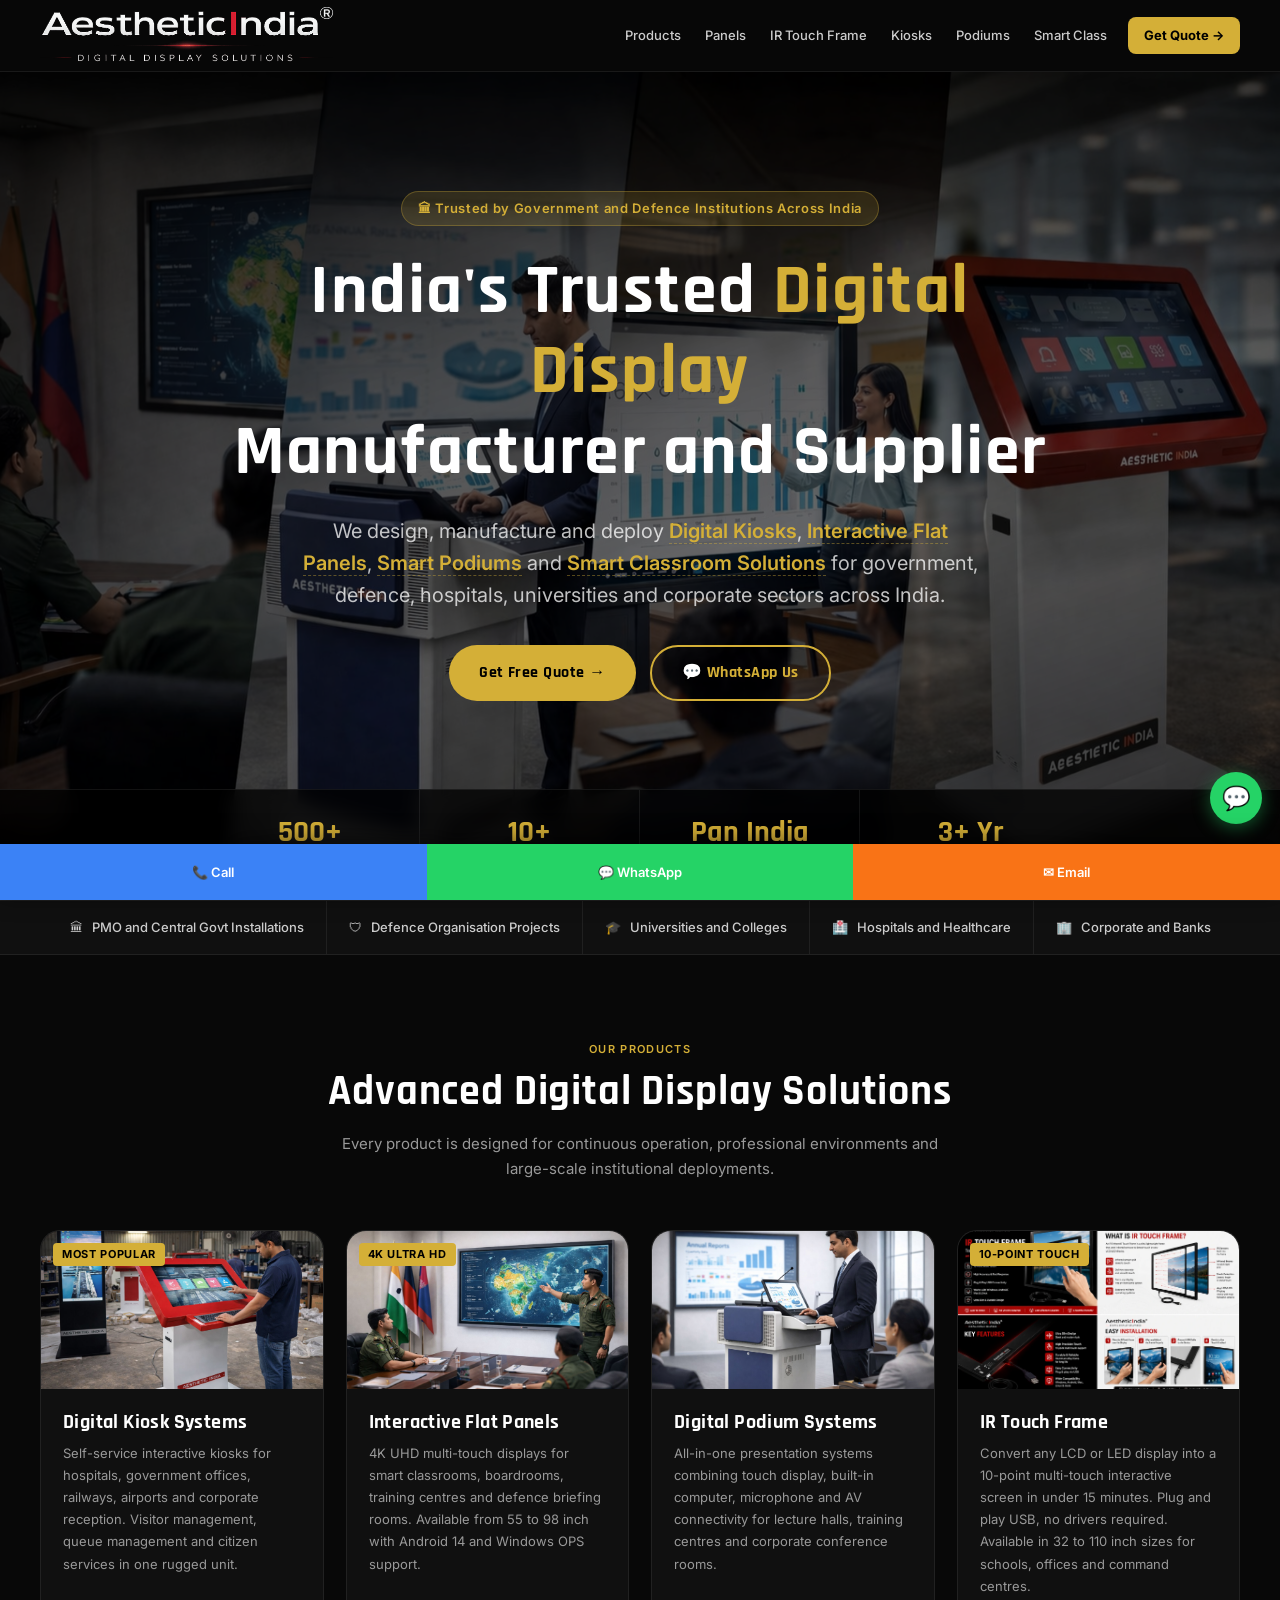
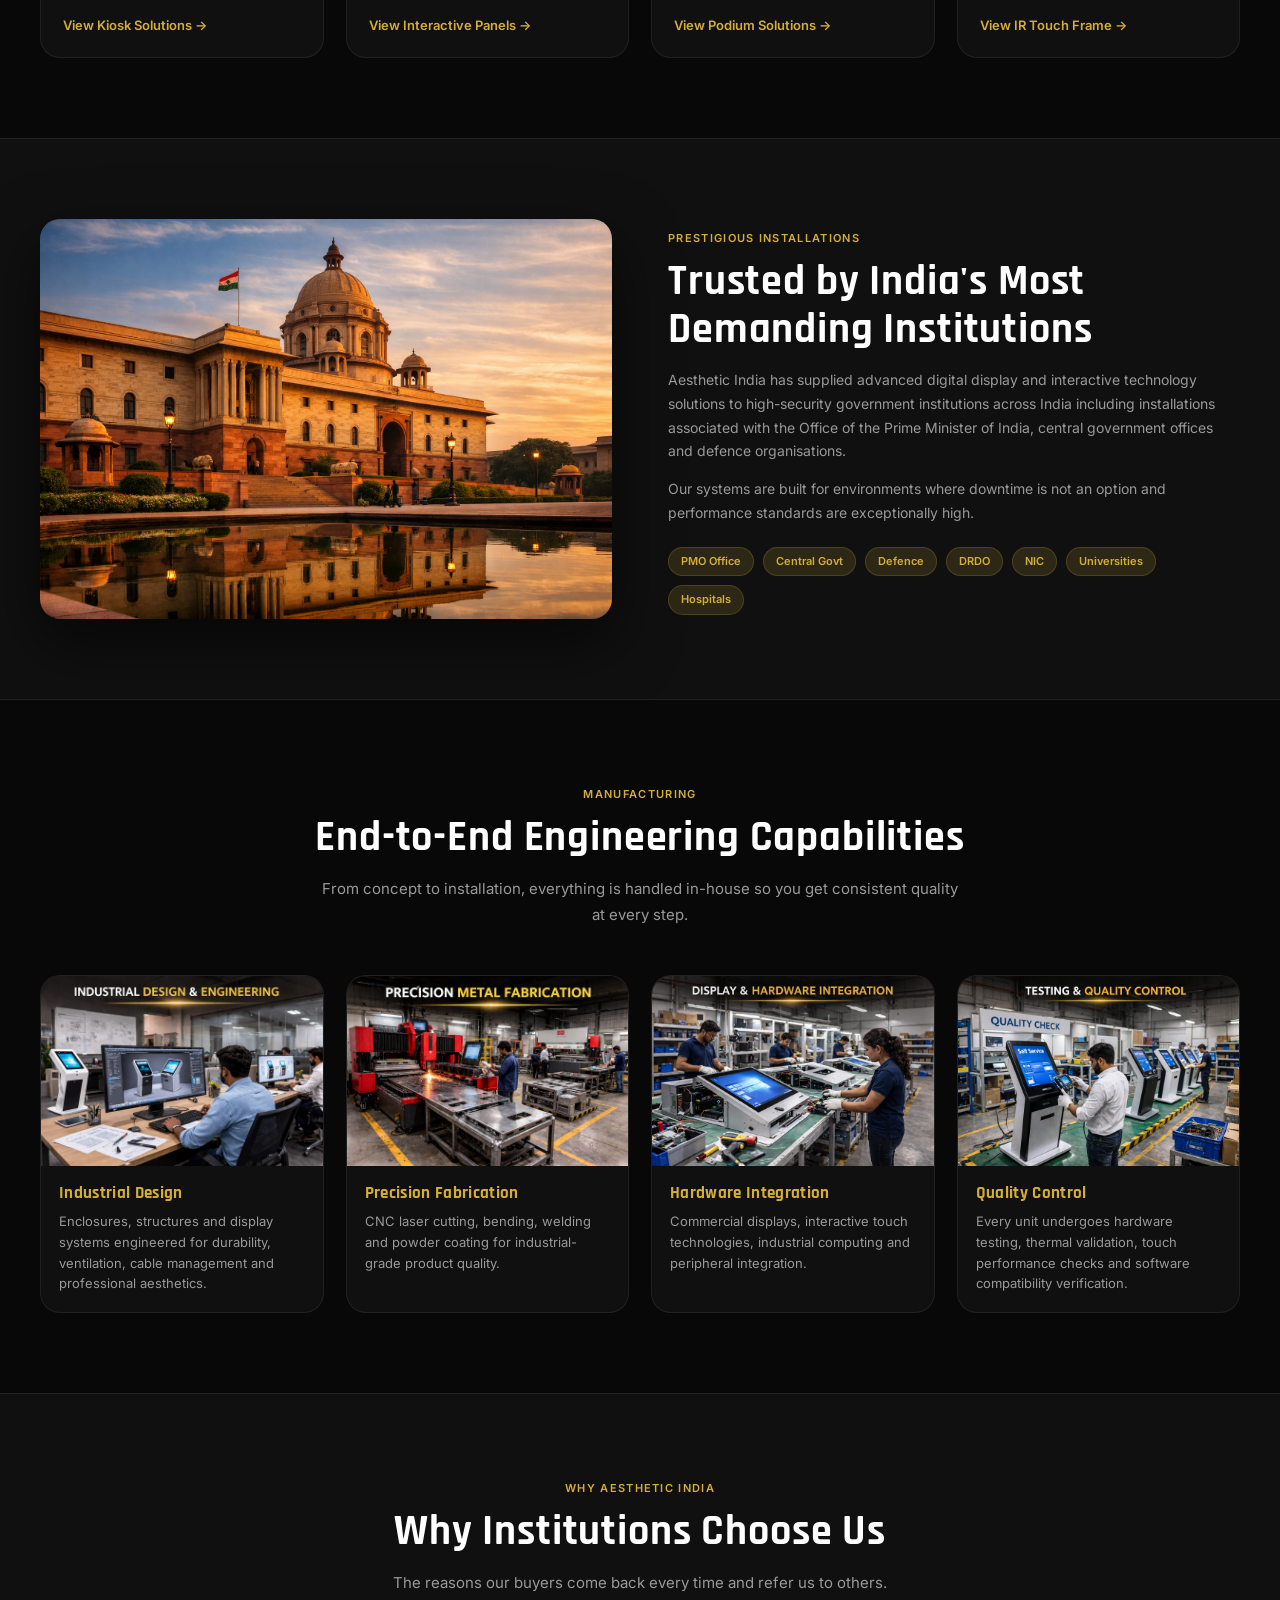
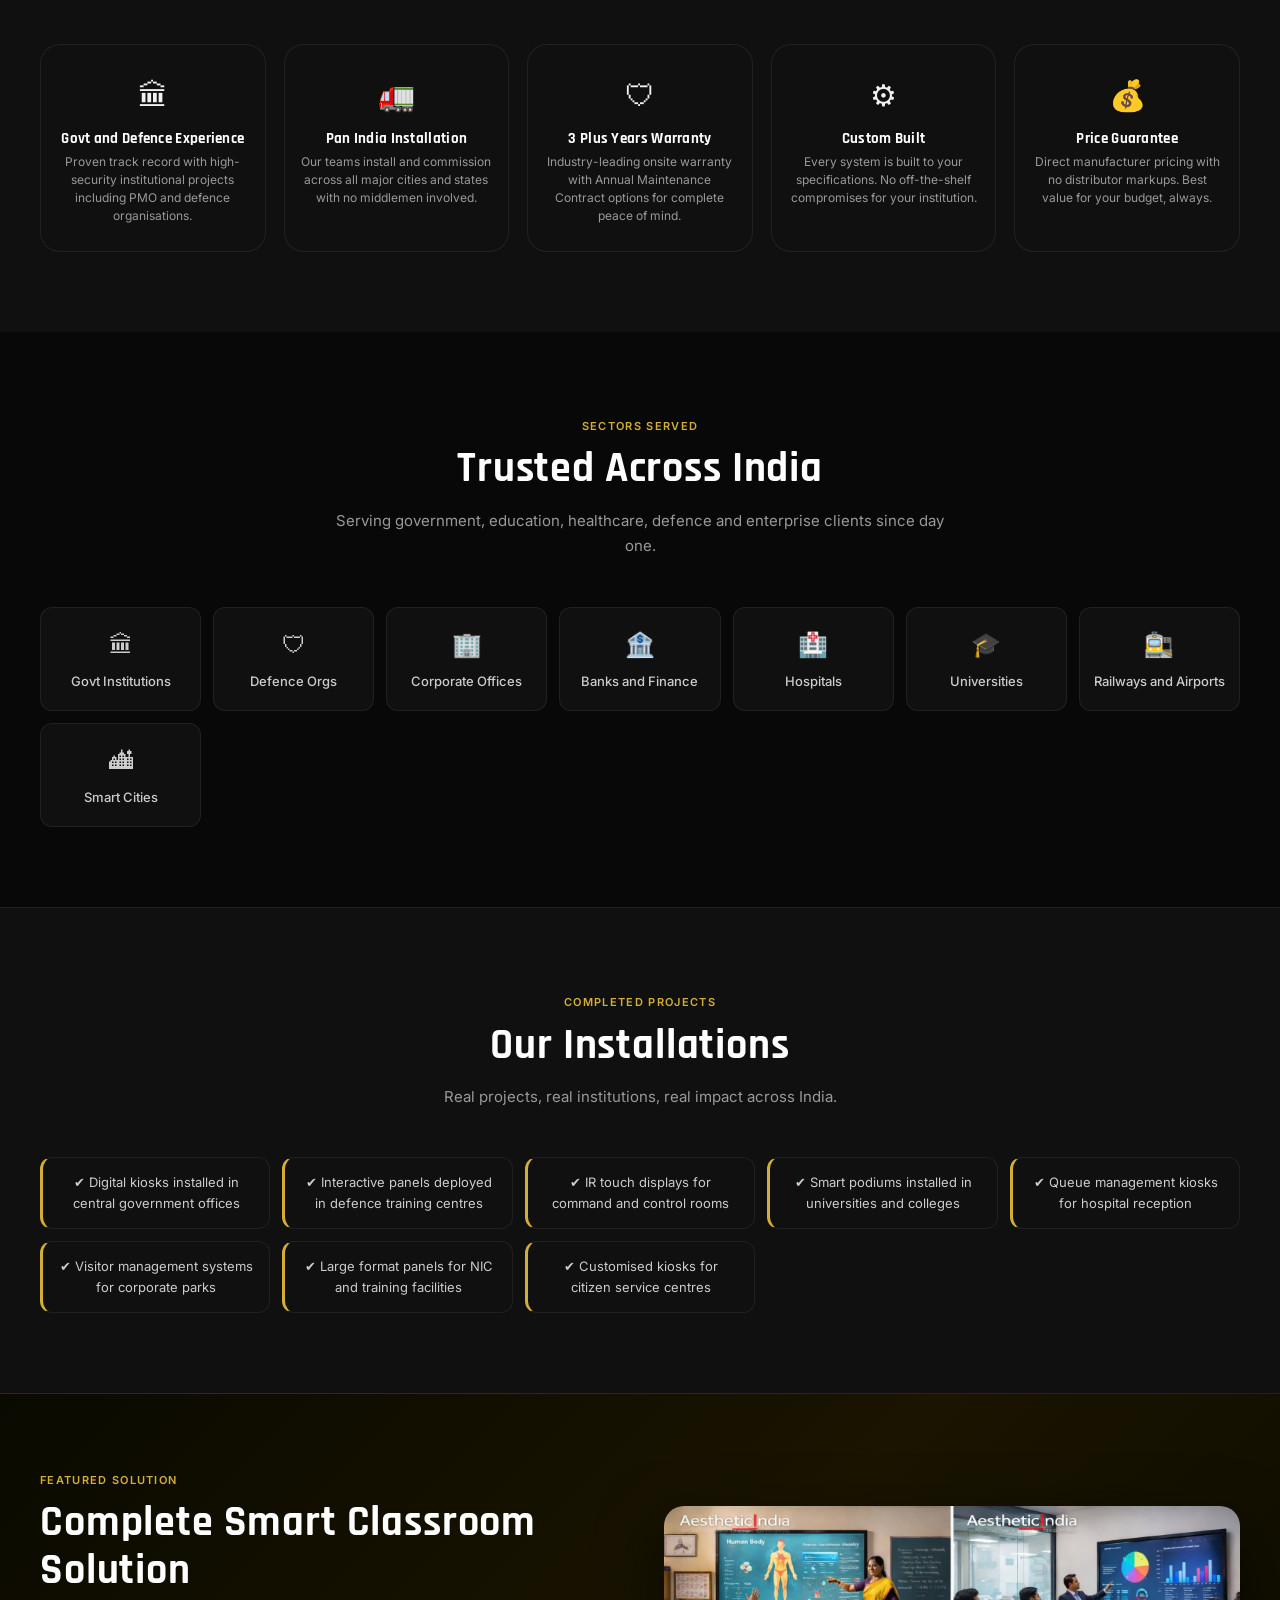
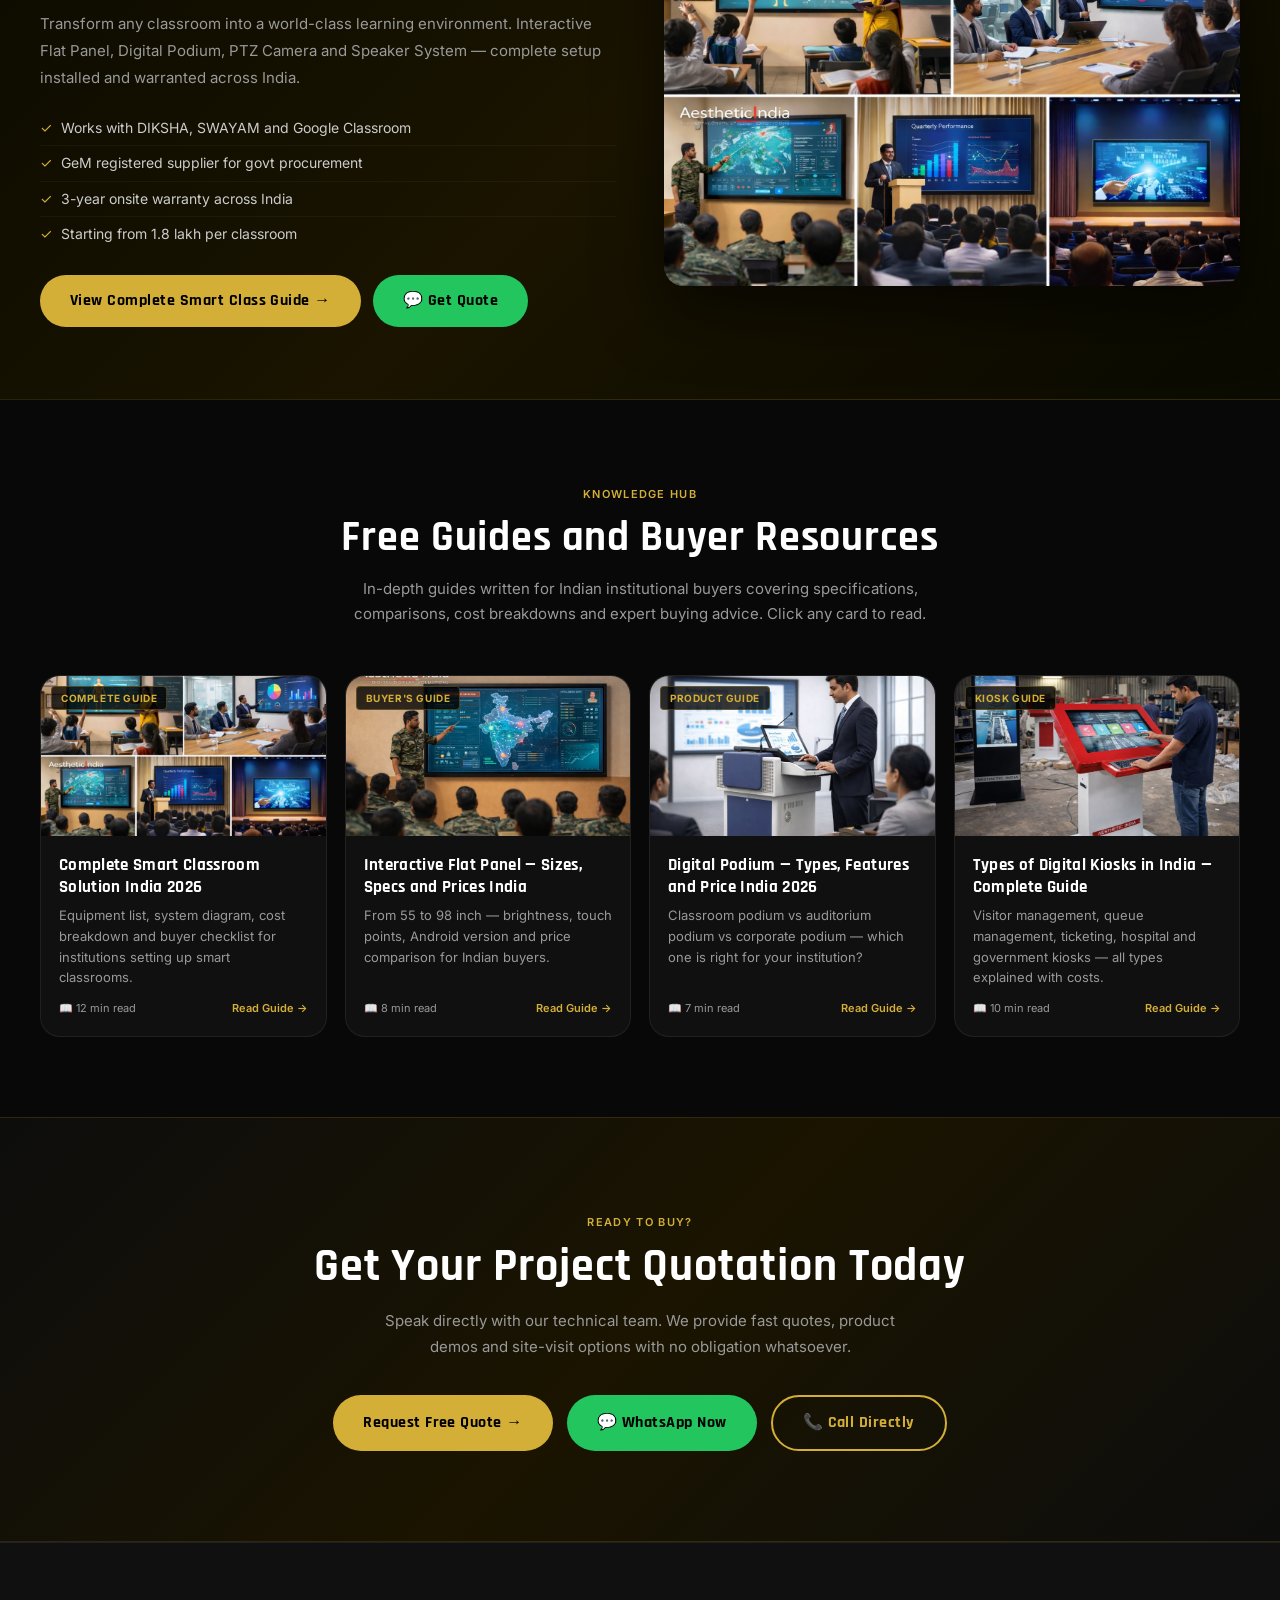
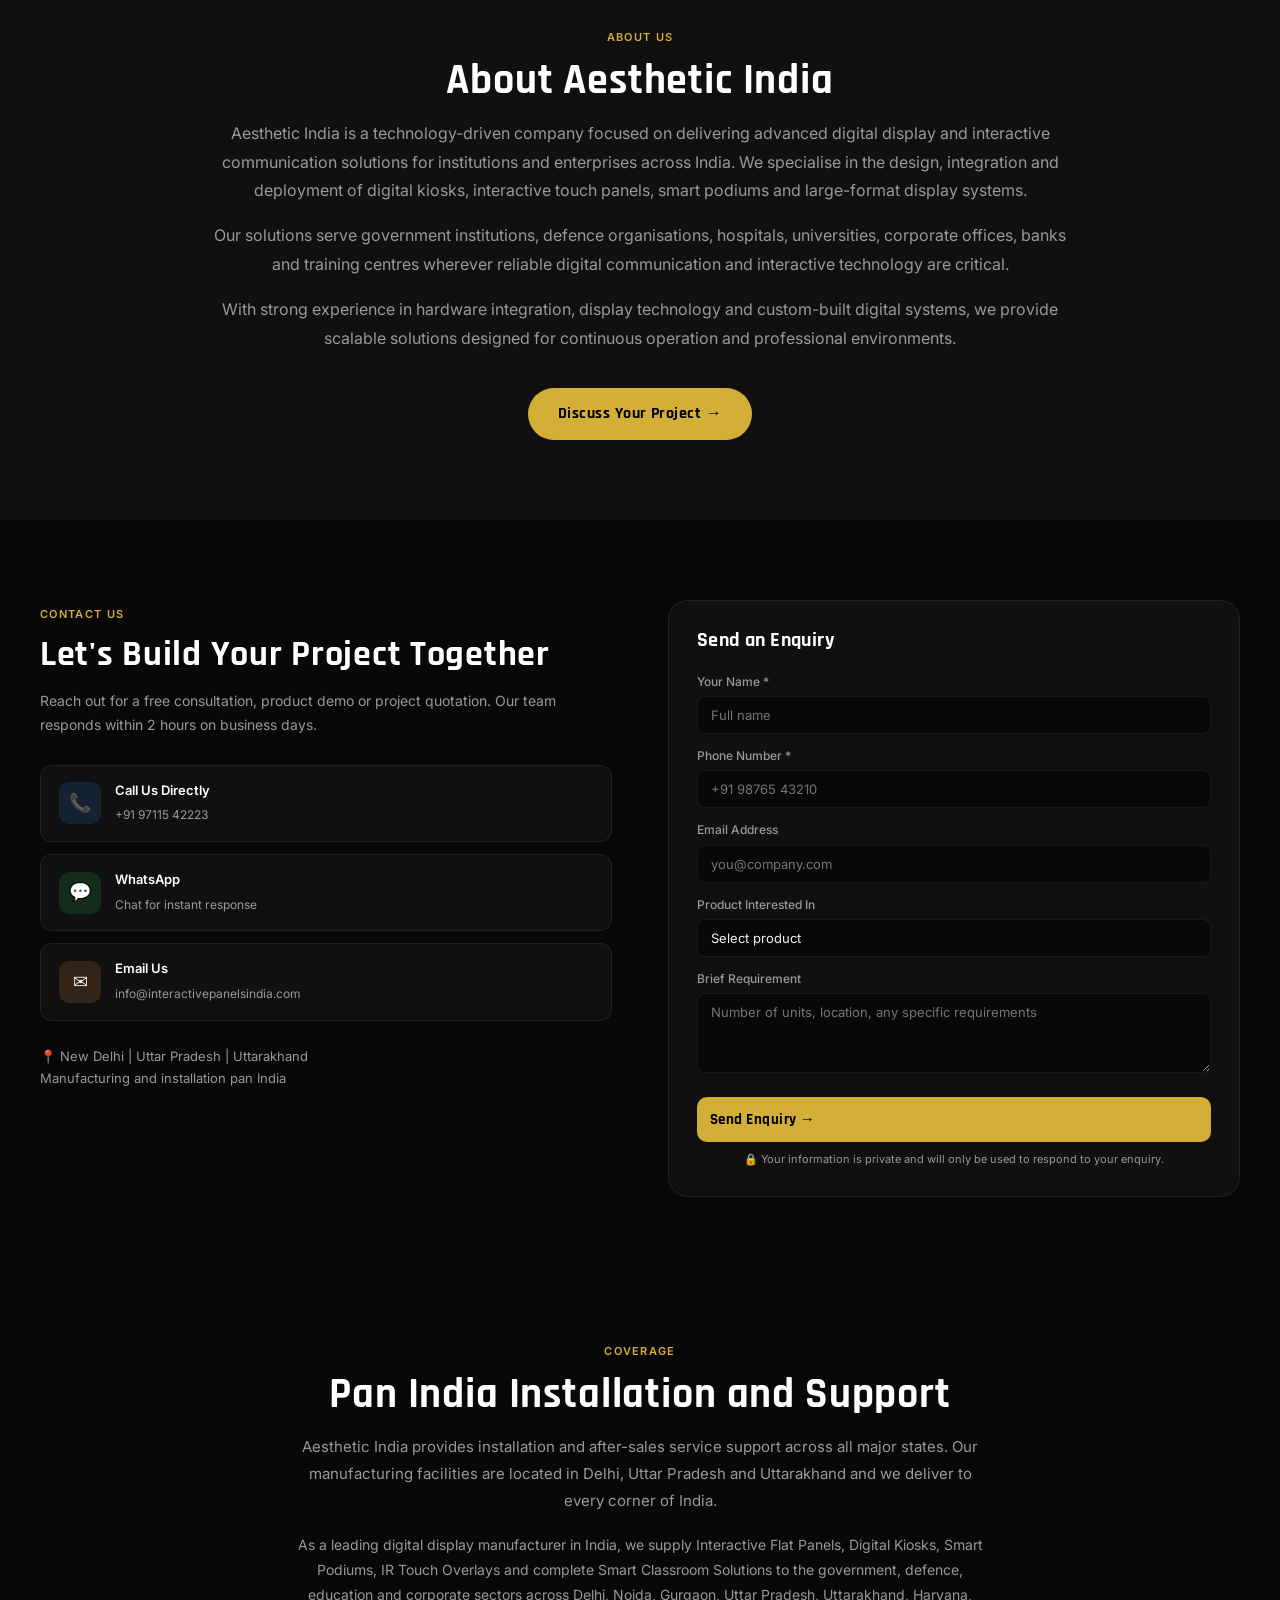
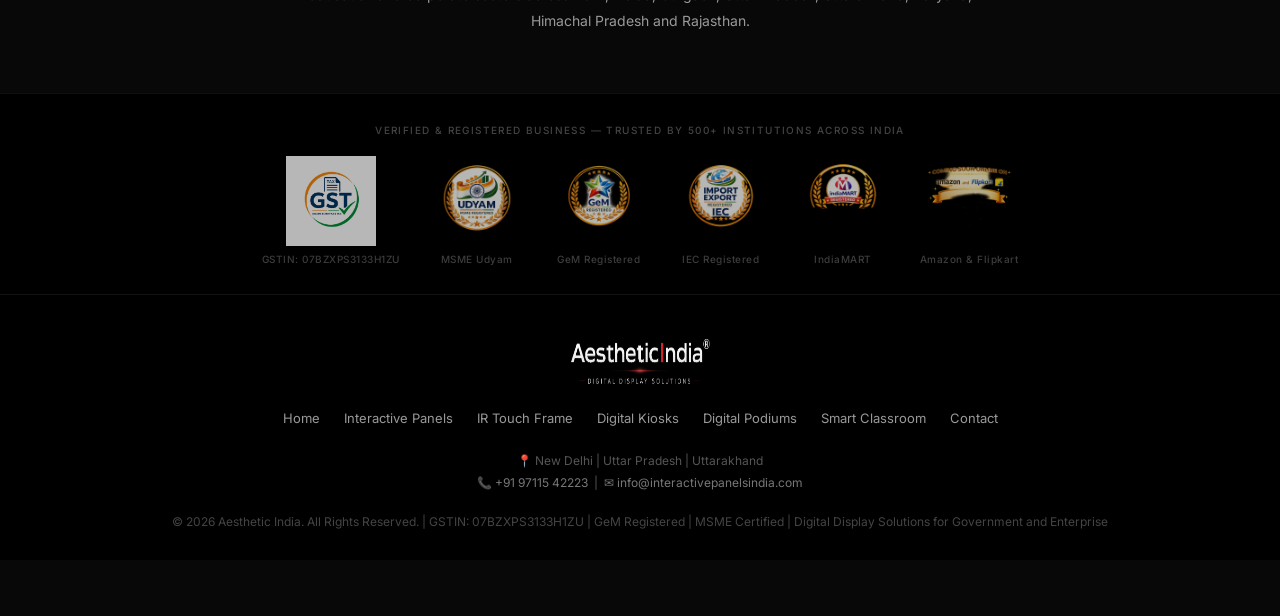
<file: index.html>
<!DOCTYPE html>
<html lang="en">
<head>
<meta charset="UTF-8">
<meta name="viewport" content="width=device-width, initial-scale=1.0">
<title>Interactive Panel Manufacturer India 2026 | InteractivePanelsIndia.com | Aesthetic India</title>
<meta name="description" content="🏆 500+ Installations. Interactive Flat Panels, IR Touch Frames, Digital Podiums, Kiosks &amp; Smart Classrooms. GeM Registered. MSME Certified. Pan India Supply. Free Demo. Call +91-9711542223!">
<meta name="keywords" content="Interactive Panel Manufacturer India, Smart Board India, Interactive Flat Panel India, Digital Podium Manufacturer India, Smart Classroom Solution India, Touch Screen Kiosk India, Digital Classroom Solutions, Smart Class Delhi, Interactive Display Solutions India, Best Interactive Panel Company India, Teaching Display Solutions, Educational Display India, GeM Interactive Panel Supplier India, MSME Interactive Panel Manufacturer, Smart Classroom Equipment India">
<meta name="author" content="Aesthetic India">
<meta name="robots" content="index, follow, max-snippet:-1, max-image-preview:large">
<meta name="revisit-after" content="7 days">
<meta name="geo.region" content="IN-DL">
<meta name="geo.placename" content="New Delhi, India">
<link rel="canonical" href="https://interactivepanelsindia.com/">
<meta property="og:type" content="website">
<meta property="og:url" content="https://interactivepanelsindia.com/">
<meta property="og:title" content="Interactive Panel &amp; Smart Classroom Manufacturer India | Aesthetic India Delhi">
<meta property="og:description" content="500+ Installations. GeM Registered. MSME Certified. Interactive Flat Panels, Smart Classrooms, Digital Podiums &amp; Kiosks for schools, government &amp; corporates. Pan India supply. Free demo available.">
<meta property="og:image" content="https://interactivepanelsindia.com/Images/aesthetic-india-digital-technology-solutions.jpg">
<meta name="twitter:card" content="summary_large_image">
<meta name="twitter:title" content="Interactive Panel &amp; Smart Classroom Manufacturer India | Aesthetic India">
<meta name="twitter:description" content="GeM Registered. 500+ Installations. 4K Interactive Panels, Smart Classrooms, Digital Podiums &amp; Kiosks. Pan India. Call +91-9711542223.">
<script type="application/ld+json">
{
  "@context": "https://schema.org",
  "@type": "Organization",
  "name": "Aesthetic India",
  "url": "https://interactivepanelsindia.com",
  "logo": "https://interactivepanelsindia.com/Images/aesthetic-india-logo.png",
  "description": "Manufacturer and supplier of Interactive Flat Panels, Digital Kiosks, Digital Podiums and Smart Classroom Solutions for government, defence, schools and corporate sectors across India.",
  "address": {"@type": "PostalAddress", "addressLocality": "New Delhi", "addressRegion": "Delhi", "addressCountry": "IN"},
  "telephone": "+91-9711542223",
  "email": "info@interactivepanelsindia.com",
  "areaServed": "IN"
}
</script>
<script type="application/ld+json">
{
  "@context": "https://schema.org",
  "@type": "LocalBusiness",
  "name": "Aesthetic India",
  "image": "https://interactivepanelsindia.com/Images/aesthetic-india-logo.png",
  "telephone": "+91-9711542223",
  "email": "info@interactivepanelsindia.com",
  "url": "https://interactivepanelsindia.com",
  "address": {"@type": "PostalAddress", "streetAddress": "New Delhi", "addressLocality": "New Delhi", "addressRegion": "Delhi", "addressCountry": "IN"},
  "areaServed": ["Delhi", "Uttar Pradesh", "Uttarakhand", "India"],
  "priceRange": "\u20b9\u20b9",
  "openingHours": "Mo-Sa 09:00-19:00"
}
</script>
<link rel="stylesheet" href="style.css">
<link rel="icon" type="image/png" sizes="32x32" href="Images/favicon.png">
<!-- <script async src="https://www.googletagmanager.com/gtag/js?id=G-XXXXXXXX"></script> -->
<style>
/* ── Page-scoped modal additions ── */
.modal-overlay{position:fixed;inset:0;background:rgba(0,0,0,.86);z-index:9000;display:flex;align-items:flex-start;justify-content:center;padding:24px 16px 80px;overflow-y:auto;opacity:0;pointer-events:none;transition:opacity .3s ease}
.modal-overlay.open{opacity:1;pointer-events:all}
.modal-box{background:#0e0e0e;border:1px solid rgba(212,175,55,.25);border-radius:20px;width:100%;max-width:860px;position:relative;transform:translateY(24px);transition:transform .35s ease;margin:auto}
.modal-overlay.open .modal-box{transform:translateY(0)}
.modal-close{position:absolute;top:14px;right:16px;background:rgba(255,255,255,.08);border:none;color:#fff;font-size:20px;width:34px;height:34px;border-radius:50%;cursor:pointer;display:flex;align-items:center;justify-content:center;z-index:2;transition:background .2s}
.modal-close:hover{background:rgba(255,255,255,.18)}
.modal-hero{background:linear-gradient(135deg,#0e0e00,#1a1400);border-radius:18px 18px 0 0;padding:32px 32px 24px}
.modal-hero .m-badge{display:inline-flex;align-items:center;gap:6px;background:rgba(212,175,55,.12);border:1px solid rgba(212,175,55,.28);color:#d4af37;font-size:11px;font-weight:700;padding:4px 13px;border-radius:50px;margin-bottom:12px;letter-spacing:.06em;text-transform:uppercase}
.modal-hero h2{font-family:'Rajdhani',sans-serif;font-size:clamp(20px,4vw,32px);color:#fff;margin-bottom:8px;line-height:1.15}
.modal-hero h2 span{color:#d4af37}
.modal-hero p{color:#999;font-size:14px;line-height:1.7;max-width:620px}
.modal-body{padding:24px 32px 32px}
.modal-body h3{font-family:'Rajdhani',sans-serif;font-size:19px;color:#d4af37;margin:24px 0 10px;padding-bottom:7px;border-bottom:1px solid rgba(255,255,255,.06)}
.modal-body h3:first-child{margin-top:0}
.modal-body p{color:#aaa;font-size:14px;line-height:1.8;margin-bottom:10px}
.modal-body ul{padding:0;margin:0 0 12px}
.modal-body ul li{display:flex;gap:8px;padding:6px 0;font-size:14px;color:#ccc;border-bottom:1px solid rgba(255,255,255,.04)}
.modal-body ul li:last-child{border-bottom:none}
.modal-body ul li::before{content:"▸";color:#d4af37;flex-shrink:0}
.modal-diagram{background:#0a0a0a;border:1px solid rgba(255,255,255,.07);border-radius:12px;padding:18px;margin:14px 0;overflow-x:auto}
.modal-diagram-title{font-size:11px;color:#555;text-align:center;margin-bottom:14px;text-transform:uppercase;letter-spacing:.08em}
.modal-diagram svg{min-width:300px}
.mtable-wrap{overflow-x:auto;margin:10px 0}
.mtable{width:100%;border-collapse:collapse;font-size:13px;min-width:360px}
.mtable th{background:#1a1400;color:#d4af37;font-family:'Rajdhani',sans-serif;font-size:13px;padding:9px 12px;text-align:left;border:1px solid rgba(255,255,255,.07)}
.mtable td{padding:9px 12px;color:#ccc;border:1px solid rgba(255,255,255,.06);vertical-align:top}
.mtable tr:nth-child(even) td{background:rgba(255,255,255,.02)}
.mtable .yes{color:#22c55e;font-weight:600}
.mtable .no{color:#444}
.mfeat-grid{display:grid;grid-template-columns:repeat(auto-fit,minmax(175px,1fr));gap:9px;margin:10px 0}
.mfeat{background:#161616;border:1px solid rgba(255,255,255,.07);border-radius:8px;padding:11px 13px;font-size:12px;color:#ccc;display:flex;align-items:center;gap:8px}
.mfeat::before{content:"✓";width:20px;height:20px;flex-shrink:0;background:rgba(212,175,55,.12);color:#d4af37;border-radius:50%;display:flex;align-items:center;justify-content:center;font-size:11px;font-weight:700}
.mstep-row{display:grid;grid-template-columns:repeat(auto-fit,minmax(120px,1fr));gap:9px;margin:10px 0}
.mstep{background:#161616;border:1px solid rgba(255,255,255,.07);border-radius:10px;padding:14px 10px;text-align:center}
.mstep-num{width:30px;height:30px;background:#d4af37;color:#000;border-radius:50%;display:flex;align-items:center;justify-content:center;font-family:'Rajdhani',sans-serif;font-weight:700;font-size:14px;margin:0 auto 8px}
.mstep h4{font-size:12px;color:#fff;margin-bottom:4px}
.mstep p{font-size:11px;color:#666;line-height:1.4}
.modal-cta-row{display:flex;flex-wrap:wrap;gap:10px;justify-content:center;margin-top:22px;padding-top:22px;border-top:1px solid rgba(255,255,255,.07)}
@keyframes pulse-dot{0%,100%{opacity:.4;transform:scale(1)}50%{opacity:1;transform:scale(1.3)}}
.pulse-dot{animation:pulse-dot 2s ease-in-out infinite}
.sc-banner-grid{display:grid;grid-template-columns:1fr 1fr;gap:48px;align-items:center}
@media(max-width:768px){
  .modal-body{padding:18px 18px 24px}
  .modal-hero{padding:24px 18px 20px}
  .mfeat-grid{grid-template-columns:1fr 1fr}
  .mstep-row{grid-template-columns:1fr 1fr}
  .sc-banner-grid{grid-template-columns:1fr}
  .sc-banner-grid img{display:none}
  .modal-cta-row .btn{width:100%;justify-content:center}
}
@media(max-width:480px){
  .mfeat-grid{grid-template-columns:1fr}
}
</style>
</head>
<body>

<a href="#main" class="skip-link">Skip to main content</a>

<!-- HEADER -->
<header>
  <div class="logo">
    <a href="index.html"><img src="Images/aesthetic-india-logo.png" alt="Aesthetic India - Digital Display Solutions" width="160" height="58" loading="eager"></a>
  </div>
  <nav aria-label="Main navigation">
    <a href="#products">Products</a>
    <a href="interactive-flat-panel-india.html">Panels</a>
    <a href="ir-touch-frame.html">IR Touch Frame</a>
    <a href="digital-kiosk-manufacturer-india.html">Kiosks</a>
    <a href="digital-podium-manufacturer-india.html">Podiums</a>
    <a href="smart-classroom-solution-india.html">Smart Class</a>
    <a href="#contact" class="nav-cta">Get Quote →</a>
  </nav>
  <button class="hamburger" aria-label="Open menu" aria-expanded="false">
    <span></span><span></span><span></span>
  </button>
</header>

<!-- MOBILE NAV -->
<nav class="mobile-nav" aria-label="Mobile navigation">
  <a href="#products">Products</a>
  <a href="interactive-flat-panel-india.html">Interactive Panels</a>
  <a href="ir-touch-frame.html">IR Touch Frame</a>
  <a href="digital-kiosk-manufacturer-india.html">Kiosks</a>
  <a href="digital-podium-manufacturer-india.html">Podiums</a>
  <a href="smart-classroom-solution-india.html">Smart Class</a>
  <a href="#contact" class="btn nav-cta">Get Quote →</a>
</nav>

<!-- HERO -->
<section class="hero" aria-label="Hero banner">
  <div class="hero-bg" role="img" aria-label="Aesthetic India digital display solutions"></div>
  <div class="hero-overlay"></div>
  <div class="hero-content">
    <span class="hero-badge">🏛 Trusted by Government and Defence Institutions Across India</span>
    <h1>India's Trusted <span>Digital Display</span><br>Manufacturer and Supplier</h1>
    <p>We design, manufacture and deploy <a href="digital-kiosk-manufacturer-india.html" class="hero-link">Digital Kiosks</a>, <a href="interactive-flat-panel-india.html" class="hero-link">Interactive Flat Panels</a>, <a href="digital-podium-manufacturer-india.html" class="hero-link">Smart Podiums</a> and <a href="smart-classroom-solution-india.html" class="hero-link">Smart Classroom Solutions</a> for government, defence, hospitals, universities and corporate sectors across India.</p>
    <div class="hero-btns">
      <a href="#contact" class="btn">Get Free Quote →</a>
      <a href="https://api.whatsapp.com/send?phone=919711542223&text=Hello%20Aesthetic%20India%2C%20I%20need%20a%20quotation." class="btn btn-outline" target="_blank" rel="noopener" aria-label="Chat on WhatsApp">💬 WhatsApp Us</a>
    </div>
  </div>
  <div class="hero-stats" aria-label="Key statistics">
    <div class="hero-stat"><strong>500+</strong><span>Projects Delivered</span></div>
    <div class="hero-stat"><strong>10+</strong><span>Years Experience</span></div>
    <div class="hero-stat"><strong>Pan India</strong><span>Installation</span></div>
    <div class="hero-stat"><strong>3+ Yr</strong><span>Warranty</span></div>
  </div>
</section>

<!-- TRUST BAR -->
<div class="trust-bar" role="complementary" aria-label="Trust indicators">
  <div class="trust-bar-inner">
    <div class="trust-item"><span class="trust-icon">🏛</span> PMO and Central Govt Installations</div>
    <div class="trust-item"><span class="trust-icon">🛡</span> Defence Organisation Projects</div>
    <div class="trust-item"><span class="trust-icon">🎓</span> Universities and Colleges</div>
    <div class="trust-item"><span class="trust-icon">🏥</span> Hospitals and Healthcare</div>
    <div class="trust-item"><span class="trust-icon">🏢</span> Corporate and Banks</div>
  </div>
</div>

<main id="main">

<!-- PRODUCTS -->
<section id="products" class="reveal" style="background:var(--bg)">
  <div class="container">
    <div class="text-center">
      <span class="section-label">Our Products</span>
      <h2 class="section-title">Advanced Digital Display Solutions</h2>
      <p class="section-sub">Every product is designed for continuous operation, professional environments and large-scale institutional deployments.</p>
    </div>
    <div class="products-grid">
      <div class="product-card reveal reveal-delay-1">
        <div class="product-card-img">
          <img src="Images/interactive-kiosk-manufacturing-india.jpg" alt="Digital Kiosk Manufacturer India" width="400" height="225" loading="lazy">
          <span class="product-card-badge">Most Popular</span>
        </div>
        <div class="product-card-body">
          <h3>Digital Kiosk Systems</h3>
          <p>Self-service interactive kiosks for hospitals, government offices, railways, airports and corporate reception. Visitor management, queue management and citizen services in one rugged unit.</p>
          <a href="digital-kiosk-manufacturer-india.html" class="product-link">View Kiosk Solutions →</a>
        </div>
      </div>
      <div class="product-card reveal reveal-delay-2">
        <div class="product-card-img">
          <img src="Images/defence-interactive-panel.jpg" alt="Interactive Flat Panel Manufacturer India" width="400" height="225" loading="lazy">
          <span class="product-card-badge">4K Ultra HD</span>
        </div>
        <div class="product-card-body">
          <h3>Interactive Flat Panels</h3>
          <p>4K UHD multi-touch displays for smart classrooms, boardrooms, training centres and defence briefing rooms. Available from 55 to 98 inch with Android 14 and Windows OPS support.</p>
          <a href="interactive-flat-panel-india.html" class="product-link">View Interactive Panels →</a>
        </div>
      </div>
      <div class="product-card reveal reveal-delay-3">
        <div class="product-card-img">
          <img src="Images/digital-podium-corporate-presentation.jpg" alt="Digital Podium Manufacturer India" width="400" height="225" loading="lazy">
        </div>
        <div class="product-card-body">
          <h3>Digital Podium Systems</h3>
          <p>All-in-one presentation systems combining touch display, built-in computer, microphone and AV connectivity for lecture halls, training centres and corporate conference rooms.</p>
          <a href="digital-podium-manufacturer-india.html" class="product-link">View Podium Solutions →</a>
        </div>
      </div>
      <div class="product-card reveal reveal-delay-1">
        <div class="product-card-img">
          <img src="Images/aesthetic-india-ir-touch-frame.webp" alt="IR Touch Frame Manufacturer India — Infrared Touch Overlay for LCD LED Display" width="400" height="225" loading="lazy">
          <span class="product-card-badge">10-Point Touch</span>
        </div>
        <div class="product-card-body">
          <h3>IR Touch Frame</h3>
          <p>Convert any LCD or LED display into a 10-point multi-touch interactive screen in under 15 minutes. Plug and play USB, no drivers required. Available in 32 to 110 inch sizes for schools, offices and command centres.</p>
          <a href="ir-touch-frame.html" class="product-link">View IR Touch Frame →</a>
        </div>
      </div>
    </div>
  </div>
</section>

<!-- GOVT TRUST -->
<div class="govt-section reveal">
  <div class="govt-inner">
    <img src="Images/digital-india-governance.jpg" alt="Aesthetic India government digital installation" width="580" height="400" loading="lazy">
    <div class="govt-text">
      <span class="section-label">Prestigious Installations</span>
      <h2 class="section-title">Trusted by India's Most Demanding Institutions</h2>
      <p>Aesthetic India has supplied advanced digital display and interactive technology solutions to high-security government institutions across India including installations associated with the Office of the Prime Minister of India, central government offices and defence organisations.</p>
      <p>Our systems are built for environments where downtime is not an option and performance standards are exceptionally high.</p>
      <div class="govt-tags">
        <span class="govt-tag">PMO Office</span>
        <span class="govt-tag">Central Govt</span>
        <span class="govt-tag">Defence</span>
        <span class="govt-tag">DRDO</span>
        <span class="govt-tag">NIC</span>
        <span class="govt-tag">Universities</span>
        <span class="govt-tag">Hospitals</span>
      </div>
    </div>
  </div>
</div>

<!-- CAPABILITIES -->
<section class="reveal" style="background:var(--bg)">
  <div class="container">
    <div class="text-center">
      <span class="section-label">Manufacturing</span>
      <h2 class="section-title">End-to-End Engineering Capabilities</h2>
      <p class="section-sub">From concept to installation, everything is handled in-house so you get consistent quality at every step.</p>
    </div>
    <div class="cap-grid">
      <div class="cap-card reveal reveal-delay-1">
        <img src="Images/kiosk-new.webp" alt="Industrial design for digital kiosk" width="400" height="200" loading="lazy">
        <div class="cap-card-body"><h3>Industrial Design</h3><p>Enclosures, structures and display systems engineered for durability, ventilation, cable management and professional aesthetics.</p></div>
      </div>
      <div class="cap-card reveal reveal-delay-2">
        <img src="Images/fabrication-new.webp" alt="Precision metal fabrication" width="400" height="200" loading="lazy">
        <div class="cap-card-body"><h3>Precision Fabrication</h3><p>CNC laser cutting, bending, welding and powder coating for industrial-grade product quality.</p></div>
      </div>
      <div class="cap-card reveal reveal-delay-3">
        <img src="Images/aesthetic-india-display-integration.jpg" alt="Display and hardware integration" width="400" height="200" loading="lazy">
        <div class="cap-card-body"><h3>Hardware Integration</h3><p>Commercial displays, interactive touch technologies, industrial computing and peripheral integration.</p></div>
      </div>
      <div class="cap-card reveal reveal-delay-1">
        <img src="Images/aesthetic-india-testing-quality.jpg" alt="Testing and quality control" width="400" height="200" loading="lazy">
        <div class="cap-card-body"><h3>Quality Control</h3><p>Every unit undergoes hardware testing, thermal validation, touch performance checks and software compatibility verification.</p></div>
      </div>
    </div>
  </div>
</section>

<!-- WHY CHOOSE -->
<section class="reveal" style="background:var(--bg-card);border-top:1px solid var(--border)">
  <div class="container text-center">
    <span class="section-label">Why Aesthetic India</span>
    <h2 class="section-title">Why Institutions Choose Us</h2>
    <p class="section-sub">The reasons our buyers come back every time and refer us to others.</p>
    <div class="trust-cards-grid">
      <div class="trust-card reveal reveal-delay-1">
        <div class="trust-card-icon">🏛</div>
        <h3>Govt and Defence Experience</h3>
        <p>Proven track record with high-security institutional projects including PMO and defence organisations.</p>
      </div>
      <div class="trust-card reveal reveal-delay-2">
        <div class="trust-card-icon">🚛</div>
        <h3>Pan India Installation</h3>
        <p>Our teams install and commission across all major cities and states with no middlemen involved.</p>
      </div>
      <div class="trust-card reveal reveal-delay-3">
        <div class="trust-card-icon">🛡</div>
        <h3>3 Plus Years Warranty</h3>
        <p>Industry-leading onsite warranty with Annual Maintenance Contract options for complete peace of mind.</p>
      </div>
      <div class="trust-card reveal reveal-delay-1">
        <div class="trust-card-icon">⚙</div>
        <h3>Custom Built</h3>
        <p>Every system is built to your specifications. No off-the-shelf compromises for your institution.</p>
      </div>
      <div class="trust-card reveal reveal-delay-2">
        <div class="trust-card-icon">💰</div>
        <h3>Price Guarantee</h3>
        <p>Direct manufacturer pricing with no distributor markups. Best value for your budget, always.</p>
      </div>
    </div>
  </div>
</section>

<!-- CLIENTS -->
<section class="reveal" style="background:var(--bg)">
  <div class="container text-center">
    <span class="section-label">Sectors Served</span>
    <h2 class="section-title">Trusted Across India</h2>
    <p class="section-sub">Serving government, education, healthcare, defence and enterprise clients since day one.</p>
    <div class="client-grid">
      <div class="client-box"><div class="client-icon">🏛</div>Govt Institutions</div>
      <div class="client-box"><div class="client-icon">🛡</div>Defence Orgs</div>
      <div class="client-box"><div class="client-icon">🏢</div>Corporate Offices</div>
      <div class="client-box"><div class="client-icon">🏦</div>Banks and Finance</div>
      <div class="client-box"><div class="client-icon">🏥</div>Hospitals</div>
      <div class="client-box"><div class="client-icon">🎓</div>Universities</div>
      <div class="client-box"><div class="client-icon">🚉</div>Railways and Airports</div>
      <div class="client-box"><div class="client-icon">🏙</div>Smart Cities</div>
    </div>
  </div>
</section>

<!-- INSTALLATIONS -->
<section class="reveal" style="background:var(--bg-card);border-top:1px solid var(--border)">
  <div class="container text-center">
    <span class="section-label">Completed Projects</span>
    <h2 class="section-title">Our Installations</h2>
    <p class="section-sub">Real projects, real institutions, real impact across India.</p>
    <div class="install-grid">
      <div class="install-item">✔ Digital kiosks installed in central government offices</div>
      <div class="install-item">✔ Interactive panels deployed in defence training centres</div>
      <div class="install-item">✔ IR touch displays for command and control rooms</div>
      <div class="install-item">✔ Smart podiums installed in universities and colleges</div>
      <div class="install-item">✔ Queue management kiosks for hospital reception</div>
      <div class="install-item">✔ Visitor management systems for corporate parks</div>
      <div class="install-item">✔ Large format panels for NIC and training facilities</div>
      <div class="install-item">✔ Customised kiosks for citizen service centres</div>
    </div>
  </div>
</section>

<!-- SMART CLASSROOM BANNER -->
<section class="reveal" style="background:linear-gradient(135deg,#0a0a00,#1a1400,#0a0a00);border-top:1px solid rgba(212,175,55,.15);border-bottom:1px solid rgba(212,175,55,.15);padding:72px 24px">
  <div class="container">
    <div class="sc-banner-grid">
      <div>
        <span class="section-label">Featured Solution</span>
        <h2 class="section-title" style="text-align:left">Complete Smart Classroom Solution</h2>
        <p style="color:var(--muted);font-size:15px;line-height:1.8;margin-bottom:20px">Transform any classroom into a world-class learning environment. Interactive Flat Panel, Digital Podium, PTZ Camera and Speaker System — complete setup installed and warranted across India.</p>
        <ul style="margin:0 0 24px;padding:0">
          <li style="display:flex;gap:9px;padding:6px 0;font-size:14px;color:#ccc;border-bottom:1px solid rgba(255,255,255,.04)"><span style="color:var(--gold)">✓</span> Works with DIKSHA, SWAYAM and Google Classroom</li>
          <li style="display:flex;gap:9px;padding:6px 0;font-size:14px;color:#ccc;border-bottom:1px solid rgba(255,255,255,.04)"><span style="color:var(--gold)">✓</span> GeM registered supplier for govt procurement</li>
          <li style="display:flex;gap:9px;padding:6px 0;font-size:14px;color:#ccc;border-bottom:1px solid rgba(255,255,255,.04)"><span style="color:var(--gold)">✓</span> 3-year onsite warranty across India</li>
          <li style="display:flex;gap:9px;padding:6px 0;font-size:14px;color:#ccc"><span style="color:var(--gold)">✓</span> Starting from 1.8 lakh per classroom</li>
        </ul>
        <div style="display:flex;flex-wrap:wrap;gap:12px">
          <a href="smart-classroom-solution-india.html" class="btn">View Complete Smart Class Guide →</a>
          <a href="https://api.whatsapp.com/send?phone=919711542223&text=Hello%20Aesthetic%20India%2C%20I%20need%20a%20smart%20classroom%20solution%20quotation." class="btn btn-green" target="_blank" rel="noopener">💬 Get Quote</a>
        </div>
      </div>
      <div>
        <img src="Images/interactive-panel-classroom.jpg" alt="Smart classroom solution India by Aesthetic India" style="width:100%;border-radius:var(--radius-lg);box-shadow:0 24px 64px rgba(0,0,0,.6)" loading="lazy" width="580" height="380">
      </div>
    </div>
  </div>
</section>

<!-- GUIDES / KNOWLEDGE HUB -->
<section id="guides" class="reveal" style="background:var(--bg);padding:80px 24px">
  <div class="container">
    <div class="text-center">
      <span class="section-label">Knowledge Hub</span>
      <h2 class="section-title">Free Guides and Buyer Resources</h2>
      <p class="section-sub">In-depth guides written for Indian institutional buyers covering specifications, comparisons, cost breakdowns and expert buying advice. Click any card to read.</p>
    </div>
    <div style="display:grid;grid-template-columns:repeat(auto-fit,minmax(250px,1fr));gap:18px">

      <div class="guide-card-btn reveal reveal-delay-1" onclick="openModal('modal-smartclass')" role="button" tabindex="0" aria-label="Read smart classroom guide" onkeydown="if(event.key==='Enter')openModal('modal-smartclass')">
        <div style="position:relative;aspect-ratio:16/9;overflow:hidden">
          <img src="Images/interactive-panel-classroom.jpg" alt="Smart classroom solution guide India" style="width:100%;height:100%;object-fit:cover" loading="lazy">
          <span style="position:absolute;top:10px;left:10px;background:rgba(0,0,0,.78);color:var(--gold);font-size:10px;font-weight:700;padding:3px 9px;border-radius:4px;border:1px solid rgba(212,175,55,.3);text-transform:uppercase;letter-spacing:.06em">Complete Guide</span>
        </div>
        <div style="padding:18px;flex:1;display:flex;flex-direction:column">
          <h3 style="font-size:17px;color:var(--white);margin-bottom:7px;line-height:1.3">Complete Smart Classroom Solution India 2026</h3>
          <p style="font-size:13px;color:var(--muted);line-height:1.6;flex:1;margin-bottom:12px">Equipment list, system diagram, cost breakdown and buyer checklist for institutions setting up smart classrooms.</p>
          <div style="display:flex;align-items:center;justify-content:space-between;font-size:11px;color:var(--muted)">
            <span>📖 12 min read</span>
            <span style="color:var(--gold);font-weight:600">Read Guide →</span>
          </div>
        </div>
      </div>

      <div class="guide-card-btn reveal reveal-delay-2" onclick="openModal('modal-ifp')" role="button" tabindex="0" aria-label="Read interactive flat panel guide" onkeydown="if(event.key==='Enter')openModal('modal-ifp')">
        <div style="position:relative;aspect-ratio:16/9;overflow:hidden">
          <img src="Images/aesthetic-india-ifp-75.jpg" alt="Interactive flat panel guide India" style="width:100%;height:100%;object-fit:cover" loading="lazy">
          <span style="position:absolute;top:10px;left:10px;background:rgba(0,0,0,.78);color:var(--gold);font-size:10px;font-weight:700;padding:3px 9px;border-radius:4px;border:1px solid rgba(212,175,55,.3);text-transform:uppercase;letter-spacing:.06em">Buyer's Guide</span>
        </div>
        <div style="padding:18px;flex:1;display:flex;flex-direction:column">
          <h3 style="font-size:17px;color:var(--white);margin-bottom:7px;line-height:1.3">Interactive Flat Panel — Sizes, Specs and Prices India</h3>
          <p style="font-size:13px;color:var(--muted);line-height:1.6;flex:1;margin-bottom:12px">From 55 to 98 inch — brightness, touch points, Android version and price comparison for Indian buyers.</p>
          <div style="display:flex;align-items:center;justify-content:space-between;font-size:11px;color:var(--muted)">
            <span>📖 8 min read</span>
            <span style="color:var(--gold);font-weight:600">Read Guide →</span>
          </div>
        </div>
      </div>

      <div class="guide-card-btn reveal reveal-delay-3" onclick="openModal('modal-podium')" role="button" tabindex="0" aria-label="Read digital podium guide" onkeydown="if(event.key==='Enter')openModal('modal-podium')">
        <div style="position:relative;aspect-ratio:16/9;overflow:hidden">
          <img src="Images/digital-podium-corporate-presentation.jpg" alt="Digital podium guide India" style="width:100%;height:100%;object-fit:cover" loading="lazy">
          <span style="position:absolute;top:10px;left:10px;background:rgba(0,0,0,.78);color:var(--gold);font-size:10px;font-weight:700;padding:3px 9px;border-radius:4px;border:1px solid rgba(212,175,55,.3);text-transform:uppercase;letter-spacing:.06em">Product Guide</span>
        </div>
        <div style="padding:18px;flex:1;display:flex;flex-direction:column">
          <h3 style="font-size:17px;color:var(--white);margin-bottom:7px;line-height:1.3">Digital Podium — Types, Features and Price India 2026</h3>
          <p style="font-size:13px;color:var(--muted);line-height:1.6;flex:1;margin-bottom:12px">Classroom podium vs auditorium podium vs corporate podium — which one is right for your institution?</p>
          <div style="display:flex;align-items:center;justify-content:space-between;font-size:11px;color:var(--muted)">
            <span>📖 7 min read</span>
            <span style="color:var(--gold);font-weight:600">Read Guide →</span>
          </div>
        </div>
      </div>

      <div class="guide-card-btn reveal reveal-delay-1" onclick="openModal('modal-kiosk')" role="button" tabindex="0" aria-label="Read digital kiosk types guide" onkeydown="if(event.key==='Enter')openModal('modal-kiosk')">
        <div style="position:relative;aspect-ratio:16/9;overflow:hidden">
          <img src="Images/interactive-kiosk-manufacturing-india.jpg" alt="Digital kiosk types guide India" style="width:100%;height:100%;object-fit:cover" loading="lazy">
          <span style="position:absolute;top:10px;left:10px;background:rgba(0,0,0,.78);color:var(--gold);font-size:10px;font-weight:700;padding:3px 9px;border-radius:4px;border:1px solid rgba(212,175,55,.3);text-transform:uppercase;letter-spacing:.06em">Kiosk Guide</span>
        </div>
        <div style="padding:18px;flex:1;display:flex;flex-direction:column">
          <h3 style="font-size:17px;color:var(--white);margin-bottom:7px;line-height:1.3">Types of Digital Kiosks in India — Complete Guide</h3>
          <p style="font-size:13px;color:var(--muted);line-height:1.6;flex:1;margin-bottom:12px">Visitor management, queue management, ticketing, hospital and government kiosks — all types explained with costs.</p>
          <div style="display:flex;align-items:center;justify-content:space-between;font-size:11px;color:var(--muted)">
            <span>📖 10 min read</span>
            <span style="color:var(--gold);font-weight:600">Read Guide →</span>
          </div>
        </div>
      </div>

    </div>
  </div>
</section>

<!-- CTA SECTION -->
<section class="cta-section reveal">
  <span class="section-label">Ready to Buy?</span>
  <h2>Get Your Project Quotation Today</h2>
  <p>Speak directly with our technical team. We provide fast quotes, product demos and site-visit options with no obligation whatsoever.</p>
  <div class="cta-btns">
    <a href="#contact" class="btn">Request Free Quote →</a>
    <a href="https://api.whatsapp.com/send?phone=919711542223&text=Hello%20Aesthetic%20India%2C%20I%20am%20interested%20in%20your%20products.%20Please%20send%20me%20a%20quotation." class="btn btn-green" target="_blank" rel="noopener" aria-label="Chat on WhatsApp">💬 WhatsApp Now</a>
    <a href="tel:+919711542223" class="btn btn-outline" aria-label="Call us">📞 Call Directly</a>
  </div>
</section>

<!-- ABOUT -->
<section id="about" class="reveal" style="background:var(--bg-card);border-top:1px solid var(--border)">
  <div class="container" style="max-width:860px;text-align:center">
    <span class="section-label">About Us</span>
    <h2 class="section-title">About Aesthetic India</h2>
    <p style="color:var(--muted);font-size:16px;line-height:1.8;margin-bottom:16px">Aesthetic India is a technology-driven company focused on delivering advanced digital display and interactive communication solutions for institutions and enterprises across India. We specialise in the design, integration and deployment of digital kiosks, interactive touch panels, smart podiums and large-format display systems.</p>
    <p style="color:var(--muted);font-size:16px;line-height:1.8;margin-bottom:16px">Our solutions serve government institutions, defence organisations, hospitals, universities, corporate offices, banks and training centres wherever reliable digital communication and interactive technology are critical.</p>
    <p style="color:var(--muted);font-size:16px;line-height:1.8">With strong experience in hardware integration, display technology and custom-built digital systems, we provide scalable solutions designed for continuous operation and professional environments.</p>
    <div style="margin-top:36px"><a href="#contact" class="btn">Discuss Your Project →</a></div>
  </div>
</section>

<!-- CONTACT -->
<section id="contact" class="contact-section reveal">
  <div class="contact-grid">
    <div class="contact-info">
      <span class="section-label">Contact Us</span>
      <h2>Let's Build Your Project Together</h2>
      <p>Reach out for a free consultation, product demo or project quotation. Our team responds within 2 hours on business days.</p>
      <div class="contact-links">
        <a href="tel:+919711542223" class="contact-link" aria-label="Call Aesthetic India">
          <div class="contact-link-icon ci-call" aria-hidden="true">📞</div>
          <div class="contact-link-text"><strong>Call Us Directly</strong><span>+91 97115 42223</span></div>
        </a>
        <a href="https://api.whatsapp.com/send?phone=919711542223&text=Hello%20Aesthetic%20India%2C%20I%20am%20interested%20in%20your%20digital%20display%20solutions." class="contact-link" target="_blank" rel="noopener" aria-label="Chat on WhatsApp">
          <div class="contact-link-icon ci-wa" aria-hidden="true">💬</div>
          <div class="contact-link-text"><strong>WhatsApp</strong><span>Chat for instant response</span></div>
        </a>
        <a href="mailto:info@interactivepanelsindia.com" class="contact-link" aria-label="Email Aesthetic India">
          <div class="contact-link-icon ci-mail" aria-hidden="true">✉</div>
          <div class="contact-link-text"><strong>Email Us</strong><span>info@interactivepanelsindia.com</span></div>
        </a>
      </div>
      <p style="margin-top:24px;font-size:13px;color:var(--muted)">📍 New Delhi | Uttar Pradesh | Uttarakhand<br>Manufacturing and installation pan India</p>
    </div>
    <div class="contact-form">
      <h3>Send an Enquiry</h3>
      <form id="leadForm" action="https://formsubmit.co/info@interactivepanelsindia.com" method="POST">
        <input type="hidden" name="_subject" value="New Lead - Aesthetic India Website">
        <input type="hidden" name="_captcha" value="false">
        <input type="hidden" name="_template" value="table">
        <div class="form-group"><label for="name">Your Name *</label><input type="text" id="name" name="name" placeholder="Full name" required autocomplete="name"></div>
        <div class="form-group"><label for="phone">Phone Number *</label><input type="tel" id="phone" name="phone" placeholder="+91 98765 43210" required autocomplete="tel"></div>
        <div class="form-group"><label for="email">Email Address</label><input type="email" id="email" name="email" placeholder="you@company.com" autocomplete="email"></div>
        <div class="form-group">
          <label for="product">Product Interested In</label>
          <select id="product" name="product">
            <option value="">Select product</option>
            <option value="Digital Kiosk">Digital Kiosk</option>
            <option value="Interactive Flat Panel">Interactive Flat Panel</option>
            <option value="Digital Podium">Digital Podium</option>
            <option value="Smart Classroom Solution">Smart Classroom Solution</option>
            <option value="IR Touch Display">IR Touch Display</option>
            <option value="Multiple Products">Multiple Products</option>
          </select>
        </div>
        <div class="form-group"><label for="message">Brief Requirement</label><textarea id="message" name="message" placeholder="Number of units, location, any specific requirements"></textarea></div>
        <button type="submit" class="btn form-submit">Send Enquiry →</button>
        <p class="form-note">🔒 Your information is private and will only be used to respond to your enquiry.</p>
        <div id="formSuccess" class="form-success">✅ Thank you! We will contact you within 2 hours.</div>
      </form>
    </div>
  </div>
</section>

<!-- SEO TEXT -->
<section style="background:var(--bg);padding:60px 24px">
  <div class="container" style="max-width:860px;text-align:center">
    <span class="section-label">Coverage</span>
    <h2 class="section-title">Pan India Installation and Support</h2>
    <p style="color:var(--muted);font-size:15px;line-height:1.8;max-width:700px;margin:0 auto 18px">Aesthetic India provides installation and after-sales service support across all major states. Our manufacturing facilities are located in Delhi, Uttar Pradesh and Uttarakhand and we deliver to every corner of India.</p>
    <p style="color:var(--muted);font-size:14px;line-height:1.8;max-width:700px;margin:0 auto">As a leading digital display manufacturer in India, we supply Interactive Flat Panels, Digital Kiosks, Smart Podiums, IR Touch Overlays and complete Smart Classroom Solutions to the government, defence, education and corporate sectors across Delhi, Noida, Gurgaon, Uttar Pradesh, Uttarakhand, Haryana, Himachal Pradesh and Rajasthan.</p>
  </div>
</section>

</main>

<!-- FOOTER -->

<!-- ===== CREDENTIALS / TRUST BADGES ===== -->
<section class="credentials-bar">
  <div class="container">
    <p class="cred-label">Verified &amp; Registered Business — Trusted by 500+ Institutions Across India</p>
    <div class="cred-logos">
      <div class="cred-item" title="GST Registered — GSTIN: 07BZXPS3133H1ZU">
        <img src="Images/aesthetic-india-gst-india-logo.webp" alt="GST Registered Aesthetic India GSTIN 07BZXPS3133H1ZU" width="90" height="90" loading="lazy">
        <span>GSTIN: 07BZXPS3133H1ZU</span>
      </div>
      <div class="cred-item" title="MSME Udyam Registered">
        <img src="Images/aesthetic-india-udyam-msme-india-logo.webp" alt="MSME Udyam Registered Aesthetic India" width="90" height="90" loading="lazy">
        <span>MSME Udyam</span>
      </div>
      <div class="cred-item" title="GeM Registered Seller — Government e-Marketplace">
        <img src="Images/aesthetic-india-gem-registered-india-logo.webp" alt="GeM Registered Seller Aesthetic India Government e-Marketplace" width="90" height="90" loading="lazy">
        <span>GeM Registered</span>
      </div>
      <div class="cred-item" title="IEC Import Export Code Registered">
        <img src="Images/aesthetic-india-import-export-india-logo.webp" alt="IEC Import Export Registered Aesthetic India" width="90" height="90" loading="lazy">
        <span>IEC Registered</span>
      </div>
      <div class="cred-item" title="IndiaMART Registered Seller">
        <img src="Images/aesthetic-india-indiamart-india-logo.webp" alt="IndiaMART Registered Seller Aesthetic India" width="90" height="90" loading="lazy">
        <span>IndiaMART</span>
      </div>
      <div class="cred-item" title="Coming Soon on Amazon and Flipkart">
        <img src="Images/aesthetic-india-amazon-flipkart-india-logo.webp" alt="Coming Soon on Amazon and Flipkart Aesthetic India" width="90" height="90" loading="lazy">
        <span>Amazon &amp; Flipkart</span>
      </div>
    </div>
  </div>
</section>
<footer>
  <div class="footer-logo"><img src="Images/aesthetic-india-logo.png" alt="Aesthetic India" width="140" height="50" loading="lazy"></div>
  <div class="footer-links">
    <a href="index.html">Home</a>
    <a href="interactive-flat-panel-india.html">Interactive Panels</a>
    <a href="ir-touch-frame.html">IR Touch Frame</a>
    <a href="digital-kiosk-manufacturer-india.html">Digital Kiosks</a>
    <a href="digital-podium-manufacturer-india.html">Digital Podiums</a>
    <a href="smart-classroom-solution-india.html">Smart Classroom</a>
    <a href="#contact">Contact</a>
  </div>
  <div class="footer-info">
    <p>📍 New Delhi | Uttar Pradesh | Uttarakhand</p>
    <p><a href="tel:+919711542223">📞 +91 97115 42223</a> &nbsp;|&nbsp; <a href="mailto:info@interactivepanelsindia.com">✉ info@interactivepanelsindia.com</a></p>
    <p style="margin-top:16px;color:#444">© 2026 Aesthetic India. All Rights Reserved. | GSTIN: 07BZXPS3133H1ZU | GeM Registered | MSME Certified | Digital Display Solutions for Government and Enterprise</p>
  </div>
</footer>

<a href="https://api.whatsapp.com/send?phone=919711542223&text=Hello%20Aesthetic%20India%2C%20I%20am%20interested%20in%20your%20digital%20display%20solutions." class="whatsapp-float" target="_blank" rel="noopener" aria-label="Chat on WhatsApp">💬</a>
<div class="contact-bar" role="navigation" aria-label="Quick contact">
  <a href="tel:+919711542223" class="contact-btn call" aria-label="Call us">📞 Call</a>
  <a href="https://api.whatsapp.com/send?phone=919711542223" class="contact-btn whatsapp" target="_blank" rel="noopener" aria-label="WhatsApp us">💬 WhatsApp</a>
  <a href="mailto:info@interactivepanelsindia.com" class="contact-btn email" aria-label="Email us">✉ Email</a>
</div>

<!-- ═══════════════ MODALS ═══════════════ -->

<!-- MODAL 1: Smart Classroom -->
<div id="modal-smartclass" class="modal-overlay" role="dialog" aria-modal="true" aria-labelledby="msc-title">
  <div class="modal-box">
    <button class="modal-close" onclick="closeModal('modal-smartclass')" aria-label="Close">✕</button>
    <div class="modal-hero">
      <div class="m-badge">📚 Complete Guide</div>
      <h2 id="msc-title">Complete <span>Smart Classroom</span> Solution India 2026</h2>
      <p>What a school, college or training institute actually needs before buying smart classroom equipment in India. Real equipment, real costs, no confusion.</p>
    </div>
    <div class="modal-body">
      <h3>What is a Smart Classroom?</h3>
      <p>A smart classroom is a technology-powered teaching space where an interactive display, digital podium, camera and audio system work together so learning becomes more engaging and effective. India's Digital India programme and NEP 2020 have made smart classrooms a priority for schools and colleges across every state. Students retain significantly more when they interact with content visually and teachers save preparation time every day.</p>
      <h3>Equipment You Need</h3>
      <div class="mstep-row">
        <div class="mstep"><div class="mstep-num">1</div><h4>Interactive Panel</h4><p>Main 4K display. Replaces projector and whiteboard.</p></div>
        <div class="mstep"><div class="mstep-num">2</div><h4>Digital Podium</h4><p>Teacher control station with built-in PC and mic.</p></div>
        <div class="mstep"><div class="mstep-num">3</div><h4>PTZ Camera</h4><p>Records and streams classes for online students.</p></div>
        <div class="mstep"><div class="mstep-num">4</div><h4>Speaker System</h4><p>Ceiling speakers so every student hears clearly.</p></div>
        <div class="mstep"><div class="mstep-num">5</div><h4>Microphone</h4><p>Wired gooseneck or wireless for the teacher.</p></div>
        <div class="mstep"><div class="mstep-num">6</div><h4>Internet</h4><p>LAN and WiFi access point in the classroom.</p></div>
      </div>
      <h3>How All Components Connect</h3>
      <div class="modal-diagram">
        <div class="modal-diagram-title">Smart Classroom System Diagram</div>
        <svg viewBox="0 0 640 280" width="100%" xmlns="http://www.w3.org/2000/svg">
          <defs>
            <marker id="ma" markerWidth="7" markerHeight="7" refX="5" refY="3" orient="auto"><path d="M0,0 L0,6 L7,3 z" fill="#d4af37" opacity=".85"/></marker>
            <marker id="mb" markerWidth="7" markerHeight="7" refX="5" refY="3" orient="auto"><path d="M0,0 L0,6 L7,3 z" fill="#22c55e" opacity=".85"/></marker>
            <marker id="mc" markerWidth="7" markerHeight="7" refX="5" refY="3" orient="auto"><path d="M0,0 L0,6 L7,3 z" fill="#3b82f6" opacity=".85"/></marker>
          </defs>
          <rect x="220" y="105" width="200" height="80" rx="10" fill="#1a1500" stroke="#d4af37" stroke-width="2"/>
          <text x="320" y="135" text-anchor="middle" font-family="Rajdhani,sans-serif" font-size="14" font-weight="700" fill="#d4af37">INTERACTIVE PANEL</text>
          <text x="320" y="153" text-anchor="middle" font-family="Inter,sans-serif" font-size="11" fill="#aaa">75" 4K · Android 14</text>
          <text x="320" y="170" text-anchor="middle" font-family="Inter,sans-serif" font-size="11" fill="#d4af37">Central Hub</text>
          <rect x="18" y="118" width="142" height="50" rx="8" fill="#111" stroke="rgba(255,255,255,.12)" stroke-width="1"/>
          <text x="89" y="140" text-anchor="middle" font-family="Rajdhani,sans-serif" font-size="12" font-weight="700" fill="#fff">DIGITAL PODIUM</text>
          <text x="89" y="157" text-anchor="middle" font-family="Inter,sans-serif" font-size="10" fill="#777">Touch PC · Mic · AV</text>
          <line x1="160" y1="143" x2="220" y2="145" stroke="#d4af37" stroke-width="1.5" marker-end="url(#ma)"/>
          <rect x="480" y="58" width="142" height="48" rx="8" fill="#111" stroke="rgba(255,255,255,.12)" stroke-width="1"/>
          <text x="551" y="79" text-anchor="middle" font-family="Rajdhani,sans-serif" font-size="12" font-weight="700" fill="#fff">PTZ CAMERA</text>
          <text x="551" y="96" text-anchor="middle" font-family="Inter,sans-serif" font-size="10" fill="#777">AI Auto-Track · 20x</text>
          <line x1="480" y1="82" x2="420" y2="135" stroke="#d4af37" stroke-width="1.5" marker-end="url(#ma)"/>
          <rect x="480" y="178" width="142" height="48" rx="8" fill="#111" stroke="rgba(255,255,255,.12)" stroke-width="1"/>
          <text x="551" y="199" text-anchor="middle" font-family="Rajdhani,sans-serif" font-size="12" font-weight="700" fill="#fff">SPEAKER + AMP</text>
          <text x="551" y="216" text-anchor="middle" font-family="Inter,sans-serif" font-size="10" fill="#777">100W · Ceiling Speakers</text>
          <line x1="480" y1="202" x2="420" y2="170" stroke="#22c55e" stroke-width="1.5" marker-end="url(#mb)"/>
          <rect x="268" y="18" width="104" height="38" rx="8" fill="#111" stroke="rgba(255,255,255,.12)" stroke-width="1"/>
          <text x="320" y="33" text-anchor="middle" font-family="Rajdhani,sans-serif" font-size="11" font-weight="700" fill="#fff">INTERNET / LAN</text>
          <text x="320" y="48" text-anchor="middle" font-family="Inter,sans-serif" font-size="10" fill="#777">WiFi · Ethernet</text>
          <line x1="320" y1="56" x2="320" y2="105" stroke="#3b82f6" stroke-width="1.5" stroke-dasharray="5,3" marker-end="url(#mc)"/>
          <rect x="268" y="228" width="104" height="38" rx="8" fill="#111" stroke="rgba(255,255,255,.12)" stroke-width="1"/>
          <text x="320" y="243" text-anchor="middle" font-family="Rajdhani,sans-serif" font-size="11" font-weight="700" fill="#fff">REMOTE STUDENTS</text>
          <text x="320" y="258" text-anchor="middle" font-family="Inter,sans-serif" font-size="10" fill="#777">Zoom · Teams · Meet</text>
          <line x1="320" y1="228" x2="320" y2="185" stroke="#3b82f6" stroke-width="1.5" stroke-dasharray="5,3" marker-end="url(#mc)"/>
          <circle cx="190" cy="143" r="4" fill="#d4af37" class="pulse-dot"/>
          <circle cx="450" cy="110" r="4" fill="#d4af37" class="pulse-dot" style="animation-delay:.5s"/>
          <circle cx="320" cy="75" r="4" fill="#3b82f6" class="pulse-dot" style="animation-delay:.9s"/>
        </svg>
      </div>
      <h3>Smart Classroom Cost in India 2026</h3>
      <div class="mtable-wrap">
        <table class="mtable">
          <thead><tr><th>Component</th><th>Basic</th><th>Standard</th><th>Premium</th></tr></thead>
          <tbody>
            <tr><td>Interactive Panel (75")</td><td>₹1.2 to 1.5 L</td><td>₹1.5 to 2 L</td><td>₹2 to 2.8 L</td></tr>
            <tr><td>Digital Podium</td><td>₹45 to 70K</td><td>₹70K to 1.2 L</td><td>₹1.2 to 2.5 L</td></tr>
            <tr><td>PTZ Camera</td><td>₹18 to 35K</td><td>₹35 to 65K</td><td>₹65K to 1.2 L</td></tr>
            <tr><td>Speaker and Amplifier</td><td>₹12 to 22K</td><td>₹25 to 50K</td><td>₹50 to 90K</td></tr>
            <tr><td>Microphone System</td><td>₹5 to 12K</td><td>₹12 to 28K</td><td>₹28 to 60K</td></tr>
            <tr><td>Installation</td><td>₹8 to 15K</td><td>₹15 to 28K</td><td>₹28 to 50K</td></tr>
            <tr><td><strong>Total per Classroom</strong></td><td><strong>₹1.9 to 2.7 L</strong></td><td><strong>₹3.1 to 5 L</strong></td><td><strong>₹5 to 7.7 L</strong></td></tr>
          </tbody>
        </table>
      </div>
      <div class="modal-cta-row">
        <a href="smart-classroom-solution-india.html" class="btn">Full Smart Class Guide →</a>
        <a href="https://api.whatsapp.com/send?phone=919711542223&text=Hello%20Aesthetic%20India%2C%20I%20need%20a%20smart%20classroom%20quotation." class="btn btn-green" target="_blank" rel="noopener">💬 Get Free Quote</a>
      </div>
    </div>
  </div>
</div>

<!-- MODAL 2: Interactive Flat Panel -->
<div id="modal-ifp" class="modal-overlay" role="dialog" aria-modal="true" aria-labelledby="mifp-title">
  <div class="modal-box">
    <button class="modal-close" onclick="closeModal('modal-ifp')" aria-label="Close">✕</button>
    <div class="modal-hero">
      <div class="m-badge">📺 Buyer's Guide</div>
      <h2 id="mifp-title">Interactive Flat Panel <span>Buyer's Guide</span> India 2026</h2>
      <p>Everything you need to know before buying an interactive flat panel for your school, college or office in India. Sizes, specifications and price comparison all in one place.</p>
    </div>
    <div class="modal-body">
      <h3>What is an Interactive Flat Panel?</h3>
      <p>An Interactive Flat Panel or IFP is a large 4K touch display that replaces your projector, whiteboard and separate PC in one unit. You can write on it with your finger, annotate content, share your phone screen wirelessly and run Android apps or Windows software directly on the panel. No lamps to replace, no alignment issues and no trailing cables across the floor.</p>
      <h3>How the Panel is Built — Layer by Layer</h3>
      <div class="modal-diagram">
        <div class="modal-diagram-title">Interactive Flat Panel Cross-Section</div>
        <svg viewBox="0 0 600 240" width="100%" xmlns="http://www.w3.org/2000/svg">
          <rect x="20" y="18" width="560" height="38" rx="6" fill="#0a0a1a" stroke="#3b82f6" stroke-width="1.5"/>
          <text x="300" y="34" text-anchor="middle" font-family="Rajdhani,sans-serif" font-size="13" font-weight="700" fill="#3b82f6">Anti-Glare Toughened Glass (3.2mm)</text>
          <text x="300" y="49" text-anchor="middle" font-family="Inter,sans-serif" font-size="10" fill="#555">Scratch resistant · Haze value under 2% · Blocks reflections</text>
          <rect x="20" y="65" width="560" height="38" rx="6" fill="#1a1500" stroke="#d4af37" stroke-width="1.5"/>
          <text x="300" y="81" text-anchor="middle" font-family="Rajdhani,sans-serif" font-size="13" font-weight="700" fill="#d4af37">IR Touch Frame — 40-Point Multi-Touch</text>
          <text x="300" y="96" text-anchor="middle" font-family="Inter,sans-serif" font-size="10" fill="#555">Touch accuracy 1mm or less · Response time under 4ms</text>
          <rect x="20" y="112" width="560" height="38" rx="6" fill="#0a1a0a" stroke="#22c55e" stroke-width="1.5"/>
          <text x="300" y="128" text-anchor="middle" font-family="Rajdhani,sans-serif" font-size="13" font-weight="700" fill="#22c55e">4K Ultra HD LCD Panel (3840 x 2160)</text>
          <text x="300" y="143" text-anchor="middle" font-family="Inter,sans-serif" font-size="10" fill="#555">450 nits brightness · 4000:1 contrast · 178 degree viewing angle</text>
          <rect x="20" y="159" width="560" height="38" rx="6" fill="#1a0808" stroke="#f97316" stroke-width="1.5"/>
          <text x="300" y="175" text-anchor="middle" font-family="Rajdhani,sans-serif" font-size="13" font-weight="700" fill="#f97316">Computing — Android 14 + Windows OPS Slot</text>
          <text x="300" y="190" text-anchor="middle" font-family="Inter,sans-serif" font-size="10" fill="#555">8GB RAM · 128GB storage · WiFi · Bluetooth · USB-C</text>
          <rect x="20" y="206" width="560" height="26" rx="6" fill="#111" stroke="rgba(255,255,255,.15)" stroke-width="1"/>
          <text x="300" y="222" text-anchor="middle" font-family="Rajdhani,sans-serif" font-size="12" font-weight="700" fill="#ccc">Steel Enclosure + HDMI + USB + Built-in Speakers</text>
        </svg>
      </div>
      <h3>Which Size for Which Room?</h3>
      <div class="mtable-wrap">
        <table class="mtable">
          <thead><tr><th>Size</th><th>Room Width</th><th>Students</th><th>Best Use</th><th>Price</th></tr></thead>
          <tbody>
            <tr><td>55 inch</td><td>Up to 4m</td><td>15 to 20</td><td>Small meeting rooms</td><td>₹75K to 1.1L</td></tr>
            <tr><td>65 inch</td><td>4 to 5.5m</td><td>22 to 30</td><td>Medium classrooms</td><td>₹95K to 1.4L</td></tr>
            <tr><td><strong>75 inch ★</strong></td><td>5 to 7m</td><td>30 to 40</td><td><strong>Standard Indian classroom</strong></td><td>₹1.2L to 2L</td></tr>
            <tr><td>86 inch</td><td>6 to 8m</td><td>40 to 55</td><td>Large classrooms</td><td>₹1.6L to 2.8L</td></tr>
            <tr><td>98 inch</td><td>8m plus</td><td>60 to 100</td><td>Auditoriums</td><td>₹2.8L to 5L</td></tr>
          </tbody>
        </table>
      </div>
      <h3>IFP vs Projector — Which is Better for India?</h3>
      <div class="mtable-wrap">
        <table class="mtable">
          <thead><tr><th>Feature</th><th>Projector and Screen</th><th>Interactive Flat Panel</th></tr></thead>
          <tbody>
            <tr><td>Daylight visibility</td><td class="no">Poor, curtains required</td><td class="yes">✅ Excellent at 450 nits</td></tr>
            <tr><td>Touch interaction</td><td class="no">None</td><td class="yes">✅ 40-point multi-touch</td></tr>
            <tr><td>Lamp replacement</td><td class="no">₹8 to 15K every 2000 hrs</td><td class="yes">✅ Zero lamp cost</td></tr>
            <tr><td>Built-in PC</td><td class="no">Needs separate laptop</td><td class="yes">✅ Android 14 included</td></tr>
            <tr><td>Lifespan</td><td class="no">5000 to 10000 hours</td><td class="yes">✅ 50000 plus hours</td></tr>
            <tr><td>Maintenance in India</td><td class="no">High — dust kills lamp</td><td class="yes">✅ Zero maintenance</td></tr>
          </tbody>
        </table>
      </div>
      <div class="modal-cta-row">
        <a href="interactive-flat-panel-india.html" class="btn">View All Panel Sizes and Specs →</a>
        <a href="https://api.whatsapp.com/send?phone=919711542223&text=Hello%20Aesthetic%20India%2C%20I%20need%20Interactive%20Flat%20Panel%20pricing." class="btn btn-green" target="_blank" rel="noopener">💬 Get IFP Quote</a>
      </div>
    </div>
  </div>
</div>

<!-- MODAL 3: Digital Podium -->
<div id="modal-podium" class="modal-overlay" role="dialog" aria-modal="true" aria-labelledby="mpod-title">
  <div class="modal-box">
    <button class="modal-close" onclick="closeModal('modal-podium')" aria-label="Close">✕</button>
    <div class="modal-hero">
      <div class="m-badge">🎙 Product Guide</div>
      <h2 id="mpod-title">Digital Podium <span>Types, Features</span> and Prices India</h2>
      <p>How a digital podium works, what types are available and which one suits your classroom, conference room or auditorium in India.</p>
    </div>
    <div class="modal-body">
      <h3>What Does a Digital Podium Do?</h3>
      <p>A digital podium is the teacher's command centre. It puts a touch screen, built-in PC, microphone and complete AV control within arm's reach so the presenter never needs to turn away from the audience to click a laptop or fumble with a remote. The teacher controls the interactive panel, projector, audio and camera from a single touch on the podium screen. Everything is organised and locked inside a steel cabinet so nothing goes missing after school hours.</p>
      <h3>How Everything Connects</h3>
      <div class="modal-diagram">
        <div class="modal-diagram-title">Digital Podium Connection Flow</div>
        <svg viewBox="0 0 600 200" width="100%" xmlns="http://www.w3.org/2000/svg">
          <defs><marker id="pd" markerWidth="7" markerHeight="7" refX="5" refY="3" orient="auto"><path d="M0,0 L0,6 L7,3 z" fill="#d4af37" opacity=".85"/></marker></defs>
          <rect x="200" y="70" width="200" height="65" rx="10" fill="#1a1500" stroke="#d4af37" stroke-width="2"/>
          <text x="300" y="96" text-anchor="middle" font-family="Rajdhani,sans-serif" font-size="13" font-weight="700" fill="#d4af37">DIGITAL PODIUM</text>
          <text x="300" y="113" text-anchor="middle" font-family="Inter,sans-serif" font-size="10" fill="#aaa">Touch Screen · Intel i5 · Windows 11</text>
          <text x="300" y="128" text-anchor="middle" font-family="Inter,sans-serif" font-size="10" fill="#777">Gooseneck Mic · AV Matrix</text>
          <rect x="18" y="35" width="120" height="38" rx="7" fill="#111" stroke="rgba(255,255,255,.12)" stroke-width="1"/>
          <text x="78" y="51" text-anchor="middle" font-family="Rajdhani,sans-serif" font-size="11" font-weight="700" fill="#fff">IFP Display</text>
          <text x="78" y="66" text-anchor="middle" font-family="Inter,sans-serif" font-size="10" fill="#555">HDMI output</text>
          <line x1="138" y1="54" x2="200" y2="100" stroke="#d4af37" stroke-width="1.5" marker-end="url(#pd)"/>
          <rect x="18" y="138" width="120" height="38" rx="7" fill="#111" stroke="rgba(255,255,255,.12)" stroke-width="1"/>
          <text x="78" y="154" text-anchor="middle" font-family="Rajdhani,sans-serif" font-size="11" font-weight="700" fill="#fff">Projector</text>
          <text x="78" y="169" text-anchor="middle" font-family="Inter,sans-serif" font-size="10" fill="#555">HDMI / VGA</text>
          <line x1="138" y1="157" x2="200" y2="128" stroke="#d4af37" stroke-width="1.5" marker-end="url(#pd)"/>
          <rect x="462" y="18" width="120" height="38" rx="7" fill="#111" stroke="rgba(255,255,255,.12)" stroke-width="1"/>
          <text x="522" y="34" text-anchor="middle" font-family="Rajdhani,sans-serif" font-size="11" font-weight="700" fill="#fff">PTZ Camera</text>
          <text x="522" y="49" text-anchor="middle" font-family="Inter,sans-serif" font-size="10" fill="#555">USB recording</text>
          <line x1="462" y1="37" x2="400" y2="100" stroke="#d4af37" stroke-width="1.5" marker-end="url(#pd)"/>
          <rect x="462" y="158" width="120" height="38" rx="7" fill="#111" stroke="rgba(255,255,255,.12)" stroke-width="1"/>
          <text x="522" y="174" text-anchor="middle" font-family="Rajdhani,sans-serif" font-size="11" font-weight="700" fill="#fff">PA / Speakers</text>
          <text x="522" y="189" text-anchor="middle" font-family="Inter,sans-serif" font-size="10" fill="#555">Audio out</text>
          <line x1="462" y1="177" x2="400" y2="130" stroke="#22c55e" stroke-width="1.5" marker-end="url(#pd)"/>
        </svg>
      </div>
      <h3>Types of Digital Podiums Available</h3>
      <div class="mfeat-grid">
        <div class="mfeat">Standard Classroom Podium</div>
        <div class="mfeat">Corporate Conference Podium</div>
        <div class="mfeat">Auditorium Presenter Podium</div>
        <div class="mfeat">Motorised Height Adjustable</div>
        <div class="mfeat">Dual Screen Podium</div>
        <div class="mfeat">Custom Branded Podium</div>
      </div>
      <h3>Prices in India 2026</h3>
      <div class="mtable-wrap">
        <table class="mtable">
          <thead><tr><th>Type</th><th>Best For</th><th>Price Range</th></tr></thead>
          <tbody>
            <tr><td>Standard Classroom</td><td>Schools and colleges</td><td>₹45,000 to ₹90,000</td></tr>
            <tr><td>Corporate Conference</td><td>Boardrooms and training centres</td><td>₹80,000 to ₹1.6 lakh</td></tr>
            <tr><td>Auditorium Podium</td><td>Lecture halls and seminar halls</td><td>₹1.2 lakh to ₹3 lakh</td></tr>
            <tr><td>Motorised Adjustable</td><td>Premium institutions</td><td>₹1.4 lakh to ₹2.8 lakh</td></tr>
          </tbody>
        </table>
      </div>
      <div class="modal-cta-row">
        <a href="digital-podium-manufacturer-india.html" class="btn">View Podium Products →</a>
        <a href="https://api.whatsapp.com/send?phone=919711542223&text=Hello%20Aesthetic%20India%2C%20I%20need%20a%20Digital%20Podium%20quotation." class="btn btn-green" target="_blank" rel="noopener">💬 Get Podium Quote</a>
      </div>
    </div>
  </div>
</div>

<!-- MODAL 4: Digital Kiosk Types -->
<div id="modal-kiosk" class="modal-overlay" role="dialog" aria-modal="true" aria-labelledby="mki-title">
  <div class="modal-box">
    <button class="modal-close" onclick="closeModal('modal-kiosk')" aria-label="Close">✕</button>
    <div class="modal-hero">
      <div class="m-badge">🖥 Kiosk Guide</div>
      <h2 id="mki-title">Types of <span>Digital Kiosks</span> in India 2026</h2>
      <p>Every type of kiosk explained with real costs and what each type is actually used for across Indian institutions.</p>
    </div>
    <div class="modal-body">
      <h3>What is a Digital Kiosk?</h3>
      <p>A digital kiosk is a self-service terminal that lets users access information or complete a transaction without any staff assistance. Banks, hospitals, government offices, railways and airports use them to handle high visitor volumes efficiently and around the clock. A good kiosk reduces queue time, frees up staff for more important work and improves the overall visitor experience.</p>
      <h3>What is Inside a Digital Kiosk?</h3>
      <div class="modal-diagram">
        <div class="modal-diagram-title">Kiosk Internal Components</div>
        <svg viewBox="0 0 600 220" width="100%" xmlns="http://www.w3.org/2000/svg">
          <defs><marker id="ki" markerWidth="7" markerHeight="7" refX="5" refY="3" orient="auto"><path d="M0,0 L0,6 L7,3 z" fill="#d4af37" opacity=".85"/></marker></defs>
          <rect x="170" y="8" width="260" height="200" rx="12" fill="none" stroke="rgba(212,175,55,.28)" stroke-width="1.5" stroke-dasharray="8,4"/>
          <text x="300" y="5" text-anchor="middle" font-family="Inter,sans-serif" font-size="10" fill="#555">Steel Enclosure</text>
          <rect x="188" y="20" width="224" height="36" rx="7" fill="#1a1500" stroke="#d4af37" stroke-width="1.5"/>
          <text x="300" y="36" text-anchor="middle" font-family="Rajdhani,sans-serif" font-size="13" font-weight="700" fill="#d4af37">Touch Display</text>
          <text x="300" y="50" text-anchor="middle" font-family="Inter,sans-serif" font-size="10" fill="#888">21 to 32 inch · Industrial Grade</text>
          <rect x="188" y="65" width="224" height="34" rx="7" fill="#111" stroke="rgba(255,255,255,.1)" stroke-width="1"/>
          <text x="300" y="80" text-anchor="middle" font-family="Rajdhani,sans-serif" font-size="12" font-weight="700" fill="#fff">Embedded PC</text>
          <text x="300" y="94" text-anchor="middle" font-family="Inter,sans-serif" font-size="10" fill="#666">Intel Core · Windows or Android</text>
          <rect x="188" y="108" width="224" height="34" rx="7" fill="#111" stroke="rgba(255,255,255,.1)" stroke-width="1"/>
          <text x="300" y="123" text-anchor="middle" font-family="Rajdhani,sans-serif" font-size="12" font-weight="700" fill="#fff">Peripherals</text>
          <text x="300" y="137" text-anchor="middle" font-family="Inter,sans-serif" font-size="10" fill="#666">Printer · Scanner · Camera · Biometric</text>
          <rect x="188" y="151" width="224" height="34" rx="7" fill="#111" stroke="rgba(255,255,255,.1)" stroke-width="1"/>
          <text x="300" y="166" text-anchor="middle" font-family="Rajdhani,sans-serif" font-size="12" font-weight="700" fill="#fff">Power and Network</text>
          <text x="300" y="180" text-anchor="middle" font-family="Inter,sans-serif" font-size="10" fill="#666">UPS · LAN · WiFi · 4G SIM</text>
          <rect x="18" y="48" width="112" height="28" rx="6" fill="#111" stroke="rgba(255,255,255,.08)" stroke-width="1"/>
          <text x="74" y="67" text-anchor="middle" font-family="Inter,sans-serif" font-size="10" fill="#666">User touches screen</text>
          <line x1="130" y1="62" x2="188" y2="62" stroke="#d4af37" stroke-width="1.2" stroke-dasharray="5,3" marker-end="url(#ki)"/>
          <rect x="18" y="86" width="112" height="28" rx="6" fill="#111" stroke="rgba(255,255,255,.08)" stroke-width="1"/>
          <text x="74" y="105" text-anchor="middle" font-family="Inter,sans-serif" font-size="10" fill="#666">Aadhaar or card scan</text>
          <line x1="130" y1="100" x2="188" y2="90" stroke="#d4af37" stroke-width="1.2" stroke-dasharray="5,3" marker-end="url(#ki)"/>
          <rect x="470" y="48" width="112" height="28" rx="6" fill="#111" stroke="rgba(255,255,255,.08)" stroke-width="1"/>
          <text x="526" y="67" text-anchor="middle" font-family="Inter,sans-serif" font-size="10" fill="#666">Printed token slip</text>
          <line x1="412" y1="62" x2="470" y2="62" stroke="#22c55e" stroke-width="1.2" stroke-dasharray="5,3" marker-end="url(#ki)"/>
          <rect x="470" y="86" width="112" height="28" rx="6" fill="#111" stroke="rgba(255,255,255,.08)" stroke-width="1"/>
          <text x="526" y="105" text-anchor="middle" font-family="Inter,sans-serif" font-size="10" fill="#666">SMS confirmation</text>
          <line x1="412" y1="92" x2="470" y2="100" stroke="#22c55e" stroke-width="1.2" stroke-dasharray="5,3" marker-end="url(#ki)"/>
          <circle cx="159" cy="62" r="3.5" fill="#d4af37" class="pulse-dot"/>
          <circle cx="441" cy="80" r="3.5" fill="#22c55e" class="pulse-dot" style="animation-delay:.6s"/>
        </svg>
      </div>
      <h3>The 8 Main Types of Digital Kiosks Used in India</h3>
      <div class="mstep-row">
        <div class="mstep"><div class="mstep-num">1</div><h4>Visitor Management</h4><p>Records entry, prints visitor pass, notifies host</p></div>
        <div class="mstep"><div class="mstep-num">2</div><h4>Queue Management</h4><p>Issues token numbers for orderly service</p></div>
        <div class="mstep"><div class="mstep-num">3</div><h4>Ticketing Kiosk</h4><p>Railway, bus, cinema and event tickets</p></div>
        <div class="mstep"><div class="mstep-num">4</div><h4>Information Display</h4><p>Wayfinding, directory and announcements</p></div>
        <div class="mstep"><div class="mstep-num">5</div><h4>Hospital Registration</h4><p>Patient OPD registration and appointment</p></div>
        <div class="mstep"><div class="mstep-num">6</div><h4>Bank Kiosk</h4><p>Passbook printing, balance and statement</p></div>
        <div class="mstep"><div class="mstep-num">7</div><h4>Citizen Service</h4><p>e-governance document submission</p></div>
        <div class="mstep"><div class="mstep-num">8</div><h4>Feedback Kiosk</h4><p>Real-time satisfaction ratings</p></div>
      </div>
      <h3>Digital Kiosk Price in India 2026</h3>
      <div class="mtable-wrap">
        <table class="mtable">
          <thead><tr><th>Kiosk Type</th><th>Basic</th><th>Standard</th><th>Advanced</th></tr></thead>
          <tbody>
            <tr><td>Information Display</td><td>₹35 to 55K</td><td>₹55 to 90K</td><td>₹90K to 1.5L</td></tr>
            <tr><td>Visitor Management</td><td>₹55 to 80K</td><td>₹80K to 1.4L</td><td>₹1.4 to 2.5L</td></tr>
            <tr><td>Queue Management</td><td>₹30 to 55K</td><td>₹55 to 95K</td><td>₹95K to 1.8L</td></tr>
            <tr><td>Hospital Registration</td><td>₹70K to 1.2L</td><td>₹1.2 to 2L</td><td>₹2 to 3.5L</td></tr>
            <tr><td>Citizen Service Kiosk</td><td>₹90K to 1.5L</td><td>₹1.5 to 2.8L</td><td>₹2.8 to 5L</td></tr>
          </tbody>
        </table>
      </div>
      <div class="modal-cta-row">
        <a href="digital-kiosk-manufacturer-india.html" class="btn">View Kiosk Products →</a>
        <a href="https://api.whatsapp.com/send?phone=919711542223&text=Hello%20Aesthetic%20India%2C%20I%20need%20a%20Digital%20Kiosk%20quotation." class="btn btn-green" target="_blank" rel="noopener">💬 Get Kiosk Quote</a>
      </div>
    </div>
  </div>
</div>

<script src="script.js"></script>
<script>
function openModal(id){
  var el=document.getElementById(id);
  if(!el)return;
  el.classList.add('open');
  document.body.style.overflow='hidden';
  el.scrollTop=0;
  var box=el.querySelector('.modal-box');
  if(box)box.scrollTop=0;
}
function closeModal(id){
  var el=document.getElementById(id);
  if(!el)return;
  el.classList.remove('open');
  document.body.style.overflow='';
}
document.querySelectorAll('.modal-overlay').forEach(function(el){
  el.addEventListener('click',function(e){if(e.target===el)closeModal(el.id)});
});
document.addEventListener('keydown',function(e){
  if(e.key==='Escape'){
    document.querySelectorAll('.modal-overlay.open').forEach(function(el){closeModal(el.id)});
  }
});
</script>
</body>
</html>
</file>
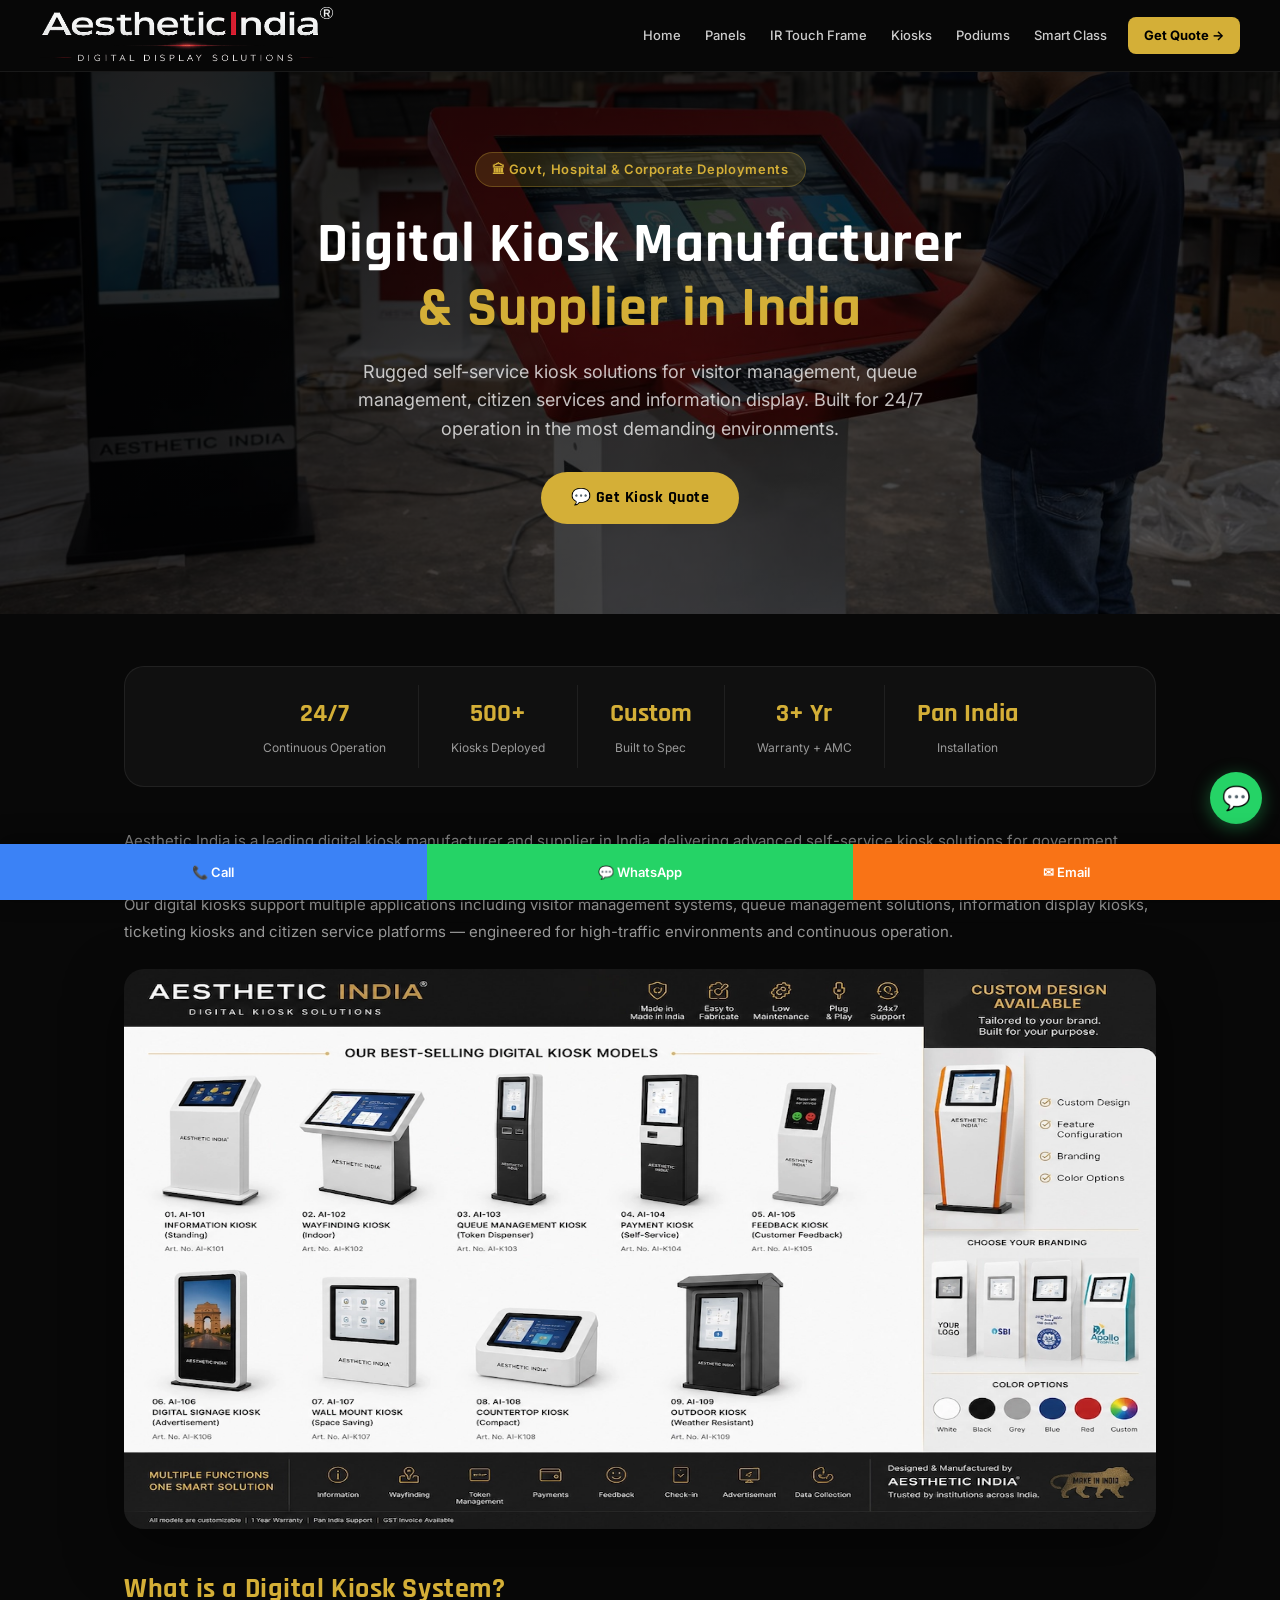
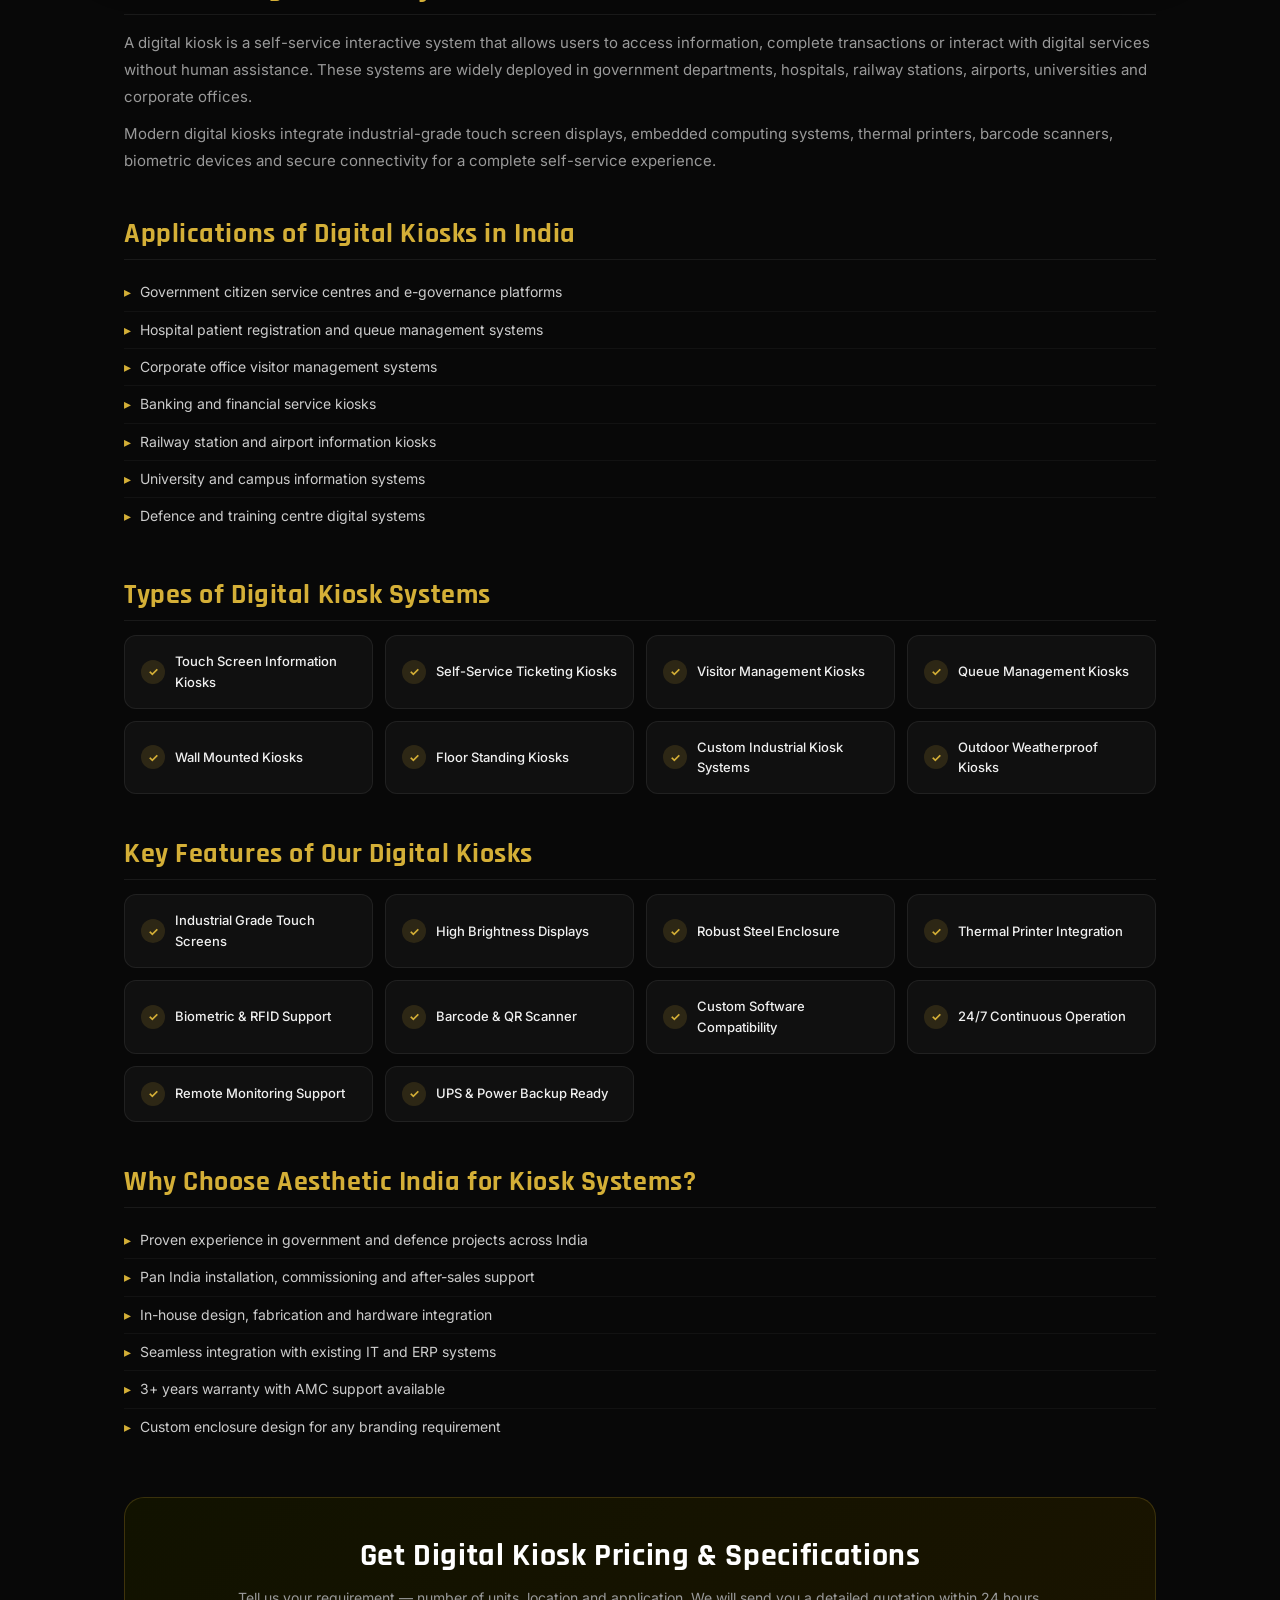
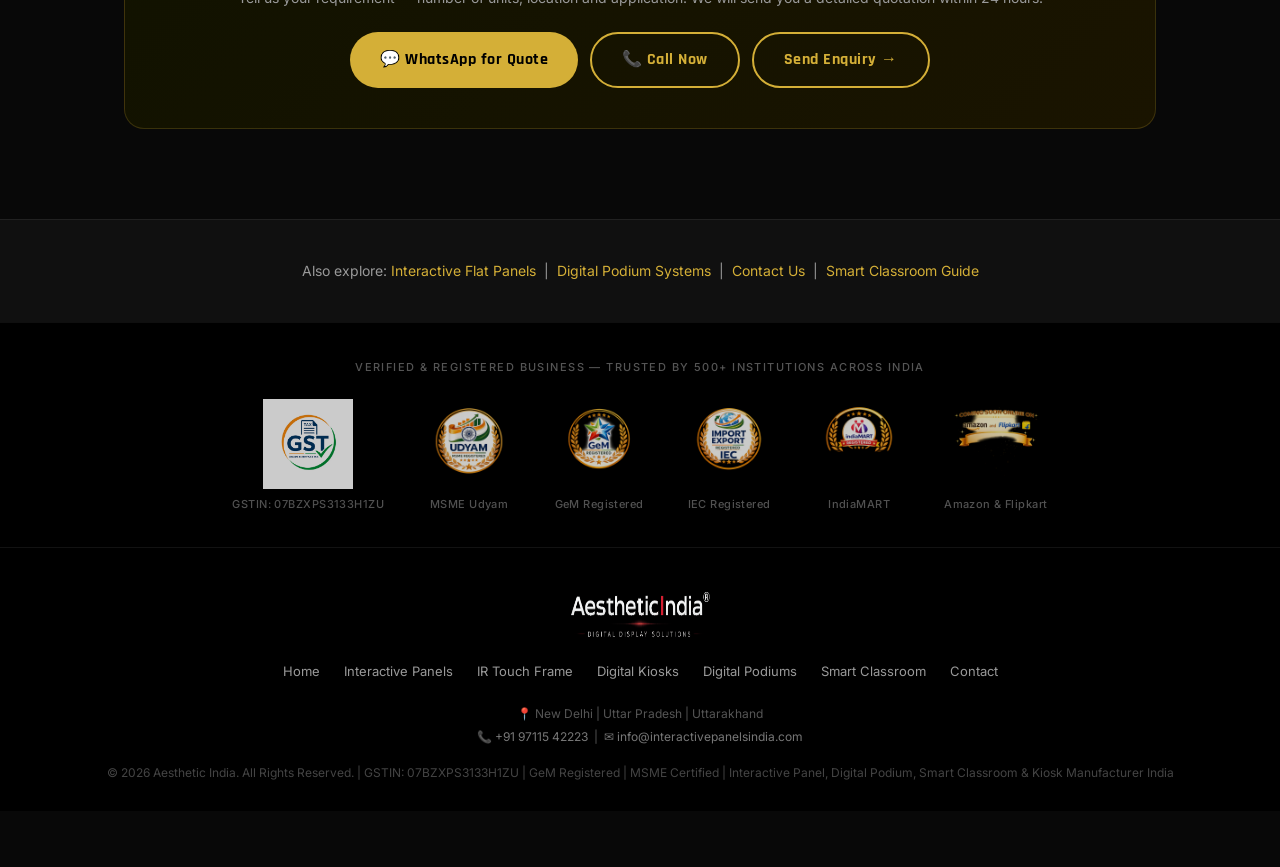
<file: digital-kiosk-manufacturer-india.html>
<!DOCTYPE html>
<html lang="en">
<head>
<meta charset="UTF-8">
<meta name="viewport" content="width=device-width, initial-scale=1.0">
<title>Digital Kiosk Price India 2026 | Touch Kiosk Manufacturer Delhi | Aesthetic India</title>
<meta name="description" content="🏆 500+ Installations. Best Digital Kiosk Manufacturer India — Visitor Management, Queue, Hospital &amp; Ticketing Kiosks. GeM Registered. Pan India Supply. Free Demo. Call +91-9711542223!">
<meta name="keywords" content="Digital Kiosk Manufacturer India, Self Service Kiosk India, Touch Screen Kiosk India, Visitor Management Kiosk India, Queue Management Kiosk India, Government Kiosk India, Hospital Kiosk India, Digital Kiosk Price India 2026, Kiosk Manufacturer Delhi, Citizen Service Kiosk India, Touch Kiosk Supplier India, Information Kiosk India, Outdoor Kiosk India">
<meta name="robots" content="index, follow, max-snippet:-1, max-image-preview:large">
<meta name="revisit-after" content="7 days">
<meta name="geo.region" content="IN-DL">
<meta name="geo.placename" content="New Delhi, India">
<link rel="canonical" href="https://interactivepanelsindia.com/digital-kiosk-manufacturer-india.html">
<meta property="og:title" content="Digital Kiosk Manufacturer India 2026 | Aesthetic India Delhi">
<meta property="og:description" content="India's leading digital kiosk manufacturer. Visitor management, hospital registration, citizen service &amp; queue management kiosks. MSME Certified. GeM Registered. Pan India supply. Free demo.">
<meta property="og:image" content="https://interactivepanelsindia.com/Images/interactive-kiosk-manufacturing-india.jpg">
<meta property="og:url" content="https://interactivepanelsindia.com/digital-kiosk-manufacturer-india.html">
<meta property="og:type" content="product">
<meta name="twitter:card" content="summary_large_image">
<meta name="twitter:title" content="Digital Kiosk Manufacturer India 2026 | Aesthetic India">
<meta name="twitter:description" content="MSME Certified. GeM Registered. Custom digital kiosks for government, hospitals &amp; corporates. Pan India. Call +91-9711542223.">
<script type="application/ld+json">
{
  "@context": "https://schema.org",
  "@type": "Product",
  "name": "Digital Kiosk System",
  "brand": {"@type": "Brand", "name": "Aesthetic India"},
  "description": "Self-service interactive digital kiosk systems for government institutions, hospitals, banks, corporate offices and public service centres.",
  "offers": {
    "@type": "Offer",
    "priceCurrency": "INR",
    "price": "35000",
    "priceValidUntil": "2026-12-31",
    "availability": "https://schema.org/InStock",
    "itemCondition": "https://schema.org/NewCondition",
    "url": "https://interactivepanelsindia.com/digital-kiosk-manufacturer-india.html",
    "seller": {"@type": "Organization", "name": "Aesthetic India", "telephone": "+91-9711542223"},
    "shippingDetails": {
      "@type": "OfferShippingDetails",
      "shippingRate": {"@type": "MonetaryAmount", "value": "0", "currency": "INR"},
      "shippingDestination": {"@type": "DefinedRegion", "addressCountry": "IN"},
      "deliveryTime": {
        "@type": "ShippingDeliveryTime",
        "handlingTime": {"@type": "QuantitativeValue", "minValue": 2, "maxValue": 5, "unitCode": "DAY"},
        "transitTime": {"@type": "QuantitativeValue", "minValue": 3, "maxValue": 10, "unitCode": "DAY"}
      }
    },
    "hasMerchantReturnPolicy": {
      "@type": "MerchantReturnPolicy",
      "applicableCountry": "IN",
      "returnPolicyCategory": "https://schema.org/MerchantReturnFiniteReturnWindow",
      "merchantReturnDays": 7,
      "returnMethod": "https://schema.org/ReturnByMail",
      "returnFees": "https://schema.org/FreeReturn"
    }
  },
  "aggregateRating": {
    "@type": "AggregateRating",
    "ratingValue": "4.8",
    "reviewCount": "38",
    "bestRating": "5",
    "worstRating": "1"
  },
  "review": {
    "@type": "Review",
    "reviewRating": {"@type": "Rating", "ratingValue": "5", "bestRating": "5"},
    "author": {"@type": "Person", "name": "IT Manager, District Hospital, Uttarakhand"},
    "reviewBody": "Aesthetic India supplied and installed visitor management kiosks across our hospital. The systems have been running 24/7 without any issues. Excellent quality and outstanding after-sales support."
  },
  "manufacturer": {
    "@type": "Organization",
    "name": "Aesthetic India",
    "telephone": "+91-9711542223",
    "address": {"@type": "PostalAddress", "addressLocality": "New Delhi", "addressCountry": "IN"}
  }
}
</script>
<link rel="stylesheet" href="style.css">
<link rel="icon" type="image/png" sizes="32x32" href="Images/favicon.png">

<style>
/* ── CREDENTIALS BAR — inline to guarantee rendering ── */
.credentials-bar{background:#000;border-top:1px solid rgba(255,255,255,.06);padding:36px 24px;text-align:center}
.credentials-bar .container{max-width:1200px;margin:0 auto}
.cred-label{font-size:11px;letter-spacing:.13em;text-transform:uppercase;color:#555;margin-bottom:22px;display:block;font-weight:500}
.cred-logos{display:flex;flex-wrap:wrap;justify-content:center;align-items:center;gap:28px 40px}
.cred-item{display:flex;flex-direction:column;align-items:center;gap:8px;opacity:.8;transition:opacity .25s ease,transform .25s ease;cursor:default}
.cred-item:hover{opacity:1;transform:translateY(-3px)}
.cred-item img{width:90px;height:90px;object-fit:contain;filter:drop-shadow(0 2px 8px rgba(0,0,0,.5))}
.cred-item span{font-size:11px;color:#666;letter-spacing:.04em;text-align:center;line-height:1.3;font-weight:500}
@media(max-width:768px){
  .cred-logos{gap:20px 24px}
  .cred-item img{width:72px;height:72px}
  .cred-item span{font-size:10px}
}
@media(max-width:480px){
  .cred-logos{gap:16px 18px}
  .cred-item img{width:64px;height:64px}
}
</style>
</head>
<body>

<a href="#main" class="skip-link">Skip to main content</a>

<header>
  <div class="logo">
    <a href="index.html"><img src="Images/aesthetic-india-logo.png" alt="Aesthetic India" width="160" height="58" loading="eager"></a>
  </div>
  <nav aria-label="Main navigation">
    <a href="index.html">Home</a>
    <a href="interactive-flat-panel-india.html">Panels</a>
    <a href="ir-touch-frame.html">IR Touch Frame</a>
    <a href="digital-kiosk-manufacturer-india.html">Kiosks</a>
    <a href="digital-podium-manufacturer-india.html">Podiums</a>
    <a href="smart-classroom-solution-india.html">Smart Class</a>
    <a href="index.html#contact" class="nav-cta">Get Quote →</a>
  </nav>
  <button class="hamburger" aria-label="Open menu" aria-expanded="false"><span></span><span></span><span></span></button>
</header>
<nav class="mobile-nav" aria-label="Mobile navigation">
  <a href="index.html">Home</a>
  <a href="interactive-flat-panel-india.html">Panels</a>
  <a href="ir-touch-frame.html">IR Touch Frame</a>
  <a href="digital-kiosk-manufacturer-india.html">Kiosks</a>
  <a href="digital-podium-manufacturer-india.html">Podiums</a>
  <a href="smart-classroom-solution-india.html">Smart Class</a>
  <a href="index.html#contact" class="btn nav-cta">Get Quote →</a>
</nav>

<!-- HERO -->
<section class="inner-hero" aria-label="Digital kiosk hero">
  <div class="inner-hero-bg" style="background-image:url('Images/interactive-kiosk-manufacturing-india.jpg');" role="img" aria-label="Digital kiosk manufactured by Aesthetic India"></div>
  <div class="inner-hero-overlay"></div>
  <div class="inner-hero-content">
    <span class="hero-badge">🏛 Govt, Hospital &amp; Corporate Deployments</span>
    <h1>Digital Kiosk Manufacturer<br><span>&amp; Supplier in India</span></h1>
    <p>Rugged self-service kiosk solutions for visitor management, queue management, citizen services and information display. Built for 24/7 operation in the most demanding environments.</p>
    <a href="https://api.whatsapp.com/send?phone=919711542223&text=Hello%20Aesthetic%20India%2C%20I%20need%20a%20quotation%20for%20Digital%20Kiosks." class="btn" target="_blank" rel="noopener" aria-label="Get kiosk quote on WhatsApp">💬 Get Kiosk Quote</a>
  </div>
</section>

<main id="main">
<div class="inner-page">

  <!-- PROOF -->
  <div class="proof-strip reveal">
    <div class="proof-item"><strong>24/7</strong><span>Continuous Operation</span></div>
    <div class="proof-item"><strong>500+</strong><span>Kiosks Deployed</span></div>
    <div class="proof-item"><strong>Custom</strong><span>Built to Spec</span></div>
    <div class="proof-item"><strong>3+ Yr</strong><span>Warranty + AMC</span></div>
    <div class="proof-item"><strong>Pan India</strong><span>Installation</span></div>
  </div>

  <!-- INTRO -->
  <p>Aesthetic India is a leading digital kiosk manufacturer and supplier in India, delivering advanced self-service kiosk solutions for government institutions, hospitals, banks, corporate offices and public service centres across the country.</p>
  <p>Our digital kiosks support multiple applications including visitor management systems, queue management solutions, information display kiosks, ticketing kiosks and citizen service platforms — engineered for high-traffic environments and continuous operation.</p>

  <img src="Images/aesthetic-india-digital-kiosk.webp" class="inner-image reveal" alt="Digital kiosk designed and manufactured by Aesthetic India" width="1000" height="560" loading="lazy">

  <!-- WHAT IS -->
  <div class="inner-section reveal">
    <h2>What is a Digital Kiosk System?</h2>
    <p>A digital kiosk is a self-service interactive system that allows users to access information, complete transactions or interact with digital services without human assistance. These systems are widely deployed in government departments, hospitals, railway stations, airports, universities and corporate offices.</p>
    <p>Modern digital kiosks integrate industrial-grade touch screen displays, embedded computing systems, thermal printers, barcode scanners, biometric devices and secure connectivity for a complete self-service experience.</p>
  </div>

  <!-- APPLICATIONS -->
  <div class="inner-section reveal">
    <h2>Applications of Digital Kiosks in India</h2>
    <ul>
      <li>Government citizen service centres and e-governance platforms</li>
      <li>Hospital patient registration and queue management systems</li>
      <li>Corporate office visitor management systems</li>
      <li>Banking and financial service kiosks</li>
      <li>Railway station and airport information kiosks</li>
      <li>University and campus information systems</li>
      <li>Defence and training centre digital systems</li>
    </ul>
  </div>

  <!-- TYPES -->
  <div class="inner-section reveal">
    <h2>Types of Digital Kiosk Systems</h2>
    <div class="feature-grid">
      <div class="feature-box">Touch Screen Information Kiosks</div>
      <div class="feature-box">Self-Service Ticketing Kiosks</div>
      <div class="feature-box">Visitor Management Kiosks</div>
      <div class="feature-box">Queue Management Kiosks</div>
      <div class="feature-box">Wall Mounted Kiosks</div>
      <div class="feature-box">Floor Standing Kiosks</div>
      <div class="feature-box">Custom Industrial Kiosk Systems</div>
      <div class="feature-box">Outdoor Weatherproof Kiosks</div>
    </div>
  </div>

  <!-- KEY FEATURES -->
  <div class="inner-section reveal">
    <h2>Key Features of Our Digital Kiosks</h2>
    <div class="feature-grid">
      <div class="feature-box">Industrial Grade Touch Screens</div>
      <div class="feature-box">High Brightness Displays</div>
      <div class="feature-box">Robust Steel Enclosure</div>
      <div class="feature-box">Thermal Printer Integration</div>
      <div class="feature-box">Biometric &amp; RFID Support</div>
      <div class="feature-box">Barcode &amp; QR Scanner</div>
      <div class="feature-box">Custom Software Compatibility</div>
      <div class="feature-box">24/7 Continuous Operation</div>
      <div class="feature-box">Remote Monitoring Support</div>
      <div class="feature-box">UPS &amp; Power Backup Ready</div>
    </div>
  </div>

  <!-- WHY -->
  <div class="inner-section reveal">
    <h2>Why Choose Aesthetic India for Kiosk Systems?</h2>
    <ul>
      <li>Proven experience in government and defence projects across India</li>
      <li>Pan India installation, commissioning and after-sales support</li>
      <li>In-house design, fabrication and hardware integration</li>
      <li>Seamless integration with existing IT and ERP systems</li>
      <li>3+ years warranty with AMC support available</li>
      <li>Custom enclosure design for any branding requirement</li>
    </ul>
  </div>

  <!-- CTA BOX -->
  <div class="cta-box reveal">
    <h2>Get Digital Kiosk Pricing &amp; Specifications</h2>
    <p>Tell us your requirement — number of units, location and application. We will send you a detailed quotation within 24 hours.</p>
    <div class="cta-box-btns">
      <a href="https://api.whatsapp.com/send?phone=919711542223&text=Hello%20Aesthetic%20India%2C%20I%20need%20pricing%20for%20Digital%20Kiosks." class="btn" target="_blank" rel="noopener" aria-label="WhatsApp for kiosk quote">💬 WhatsApp for Quote</a>
      <a href="tel:+919711542223" class="btn btn-outline" aria-label="Call for kiosk quote">📞 Call Now</a>
      <a href="index.html#contact" class="btn btn-outline">Send Enquiry →</a>
    </div>
  </div>

</div>
</main>

<section style="background:var(--bg-card); border-top:1px solid var(--border); padding:40px 24px; text-align:center;">
  <div class="container">
    <p style="color:var(--muted); font-size:14px;">Also explore: <a href="interactive-flat-panel-india.html" style="color:var(--gold);">Interactive Flat Panels</a> &nbsp;|&nbsp; <a href="digital-podium-manufacturer-india.html" style="color:var(--gold);">Digital Podium Systems</a> &nbsp;|&nbsp; <a href="index.html#contact" style="color:var(--gold);">Contact Us</a> &nbsp;|&nbsp; <a href="smart-classroom-solution-india.html" style="color:var(--gold);">Smart Classroom Guide</a></p>
  </div>
</section>


<!-- ===== CREDENTIALS / TRUST BADGES ===== -->
<section class="credentials-bar">
  <div class="container">
    <p class="cred-label">Verified &amp; Registered Business — Trusted by 500+ Institutions Across India</p>
    <div class="cred-logos">
      <div class="cred-item" title="GST Registered — GSTIN: 07BZXPS3133H1ZU">
        <img src="Images/aesthetic-india-gst-india-logo.webp" alt="GST Registered Aesthetic India GSTIN 07BZXPS3133H1ZU" width="90" height="90" loading="lazy">
        <span>GSTIN: 07BZXPS3133H1ZU</span>
      </div>
      <div class="cred-item" title="MSME Udyam Registered">
        <img src="Images/aesthetic-india-udyam-msme-india-logo.webp" alt="MSME Udyam Registered Aesthetic India" width="90" height="90" loading="lazy">
        <span>MSME Udyam</span>
      </div>
      <div class="cred-item" title="GeM Registered Seller — Government e-Marketplace">
        <img src="Images/aesthetic-india-gem-registered-india-logo.webp" alt="GeM Registered Seller Aesthetic India Government e-Marketplace" width="90" height="90" loading="lazy">
        <span>GeM Registered</span>
      </div>
      <div class="cred-item" title="IEC Import Export Code Registered">
        <img src="Images/aesthetic-india-import-export-india-logo.webp" alt="IEC Import Export Registered Aesthetic India" width="90" height="90" loading="lazy">
        <span>IEC Registered</span>
      </div>
      <div class="cred-item" title="IndiaMART Registered Seller">
        <img src="Images/aesthetic-india-indiamart-india-logo.webp" alt="IndiaMART Registered Seller Aesthetic India" width="90" height="90" loading="lazy">
        <span>IndiaMART</span>
      </div>
      <div class="cred-item" title="Coming Soon on Amazon and Flipkart">
        <img src="Images/aesthetic-india-amazon-flipkart-india-logo.webp" alt="Coming Soon on Amazon and Flipkart Aesthetic India" width="90" height="90" loading="lazy">
        <span>Amazon &amp; Flipkart</span>
      </div>
    </div>
  </div>
</section>
<footer>
  <div class="footer-logo"><img src="Images/aesthetic-india-logo.png" alt="Aesthetic India" width="140" height="50" loading="lazy"></div>
  <div class="footer-links">
    <a href="index.html">Home</a>
    <a href="interactive-flat-panel-india.html">Interactive Panels</a>
    <a href="ir-touch-frame.html">IR Touch Frame</a>
    <a href="digital-kiosk-manufacturer-india.html">Digital Kiosks</a>
    <a href="digital-podium-manufacturer-india.html">Digital Podiums</a>
    <a href="smart-classroom-solution-india.html">Smart Classroom</a>
    <a href="index.html#contact">Contact</a>
  </div>
  <div class="footer-info">
    <p>📍 New Delhi | Uttar Pradesh | Uttarakhand</p>
    <p><a href="tel:+919711542223">📞 +91 97115 42223</a> &nbsp;|&nbsp; <a href="mailto:info@interactivepanelsindia.com">✉ info@interactivepanelsindia.com</a></p>
    <p style="margin-top:14px;color:#444;">© 2026 Aesthetic India. All Rights Reserved. | GSTIN: 07BZXPS3133H1ZU | GeM Registered | MSME Certified | Interactive Panel, Digital Podium, Smart Classroom &amp; Kiosk Manufacturer India</p>
  </div>
</footer>

<a href="https://api.whatsapp.com/send?phone=919711542223&text=Hello%20Aesthetic%20India%2C%20I%20am%20interested%20in%20Digital%20Kiosk%20systems." class="whatsapp-float" target="_blank" rel="noopener" aria-label="Chat on WhatsApp">💬</a>
<div class="contact-bar" role="navigation" aria-label="Quick contact">
  <a href="tel:+919711542223" class="contact-btn call" aria-label="Call us">📞 Call</a>
  <a href="https://api.whatsapp.com/send?phone=919711542223" class="contact-btn whatsapp" target="_blank" rel="noopener" aria-label="WhatsApp">💬 WhatsApp</a>
  <a href="mailto:info@interactivepanelsindia.com" class="contact-btn email" aria-label="Email us">✉ Email</a>
</div>
<script src="script.js"></script>
</body>
</html>
</file>
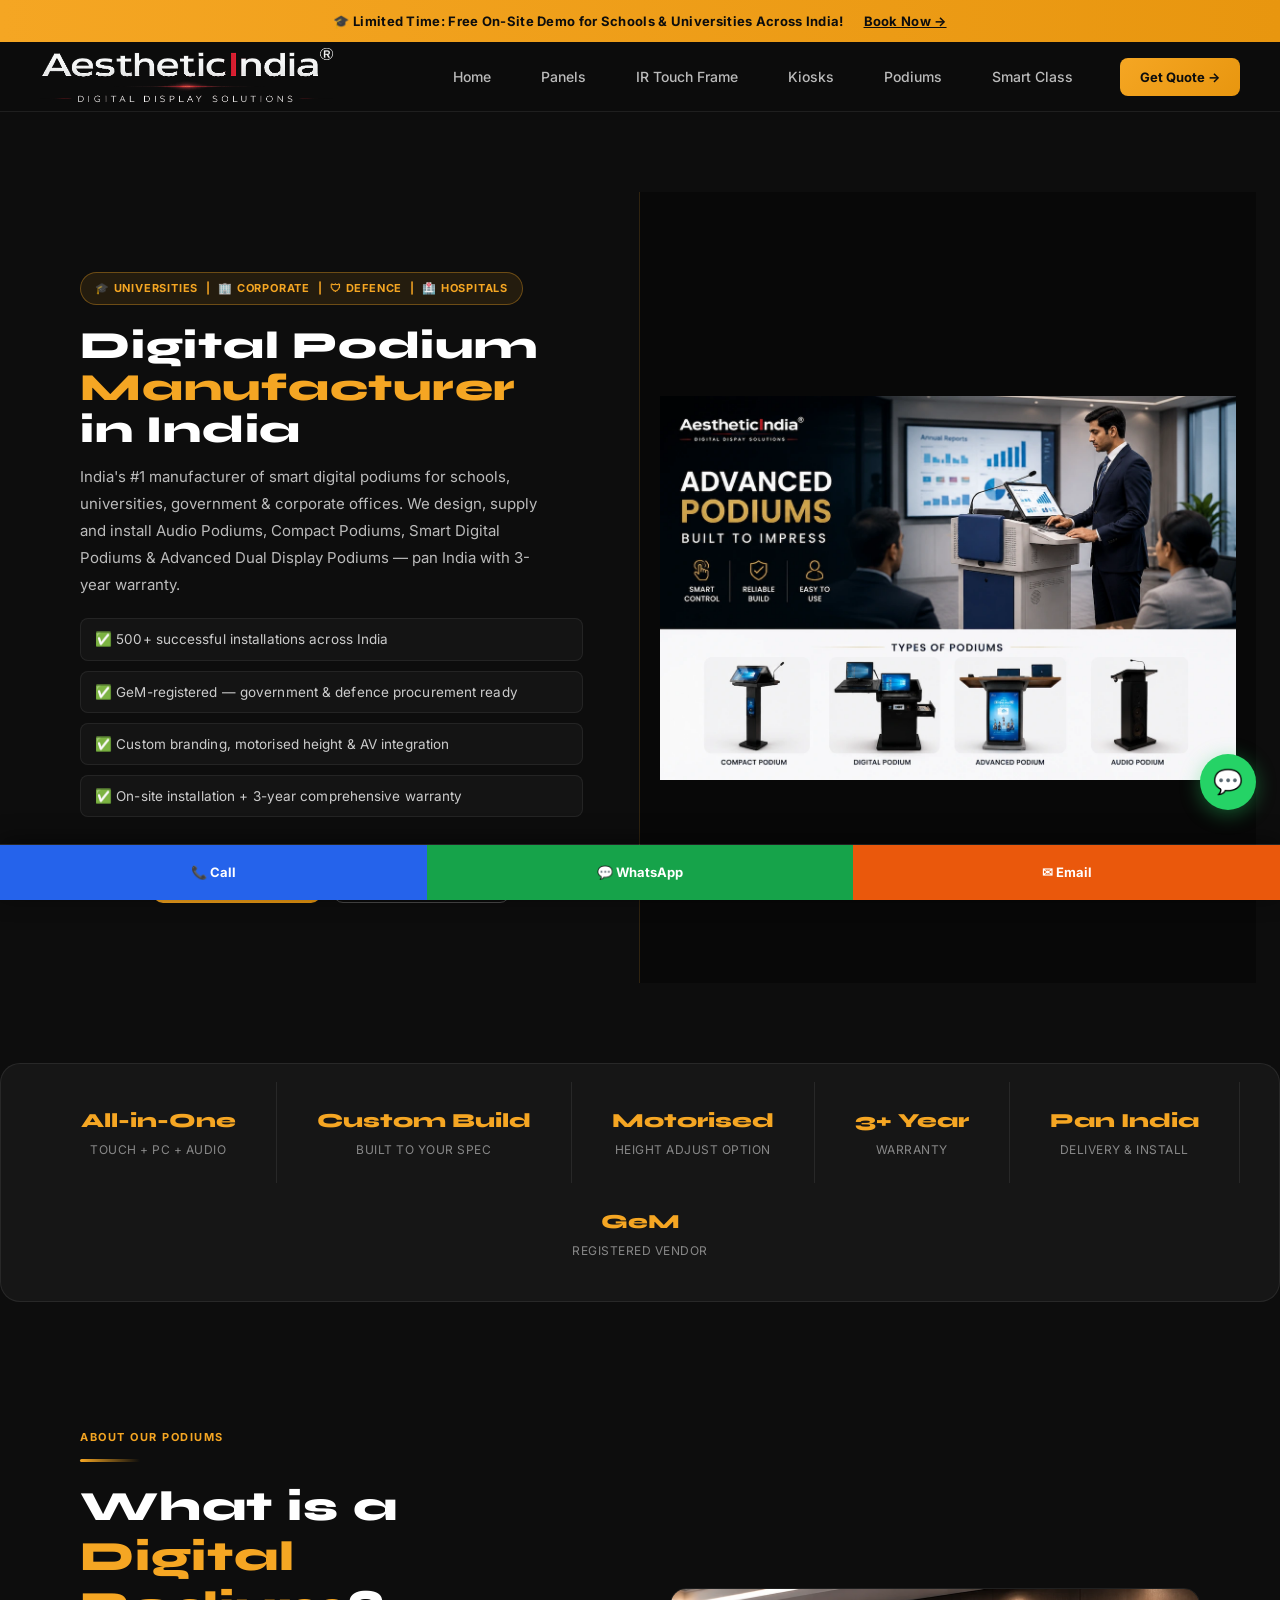
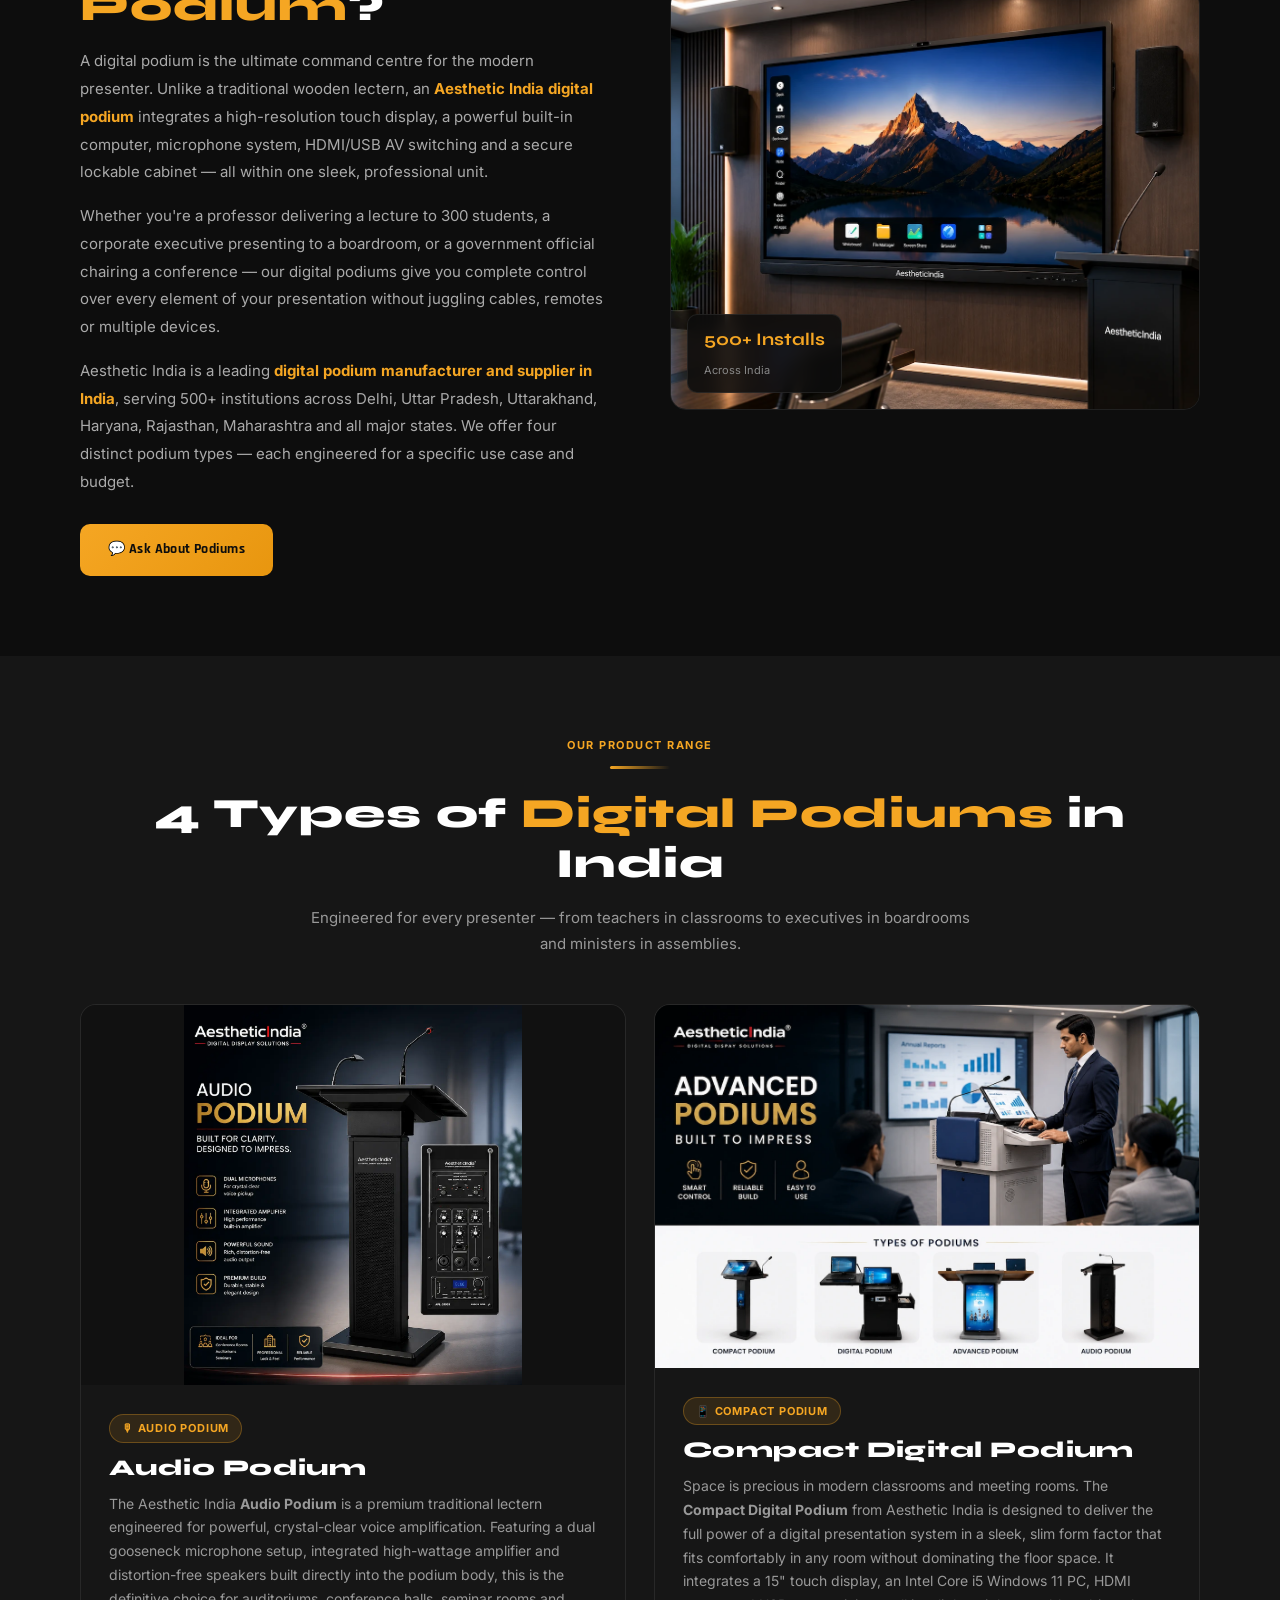
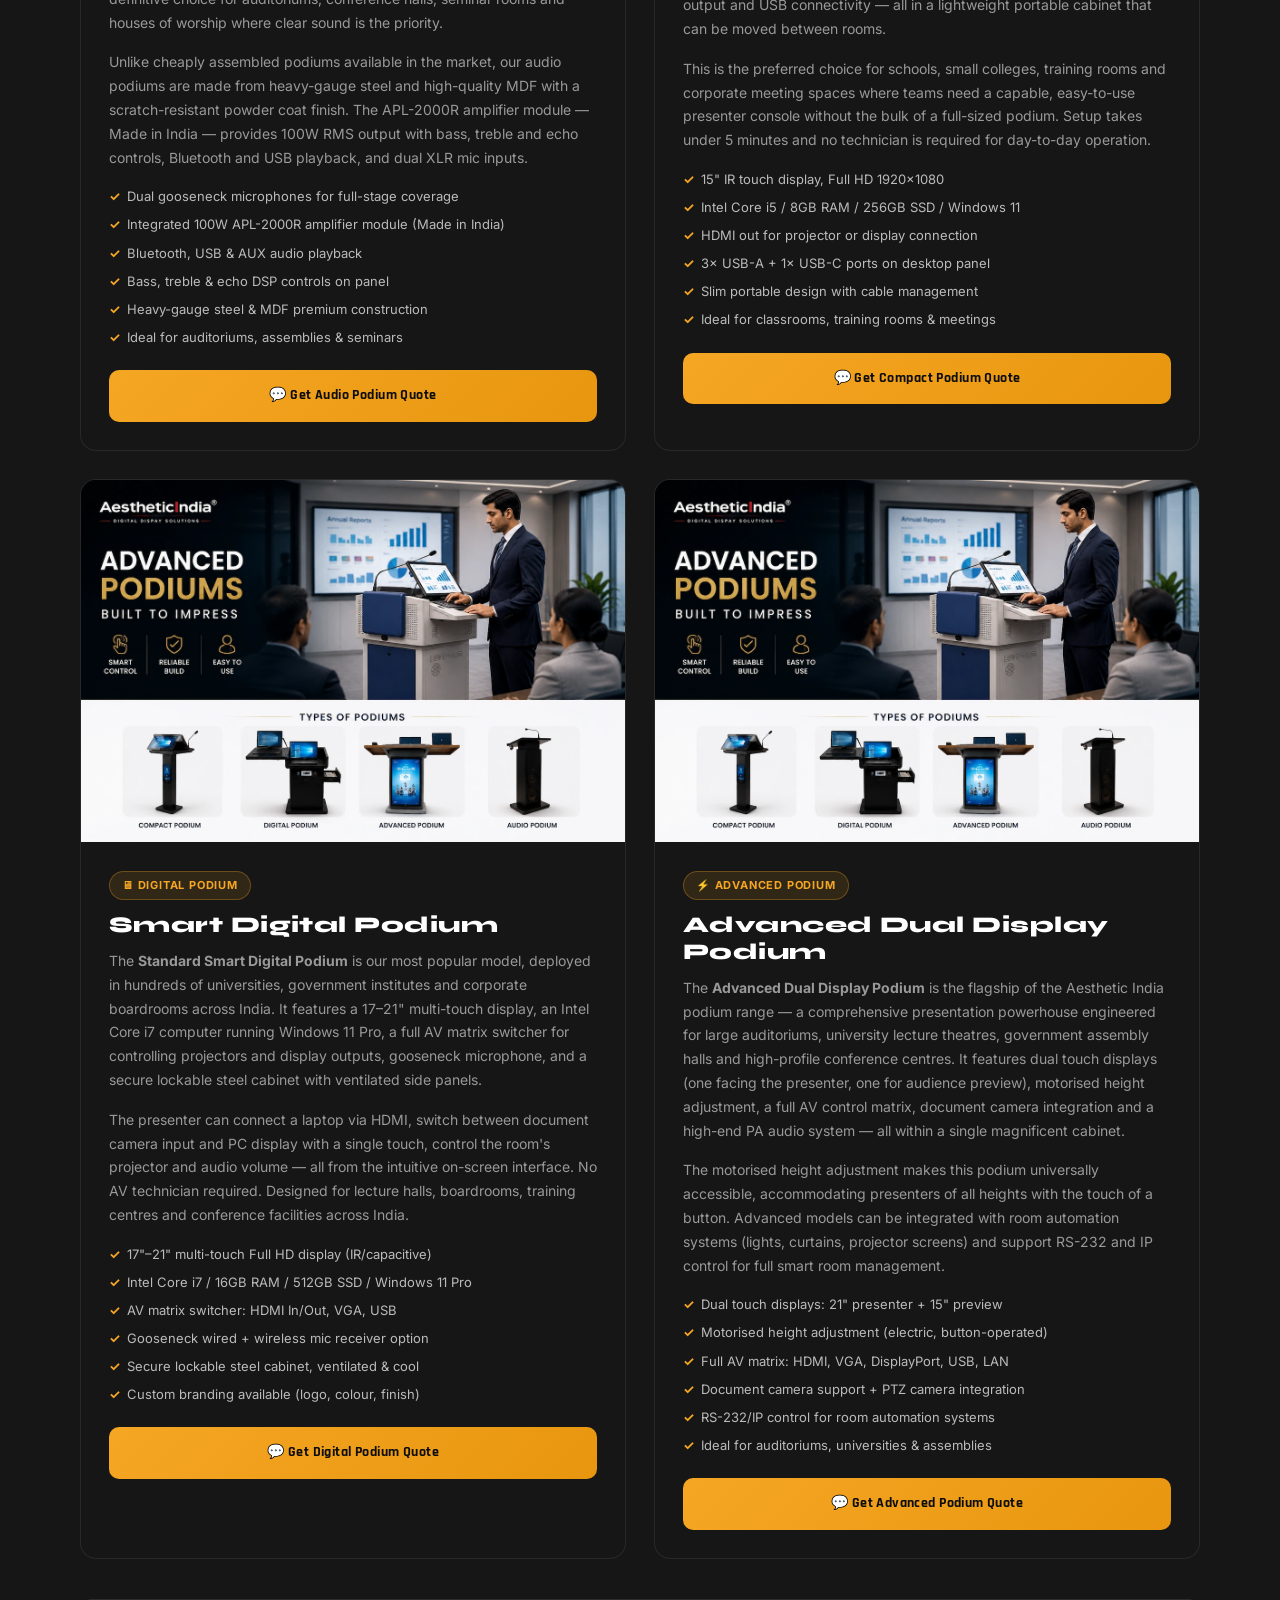
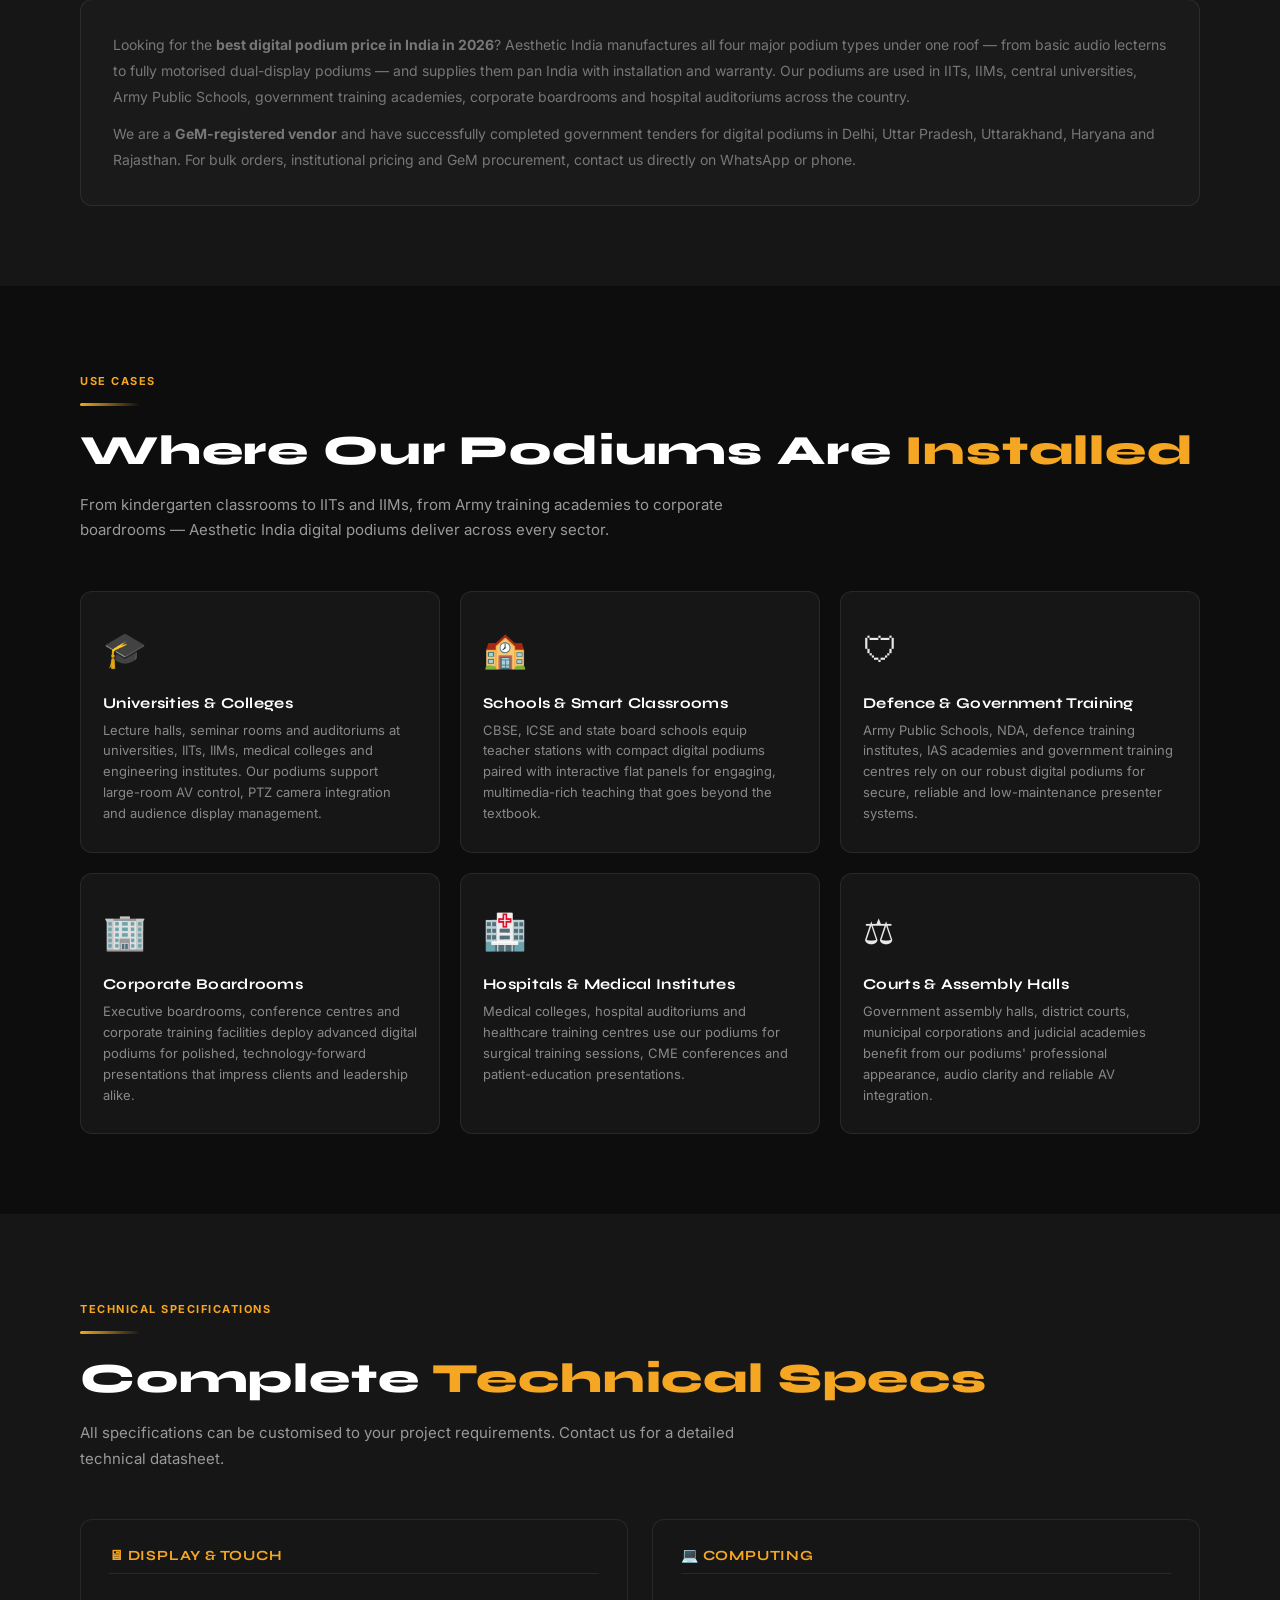
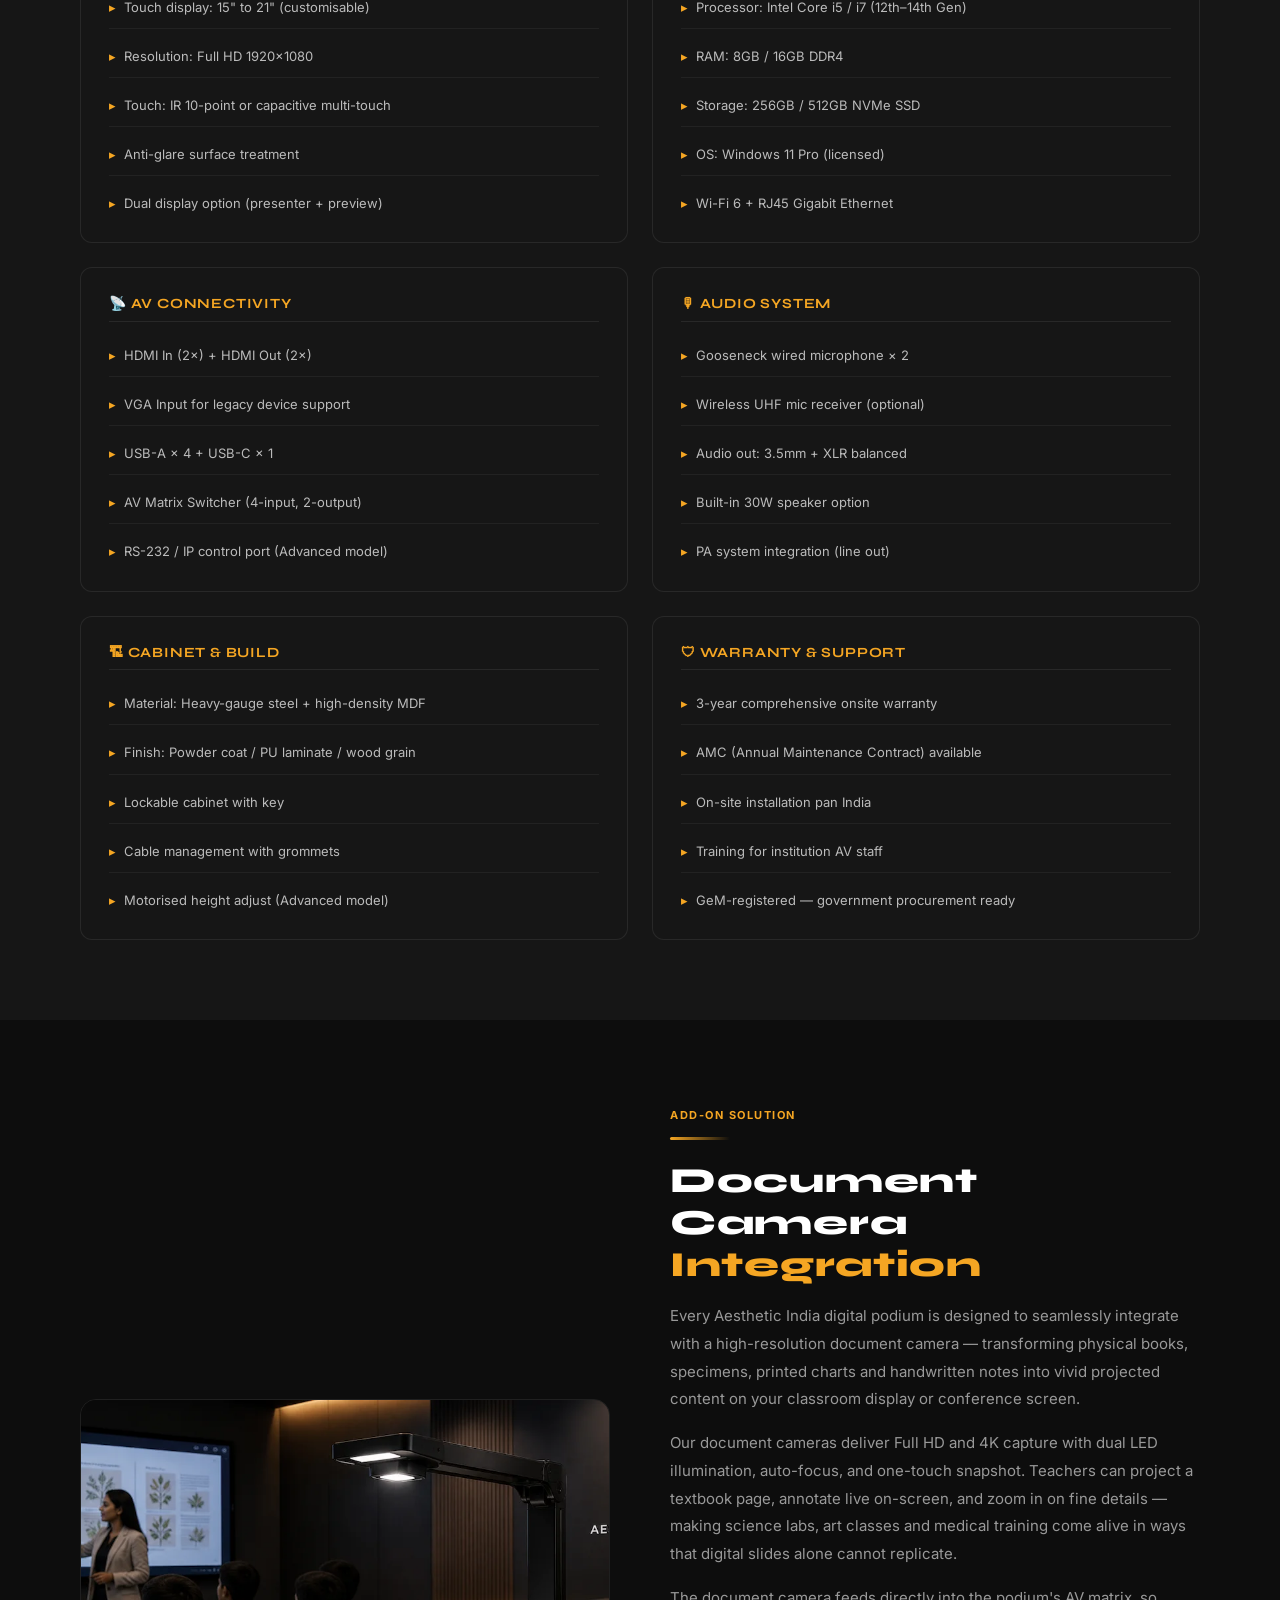
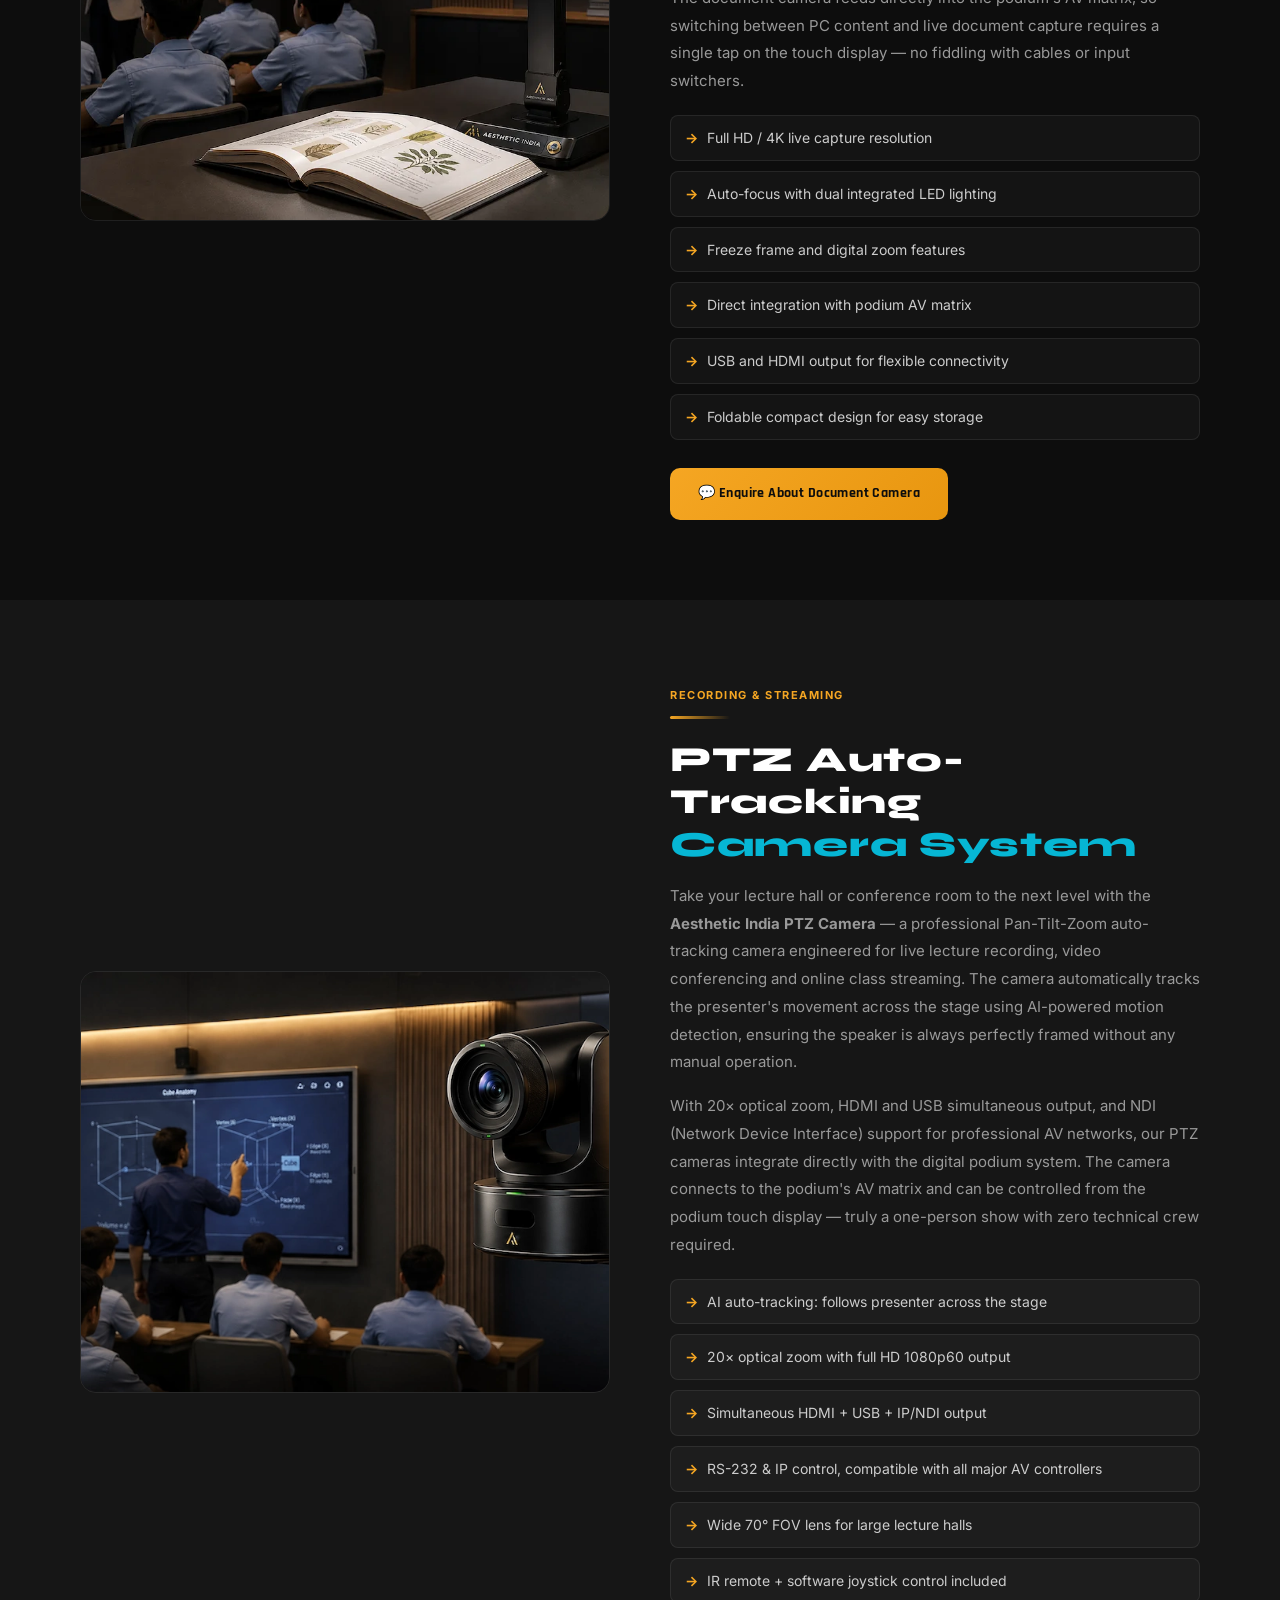
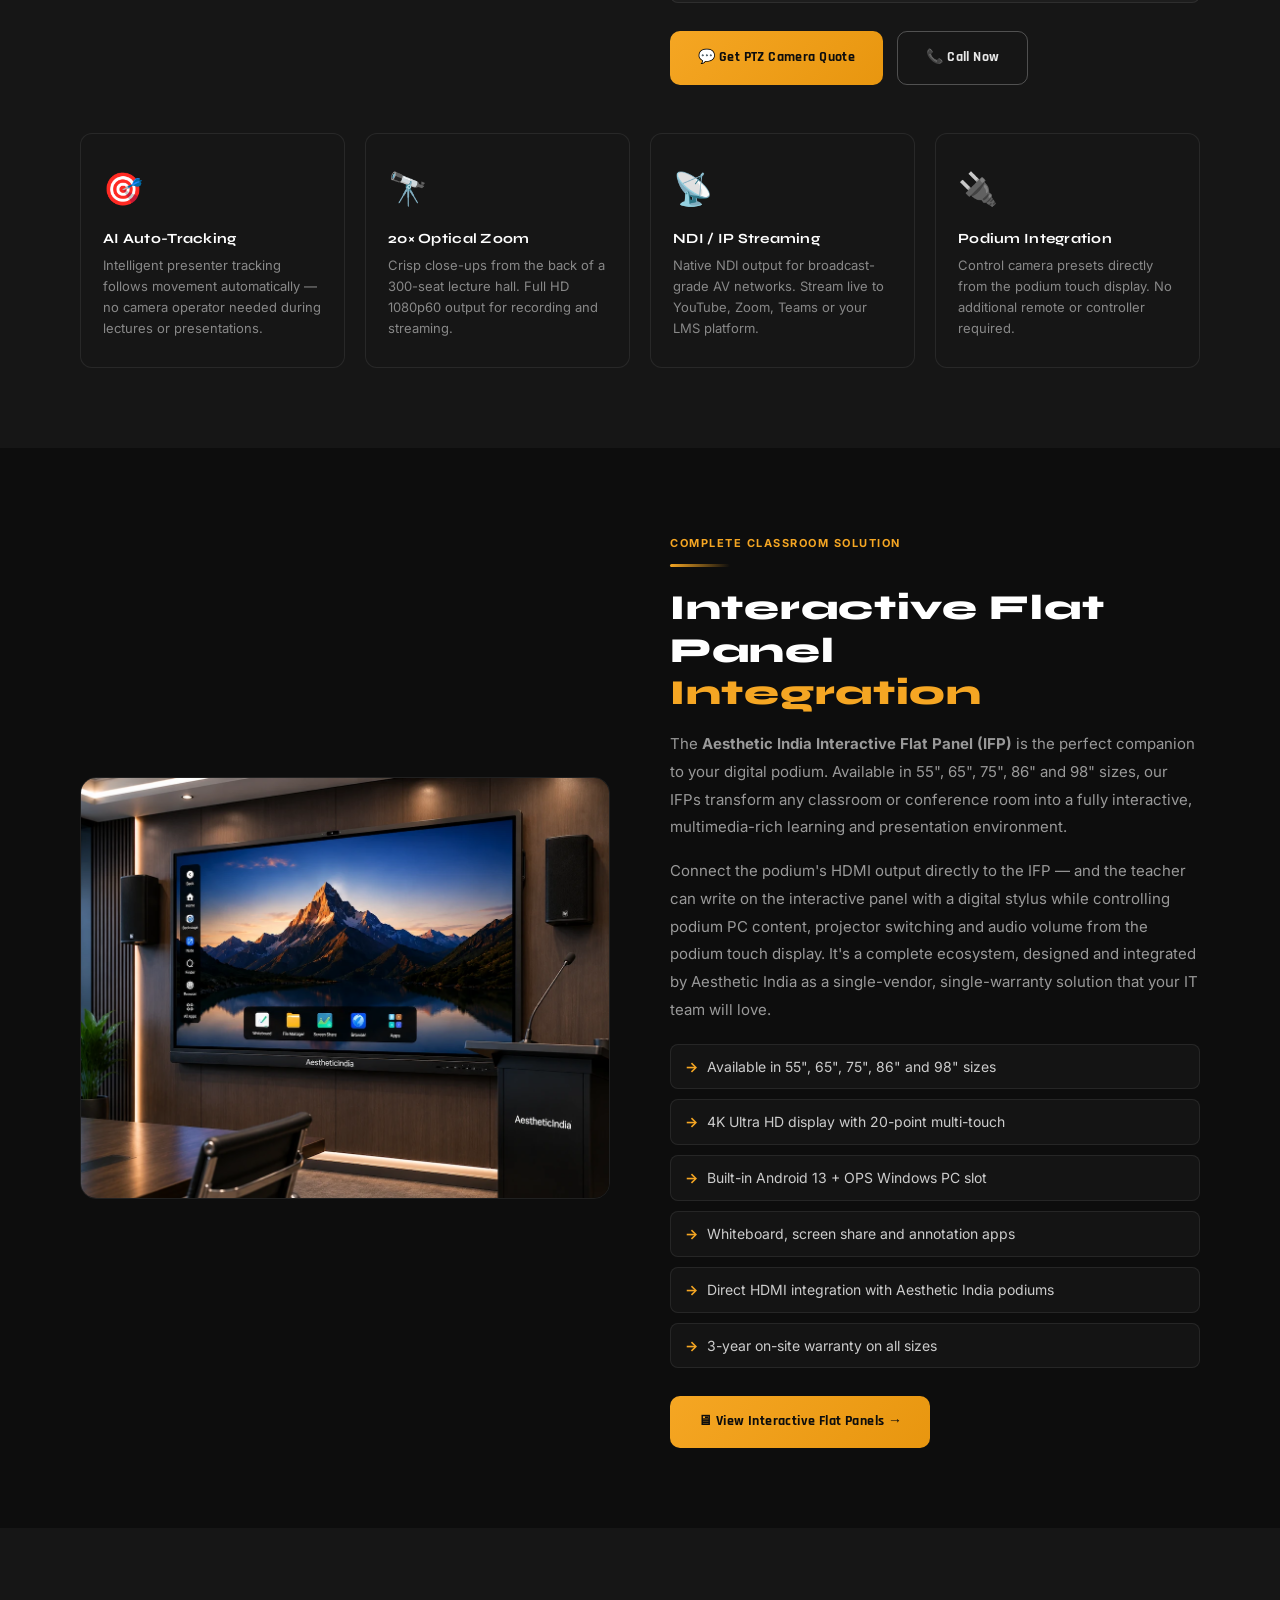
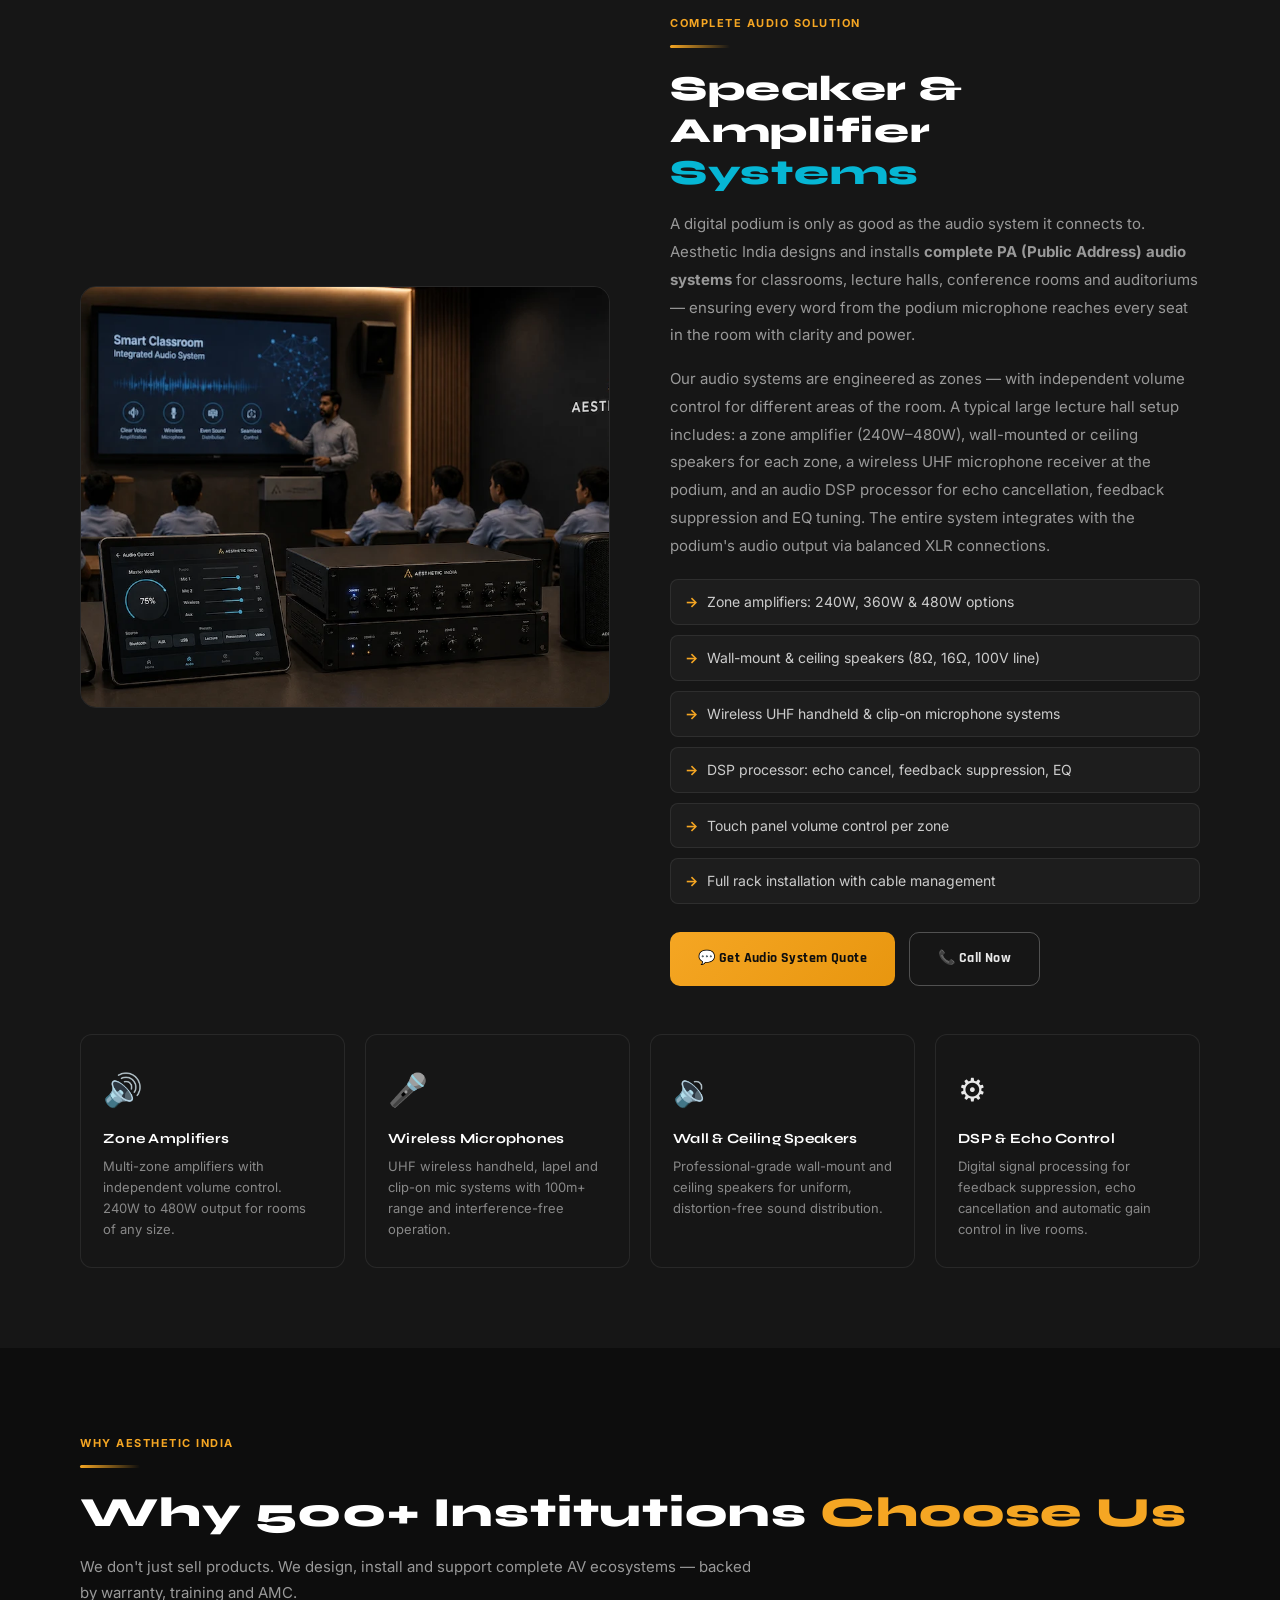
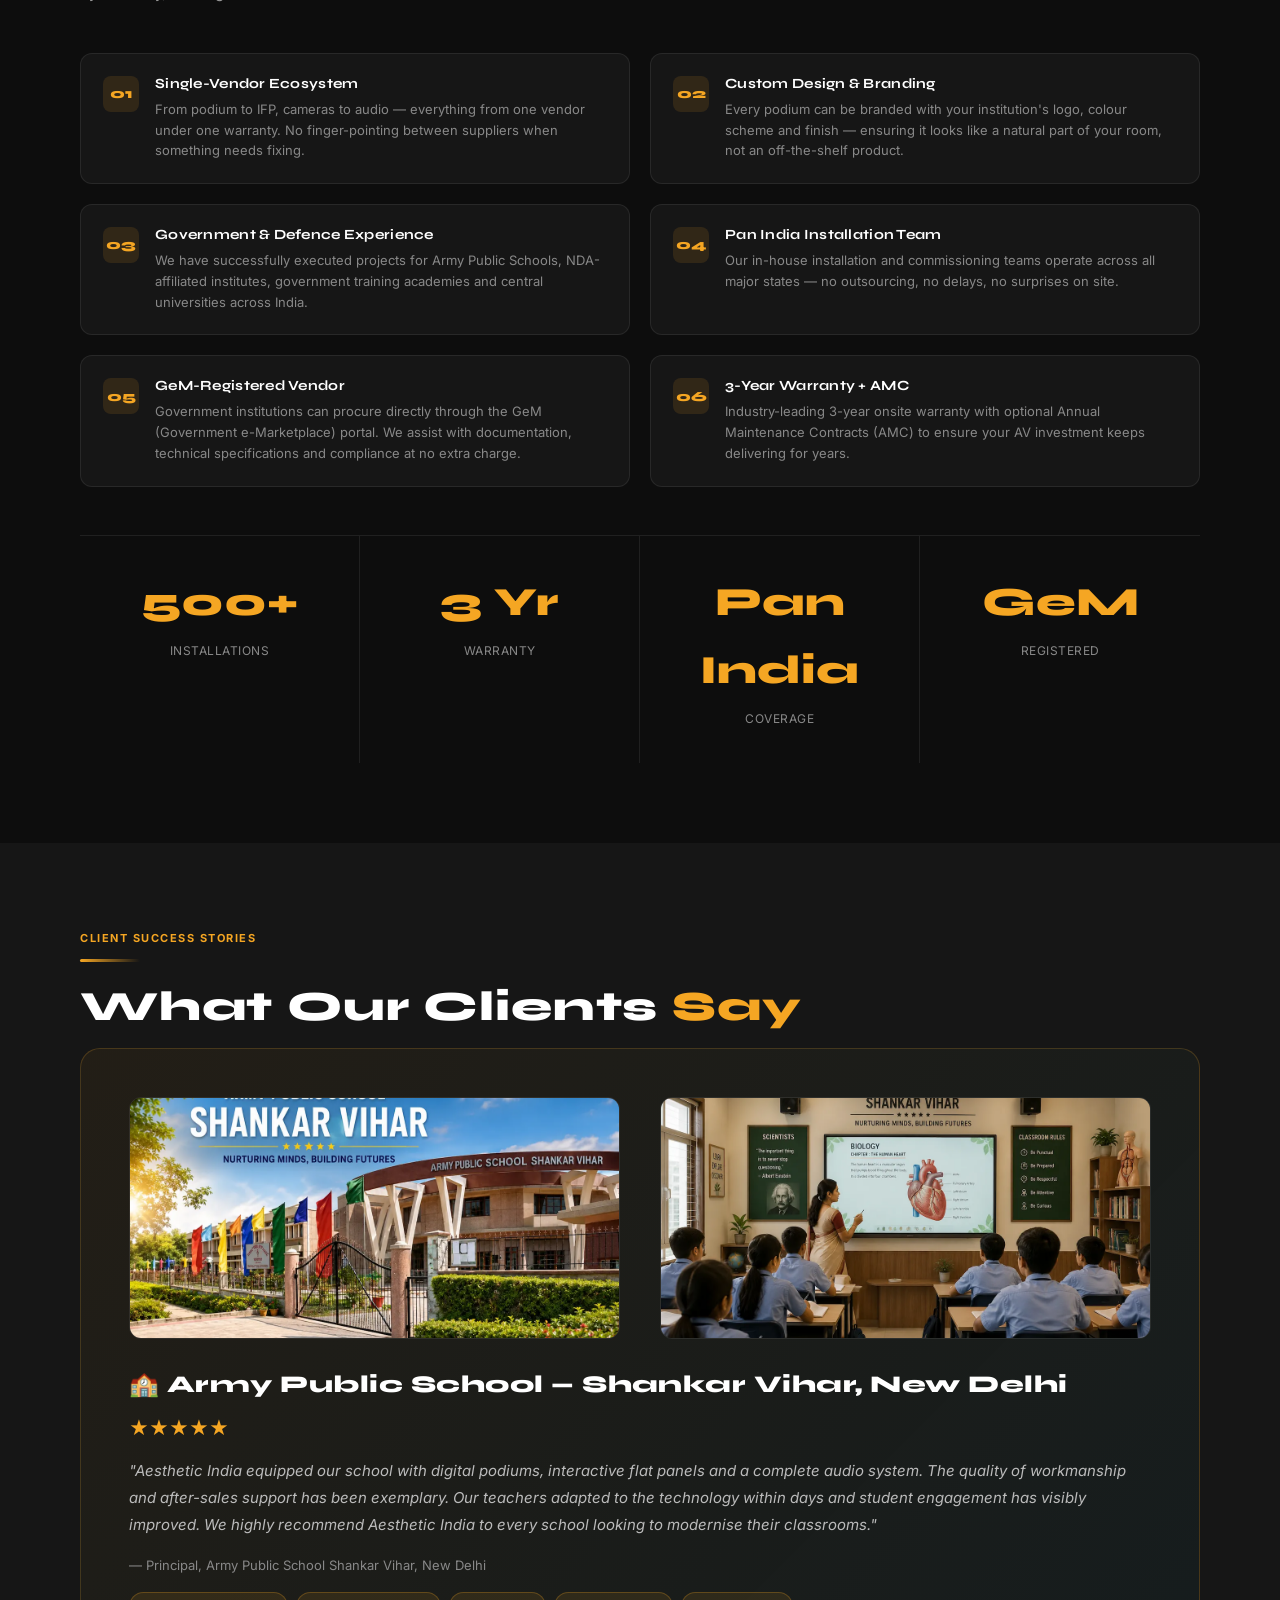
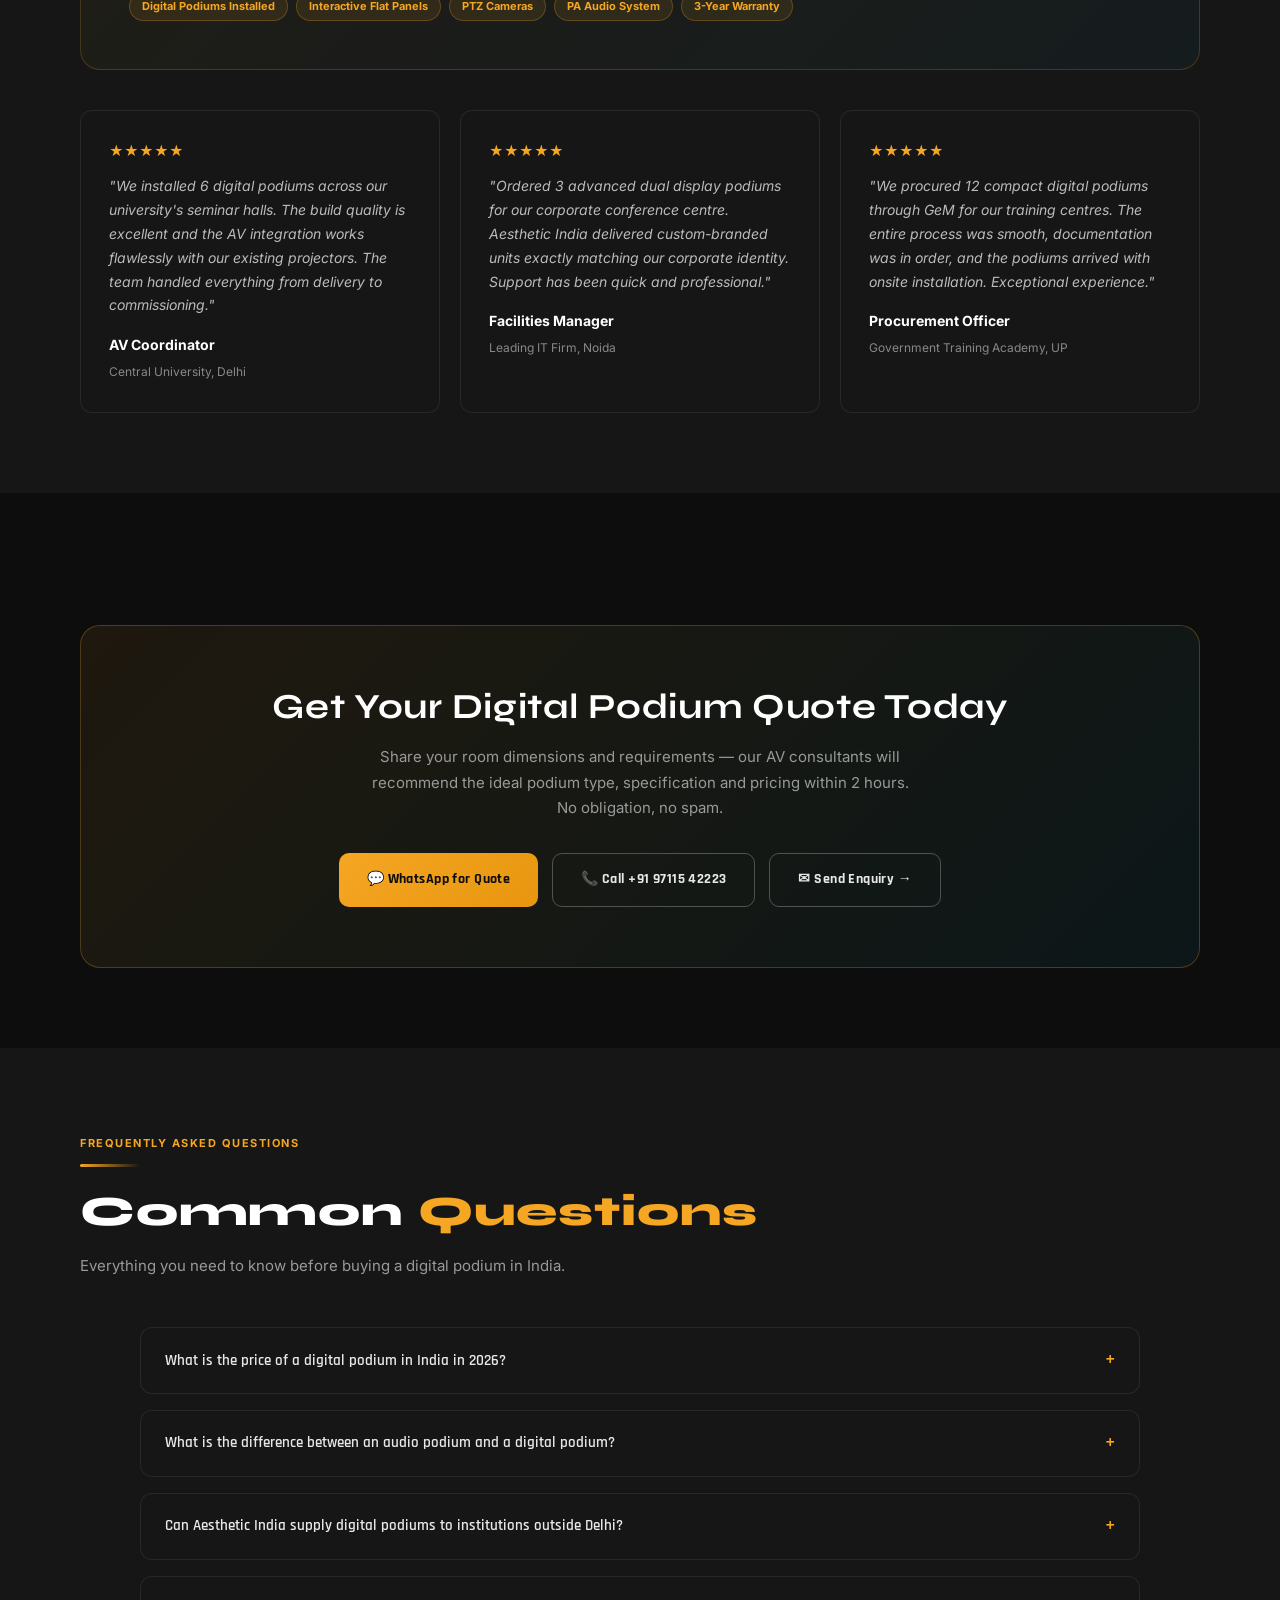
<file: digital-podium-manufacturer-india.html>
<!DOCTYPE html>
<html lang="en">
<head>
<meta charset="UTF-8">
<meta name="viewport" content="width=device-width, initial-scale=1.0">
<title>Digital Podium Price in India 2026 | Audio, Smart & Advanced Podium Manufacturer | Aesthetic India Delhi</title>
<meta name="description" content="🏆 500+ Installations. Best Digital Podium Manufacturer India — Audio Podium, Compact, Advanced & Smart Podiums. Delhi, UP, Uttarakhand & Pan India. Free Demo. Call +91-9711542223!">
<meta name="keywords" content="Digital Podium Manufacturer India, Audio Podium India, Smart Classroom Podium India, Lecture Hall Podium India, Podium with Touch Screen India, Digital Lectern India, AV Podium India, Digital Podium Price India 2026, Advanced Podium India, Compact Podium India, Podium Manufacturer Delhi">
<meta name="robots" content="index, follow, max-snippet:-1, max-image-preview:large">
<meta name="revisit-after" content="7 days">
<meta name="geo.region" content="IN-DL">
<meta name="geo.placename" content="New Delhi, India">
<link rel="canonical" href="https://interactivepanelsindia.com/digital-podium-manufacturer-india.html">
<meta property="og:title" content="Digital Podium Manufacturer in India 2026 | Aesthetic India Delhi">
<meta property="og:description" content="🏆 500+ Installations. Best Digital Podium Manufacturer India — Audio, Smart, Advanced Podiums. Pan India Supply. Free Demo. Call +91-9711542223!">
<meta property="og:image" content="https://interactivepanelsindia.com/Images/aesthetic-india-digital-podium.webp">
<meta property="og:url" content="https://interactivepanelsindia.com/digital-podium-manufacturer-india.html">
<meta property="og:type" content="product">

<!-- SCHEMA: Product — fully corrected for Google Rich Results -->
<script type="application/ld+json">
{
  "@context": "https://schema.org",
  "@type": "Product",
  "name": "Digital Podium System — Aesthetic India",
  "brand": {"@type": "Brand", "name": "Aesthetic India"},
  "description": "Smart digital podiums integrating touch display, built-in computer, microphone and AV connectivity for smart classrooms, lecture halls, universities and corporate environments. Available as Audio Podium, Compact Podium, Digital Podium and Advanced Dual Display Podium.",
  "image": [
    "https://interactivepanelsindia.com/Images/aesthetic-india-digital-podium.webp"
  ],
  "sku": "AI-PODIUM-2026",
  "mpn": "AIPODIUM2026",
  "manufacturer": {
    "@type": "Organization",
    "name": "Aesthetic India",
    "telephone": "+91-9711542223",
    "email": "info@interactivepanelsindia.com",
    "address": {"@type": "PostalAddress", "addressLocality": "New Delhi", "addressRegion": "Delhi", "addressCountry": "IN"}
  },
  "offers": {
    "@type": "Offer",
    "priceCurrency": "INR",
    "price": "45000",
    "priceValidUntil": "2026-12-31",
    "availability": "https://schema.org/InStock",
    "itemCondition": "https://schema.org/NewCondition",
    "url": "https://interactivepanelsindia.com/digital-podium-manufacturer-india.html",
    "seller": {
      "@type": "Organization",
      "name": "Aesthetic India",
      "telephone": "+91-9711542223"
    },
    "shippingDetails": {
      "@type": "OfferShippingDetails",
      "shippingRate": {
        "@type": "MonetaryAmount",
        "value": "0",
        "currency": "INR"
      },
      "shippingDestination": {
        "@type": "DefinedRegion",
        "addressCountry": "IN"
      },
      "deliveryTime": {
        "@type": "ShippingDeliveryTime",
        "handlingTime": {"@type": "QuantitativeValue", "minValue": 2, "maxValue": 5, "unitCode": "DAY"},
        "transitTime": {"@type": "QuantitativeValue", "minValue": 3, "maxValue": 10, "unitCode": "DAY"}
      }
    },
    "hasMerchantReturnPolicy": {
      "@type": "MerchantReturnPolicy",
      "applicableCountry": "IN",
      "returnPolicyCategory": "https://schema.org/MerchantReturnFiniteReturnWindow",
      "merchantReturnDays": 7,
      "returnMethod": "https://schema.org/ReturnByMail",
      "returnFees": "https://schema.org/FreeReturn"
    }
  },
  "aggregateRating": {
    "@type": "AggregateRating",
    "ratingValue": "4.8",
    "reviewCount": "47",
    "bestRating": "5",
    "worstRating": "1"
  },
  "review": {
    "@type": "Review",
    "reviewRating": {"@type": "Rating", "ratingValue": "5", "bestRating": "5"},
    "author": {"@type": "Person", "name": "Principal, Army Public School Shankar Vihar"},
    "reviewBody": "Aesthetic India installed digital podiums and interactive panels across our classrooms and auditorium. The quality, after-sales support and professionalism has been outstanding. Highly recommended for all educational institutions."
  }
}
</script>

<!-- SCHEMA: LocalBusiness -->
<script type="application/ld+json">
{
  "@context": "https://schema.org",
  "@type": "LocalBusiness",
  "name": "Aesthetic India — Digital Display Solutions",
  "telephone": "+91-9711542223",
  "email": "info@interactivepanelsindia.com",
  "url": "https://interactivepanelsindia.com",
  "logo": "https://interactivepanelsindia.com/Images/aesthetic-india-logo.png",
  "address": {"@type": "PostalAddress", "addressLocality": "New Delhi", "addressRegion": "Delhi", "addressCountry": "IN"},
  "areaServed": ["New Delhi", "Uttar Pradesh", "Uttarakhand", "India"],
  "priceRange": "₹₹₹"
}
</script>

<!-- SCHEMA: FAQPage -->
<script type="application/ld+json">
{
  "@context": "https://schema.org",
  "@type": "FAQPage",
  "mainEntity": [
    {
      "@type": "Question",
      "name": "What is the price of a digital podium in India in 2026?",
      "acceptedAnswer": {"@type": "Answer", "text": "Digital podium prices in India vary by type: Audio Podiums start from ₹45,000, Compact Podiums from ₹80,000, Standard Digital Podiums from ₹1,20,000, and Advanced Dual Display Podiums from ₹2,50,000. Contact Aesthetic India at +91-9711542223 for exact pricing based on your specifications."}
    },
    {
      "@type": "Question",
      "name": "What is the difference between an audio podium and a digital podium?",
      "acceptedAnswer": {"@type": "Answer", "text": "An audio podium is a traditional lectern fitted with integrated microphone, amplifier and speakers. A digital podium adds a built-in touch screen display, computer, HDMI/USB connectivity and AV matrix switching — making it a complete all-in-one presenter command centre."}
    },
    {
      "@type": "Question",
      "name": "Can Aesthetic India supply digital podiums across India?",
      "acceptedAnswer": {"@type": "Answer", "text": "Yes. Aesthetic India supplies and installs digital podiums pan India — including Delhi, UP, Uttarakhand, Haryana, Rajasthan, Maharashtra, Tamil Nadu and all major states. We handle delivery, installation and AMC."}
    },
    {
      "@type": "Question",
      "name": "Do you offer custom-branded digital podiums for universities and government institutes?",
      "acceptedAnswer": {"@type": "Answer", "text": "Yes. We offer fully custom-branded digital podiums with institutional logos, custom finishes (black, white, wood grain, metal) and bespoke dimensions to match your auditorium or lecture hall décor."}
    },
    {
      "@type": "Question",
      "name": "What warranty is provided on Aesthetic India digital podiums?",
      "acceptedAnswer": {"@type": "Answer", "text": "Aesthetic India provides a 3-year comprehensive warranty on all digital podiums. Annual Maintenance Contracts (AMC) are also available for long-term service coverage."}
    }
  ]
}
</script>

<!-- SCHEMA: Review (Army Public School) -->
<script type="application/ld+json">
{
  "@context": "https://schema.org",
  "@type": "Review",
  "itemReviewed": {"@type": "Product", "name": "Digital Podium — Aesthetic India"},
  "reviewRating": {"@type": "Rating", "ratingValue": "5", "bestRating": "5"},
  "author": {"@type": "Person", "name": "Principal, Army Public School Shankar Vihar"},
  "reviewBody": "Aesthetic India installed digital podiums and interactive panels across our classrooms and auditorium. The quality, after-sales support and professionalism has been outstanding. Highly recommended for all educational institutions."
}
</script>

<link rel="stylesheet" href="style.css">
<link rel="icon" type="image/png" sizes="32x32" href="Images/favicon.png">
<link rel="preconnect" href="https://fonts.googleapis.com">
<link rel="preconnect" href="https://fonts.gstatic.com" crossorigin>
<link href="https://fonts.googleapis.com/css2?family=Syne:wght@400;600;700;800&family=Inter:wght@300;400;500;600&display=swap" rel="stylesheet">

<style>
/* ===== OFFER STRIP ===== */
.offer-strip {
  background: linear-gradient(90deg, #f5a623, #e8960f);
  color: #0d0d0d;
  text-align: center;
  padding: 10px 20px;
  font-size: 13px;
  font-weight: 700;
  font-family: 'Inter', sans-serif;
  letter-spacing: 0.3px;
}
.offer-strip a { color: #0d0d0d; text-decoration: underline; margin-left: 10px; }

/* ===== BASE ===== */
:root {
  --gold: #f5a623;
  --cyan: #06b6d4;
  --bg: #0d0d0d;
  --bg-card: #161616;
  --border: rgba(255,255,255,0.08);
  --muted: #888;
  --text: #e8e8e8;
}
*, *::before, *::after { box-sizing: border-box; margin: 0; padding: 0; }
body { background: var(--bg); color: var(--text); font-family: 'Inter', sans-serif; line-height: 1.7; overflow-x: hidden; }
h1, h2, h3, h4 { font-family: 'Syne', sans-serif; line-height: 1.2; }
img { max-width: 100%; height: auto; display: block; }
a { color: inherit; text-decoration: none; }

/* ===== HEADER ===== */
header {
  position: sticky; top: 0; z-index: 100;
  display: flex; align-items: center; justify-content: space-between;
  padding: 0 40px; height: 70px;
  background: rgba(13,13,13,0.96); backdrop-filter: blur(12px);
  border-bottom: 1px solid var(--border);
}
header nav { display: flex; align-items: center; gap: 28px; }
header nav a { font-size: 14px; font-weight: 500; color: #bbb; transition: color 0.2s; }
header nav a:hover { color: var(--gold); }
.nav-cta {
  background: linear-gradient(135deg, var(--gold), #e8960f);
  color: #0d0d0d !important; font-weight: 700 !important;
  padding: 8px 20px; border-radius: 8px; font-size: 13px !important;
}
.hamburger { display: none; flex-direction: column; gap: 5px; cursor: pointer; background: none; border: none; padding: 4px; }
.hamburger span { display: block; width: 22px; height: 2px; background: #fff; border-radius: 2px; transition: 0.3s; }
.mobile-nav {
  display: none; flex-direction: column; gap: 0;
  background: #111; border-bottom: 1px solid var(--border); padding: 10px 0;
}
.mobile-nav a { padding: 12px 24px; font-size: 15px; border-bottom: 1px solid var(--border); color: #ccc; display: block; }
.mobile-nav a:last-child { border-bottom: none; }
.mobile-nav.open { display: flex; }

/* ===== HERO — SPLIT LAYOUT ===== */
.dp-hero {
  display: grid;
  grid-template-columns: 1fr 1fr;
  min-height: 92vh;
  background: #0d0d0d;
  overflow: hidden;
}
.dp-hero-left {
  display: flex; flex-direction: column; justify-content: center;
  padding: 80px 56px;
  background: #0d0d0d;
  position: relative; z-index: 2;
  border-right: 1px solid rgba(245,166,35,0.15);
}
.dp-hero-right {
  position: relative; overflow: hidden;
  background: #080808;
  display: flex; align-items: center; justify-content: center;
}
.dp-hero-right img {
  width: 100%; height: 100%;
  object-fit: contain; object-position: center center;
  display: block; padding: 20px;
}
/* Remove old background-image elements */
.dp-hero-img { display: none; }
.dp-hero-overlay { display: none; }
.dp-hero-content { display: contents; }
.hero-badge {
  display: inline-flex; align-items: center;
  background: rgba(245,166,35,0.1); border: 1px solid rgba(245,166,35,0.35);
  color: var(--gold); font-size: 11px; font-weight: 700;
  padding: 6px 14px; border-radius: 50px; letter-spacing: 0.8px;
  text-transform: uppercase; margin-bottom: 20px; width: fit-content;
}
.dp-hero-left h1 {
  font-size: clamp(2rem, 3vw, 3.2rem);
  font-weight: 800; line-height: 1.1; color: #fff; margin-bottom: 12px;
}
.dp-hero-left h1 span { color: var(--gold); }
.dp-hero-sub {
  font-size: 15px; color: #bbb; margin: 0 0 20px;
  max-width: 460px; line-height: 1.8;
}
.hero-usp {
  list-style: none;
  display: flex; flex-direction: column; gap: 10px;
  margin-bottom: 32px;
}
.hero-usp li {
  font-size: 13.5px; color: #ccc; line-height: 1.5;
  padding: 10px 14px;
  background: rgba(255,255,255,0.03);
  border: 1px solid rgba(255,255,255,0.07);
  border-radius: 8px;
  letter-spacing: 0.1px;
}
.hero-btns { display: flex; gap: 12px; flex-wrap: wrap; }
.btn {
  display: inline-flex; align-items: center; gap: 8px;
  padding: 14px 28px; border-radius: 10px; font-weight: 700; font-size: 14px;
  background: linear-gradient(135deg, var(--gold), #e8960f);
  color: #0d0d0d; cursor: pointer; border: none; transition: all 0.25s; text-decoration: none;
}
.btn:hover { transform: translateY(-2px); box-shadow: 0 8px 24px rgba(245,166,35,0.35); }
.btn-outline {
  background: transparent; color: #e8e8e8;
  border: 1.5px solid rgba(255,255,255,0.25);
}
.btn-outline:hover { border-color: var(--gold); color: var(--gold); box-shadow: none; }
.btn-cyan {
  background: linear-gradient(135deg, var(--cyan), #0891b2);
  color: #fff;
}
.btn-cyan:hover { box-shadow: 0 8px 24px rgba(6,182,212,0.35); }

/* ===== PROOF STRIP ===== */
.proof-strip {
  display: flex; justify-content: center; flex-wrap: wrap; gap: 0;
  background: var(--bg-card); border-top: 1px solid var(--border); border-bottom: 1px solid var(--border);
}
.proof-item {
  display: flex; flex-direction: column; align-items: center;
  padding: 22px 40px; border-right: 1px solid var(--border);
  text-align: center;
}
.proof-item:last-child { border-right: none; }
.proof-item strong { font-size: 1.25rem; color: var(--gold); font-family: 'Syne', sans-serif; font-weight: 800; }
.proof-item span { font-size: 12px; color: var(--muted); margin-top: 2px; text-transform: uppercase; letter-spacing: 0.5px; }

/* ===== CONTAINER ===== */
.container { max-width: 1200px; margin: 0 auto; padding: 0 40px; }
.section { padding: 80px 0; }
.section-alt { background: var(--bg-card); }

/* ===== SECTION LABELS ===== */
.section-label {
  display: inline-block;
  color: var(--gold); font-size: 11px; font-weight: 700;
  text-transform: uppercase; letter-spacing: 1.5px;
  margin-bottom: 12px;
}
.section-title { font-size: clamp(1.8rem, 3.5vw, 2.6rem); font-weight: 800; color: #fff; margin-bottom: 16px; }
.section-desc { font-size: 15px; color: #999; max-width: 680px; line-height: 1.7; margin-bottom: 48px; }
.section-title span { color: var(--gold); }
.section-title .cyan { color: var(--cyan); }

/* ===== INTRO ===== */
.intro-grid {
  display: grid; grid-template-columns: 1fr 1fr; gap: 60px; align-items: center;
}
.intro-text p { color: #aaa; line-height: 1.85; margin-bottom: 16px; font-size: 15px; }
.intro-text p strong { color: var(--gold); }
.intro-img-wrap { border-radius: 16px; overflow: hidden; border: 1px solid var(--border); position: relative; }
.intro-img-badge {
  position: absolute; bottom: 16px; left: 16px;
  background: rgba(13,13,13,0.88); border: 1px solid var(--border);
  backdrop-filter: blur(8px); padding: 10px 16px; border-radius: 10px;
}
.intro-img-badge strong { display: block; color: var(--gold); font-size: 1.1rem; font-family: 'Syne', sans-serif; }
.intro-img-badge span { font-size: 11px; color: #888; }

/* ===== PODIUM TYPE CARDS (main 4 types) ===== */
.podium-types { display: grid; grid-template-columns: repeat(2, 1fr); gap: 28px; }
.podium-type-card {
  background: var(--bg-card); border: 1px solid var(--border);
  border-radius: 16px; overflow: hidden; transition: border-color 0.25s, transform 0.25s;
}
.podium-type-card:hover { border-color: var(--gold); transform: translateY(-4px); }
.ptc-img-wrap {
  width: 100%; background: #111;
  display: flex; align-items: center; justify-content: center;
  overflow: hidden; min-height: 320px;
}
.ptc-img {
  width: 100%; height: auto; max-height: 380px;
  object-fit: contain; display: block;
}
.ptc-body { padding: 28px; }
.ptc-tag {
  display: inline-block; background: rgba(245,166,35,0.12); border: 1px solid rgba(245,166,35,0.3);
  color: var(--gold); font-size: 11px; font-weight: 700; padding: 4px 12px;
  border-radius: 50px; letter-spacing: 0.8px; text-transform: uppercase; margin-bottom: 12px;
}
.ptc-body h3 { font-size: 1.4rem; font-weight: 800; color: #fff; margin-bottom: 10px; }
.ptc-body p { color: #999; font-size: 14px; line-height: 1.7; margin-bottom: 16px; }
.ptc-features { list-style: none; display: flex; flex-direction: column; gap: 6px; margin-bottom: 22px; }
.ptc-features li { font-size: 13px; color: #bbb; padding-left: 18px; position: relative; }
.ptc-features li::before { content: '✓'; position: absolute; left: 0; color: var(--gold); font-weight: 700; }

/* ===== FEATURE GRID ===== */
.feature-grid-4 { display: grid; grid-template-columns: repeat(4, 1fr); gap: 20px; }
.feature-card {
  background: var(--bg-card); border: 1px solid var(--border);
  border-radius: 12px; padding: 28px 22px;
  transition: border-color 0.25s, transform 0.25s;
}
.feature-card:hover { border-color: var(--cyan); transform: translateY(-3px); }
.feature-icon { font-size: 2rem; margin-bottom: 14px; }
.feature-card h4 { font-size: 14px; font-weight: 700; color: #fff; margin-bottom: 8px; }
.feature-card p { font-size: 13px; color: var(--muted); line-height: 1.6; }
.feature-grid-3 { display: grid; grid-template-columns: repeat(3, 1fr); gap: 20px; }
.feature-grid-2 { display: grid; grid-template-columns: repeat(2, 1fr); gap: 20px; }

/* ===== PRODUCT SHOWCASE (image + content) ===== */
.product-showcase { display: grid; grid-template-columns: 1fr 1fr; gap: 60px; align-items: center; }
.product-showcase.reverse { direction: rtl; }
.product-showcase.reverse > * { direction: ltr; }
.showcase-img { border-radius: 16px; overflow: hidden; border: 1px solid var(--border); }
.showcase-img img { width: 100%; height: 420px; object-fit: cover; }
.showcase-content h2 { font-size: clamp(1.6rem, 3vw, 2.2rem); font-weight: 800; color: #fff; margin-bottom: 16px; }
.showcase-content p { color: #999; line-height: 1.85; margin-bottom: 16px; font-size: 15px; }
.showcase-features { list-style: none; display: flex; flex-direction: column; gap: 10px; margin: 20px 0 28px; }
.showcase-features li {
  font-size: 14px; color: #ccc; padding: 10px 16px;
  background: rgba(255,255,255,0.03); border: 1px solid var(--border);
  border-radius: 8px; padding-left: 36px; position: relative;
}
.showcase-features li::before {
  content: '→'; position: absolute; left: 14px; color: var(--gold); font-weight: 700;
}

/* ===== SPECS TABLE ===== */
.specs-grid { display: grid; grid-template-columns: repeat(2, 1fr); gap: 24px; }
.spec-block {
  background: var(--bg-card); border: 1px solid var(--border);
  border-radius: 12px; padding: 28px;
}
.spec-block h3 { font-size: 14px; font-weight: 700; color: var(--gold); margin-bottom: 16px; text-transform: uppercase; letter-spacing: 0.8px; }
.spec-block ul { list-style: none; display: flex; flex-direction: column; gap: 10px; }
.spec-block ul li { font-size: 13px; color: #bbb; border-bottom: 1px solid rgba(255,255,255,0.05); padding-bottom: 10px; }
.spec-block ul li:last-child { border-bottom: none; padding-bottom: 0; }

/* ===== APPLICATIONS ===== */
.apps-grid { display: grid; grid-template-columns: repeat(3, 1fr); gap: 20px; }
.app-card {
  background: var(--bg-card); border: 1px solid var(--border); border-radius: 12px;
  padding: 28px 22px; transition: border-color 0.25s, transform 0.25s;
}
.app-card:hover { border-color: var(--cyan); transform: translateY(-3px); }
.app-icon { font-size: 2.2rem; margin-bottom: 14px; }
.app-card h4 { font-size: 15px; font-weight: 700; color: #fff; margin-bottom: 8px; }
.app-card p { font-size: 13px; color: var(--muted); line-height: 1.6; }

/* ===== WHY CHOOSE ===== */
.why-grid { display: grid; grid-template-columns: repeat(2, 1fr); gap: 20px; }
.why-item {
  display: flex; gap: 16px; align-items: flex-start;
  background: var(--bg-card); border: 1px solid var(--border);
  border-radius: 12px; padding: 22px;
  transition: border-color 0.25s;
}
.why-item:hover { border-color: var(--gold); }
.why-num {
  min-width: 36px; height: 36px; border-radius: 8px;
  background: rgba(245,166,35,0.12); color: var(--gold);
  font-weight: 800; font-size: 14px; font-family: 'Syne', sans-serif;
  display: flex; align-items: center; justify-content: center;
}
.why-text h4 { font-size: 14px; font-weight: 700; color: #fff; margin-bottom: 6px; }
.why-text p { font-size: 13px; color: var(--muted); line-height: 1.6; }

/* ===== TRUST NUMBERS ===== */
.trust-nums { display: grid; grid-template-columns: repeat(4, 1fr); gap: 0; margin-top: 48px; }
.trust-num-item {
  text-align: center; padding: 32px 20px;
  border-right: 1px solid var(--border); border-top: 1px solid var(--border);
}
.trust-num-item:last-child { border-right: none; }
.trust-num-item strong { display: block; font-size: 2.5rem; font-weight: 800; color: var(--gold); font-family: 'Syne', sans-serif; }
.trust-num-item span { font-size: 12px; color: var(--muted); text-transform: uppercase; letter-spacing: 0.5px; }

/* ===== TESTIMONIALS ===== */
.case-study {
  background: linear-gradient(135deg, rgba(245,166,35,0.06), rgba(6,182,212,0.04));
  border: 1px solid rgba(245,166,35,0.2); border-radius: 20px; padding: 48px;
  margin-bottom: 40px;
}
.cs-grid { display: grid; grid-template-columns: 1fr 1fr; gap: 40px; align-items: start; margin-bottom: 32px; }
.cs-img { border-radius: 12px; overflow: hidden; border: 1px solid var(--border); }
.cs-img img { width: 100%; height: 240px; object-fit: cover; }
.cs-content h3 { font-size: 1.5rem; font-weight: 800; color: #fff; margin-bottom: 12px; }
.cs-stars { color: #f5a623; font-size: 1.2rem; margin-bottom: 12px; }
.cs-quote { font-size: 15px; color: #bbb; line-height: 1.8; font-style: italic; margin-bottom: 16px; }
.cs-tags { display: flex; flex-wrap: wrap; gap: 8px; }
.cs-tag {
  background: rgba(245,166,35,0.1); border: 1px solid rgba(245,166,35,0.25);
  color: var(--gold); font-size: 11px; font-weight: 700; padding: 4px 12px; border-radius: 50px;
}
.testi-grid { display: grid; grid-template-columns: repeat(3, 1fr); gap: 20px; }
.testi-card {
  background: var(--bg-card); border: 1px solid var(--border); border-radius: 12px; padding: 28px;
  transition: border-color 0.25s;
}
.testi-card:hover { border-color: var(--gold); }
.testi-stars { color: #f5a623; font-size: 14px; margin-bottom: 12px; }
.testi-text { font-size: 14px; color: #bbb; line-height: 1.7; font-style: italic; margin-bottom: 16px; }
.testi-author strong { display: block; font-size: 14px; color: #fff; font-weight: 700; }
.testi-author span { font-size: 12px; color: var(--muted); }

/* ===== FAQ ===== */
.faq-list { display: flex; flex-direction: column; gap: 16px; }
.faq-item {
  background: var(--bg-card); border: 1px solid var(--border); border-radius: 12px; overflow: hidden;
  transition: border-color 0.25s;
}
.faq-item:hover { border-color: rgba(245,166,35,0.3); }
.faq-q {
  padding: 20px 24px; display: flex; justify-content: space-between; align-items: center;
  cursor: pointer; font-weight: 600; font-size: 15px; color: #e8e8e8;
}
.faq-q .faq-icon { color: var(--gold); font-size: 1.2rem; transition: transform 0.25s; flex-shrink: 0; margin-left: 16px; }
.faq-item.open .faq-icon { transform: rotate(45deg); }
.faq-a { padding: 0 24px; max-height: 0; overflow: hidden; transition: max-height 0.35s ease, padding 0.25s; }
.faq-item.open .faq-a { padding: 0 24px 20px; max-height: 300px; }
.faq-a p { font-size: 14px; color: #999; line-height: 1.7; }

/* ===== CTA BOX ===== */
.cta-box {
  background: linear-gradient(135deg, rgba(245,166,35,0.08), rgba(6,182,212,0.06));
  border: 1px solid rgba(245,166,35,0.25); border-radius: 20px;
  padding: 60px 48px; text-align: center;
}
.cta-box h2 { font-size: clamp(1.6rem, 3vw, 2.2rem); color: #fff; margin-bottom: 16px; }
.cta-box p { color: #999; max-width: 560px; margin: 0 auto 32px; font-size: 15px; line-height: 1.7; }
.cta-box-btns { display: flex; gap: 14px; justify-content: center; flex-wrap: wrap; }

/* ===== INTERNAL LINKS ===== */
.internal-links-bar {
  background: var(--bg-card); border-top: 1px solid var(--border); border-bottom: 1px solid var(--border);
  padding: 28px 40px; text-align: center;
}
.internal-links-bar p { color: var(--muted); font-size: 14px; }
.internal-links-bar a { color: var(--gold); font-weight: 600; margin: 0 8px; }
.internal-links-bar a:hover { text-decoration: underline; }

/* ===== SEO TEXT ===== */
.seo-text { margin-top: 40px; padding: 32px; background: rgba(255,255,255,0.02); border: 1px solid var(--border); border-radius: 12px; }
.seo-text p { font-size: 14px; color: #777; line-height: 1.85; margin-bottom: 12px; }
.seo-text p:last-child { margin-bottom: 0; }

/* ===== FOOTER ===== */
footer {
  background: #0a0a0a; border-top: 1px solid var(--border);
  padding: 60px 40px 40px; text-align: center;
}
.footer-logo { margin-bottom: 28px; display: flex; justify-content: center; }
.footer-links { display: flex; flex-wrap: wrap; justify-content: center; gap: 28px; margin-bottom: 24px; }
.footer-links a { font-size: 14px; color: #888; transition: color 0.2s; }
.footer-links a:hover { color: var(--gold); }
.footer-info p { font-size: 13px; color: #555; margin-bottom: 6px; }
.footer-info a { color: #888; }
.footer-info a:hover { color: var(--gold); }

/* ===== WHATSAPP FLOAT ===== */
.whatsapp-float {
  position: fixed; bottom: 90px; right: 24px; z-index: 999;
  background: #25d366; color: #fff; font-size: 1.5rem;
  width: 56px; height: 56px; border-radius: 50%;
  display: flex; align-items: center; justify-content: center;
  box-shadow: 0 4px 20px rgba(37,211,102,0.4);
  transition: transform 0.2s, box-shadow 0.2s;
}
.whatsapp-float:hover { transform: scale(1.1); box-shadow: 0 6px 28px rgba(37,211,102,0.5); }

/* ===== STICKY CONTACT BAR ===== */
.contact-bar {
  position: fixed; bottom: 0; left: 0; right: 0; z-index: 998;
  display: flex; border-top: 1px solid rgba(255,255,255,0.1);
}
.contact-btn {
  flex: 1; padding: 14px 8px; text-align: center; font-size: 13px;
  font-weight: 700; display: flex; align-items: center; justify-content: center; gap: 6px;
  transition: opacity 0.2s; color: #fff;
}
.contact-btn.call { background: #2563eb; }
.contact-btn.whatsapp { background: #16a34a; }
.contact-btn.email { background: #ea580c; }
.contact-btn:hover { opacity: 0.9; }

/* ===== DIVIDER ===== */
.gold-divider { width: 60px; height: 3px; background: linear-gradient(90deg, var(--gold), transparent); border-radius: 2px; margin-bottom: 20px; }

/* ===== REVEAL ANIMATION ===== */
.reveal { opacity: 0; transform: translateY(28px); transition: opacity 0.6s ease, transform 0.6s ease; }
.reveal.visible { opacity: 1; transform: translateY(0); }

/* ===== USP STRIP ===== */
.usp-strip { display: grid; grid-template-columns: repeat(4, 1fr); border: 1px solid var(--border); border-radius: 16px; overflow: hidden; }
.usp-item { padding: 28px 20px; text-align: center; border-right: 1px solid var(--border); background: var(--bg-card); }
.usp-item:last-child { border-right: none; }
.usp-item span { font-size: 1.6rem; display: block; margin-bottom: 8px; }
.usp-item strong { display: block; font-size: 14px; color: #fff; font-weight: 700; margin-bottom: 4px; }
.usp-item p { font-size: 12px; color: var(--muted); }

/* ===== SKIP LINK ===== */
.skip-link { position: absolute; left: -9999px; }
.skip-link:focus { position: static; }

/* ===== RESPONSIVE ===== */
@media (max-width: 1024px) {
  .feature-grid-4 { grid-template-columns: repeat(2, 1fr); }
  .trust-nums { grid-template-columns: repeat(2, 1fr); }
  .trust-num-item:nth-child(2) { border-right: none; }
  .trust-num-item:nth-child(3) { border-top: 1px solid var(--border); }
  .usp-strip { grid-template-columns: repeat(2, 1fr); }
  .usp-item:nth-child(2) { border-right: none; }
  .usp-item:nth-child(3) { border-right: 1px solid var(--border); }
}
@media (max-width: 768px) {
  header { padding: 0 20px; }
  header nav { display: none; }
  .hamburger { display: flex; }
  /* Hero: stack vertically — image on top, text below */
  .dp-hero {
    grid-template-columns: 1fr;
    grid-template-rows: auto auto;
    min-height: auto;
  }
  .dp-hero-right {
    order: 1;
    min-height: 240px;
    max-height: 300px;
    height: 260px;
    border-right: none;
  }
  .dp-hero-right img {
    padding: 14px;
    height: 100%;
    width: 100%;
    object-fit: contain;
  }
  .dp-hero-left {
    order: 2;
    padding: 28px 20px 44px;
    border-right: none;
    border-top: 1px solid rgba(245,166,35,0.15);
    justify-content: flex-start;
    min-height: auto;
  }
  .dp-hero-left h1 { font-size: 1.6rem; margin-bottom: 10px; line-height: 1.15; }
  .dp-hero-sub {
    font-size: 13px;
    max-width: 100%;
    margin-bottom: 16px;
    line-height: 1.65;
  }
  .hero-usp { gap: 8px; margin-bottom: 24px; }
  .hero-usp li { font-size: 12px; padding: 8px 12px; }
  /* Rest of page */
  .intro-grid, .product-showcase, .specs-grid, .podium-types, .cs-grid { grid-template-columns: 1fr; }
  .product-showcase.reverse { direction: ltr; }
  .showcase-img img { height: 260px; }
  .feature-grid-4, .feature-grid-3, .feature-grid-2 { grid-template-columns: 1fr; }
  .apps-grid, .why-grid, .testi-grid { grid-template-columns: 1fr; }
  .trust-nums { grid-template-columns: repeat(2, 1fr); }
  .usp-strip { grid-template-columns: repeat(2, 1fr); }
  .usp-item:nth-child(3) { border-right: none; }
  .container { padding: 0 20px; }
  .section { padding: 60px 0; }
  .cta-box { padding: 40px 24px; }
  .case-study { padding: 32px 24px; }
  .proof-item { padding: 14px 10px; }
  .proof-item strong { font-size: 0.95rem; }
  .proof-item span { font-size: 10px; }
  .proof-strip { flex-wrap: wrap; }
  .internal-links-bar { padding: 20px; }
  .footer-links { gap: 16px; }
  footer { padding: 40px 20px 100px; }
  .whatsapp-float { bottom: 80px; right: 16px; }
  .ptc-img-wrap { min-height: 220px; }
  .ptc-img { max-height: 260px; }
}
@media (max-width: 480px) {
  .dp-hero-left h1 { font-size: 1.55rem; }
  .dp-hero-right { min-height: 200px; max-height: 260px; height: 220px; }
  .dp-hero-right img { max-height: 220px; padding: 10px; }
  .hero-usp li { font-size: 11.5px; padding: 8px 10px; }
  .hero-btns { flex-direction: column; }
  .hero-btns .btn { width: 100%; justify-content: center; }
  .cta-box-btns { flex-direction: column; }
  .cta-box-btns .btn { width: 100%; justify-content: center; }
  .ptc-img-wrap { min-height: 180px; }
  .ptc-img { max-height: 220px; }
  .proof-item { width: 50%; border-right: none; border-bottom: 1px solid var(--border); }
  .proof-item:nth-child(odd) { border-right: 1px solid var(--border); }
}
</style>

<style>
/* ── CREDENTIALS BAR — inline to guarantee rendering ── */
.credentials-bar{background:#000;border-top:1px solid rgba(255,255,255,.06);padding:36px 24px;text-align:center}
.credentials-bar .container{max-width:1200px;margin:0 auto}
.cred-label{font-size:11px;letter-spacing:.13em;text-transform:uppercase;color:#555;margin-bottom:22px;display:block;font-weight:500}
.cred-logos{display:flex;flex-wrap:wrap;justify-content:center;align-items:center;gap:28px 40px}
.cred-item{display:flex;flex-direction:column;align-items:center;gap:8px;opacity:.8;transition:opacity .25s ease,transform .25s ease;cursor:default}
.cred-item:hover{opacity:1;transform:translateY(-3px)}
.cred-item img{width:90px;height:90px;object-fit:contain;filter:drop-shadow(0 2px 8px rgba(0,0,0,.5))}
.cred-item span{font-size:11px;color:#666;letter-spacing:.04em;text-align:center;line-height:1.3;font-weight:500}
@media(max-width:768px){
  .cred-logos{gap:20px 24px}
  .cred-item img{width:72px;height:72px}
  .cred-item span{font-size:10px}
}
@media(max-width:480px){
  .cred-logos{gap:16px 18px}
  .cred-item img{width:64px;height:64px}
}
</style>
</head>
<body>

<a href="#main" class="skip-link">Skip to main content</a>

<!-- OFFER STRIP -->
<div class="offer-strip" role="banner">
  🎓 Limited Time: Free On-Site Demo for Schools &amp; Universities Across India! &nbsp;
  <a href="https://api.whatsapp.com/send?phone=919711542223&text=Hello%20Aesthetic%20India%2C%20I%20want%20to%20book%20a%20free%20demo%20for%20Digital%20Podium." target="_blank" rel="noopener">Book Now →</a>
</div>

<!-- HEADER -->
<header>
  <div class="logo">
    <a href="index.html"><img src="Images/aesthetic-india-logo.png" alt="Aesthetic India — Digital Display Solutions" width="160" height="58" loading="eager"></a>
  </div>
  <nav aria-label="Main navigation">
    <a href="index.html">Home</a>
    <a href="interactive-flat-panel-india.html">Panels</a>
    <a href="ir-touch-frame.html">IR Touch Frame</a>
    <a href="digital-kiosk-manufacturer-india.html">Kiosks</a>
    <a href="digital-podium-manufacturer-india.html">Podiums</a>
    <a href="smart-classroom-solution-india.html">Smart Class</a>
    <a href="index.html#contact" class="nav-cta">Get Quote →</a>
  </nav>
  <button class="hamburger" aria-label="Open menu" aria-expanded="false" onclick="this.setAttribute('aria-expanded', this.getAttribute('aria-expanded')==='false'?'true':'false'); document.querySelector('.mobile-nav').classList.toggle('open')">
    <span></span><span></span><span></span>
  </button>
</header>
<nav class="mobile-nav" aria-label="Mobile navigation">
  <a href="index.html">Home</a>
  <a href="interactive-flat-panel-india.html">Interactive Panels</a>
  <a href="ir-touch-frame.html">IR Touch Frame</a>
  <a href="digital-kiosk-manufacturer-india.html">Digital Kiosks</a>
  <a href="digital-podium-manufacturer-india.html">Digital Podiums</a>
  <a href="smart-classroom-solution-india.html">Smart Classroom</a>
  <a href="index.html#contact">Get Quote →</a>
</nav>

<!-- HERO -->
<section class="dp-hero" aria-label="Digital Podium hero banner">

  <!-- LEFT: Text content -->
  <div class="dp-hero-left">
    <span class="hero-badge">🎓 Universities &nbsp;|&nbsp; 🏢 Corporate &nbsp;|&nbsp; 🛡 Defence &nbsp;|&nbsp; 🏥 Hospitals</span>
    <h1>Digital Podium<br><span>Manufacturer</span><br>in India</h1>
    <p class="dp-hero-sub">India's #1 manufacturer of smart digital podiums for schools, universities, government &amp; corporate offices. We design, supply and install Audio Podiums, Compact Podiums, Smart Digital Podiums &amp; Advanced Dual Display Podiums — pan India with 3-year warranty.</p>
    <ul class="hero-usp">
      <li>✅ 500+ successful installations across India</li>
      <li>✅ GeM-registered — government &amp; defence procurement ready</li>
      <li>✅ Custom branding, motorised height &amp; AV integration</li>
      <li>✅ On-site installation + 3-year comprehensive warranty</li>
    </ul>
    <div class="hero-btns">
      <a href="https://api.whatsapp.com/send?phone=919711542223&text=Hello%20Aesthetic%20India%2C%20I%20need%20a%20quotation%20for%20a%20Digital%20Podium.%20Please%20share%20pricing%20and%20specifications." class="btn" target="_blank" rel="noopener">💬 Get Free Quote</a>
      <a href="tel:+919711542223" class="btn btn-outline">📞 +91 97115 42223</a>
    </div>
  </div>

  <!-- RIGHT: Marketing image displayed fully -->
  <div class="dp-hero-right">
    <img
      src="Images/aesthetic-india-digital-podium.webp"
      alt="Advanced Digital Podium by Aesthetic India — Smart Classroom Podium Manufacturer in India"
      width="1200" height="800"
      loading="eager"
    >
  </div>

</section>

<main id="main">

<!-- PROOF STRIP -->
<div class="proof-strip reveal" role="list" aria-label="Key highlights">
  <div class="proof-item" role="listitem"><strong>All-in-One</strong><span>Touch + PC + Audio</span></div>
  <div class="proof-item" role="listitem"><strong>Custom Build</strong><span>Built to Your Spec</span></div>
  <div class="proof-item" role="listitem"><strong>Motorised</strong><span>Height Adjust Option</span></div>
  <div class="proof-item" role="listitem"><strong>3+ Year</strong><span>Warranty</span></div>
  <div class="proof-item" role="listitem"><strong>Pan India</strong><span>Delivery &amp; Install</span></div>
  <div class="proof-item" role="listitem"><strong>GeM</strong><span>Registered Vendor</span></div>
</div>

<!-- INTRO SECTION -->
<section class="section reveal" aria-labelledby="intro-heading">
  <div class="container">
    <div class="intro-grid">
      <div class="intro-text">
        <div class="section-label">About Our Podiums</div>
        <div class="gold-divider"></div>
        <h2 id="intro-heading" class="section-title">What is a <span>Digital Podium</span>?</h2>
        <p>A digital podium is the ultimate command centre for the modern presenter. Unlike a traditional wooden lectern, an <strong>Aesthetic India digital podium</strong> integrates a high-resolution touch display, a powerful built-in computer, microphone system, HDMI/USB AV switching and a secure lockable cabinet — all within one sleek, professional unit.</p>
        <p>Whether you're a professor delivering a lecture to 300 students, a corporate executive presenting to a boardroom, or a government official chairing a conference — our digital podiums give you complete control over every element of your presentation without juggling cables, remotes or multiple devices.</p>
        <p>Aesthetic India is a leading <strong>digital podium manufacturer and supplier in India</strong>, serving 500+ institutions across Delhi, Uttar Pradesh, Uttarakhand, Haryana, Rajasthan, Maharashtra and all major states. We offer four distinct podium types — each engineered for a specific use case and budget.</p>
        <a href="https://api.whatsapp.com/send?phone=919711542223&text=Hello%20Aesthetic%20India%2C%20I%20want%20to%20know%20more%20about%20your%20Digital%20Podium%20range." class="btn" target="_blank" rel="noopener" style="margin-top: 12px;">💬 Ask About Podiums</a>
      </div>
      <div class="intro-img-wrap">
        <img
          src="Images/aesthetic-india-interactive-flat-panel-delhi-india.webp"
          alt="Aesthetic India Digital Podium with Interactive Flat Panel in smart conference room Delhi India"
          width="600" height="450"
          loading="lazy"
          style="width:100%; height:420px; object-fit:cover;"
        >
        <div class="intro-img-badge">
          <strong>500+ Installs</strong>
          <span>Across India</span>
        </div>
      </div>
    </div>
  </div>
</section>

<!-- 4 PODIUM TYPES -->
<section class="section section-alt reveal" aria-labelledby="types-heading">
  <div class="container">
    <div style="text-align:center; margin-bottom: 48px;">
      <div class="section-label" style="display:block; text-align:center;">Our Product Range</div>
      <div class="gold-divider" style="margin: 12px auto 20px;"></div>
      <h2 id="types-heading" class="section-title" style="justify-content:center;">4 Types of <span>Digital Podiums</span> in India</h2>
      <p class="section-desc" style="margin: 0 auto;">Engineered for every presenter — from teachers in classrooms to executives in boardrooms and ministers in assemblies.</p>
    </div>
    <div class="podium-types">

      <!-- AUDIO PODIUM -->
      <div class="podium-type-card reveal" id="audio-podium">
        <div class="ptc-img-wrap">
          <img
            src="Images/aesthetic-india-audio-podium.webp"
            alt="Aesthetic India Audio Podium with Dual Microphone and Built-in Amplifier — Conference Room India"
            class="ptc-img"
            width="600" height="800"
            loading="lazy"
          >
        </div>
        <div class="ptc-body">
          <span class="ptc-tag">🎙 Audio Podium</span>
          <h3>Audio Podium</h3>
          <p>The Aesthetic India <strong>Audio Podium</strong> is a premium traditional lectern engineered for powerful, crystal-clear voice amplification. Featuring a dual gooseneck microphone setup, integrated high-wattage amplifier and distortion-free speakers built directly into the podium body, this is the definitive choice for auditoriums, conference halls, seminar rooms and houses of worship where clear sound is the priority.</p>
          <p>Unlike cheaply assembled podiums available in the market, our audio podiums are made from heavy-gauge steel and high-quality MDF with a scratch-resistant powder coat finish. The APL-2000R amplifier module — Made in India — provides 100W RMS output with bass, treble and echo controls, Bluetooth and USB playback, and dual XLR mic inputs.</p>
          <ul class="ptc-features">
            <li>Dual gooseneck microphones for full-stage coverage</li>
            <li>Integrated 100W APL-2000R amplifier module (Made in India)</li>
            <li>Bluetooth, USB &amp; AUX audio playback</li>
            <li>Bass, treble &amp; echo DSP controls on panel</li>
            <li>Heavy-gauge steel &amp; MDF premium construction</li>
            <li>Ideal for auditoriums, assemblies &amp; seminars</li>
          </ul>
          <a href="https://api.whatsapp.com/send?phone=919711542223&text=Hello%20Aesthetic%20India%2C%20I%20am%20interested%20in%20the%20Audio%20Podium.%20Please%20share%20pricing%20and%20specifications." class="btn" target="_blank" rel="noopener" style="width:100%;justify-content:center;">💬 Get Audio Podium Quote</a>
        </div>
      </div>

      <!-- COMPACT PODIUM -->
      <div class="podium-type-card reveal" id="compact-podium">
        <div class="ptc-img-wrap">
          <img
            src="Images/aesthetic-india-digital-podium.webp"
            alt="Aesthetic India Compact Digital Podium — Space-Saving Smart Podium for Classrooms India"
            class="ptc-img"
            width="1200" height="630"
            loading="lazy"
          >
        </div>
        <div class="ptc-body">
          <span class="ptc-tag">📱 Compact Podium</span>
          <h3>Compact Digital Podium</h3>
          <p>Space is precious in modern classrooms and meeting rooms. The <strong>Compact Digital Podium</strong> from Aesthetic India is designed to deliver the full power of a digital presentation system in a sleek, slim form factor that fits comfortably in any room without dominating the floor space. It integrates a 15" touch display, an Intel Core i5 Windows 11 PC, HDMI output and USB connectivity — all in a lightweight portable cabinet that can be moved between rooms.</p>
          <p>This is the preferred choice for schools, small colleges, training rooms and corporate meeting spaces where teams need a capable, easy-to-use presenter console without the bulk of a full-sized podium. Setup takes under 5 minutes and no technician is required for day-to-day operation.</p>
          <ul class="ptc-features">
            <li>15" IR touch display, Full HD 1920×1080</li>
            <li>Intel Core i5 / 8GB RAM / 256GB SSD / Windows 11</li>
            <li>HDMI out for projector or display connection</li>
            <li>3× USB-A + 1× USB-C ports on desktop panel</li>
            <li>Slim portable design with cable management</li>
            <li>Ideal for classrooms, training rooms &amp; meetings</li>
          </ul>
          <a href="https://api.whatsapp.com/send?phone=919711542223&text=Hello%20Aesthetic%20India%2C%20I%20am%20interested%20in%20the%20Compact%20Digital%20Podium.%20Please%20share%20pricing." class="btn" target="_blank" rel="noopener" style="width:100%;justify-content:center;">💬 Get Compact Podium Quote</a>
        </div>
      </div>

      <!-- DIGITAL PODIUM -->
      <div class="podium-type-card reveal" id="digital-podium">
        <div class="ptc-img-wrap">
          <img
            src="Images/aesthetic-india-digital-podium.webp"
            alt="Aesthetic India Standard Digital Podium with Touch Screen Computer and AV Matrix for Lecture Halls India"
            class="ptc-img"
            width="1200" height="630"
            loading="lazy"
          >
        </div>
        <div class="ptc-body">
          <span class="ptc-tag">🖥 Digital Podium</span>
          <h3>Smart Digital Podium</h3>
          <p>The <strong>Standard Smart Digital Podium</strong> is our most popular model, deployed in hundreds of universities, government institutes and corporate boardrooms across India. It features a 17–21" multi-touch display, an Intel Core i7 computer running Windows 11 Pro, a full AV matrix switcher for controlling projectors and display outputs, gooseneck microphone, and a secure lockable steel cabinet with ventilated side panels.</p>
          <p>The presenter can connect a laptop via HDMI, switch between document camera input and PC display with a single touch, control the room's projector and audio volume — all from the intuitive on-screen interface. No AV technician required. Designed for lecture halls, boardrooms, training centres and conference facilities across India.</p>
          <ul class="ptc-features">
            <li>17"–21" multi-touch Full HD display (IR/capacitive)</li>
            <li>Intel Core i7 / 16GB RAM / 512GB SSD / Windows 11 Pro</li>
            <li>AV matrix switcher: HDMI In/Out, VGA, USB</li>
            <li>Gooseneck wired + wireless mic receiver option</li>
            <li>Secure lockable steel cabinet, ventilated &amp; cool</li>
            <li>Custom branding available (logo, colour, finish)</li>
          </ul>
          <a href="https://api.whatsapp.com/send?phone=919711542223&text=Hello%20Aesthetic%20India%2C%20I%20am%20interested%20in%20the%20Smart%20Digital%20Podium.%20Please%20share%20pricing%20and%20specifications." class="btn" target="_blank" rel="noopener" style="width:100%;justify-content:center;">💬 Get Digital Podium Quote</a>
        </div>
      </div>

      <!-- ADVANCED PODIUM -->
      <div class="podium-type-card reveal" id="advanced-podium">
        <div class="ptc-img-wrap">
          <img
            src="Images/aesthetic-india-digital-podium.webp"
            alt="Aesthetic India Advanced Dual Display Motorised Podium for Universities and Auditoriums India"
            class="ptc-img"
            width="1200" height="630"
            loading="lazy"
          >
        </div>
        <div class="ptc-body">
          <span class="ptc-tag">⚡ Advanced Podium</span>
          <h3>Advanced Dual Display Podium</h3>
          <p>The <strong>Advanced Dual Display Podium</strong> is the flagship of the Aesthetic India podium range — a comprehensive presentation powerhouse engineered for large auditoriums, university lecture theatres, government assembly halls and high-profile conference centres. It features dual touch displays (one facing the presenter, one for audience preview), motorised height adjustment, a full AV control matrix, document camera integration and a high-end PA audio system — all within a single magnificent cabinet.</p>
          <p>The motorised height adjustment makes this podium universally accessible, accommodating presenters of all heights with the touch of a button. Advanced models can be integrated with room automation systems (lights, curtains, projector screens) and support RS-232 and IP control for full smart room management.</p>
          <ul class="ptc-features">
            <li>Dual touch displays: 21" presenter + 15" preview</li>
            <li>Motorised height adjustment (electric, button-operated)</li>
            <li>Full AV matrix: HDMI, VGA, DisplayPort, USB, LAN</li>
            <li>Document camera support + PTZ camera integration</li>
            <li>RS-232/IP control for room automation systems</li>
            <li>Ideal for auditoriums, universities &amp; assemblies</li>
          </ul>
          <a href="https://api.whatsapp.com/send?phone=919711542223&text=Hello%20Aesthetic%20India%2C%20I%20am%20interested%20in%20the%20Advanced%20Dual%20Display%20Podium.%20Please%20share%20pricing." class="btn" target="_blank" rel="noopener" style="width:100%;justify-content:center;">💬 Get Advanced Podium Quote</a>
        </div>
      </div>

    </div>

    <!-- SEO TEXT -->
    <div class="seo-text">
      <p>Looking for the <strong>best digital podium price in India in 2026</strong>? Aesthetic India manufactures all four major podium types under one roof — from basic audio lecterns to fully motorised dual-display podiums — and supplies them pan India with installation and warranty. Our podiums are used in IITs, IIMs, central universities, Army Public Schools, government training academies, corporate boardrooms and hospital auditoriums across the country.</p>
      <p>We are a <strong>GeM-registered vendor</strong> and have successfully completed government tenders for digital podiums in Delhi, Uttar Pradesh, Uttarakhand, Haryana and Rajasthan. For bulk orders, institutional pricing and GeM procurement, contact us directly on WhatsApp or phone.</p>
    </div>
  </div>
</section>

<!-- APPLICATIONS SECTION -->
<section class="section reveal" aria-labelledby="apps-heading">
  <div class="container">
    <div class="section-label">Use Cases</div>
    <div class="gold-divider"></div>
    <h2 id="apps-heading" class="section-title">Where Our Podiums Are <span>Installed</span></h2>
    <p class="section-desc">From kindergarten classrooms to IITs and IIMs, from Army training academies to corporate boardrooms — Aesthetic India digital podiums deliver across every sector.</p>
    <div class="apps-grid">
      <div class="app-card">
        <div class="app-icon">🎓</div>
        <h4>Universities &amp; Colleges</h4>
        <p>Lecture halls, seminar rooms and auditoriums at universities, IITs, IIMs, medical colleges and engineering institutes. Our podiums support large-room AV control, PTZ camera integration and audience display management.</p>
      </div>
      <div class="app-card">
        <div class="app-icon">🏫</div>
        <h4>Schools &amp; Smart Classrooms</h4>
        <p>CBSE, ICSE and state board schools equip teacher stations with compact digital podiums paired with interactive flat panels for engaging, multimedia-rich teaching that goes beyond the textbook.</p>
      </div>
      <div class="app-card">
        <div class="app-icon">🛡</div>
        <h4>Defence &amp; Government Training</h4>
        <p>Army Public Schools, NDA, defence training institutes, IAS academies and government training centres rely on our robust digital podiums for secure, reliable and low-maintenance presenter systems.</p>
      </div>
      <div class="app-card">
        <div class="app-icon">🏢</div>
        <h4>Corporate Boardrooms</h4>
        <p>Executive boardrooms, conference centres and corporate training facilities deploy advanced digital podiums for polished, technology-forward presentations that impress clients and leadership alike.</p>
      </div>
      <div class="app-card">
        <div class="app-icon">🏥</div>
        <h4>Hospitals &amp; Medical Institutes</h4>
        <p>Medical colleges, hospital auditoriums and healthcare training centres use our podiums for surgical training sessions, CME conferences and patient-education presentations.</p>
      </div>
      <div class="app-card">
        <div class="app-icon">⚖</div>
        <h4>Courts &amp; Assembly Halls</h4>
        <p>Government assembly halls, district courts, municipal corporations and judicial academies benefit from our podiums' professional appearance, audio clarity and reliable AV integration.</p>
      </div>
    </div>
  </div>
</section>

<!-- SPECS SECTION -->
<section class="section section-alt reveal" aria-labelledby="specs-heading">
  <div class="container">
    <div class="section-label">Technical Specifications</div>
    <div class="gold-divider"></div>
    <h2 id="specs-heading" class="section-title">Complete <span>Technical Specs</span></h2>
    <p class="section-desc">All specifications can be customised to your project requirements. Contact us for a detailed technical datasheet.</p>
    <div class="specs-grid">
      <div class="spec-block">
        <h3>🖥 Display &amp; Touch</h3>
        <ul>
          <li>Touch display: 15" to 21" (customisable)</li>
          <li>Resolution: Full HD 1920×1080</li>
          <li>Touch: IR 10-point or capacitive multi-touch</li>
          <li>Anti-glare surface treatment</li>
          <li>Dual display option (presenter + preview)</li>
        </ul>
      </div>
      <div class="spec-block">
        <h3>💻 Computing</h3>
        <ul>
          <li>Processor: Intel Core i5 / i7 (12th–14th Gen)</li>
          <li>RAM: 8GB / 16GB DDR4</li>
          <li>Storage: 256GB / 512GB NVMe SSD</li>
          <li>OS: Windows 11 Pro (licensed)</li>
          <li>Wi-Fi 6 + RJ45 Gigabit Ethernet</li>
        </ul>
      </div>
      <div class="spec-block">
        <h3>📡 AV Connectivity</h3>
        <ul>
          <li>HDMI In (2×) + HDMI Out (2×)</li>
          <li>VGA Input for legacy device support</li>
          <li>USB-A × 4 + USB-C × 1</li>
          <li>AV Matrix Switcher (4-input, 2-output)</li>
          <li>RS-232 / IP control port (Advanced model)</li>
        </ul>
      </div>
      <div class="spec-block">
        <h3>🎙 Audio System</h3>
        <ul>
          <li>Gooseneck wired microphone × 2</li>
          <li>Wireless UHF mic receiver (optional)</li>
          <li>Audio out: 3.5mm + XLR balanced</li>
          <li>Built-in 30W speaker option</li>
          <li>PA system integration (line out)</li>
        </ul>
      </div>
      <div class="spec-block">
        <h3>🏗 Cabinet &amp; Build</h3>
        <ul>
          <li>Material: Heavy-gauge steel + high-density MDF</li>
          <li>Finish: Powder coat / PU laminate / wood grain</li>
          <li>Lockable cabinet with key</li>
          <li>Cable management with grommets</li>
          <li>Motorised height adjust (Advanced model)</li>
        </ul>
      </div>
      <div class="spec-block">
        <h3>🛡 Warranty &amp; Support</h3>
        <ul>
          <li>3-year comprehensive onsite warranty</li>
          <li>AMC (Annual Maintenance Contract) available</li>
          <li>On-site installation pan India</li>
          <li>Training for institution AV staff</li>
          <li>GeM-registered — government procurement ready</li>
        </ul>
      </div>
    </div>
  </div>
</section>

<!-- DOCUMENT CAMERA SECTION -->
<section class="section reveal" aria-labelledby="doccam-heading">
  <div class="container">
    <div class="product-showcase">
      <div class="showcase-img">
        <img
          src="Images/aesthetic-india-document-camera.webp"
          alt="Aesthetic India Document Camera for Smart Classroom — High Resolution Overhead Camera India"
          width="600" height="420"
          loading="lazy"
          style="width:100%;height:420px;object-fit:cover;"
        >
      </div>
      <div class="showcase-content">
        <span class="section-label">Add-On Solution</span>
        <div class="gold-divider"></div>
        <h2 id="doccam-heading" class="section-title">Document Camera<br><span>Integration</span></h2>
        <p>Every Aesthetic India digital podium is designed to seamlessly integrate with a high-resolution document camera — transforming physical books, specimens, printed charts and handwritten notes into vivid projected content on your classroom display or conference screen.</p>
        <p>Our document cameras deliver Full HD and 4K capture with dual LED illumination, auto-focus, and one-touch snapshot. Teachers can project a textbook page, annotate live on-screen, and zoom in on fine details — making science labs, art classes and medical training come alive in ways that digital slides alone cannot replicate.</p>
        <p>The document camera feeds directly into the podium's AV matrix, so switching between PC content and live document capture requires a single tap on the touch display — no fiddling with cables or input switchers.</p>
        <ul class="showcase-features">
          <li>Full HD / 4K live capture resolution</li>
          <li>Auto-focus with dual integrated LED lighting</li>
          <li>Freeze frame and digital zoom features</li>
          <li>Direct integration with podium AV matrix</li>
          <li>USB and HDMI output for flexible connectivity</li>
          <li>Foldable compact design for easy storage</li>
        </ul>
        <a href="https://api.whatsapp.com/send?phone=919711542223&text=Hello%20Aesthetic%20India%2C%20I%20need%20a%20Document%20Camera%20for%20my%20classroom.%20Please%20share%20pricing." class="btn" target="_blank" rel="noopener">💬 Enquire About Document Camera</a>
      </div>
    </div>
  </div>
</section>

<!-- PTZ CAMERA SECTION -->
<section class="section section-alt reveal" aria-labelledby="ptz-heading">
  <div class="container">
    <div class="product-showcase reverse">
      <div class="showcase-content">
        <span class="section-label">Recording &amp; Streaming</span>
        <div class="gold-divider"></div>
        <h2 id="ptz-heading" class="section-title">PTZ Auto-Tracking<br><span class="cyan">Camera System</span></h2>
        <p>Take your lecture hall or conference room to the next level with the <strong>Aesthetic India PTZ Camera</strong> — a professional Pan-Tilt-Zoom auto-tracking camera engineered for live lecture recording, video conferencing and online class streaming. The camera automatically tracks the presenter's movement across the stage using AI-powered motion detection, ensuring the speaker is always perfectly framed without any manual operation.</p>
        <p>With 20× optical zoom, HDMI and USB simultaneous output, and NDI (Network Device Interface) support for professional AV networks, our PTZ cameras integrate directly with the digital podium system. The camera connects to the podium's AV matrix and can be controlled from the podium touch display — truly a one-person show with zero technical crew required.</p>
        <ul class="showcase-features">
          <li>AI auto-tracking: follows presenter across the stage</li>
          <li>20× optical zoom with full HD 1080p60 output</li>
          <li>Simultaneous HDMI + USB + IP/NDI output</li>
          <li>RS-232 &amp; IP control, compatible with all major AV controllers</li>
          <li>Wide 70° FOV lens for large lecture halls</li>
          <li>IR remote + software joystick control included</li>
        </ul>
        <div style="display:flex; gap:14px; flex-wrap:wrap; margin-top: 4px;">
          <a href="https://api.whatsapp.com/send?phone=919711542223&text=Hello%20Aesthetic%20India%2C%20I%20am%20interested%20in%20the%20PTZ%20Auto-Tracking%20Camera.%20Please%20share%20pricing." class="btn" target="_blank" rel="noopener">💬 Get PTZ Camera Quote</a>
          <a href="tel:+919711542223" class="btn btn-outline">📞 Call Now</a>
        </div>
      </div>
      <div class="showcase-img">
        <img
          src="Images/aesthetic-india-ptz-camera.webp"
          alt="Aesthetic India PTZ Auto-Tracking Camera for Lecture Hall and Smart Classroom — 20x Zoom India"
          width="600" height="420"
          loading="lazy"
          style="width:100%;height:420px;object-fit:cover;"
        >
      </div>
    </div>
    <div class="feature-grid-4" style="margin-top: 48px;">
      <div class="feature-card">
        <div class="feature-icon">🎯</div>
        <h4>AI Auto-Tracking</h4>
        <p>Intelligent presenter tracking follows movement automatically — no camera operator needed during lectures or presentations.</p>
      </div>
      <div class="feature-card">
        <div class="feature-icon">🔭</div>
        <h4>20× Optical Zoom</h4>
        <p>Crisp close-ups from the back of a 300-seat lecture hall. Full HD 1080p60 output for recording and streaming.</p>
      </div>
      <div class="feature-card">
        <div class="feature-icon">📡</div>
        <h4>NDI / IP Streaming</h4>
        <p>Native NDI output for broadcast-grade AV networks. Stream live to YouTube, Zoom, Teams or your LMS platform.</p>
      </div>
      <div class="feature-card">
        <div class="feature-icon">🔌</div>
        <h4>Podium Integration</h4>
        <p>Control camera presets directly from the podium touch display. No additional remote or controller required.</p>
      </div>
    </div>
  </div>
</section>

<!-- INTERACTIVE FLAT PANEL SECTION -->
<section class="section reveal" aria-labelledby="ifp-heading">
  <div class="container">
    <div class="product-showcase">
      <div class="showcase-img">
        <img
          src="Images/aesthetic-india-interactive-flat-panel-delhi-india.webp"
          alt="Aesthetic India Interactive Flat Panel 86 inch Smart Classroom Display — IFP Manufacturer Delhi India"
          width="600" height="420"
          loading="lazy"
          style="width:100%;height:420px;object-fit:cover;"
        >
      </div>
      <div class="showcase-content">
        <span class="section-label">Complete Classroom Solution</span>
        <div class="gold-divider"></div>
        <h2 id="ifp-heading" class="section-title">Interactive Flat Panel<br><span>Integration</span></h2>
        <p>The <strong>Aesthetic India Interactive Flat Panel (IFP)</strong> is the perfect companion to your digital podium. Available in 55", 65", 75", 86" and 98" sizes, our IFPs transform any classroom or conference room into a fully interactive, multimedia-rich learning and presentation environment.</p>
        <p>Connect the podium's HDMI output directly to the IFP — and the teacher can write on the interactive panel with a digital stylus while controlling podium PC content, projector switching and audio volume from the podium touch display. It's a complete ecosystem, designed and integrated by Aesthetic India as a single-vendor, single-warranty solution that your IT team will love.</p>
        <ul class="showcase-features">
          <li>Available in 55", 65", 75", 86" and 98" sizes</li>
          <li>4K Ultra HD display with 20-point multi-touch</li>
          <li>Built-in Android 13 + OPS Windows PC slot</li>
          <li>Whiteboard, screen share and annotation apps</li>
          <li>Direct HDMI integration with Aesthetic India podiums</li>
          <li>3-year on-site warranty on all sizes</li>
        </ul>
        <a href="interactive-flat-panel-india.html" class="btn" aria-label="Learn more about Interactive Flat Panels">🖥 View Interactive Flat Panels →</a>
      </div>
    </div>
  </div>
</section>

<!-- SPEAKER & AMPLIFIER SECTION -->
<section class="section section-alt reveal" aria-labelledby="audio-heading">
  <div class="container">
    <div class="product-showcase reverse">
      <div class="showcase-content">
        <span class="section-label">Complete Audio Solution</span>
        <div class="gold-divider"></div>
        <h2 id="audio-heading" class="section-title">Speaker &amp; Amplifier<br><span class="cyan">Systems</span></h2>
        <p>A digital podium is only as good as the audio system it connects to. Aesthetic India designs and installs <strong>complete PA (Public Address) audio systems</strong> for classrooms, lecture halls, conference rooms and auditoriums — ensuring every word from the podium microphone reaches every seat in the room with clarity and power.</p>
        <p>Our audio systems are engineered as zones — with independent volume control for different areas of the room. A typical large lecture hall setup includes: a zone amplifier (240W–480W), wall-mounted or ceiling speakers for each zone, a wireless UHF microphone receiver at the podium, and an audio DSP processor for echo cancellation, feedback suppression and EQ tuning. The entire system integrates with the podium's audio output via balanced XLR connections.</p>
        <ul class="showcase-features">
          <li>Zone amplifiers: 240W, 360W &amp; 480W options</li>
          <li>Wall-mount &amp; ceiling speakers (8Ω, 16Ω, 100V line)</li>
          <li>Wireless UHF handheld &amp; clip-on microphone systems</li>
          <li>DSP processor: echo cancel, feedback suppression, EQ</li>
          <li>Touch panel volume control per zone</li>
          <li>Full rack installation with cable management</li>
        </ul>
        <div style="display:flex; gap:14px; flex-wrap:wrap; margin-top: 4px;">
          <a href="https://api.whatsapp.com/send?phone=919711542223&text=Hello%20Aesthetic%20India%2C%20I%20need%20a%20complete%20Speaker%20and%20Amplifier%20system%20for%20my%20room.%20Please%20advise%20and%20share%20pricing." class="btn" target="_blank" rel="noopener">💬 Get Audio System Quote</a>
          <a href="tel:+919711542223" class="btn btn-outline">📞 Call Now</a>
        </div>
      </div>
      <div class="showcase-img">
        <img
          src="Images/aesthetic-india-speaker-amplifier.webp"
          alt="Aesthetic India Speaker and Amplifier System — Zone Amplifier Wireless Mic Smart Classroom Audio India"
          width="600" height="420"
          loading="lazy"
          style="width:100%;height:420px;object-fit:cover;"
        >
      </div>
    </div>
    <div class="feature-grid-4" style="margin-top: 48px;">
      <div class="feature-card">
        <div class="feature-icon">🔊</div>
        <h4>Zone Amplifiers</h4>
        <p>Multi-zone amplifiers with independent volume control. 240W to 480W output for rooms of any size.</p>
      </div>
      <div class="feature-card">
        <div class="feature-icon">🎤</div>
        <h4>Wireless Microphones</h4>
        <p>UHF wireless handheld, lapel and clip-on mic systems with 100m+ range and interference-free operation.</p>
      </div>
      <div class="feature-card">
        <div class="feature-icon">🔉</div>
        <h4>Wall &amp; Ceiling Speakers</h4>
        <p>Professional-grade wall-mount and ceiling speakers for uniform, distortion-free sound distribution.</p>
      </div>
      <div class="feature-card">
        <div class="feature-icon">⚙</div>
        <h4>DSP &amp; Echo Control</h4>
        <p>Digital signal processing for feedback suppression, echo cancellation and automatic gain control in live rooms.</p>
      </div>
    </div>
  </div>
</section>

<!-- WHY CHOOSE -->
<section class="section reveal" aria-labelledby="why-heading">
  <div class="container">
    <div class="section-label">Why Aesthetic India</div>
    <div class="gold-divider"></div>
    <h2 id="why-heading" class="section-title">Why 500+ Institutions <span>Choose Us</span></h2>
    <p class="section-desc">We don't just sell products. We design, install and support complete AV ecosystems — backed by warranty, training and AMC.</p>
    <div class="why-grid">
      <div class="why-item">
        <div class="why-num">01</div>
        <div class="why-text">
          <h4>Single-Vendor Ecosystem</h4>
          <p>From podium to IFP, cameras to audio — everything from one vendor under one warranty. No finger-pointing between suppliers when something needs fixing.</p>
        </div>
      </div>
      <div class="why-item">
        <div class="why-num">02</div>
        <div class="why-text">
          <h4>Custom Design &amp; Branding</h4>
          <p>Every podium can be branded with your institution's logo, colour scheme and finish — ensuring it looks like a natural part of your room, not an off-the-shelf product.</p>
        </div>
      </div>
      <div class="why-item">
        <div class="why-num">03</div>
        <div class="why-text">
          <h4>Government &amp; Defence Experience</h4>
          <p>We have successfully executed projects for Army Public Schools, NDA-affiliated institutes, government training academies and central universities across India.</p>
        </div>
      </div>
      <div class="why-item">
        <div class="why-num">04</div>
        <div class="why-text">
          <h4>Pan India Installation Team</h4>
          <p>Our in-house installation and commissioning teams operate across all major states — no outsourcing, no delays, no surprises on site.</p>
        </div>
      </div>
      <div class="why-item">
        <div class="why-num">05</div>
        <div class="why-text">
          <h4>GeM-Registered Vendor</h4>
          <p>Government institutions can procure directly through the GeM (Government e-Marketplace) portal. We assist with documentation, technical specifications and compliance at no extra charge.</p>
        </div>
      </div>
      <div class="why-item">
        <div class="why-num">06</div>
        <div class="why-text">
          <h4>3-Year Warranty + AMC</h4>
          <p>Industry-leading 3-year onsite warranty with optional Annual Maintenance Contracts (AMC) to ensure your AV investment keeps delivering for years.</p>
        </div>
      </div>
    </div>
    <div class="trust-nums">
      <div class="trust-num-item"><strong>500+</strong><span>Installations</span></div>
      <div class="trust-num-item"><strong>3 Yr</strong><span>Warranty</span></div>
      <div class="trust-num-item"><strong>Pan India</strong><span>Coverage</span></div>
      <div class="trust-num-item"><strong>GeM</strong><span>Registered</span></div>
    </div>
  </div>
</section>

<!-- TESTIMONIALS -->
<section class="section section-alt reveal" aria-labelledby="testi-heading">
  <div class="container">
    <div class="section-label">Client Success Stories</div>
    <div class="gold-divider"></div>
    <h2 id="testi-heading" class="section-title">What Our Clients <span>Say</span></h2>

    <!-- ARMY PUBLIC SCHOOL CASE STUDY -->
    <div class="case-study">
      <div class="cs-grid">
        <div>
          <div class="cs-img">
            <img
              src="Images/aesthetic-india-projects-army-public-school.webp"
              alt="Army Public School Shankar Vihar Delhi — Aesthetic India Digital Podium and IFP Installation"
              width="560" height="280"
              loading="lazy"
              style="width:100%;height:240px;object-fit:cover;"
            >
          </div>
        </div>
        <div>
          <div class="cs-img">
            <img
              src="Images/aesthetic-india-projects-army-public-school-ifp-classroom.webp"
              alt="Army Public School Classroom with Aesthetic India Interactive Flat Panel and Digital Podium India"
              width="560" height="280"
              loading="lazy"
              style="width:100%;height:240px;object-fit:cover;"
            >
          </div>
        </div>
      </div>
      <div class="cs-content">
        <h3>🏫 Army Public School — Shankar Vihar, New Delhi</h3>
        <div class="cs-stars">★★★★★</div>
        <p class="cs-quote">"Aesthetic India equipped our school with digital podiums, interactive flat panels and a complete audio system. The quality of workmanship and after-sales support has been exemplary. Our teachers adapted to the technology within days and student engagement has visibly improved. We highly recommend Aesthetic India to every school looking to modernise their classrooms."</p>
        <p style="font-size:13px; color:#888; margin-bottom:16px;">— Principal, Army Public School Shankar Vihar, New Delhi</p>
        <div class="cs-tags">
          <span class="cs-tag">Digital Podiums Installed</span>
          <span class="cs-tag">Interactive Flat Panels</span>
          <span class="cs-tag">PTZ Cameras</span>
          <span class="cs-tag">PA Audio System</span>
          <span class="cs-tag">3-Year Warranty</span>
        </div>
      </div>
    </div>

    <div class="testi-grid">
      <div class="testi-card">
        <div class="testi-stars">★★★★★</div>
        <p class="testi-text">"We installed 6 digital podiums across our university's seminar halls. The build quality is excellent and the AV integration works flawlessly with our existing projectors. The team handled everything from delivery to commissioning."</p>
        <div class="testi-author">
          <strong>AV Coordinator</strong>
          <span>Central University, Delhi</span>
        </div>
      </div>
      <div class="testi-card">
        <div class="testi-stars">★★★★★</div>
        <p class="testi-text">"Ordered 3 advanced dual display podiums for our corporate conference centre. Aesthetic India delivered custom-branded units exactly matching our corporate identity. Support has been quick and professional."</p>
        <div class="testi-author">
          <strong>Facilities Manager</strong>
          <span>Leading IT Firm, Noida</span>
        </div>
      </div>
      <div class="testi-card">
        <div class="testi-stars">★★★★★</div>
        <p class="testi-text">"We procured 12 compact digital podiums through GeM for our training centres. The entire process was smooth, documentation was in order, and the podiums arrived with onsite installation. Exceptional experience."</p>
        <div class="testi-author">
          <strong>Procurement Officer</strong>
          <span>Government Training Academy, UP</span>
        </div>
      </div>
    </div>
  </div>
</section>

<!-- CTA SECTION -->
<section class="section reveal">
  <div class="container">
    <div class="cta-box">
      <h2>Get Your Digital Podium Quote Today</h2>
      <p>Share your room dimensions and requirements — our AV consultants will recommend the ideal podium type, specification and pricing within 2 hours. No obligation, no spam.</p>
      <div class="cta-box-btns">
        <a href="https://api.whatsapp.com/send?phone=919711542223&text=Hello%20Aesthetic%20India%2C%20I%20need%20a%20complete%20Digital%20Podium%20quotation%20with%20specifications.%20Please%20get%20in%20touch." class="btn" target="_blank" rel="noopener">💬 WhatsApp for Quote</a>
        <a href="tel:+919711542223" class="btn btn-outline">📞 Call +91 97115 42223</a>
        <a href="index.html#contact" class="btn btn-outline">✉ Send Enquiry →</a>
      </div>
    </div>
  </div>
</section>

<!-- FAQ SECTION -->
<section class="section section-alt reveal" aria-labelledby="faq-heading">
  <div class="container">
    <div class="section-label">Frequently Asked Questions</div>
    <div class="gold-divider"></div>
    <h2 id="faq-heading" class="section-title">Common <span>Questions</span></h2>
    <p class="section-desc">Everything you need to know before buying a digital podium in India.</p>
    <div class="faq-list">
      <div class="faq-item">
        <div class="faq-q">What is the price of a digital podium in India in 2026? <span class="faq-icon">+</span></div>
        <div class="faq-a"><p>Digital podium prices in India depend on the type and specifications. Audio Podiums start from approximately ₹45,000. Compact Digital Podiums range from ₹80,000 to ₹1,20,000. Standard Smart Digital Podiums are priced from ₹1,20,000 to ₹2,00,000. Advanced Dual Display Podiums with motorised height adjustment start from ₹2,50,000. All prices include installation. Contact Aesthetic India on +91-9711542223 for an exact quotation based on your requirements.</p></div>
      </div>
      <div class="faq-item">
        <div class="faq-q">What is the difference between an audio podium and a digital podium? <span class="faq-icon">+</span></div>
        <div class="faq-a"><p>An audio podium (also called an audio lectern) is a traditional presentation stand fitted with built-in microphones, an amplifier and speakers — optimised for voice amplification. A digital podium, on the other hand, adds a built-in touch screen display, a computer (Windows PC), HDMI/USB AV switching capabilities and full AV matrix control — making it an all-in-one interactive presenter console. Many institutions start with an audio podium and upgrade to a digital podium as their AV needs grow.</p></div>
      </div>
      <div class="faq-item">
        <div class="faq-q">Can Aesthetic India supply digital podiums to institutions outside Delhi? <span class="faq-icon">+</span></div>
        <div class="faq-a"><p>Absolutely. Aesthetic India supplies and installs digital podiums across all states in India — including UP, Uttarakhand, Haryana, Rajasthan, Maharashtra, Tamil Nadu, Karnataka, Gujarat, West Bengal and all North-Eastern states. We have our own installation teams and logistics network for pan-India project execution. Call or WhatsApp us with your location and project details for a site-specific quotation.</p></div>
      </div>
      <div class="faq-item">
        <div class="faq-q">Do you offer custom-branded digital podiums for institutions? <span class="faq-icon">+</span></div>
        <div class="faq-a"><p>Yes — custom branding is one of our specialties. We can engrave or print your institution's logo on the podium cabinet, match the finish colour to your institution's branding (or interior décor), and even produce custom-shaped or custom-dimension podiums for unique architectural settings like heritage buildings, auditoriums with curved stages, or branded corporate suites.</p></div>
      </div>
      <div class="faq-item">
        <div class="faq-q">What warranty and after-sales support does Aesthetic India provide? <span class="faq-icon">+</span></div>
        <div class="faq-a"><p>Aesthetic India provides a 3-year comprehensive onsite warranty on all digital podiums. This means if anything fails within 3 years, our engineers will come to your location and fix it at no cost. We also offer Annual Maintenance Contracts (AMC) for institutions that require priority service response, preventive maintenance visits and extended coverage beyond the warranty period. For government institutions, our AMC documentation is GeM-compliant.</p></div>
      </div>
    </div>
  </div>
</section>

<!-- SEO TEXT BLOCK -->
<section class="section reveal" aria-labelledby="seo-heading">
  <div class="container">
    <div class="section-label">About Aesthetic India</div>
    <div class="gold-divider"></div>
    <h2 id="seo-heading" class="section-title">Best <span>Digital Podium Manufacturer</span> in India</h2>
    <div class="seo-text" style="max-width: 900px;">
      <p>Aesthetic India is recognised as one of the leading <strong>digital podium manufacturers in India</strong>, with a proven track record of delivering high-quality audio podiums, compact podiums, smart digital podiums and advanced dual display podiums to educational institutions, government bodies, defence establishments and corporate enterprises across the country. Our manufacturing unit produces podiums to specification, tested and quality-checked before dispatch.</p>
      <p>If you're searching for the <strong>best digital podium for schools in India</strong>, our compact and standard digital podiums are the most deployed in CBSE and ICSE schools across Delhi NCR, Uttar Pradesh and Uttarakhand. For universities and colleges seeking a <strong>lecture hall podium with touch screen</strong>, our 17"–21" full HD multi-touch display podiums provide complete presenter control without any technical assistance. For government and defence institutions, our <strong>digital podium price in India 2026</strong> is competitive and GeM-compliant, with all documentation available for tender submission.</p>
      <p>Whether you need a single podium for a conference room or a multi-unit rollout across an entire campus — Aesthetic India can handle the project end-to-end, from site survey and design to supply, installation, training and long-term maintenance. Contact us today at <strong>+91-9711542223</strong> or on WhatsApp to discuss your requirements and get a detailed quotation within 2 working hours.</p>
    </div>
  </div>
</section>

<!-- INTERNAL LINKS -->
<div class="internal-links-bar" role="navigation" aria-label="Internal product links">
  <p>
    Explore: &nbsp;
    <a href="interactive-flat-panel-india.html">Interactive Flat Panels</a> &nbsp;|&nbsp;
    <a href="digital-kiosk-manufacturer-india.html">Digital Kiosk Manufacturer</a> &nbsp;|&nbsp;
    <a href="smart-classroom-solution-india.html">Smart Classroom Solutions</a> &nbsp;|&nbsp;
    <a href="#audio-podium">Audio Podium</a> &nbsp;|&nbsp;
    <a href="#compact-podium">Compact Podium</a> &nbsp;|&nbsp;
    <a href="#digital-podium">Digital Podium</a> &nbsp;|&nbsp;
    <a href="#advanced-podium">Advanced Podium</a> &nbsp;|&nbsp;
    <a href="#ptz-heading">PTZ Camera</a> &nbsp;|&nbsp;
    <a href="#audio-heading">Speaker &amp; Amplifier</a> &nbsp;|&nbsp;
    <a href="index.html#contact">Contact Us</a>
  </p>
</div>

</main>

<!-- FOOTER -->

<!-- ===== CREDENTIALS / TRUST BADGES ===== -->
<section class="credentials-bar">
  <div class="container">
    <p class="cred-label">Verified &amp; Registered Business — Trusted by 500+ Institutions Across India</p>
    <div class="cred-logos">
      <div class="cred-item" title="GST Registered — GSTIN: 07BZXPS3133H1ZU">
        <img src="Images/aesthetic-india-gst-india-logo.webp" alt="GST Registered Aesthetic India GSTIN 07BZXPS3133H1ZU" width="90" height="90" loading="lazy">
        <span>GSTIN: 07BZXPS3133H1ZU</span>
      </div>
      <div class="cred-item" title="MSME Udyam Registered">
        <img src="Images/aesthetic-india-udyam-msme-india-logo.webp" alt="MSME Udyam Registered Aesthetic India" width="90" height="90" loading="lazy">
        <span>MSME Udyam</span>
      </div>
      <div class="cred-item" title="GeM Registered Seller — Government e-Marketplace">
        <img src="Images/aesthetic-india-gem-registered-india-logo.webp" alt="GeM Registered Seller Aesthetic India Government e-Marketplace" width="90" height="90" loading="lazy">
        <span>GeM Registered</span>
      </div>
      <div class="cred-item" title="IEC Import Export Code Registered">
        <img src="Images/aesthetic-india-import-export-india-logo.webp" alt="IEC Import Export Registered Aesthetic India" width="90" height="90" loading="lazy">
        <span>IEC Registered</span>
      </div>
      <div class="cred-item" title="IndiaMART Registered Seller">
        <img src="Images/aesthetic-india-indiamart-india-logo.webp" alt="IndiaMART Registered Seller Aesthetic India" width="90" height="90" loading="lazy">
        <span>IndiaMART</span>
      </div>
      <div class="cred-item" title="Coming Soon on Amazon and Flipkart">
        <img src="Images/aesthetic-india-amazon-flipkart-india-logo.webp" alt="Coming Soon on Amazon and Flipkart Aesthetic India" width="90" height="90" loading="lazy">
        <span>Amazon &amp; Flipkart</span>
      </div>
    </div>
  </div>
</section>
<footer>
  <div class="footer-logo">
    <img src="Images/aesthetic-india-logo.png" alt="Aesthetic India — Digital Display Solutions" width="140" height="50" loading="lazy">
  </div>
  <div class="footer-links">
    <a href="index.html">Home</a>
    <a href="interactive-flat-panel-india.html">Interactive Panels</a>
    <a href="ir-touch-frame.html">IR Touch Frame</a>
    <a href="digital-kiosk-manufacturer-india.html">Digital Kiosks</a>
    <a href="digital-podium-manufacturer-india.html">Digital Podiums</a>
    <a href="smart-classroom-solution-india.html">Smart Classroom</a>
    <a href="index.html#contact">Contact</a>
  </div>
  <div class="footer-info">
    <p>📍 New Delhi | Uttar Pradesh | Uttarakhand | Pan India</p>
    <p><a href="tel:+919711542223">📞 +91 97115 42223</a> &nbsp;|&nbsp; <a href="mailto:info@interactivepanelsindia.com">✉ info@interactivepanelsindia.com</a></p>
    <p style="margin-top:14px; color:#444;">© 2026 Aesthetic India. All Rights Reserved. | GSTIN: 07BZXPS3133H1ZU | GeM Registered | MSME Certified | Digital Podium Manufacturer India | Interactive Panel | Smart Classroom | Kiosk</p>
  </div>
</footer>

<!-- WHATSAPP FLOAT -->
<a href="https://api.whatsapp.com/send?phone=919711542223&text=Hello%20Aesthetic%20India%2C%20I%20am%20interested%20in%20Digital%20Podiums.%20Please%20share%20pricing%20and%20specifications." class="whatsapp-float" target="_blank" rel="noopener" aria-label="Chat on WhatsApp">💬</a>

<!-- STICKY CONTACT BAR -->
<div class="contact-bar" role="navigation" aria-label="Quick contact">
  <a href="tel:+919711542223" class="contact-btn call" aria-label="Call us">📞 Call</a>
  <a href="https://api.whatsapp.com/send?phone=919711542223" class="contact-btn whatsapp" target="_blank" rel="noopener" aria-label="WhatsApp">💬 WhatsApp</a>
  <a href="mailto:info@interactivepanelsindia.com" class="contact-btn email" aria-label="Email us">✉ Email</a>
</div>

<script>
// Reveal on scroll
const reveals = document.querySelectorAll('.reveal');
const observer = new IntersectionObserver((entries) => {
  entries.forEach((entry, i) => {
    if (entry.isIntersecting) {
      setTimeout(() => entry.target.classList.add('visible'), i * 60);
      observer.unobserve(entry.target);
    }
  });
}, { threshold: 0.1 });
reveals.forEach(el => observer.observe(el));

// FAQ accordion
document.querySelectorAll('.faq-q').forEach(q => {
  q.addEventListener('click', () => {
    const item = q.parentElement;
    const isOpen = item.classList.contains('open');
    document.querySelectorAll('.faq-item.open').forEach(el => el.classList.remove('open'));
    if (!isOpen) item.classList.add('open');
  });
});
</script>

<script src="script.js" defer></script>
</body>
</html>
</file>
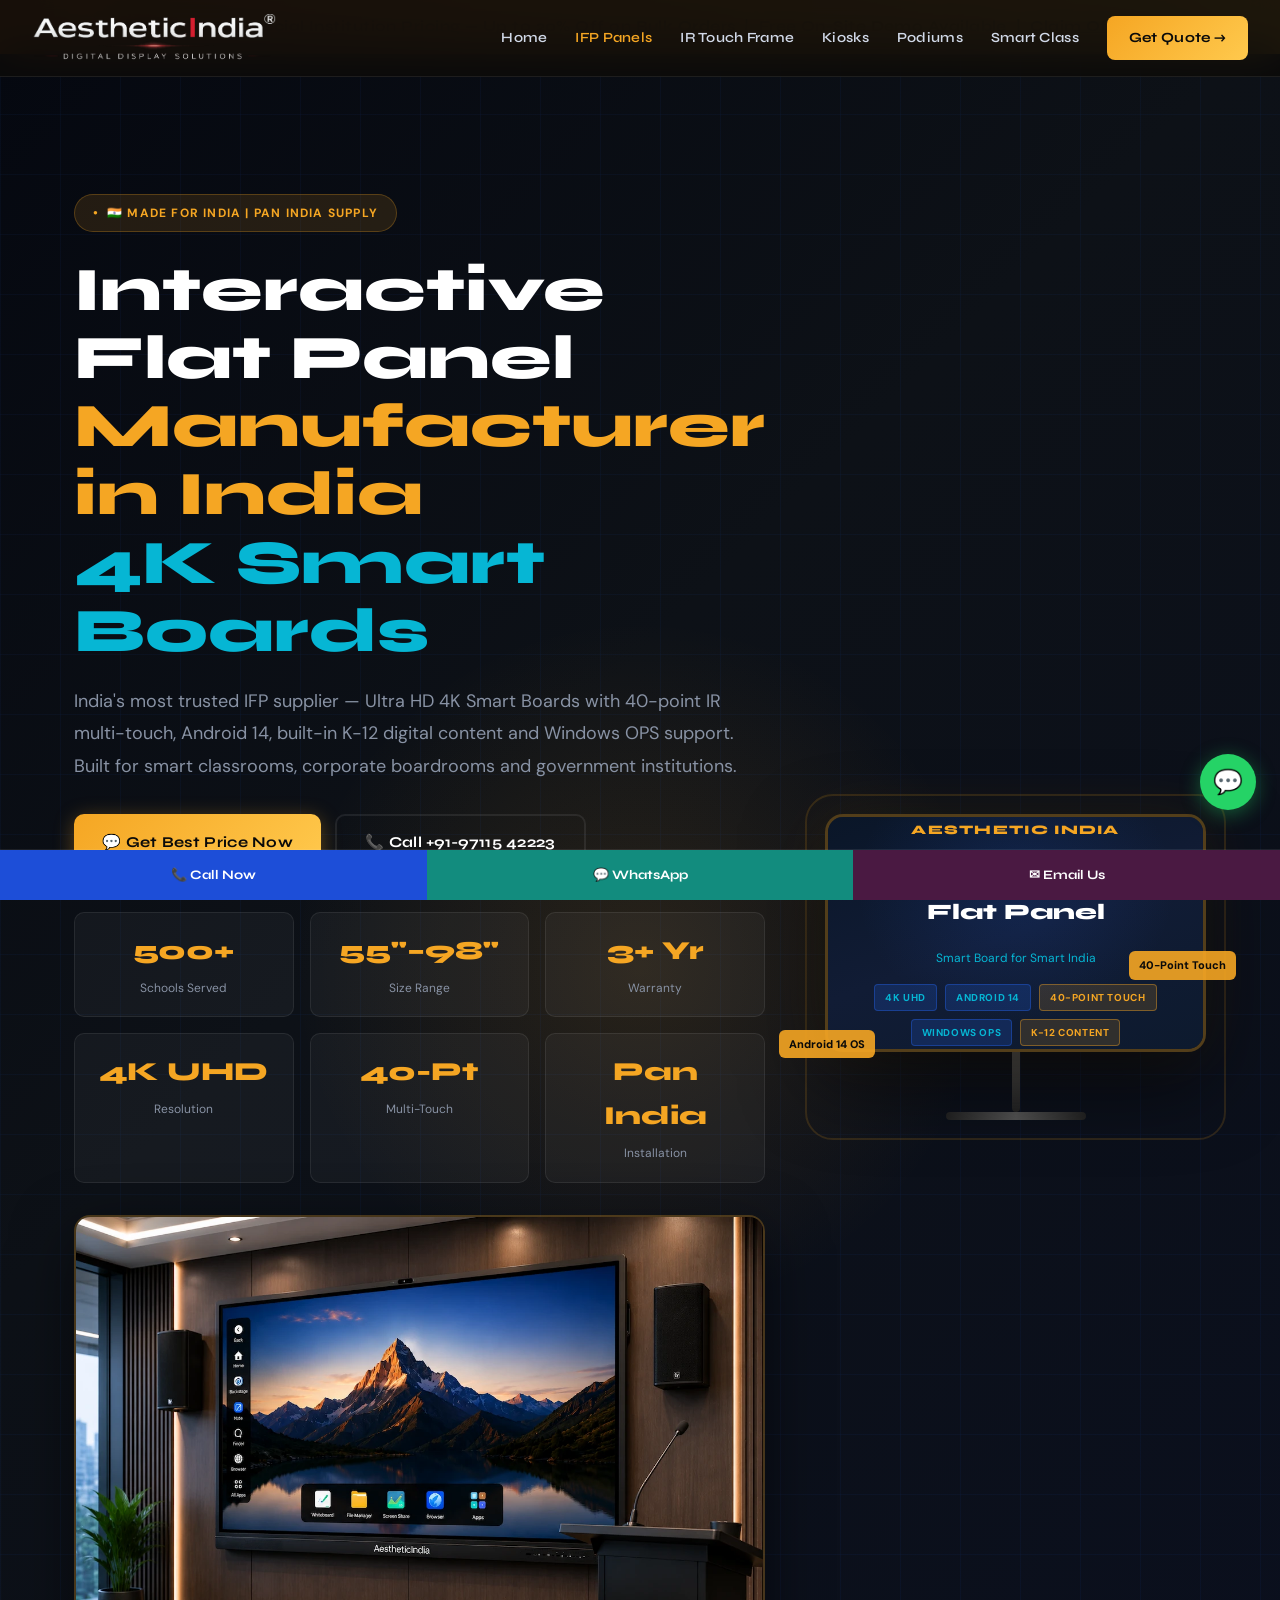
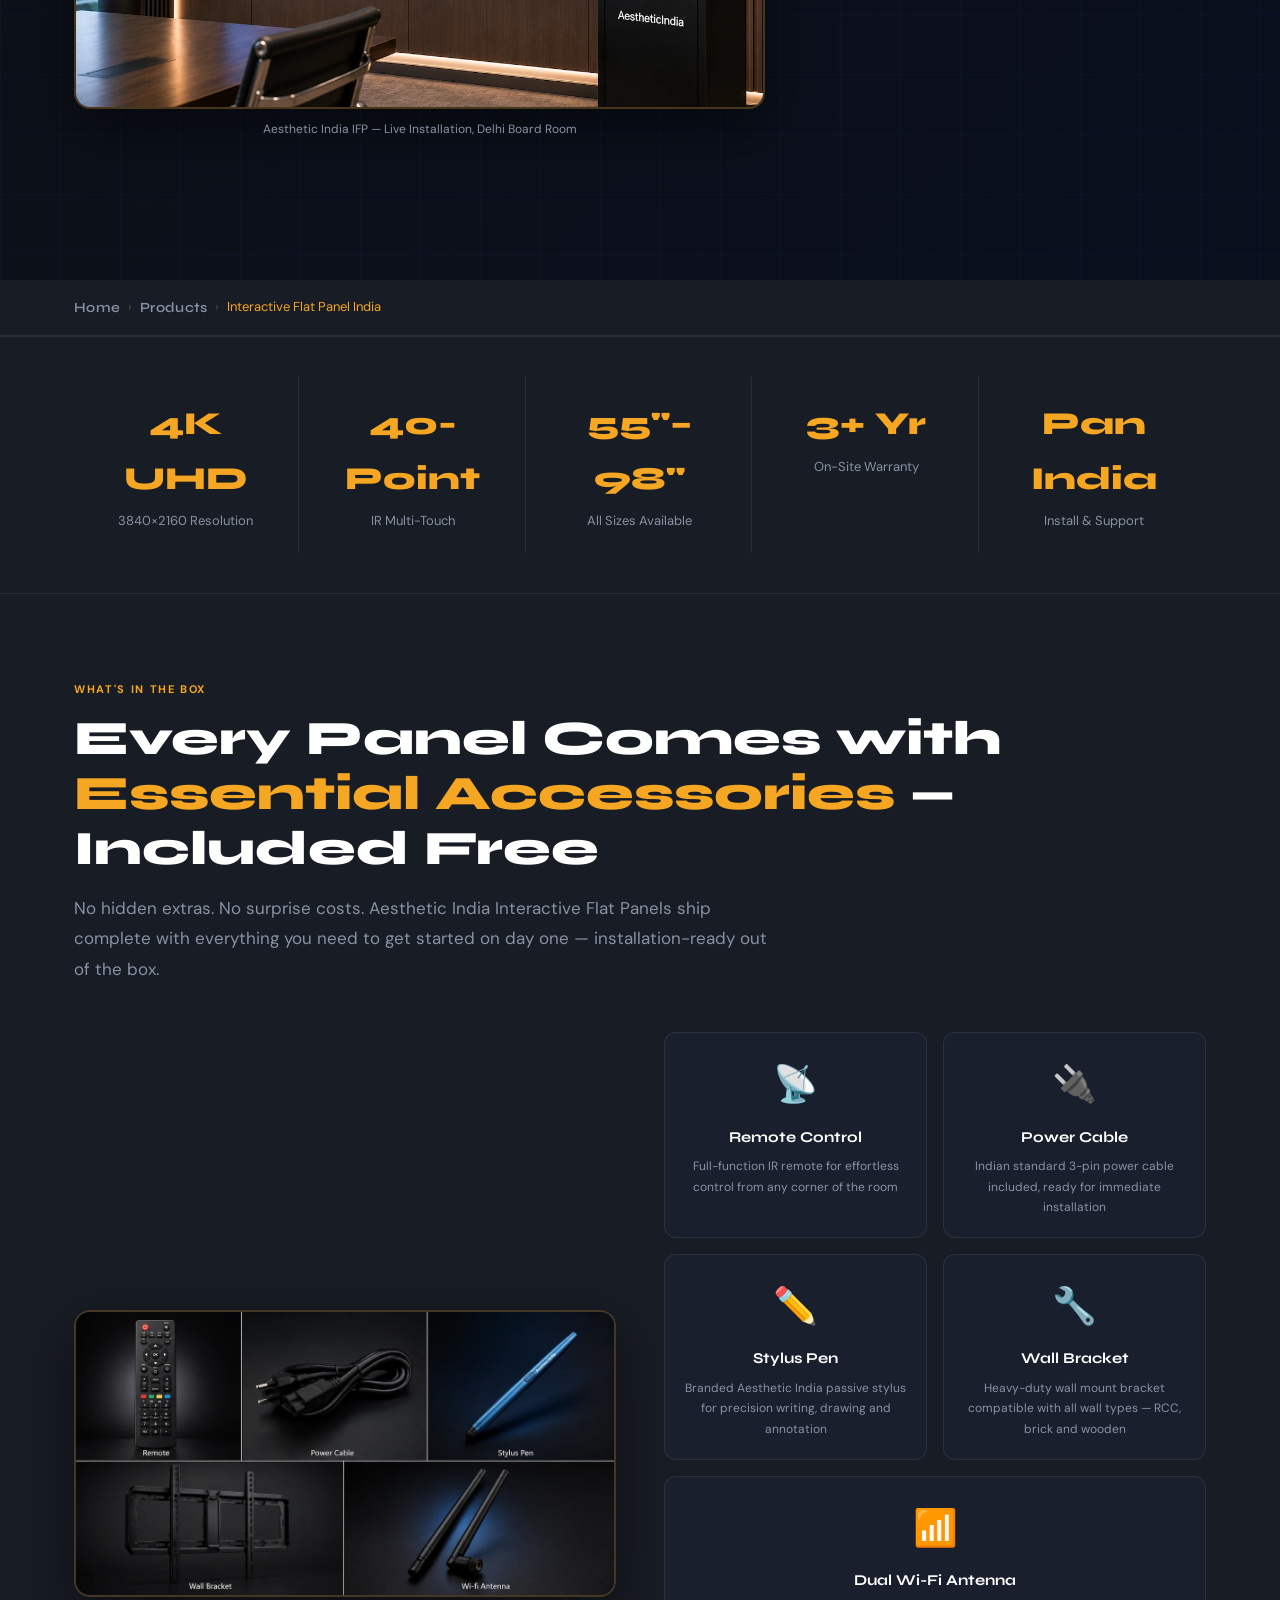
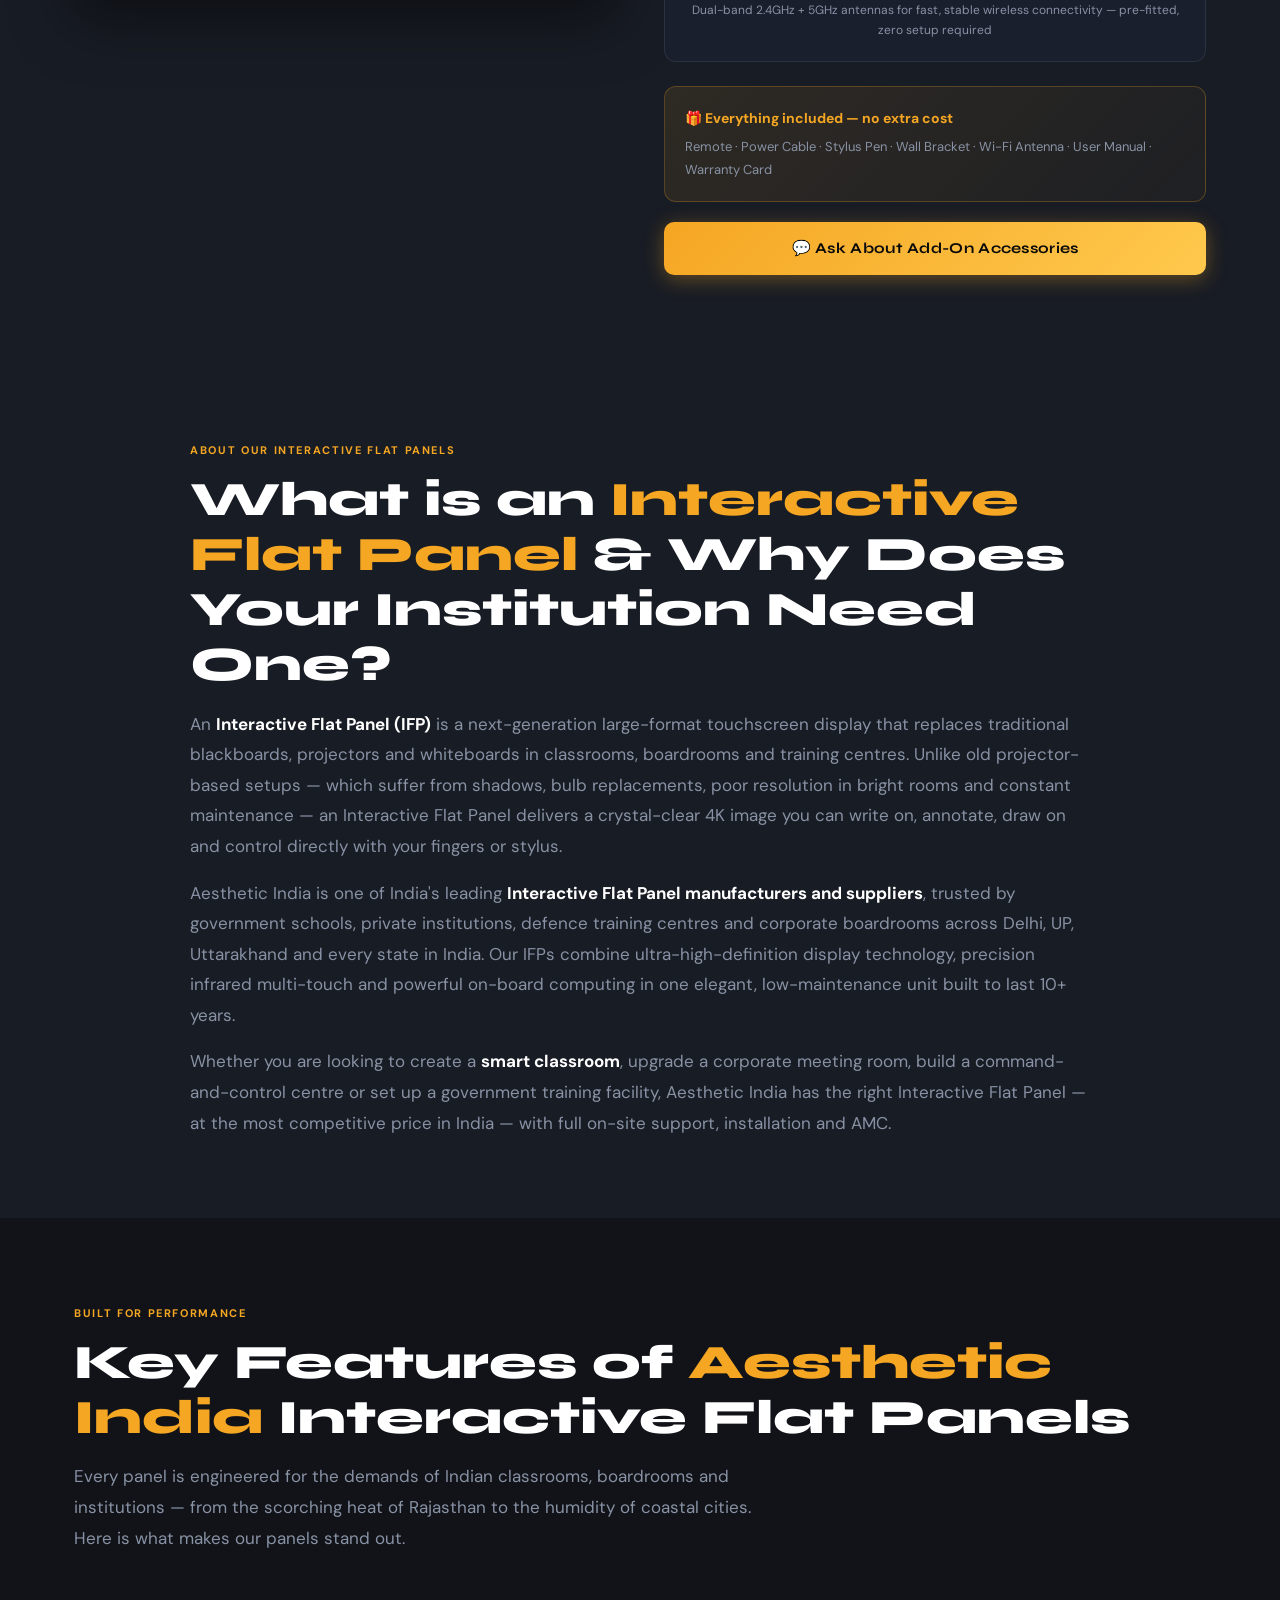
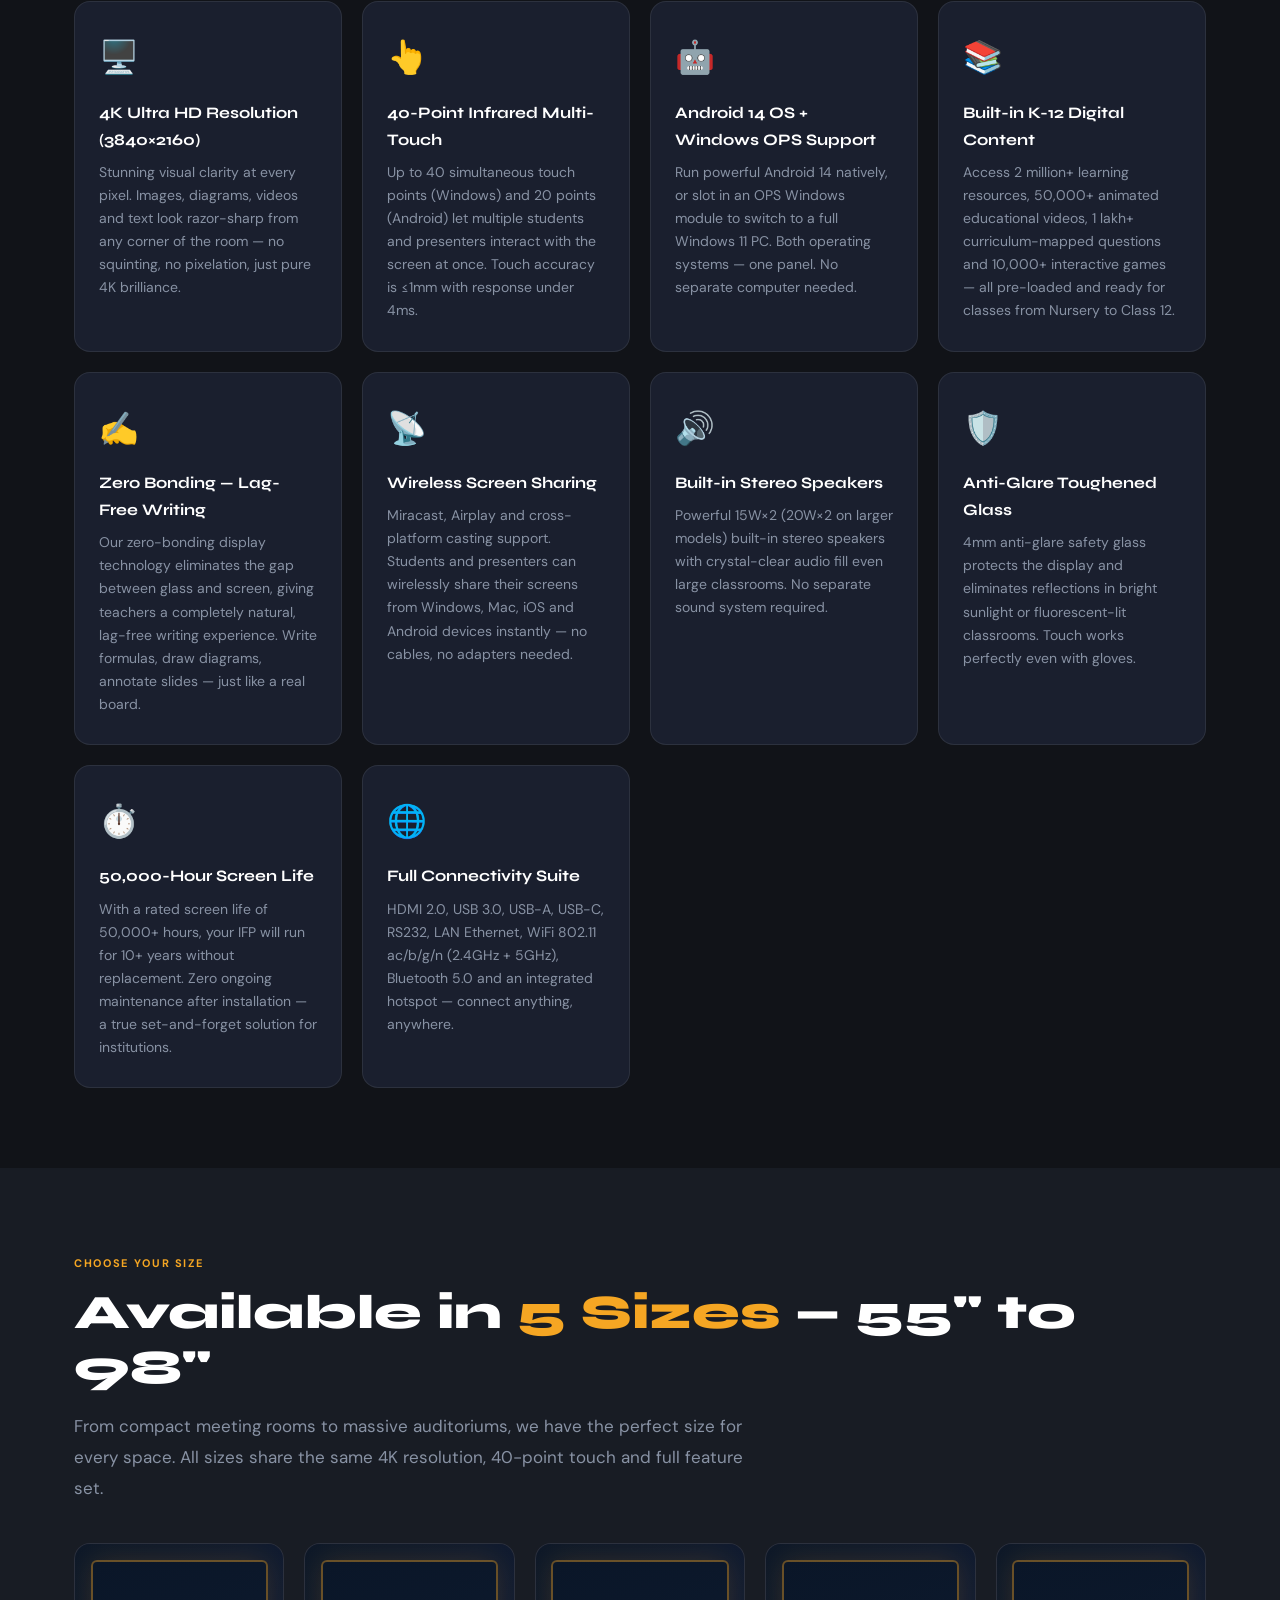
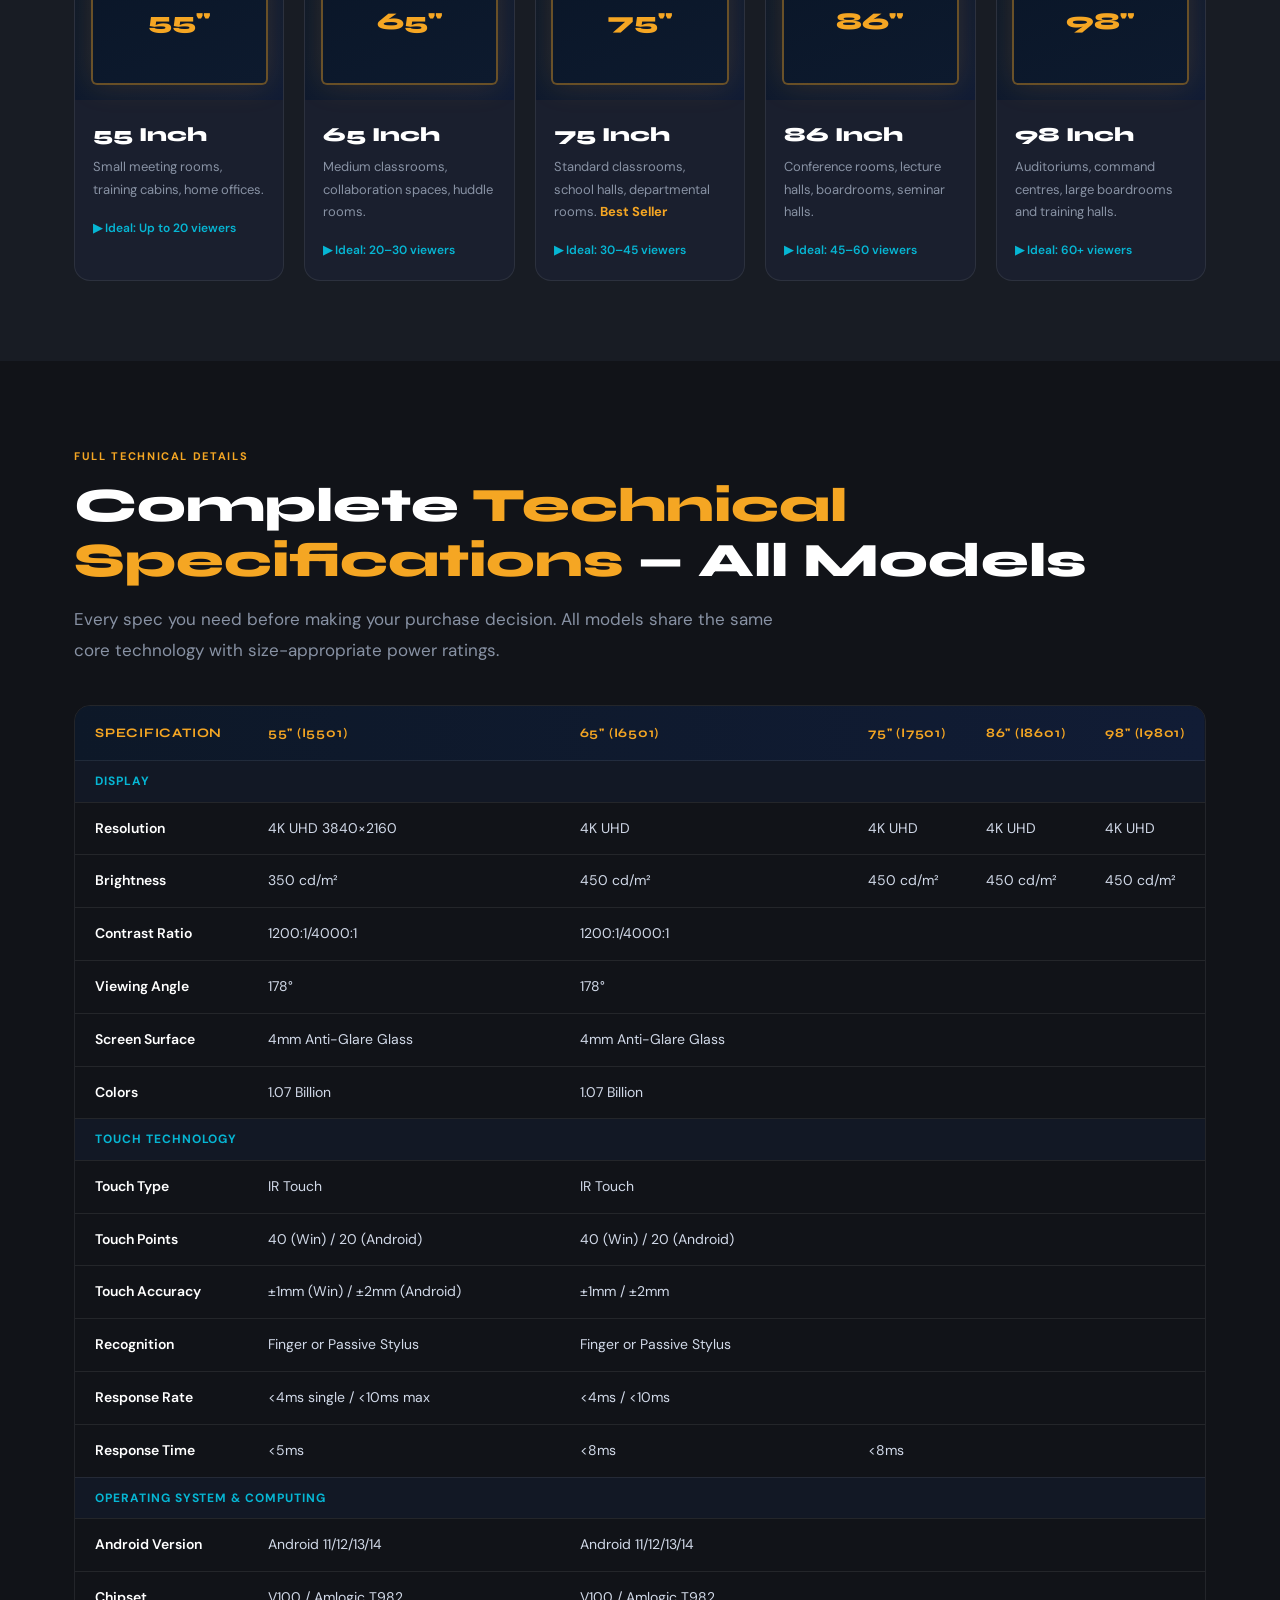
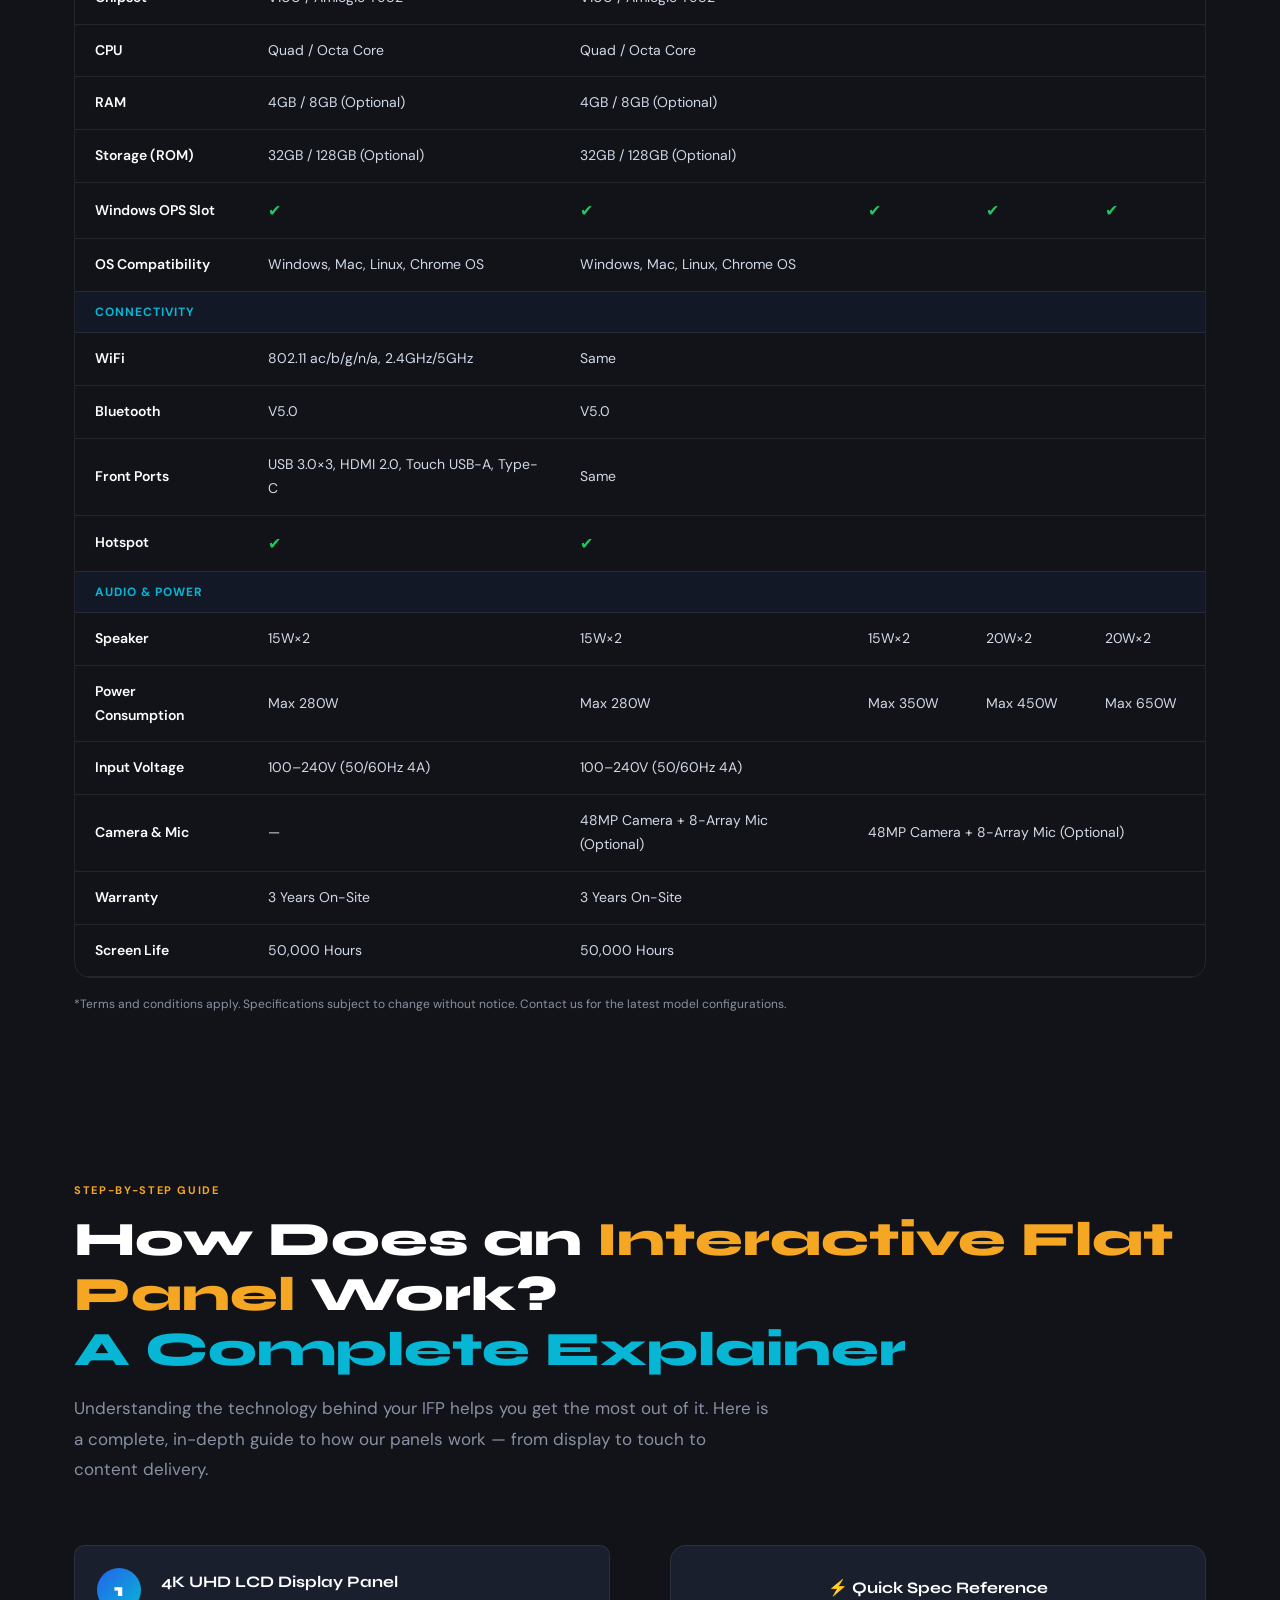
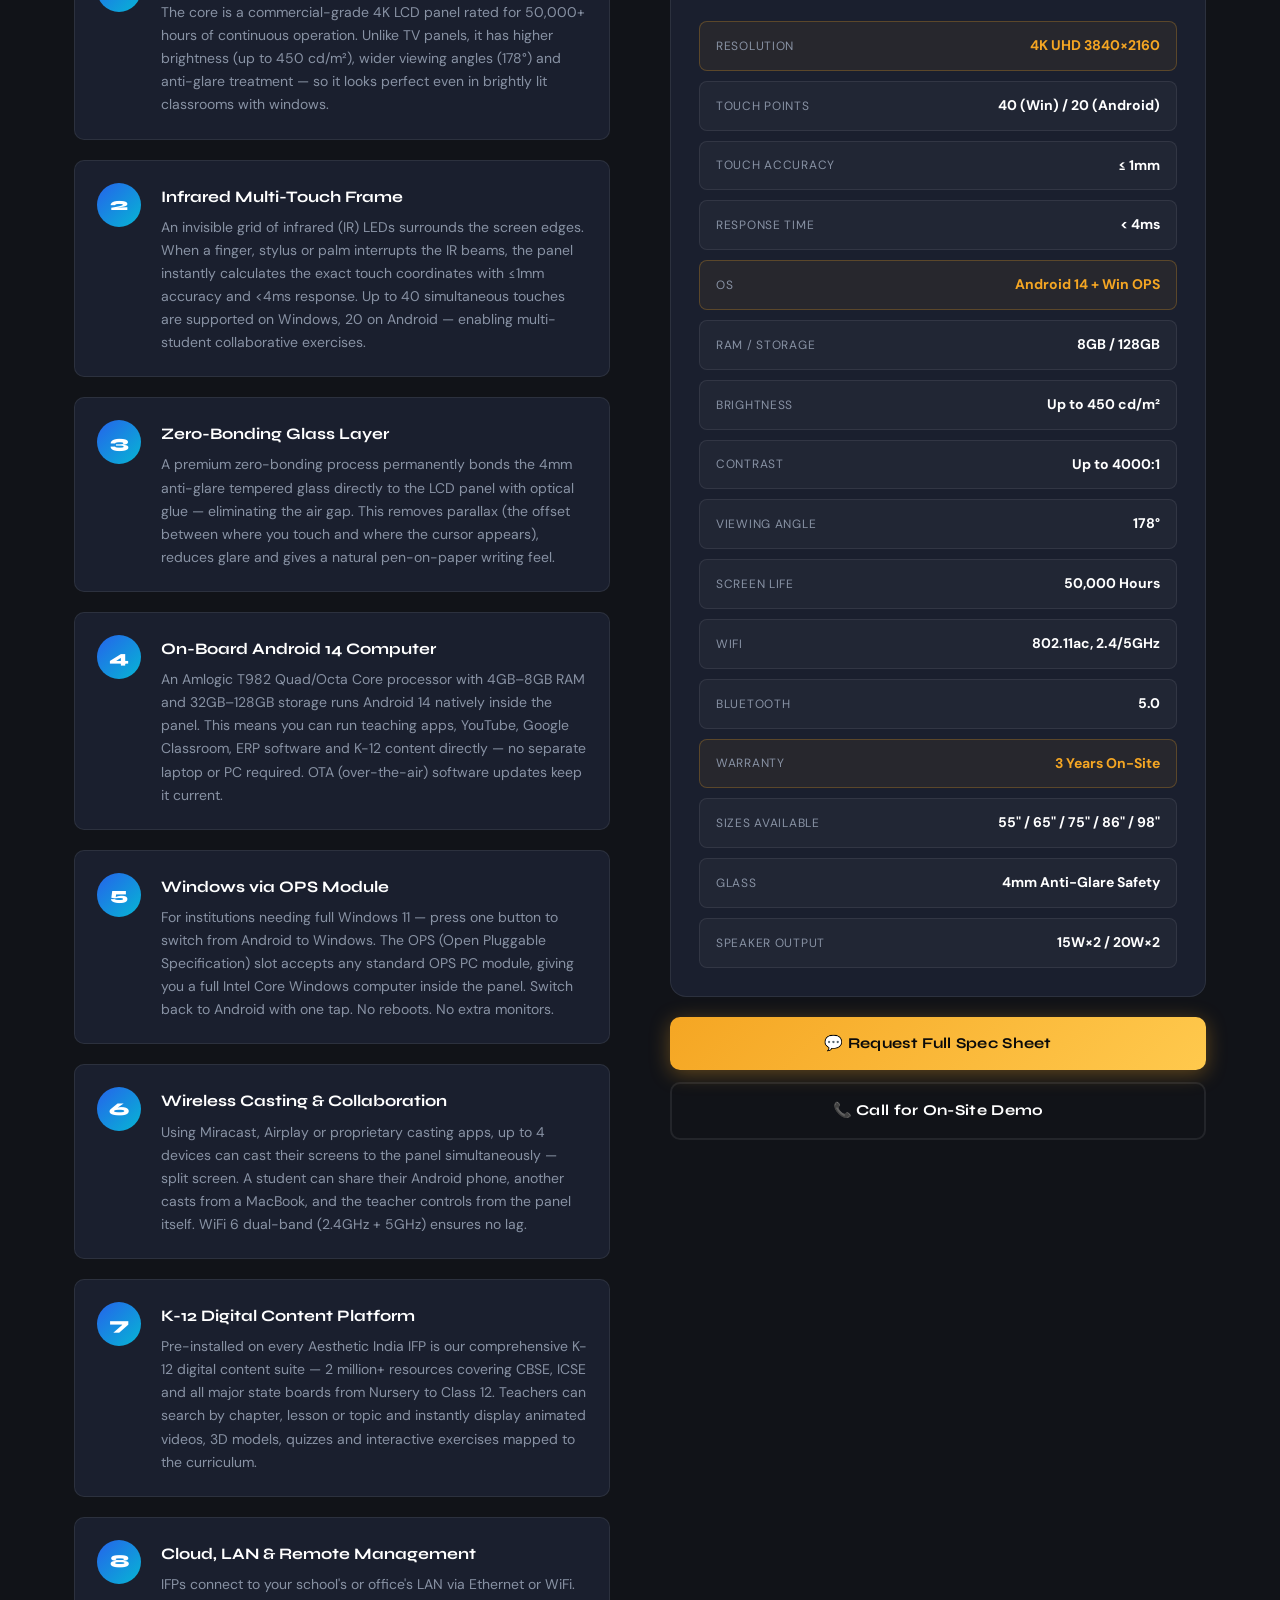
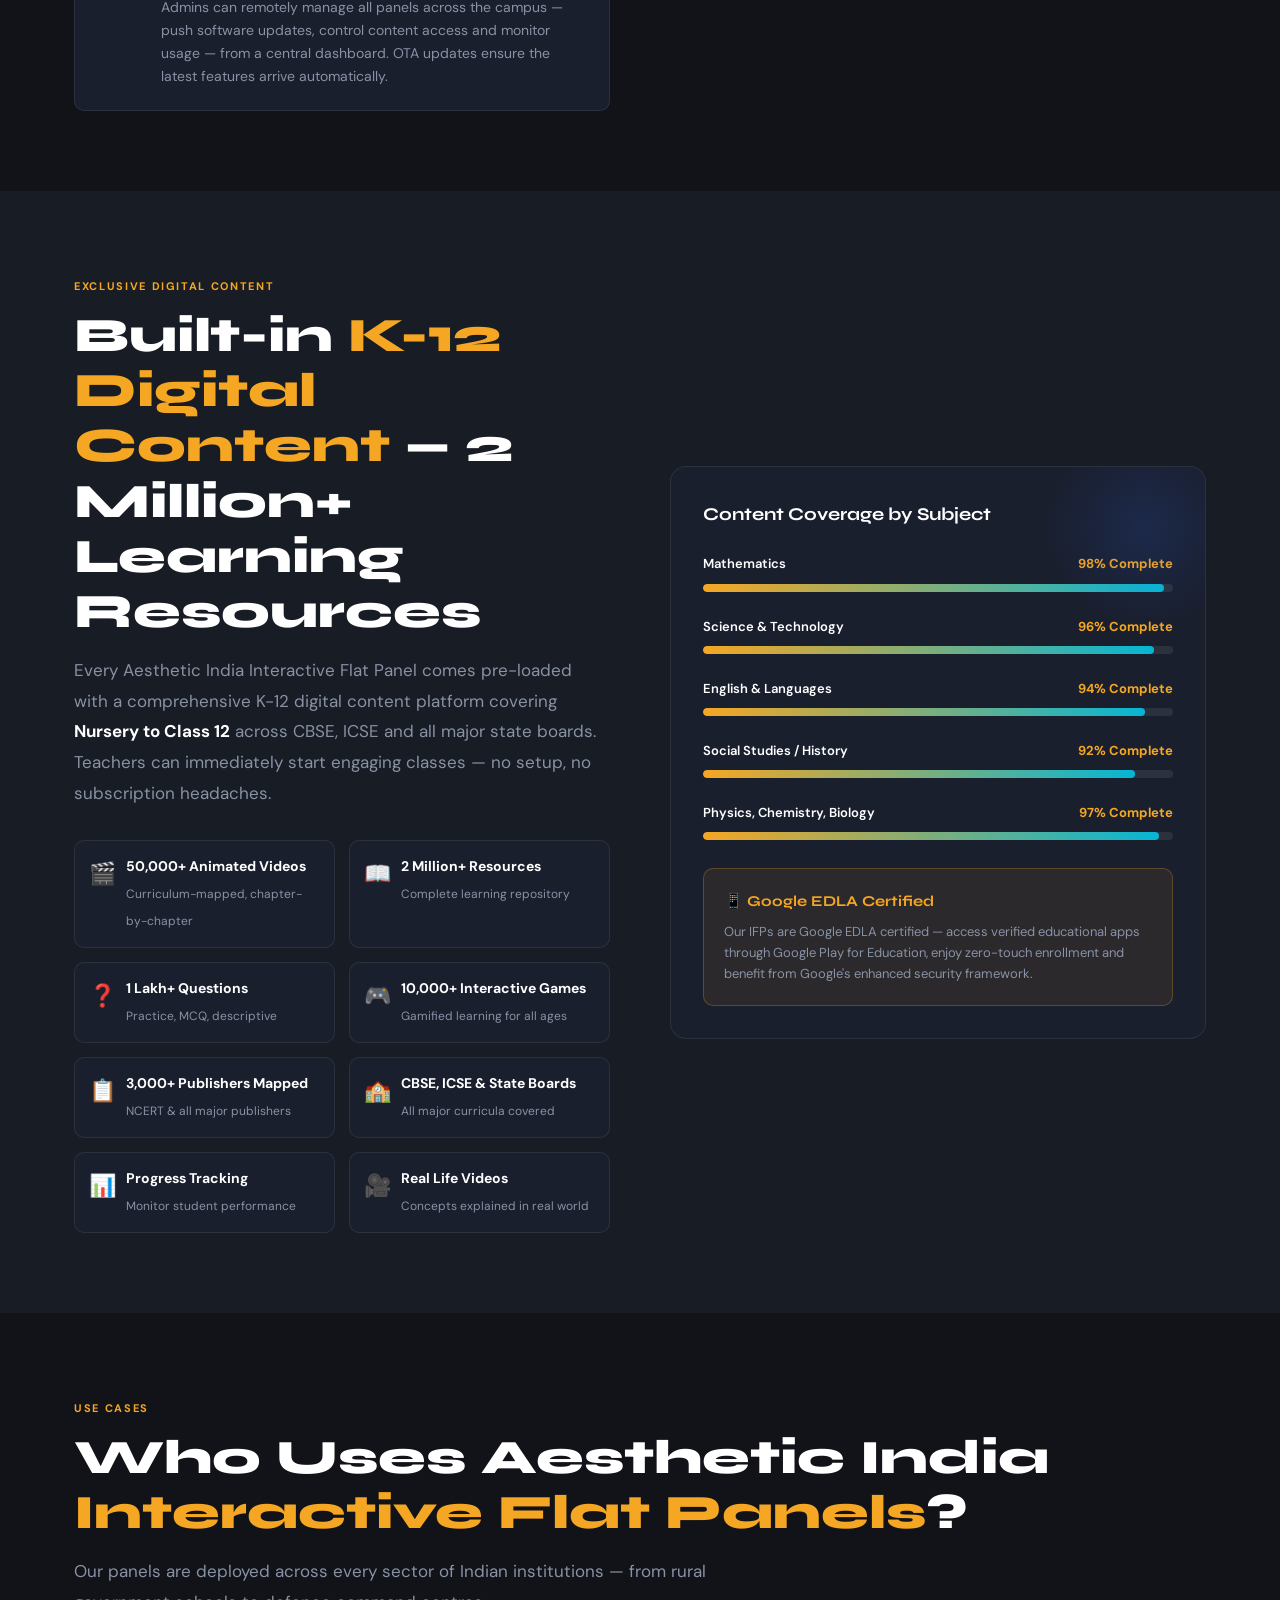
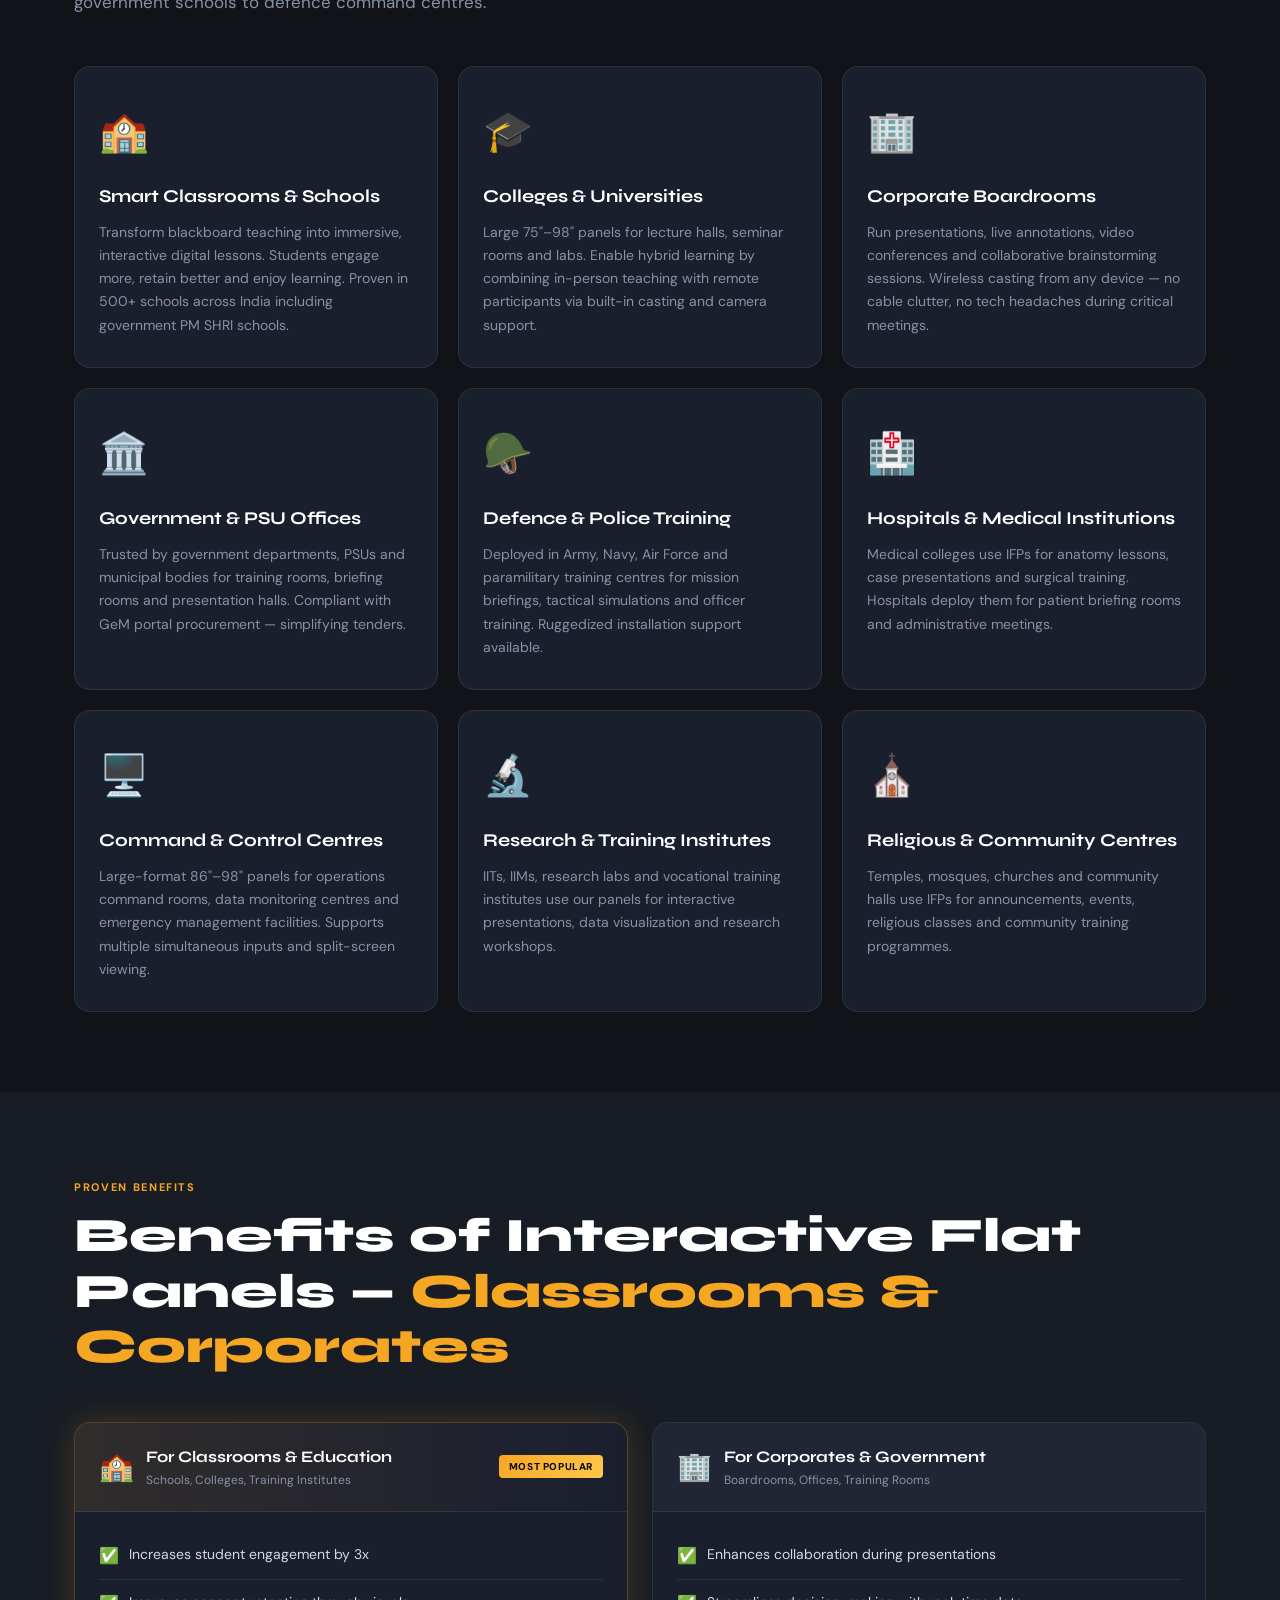
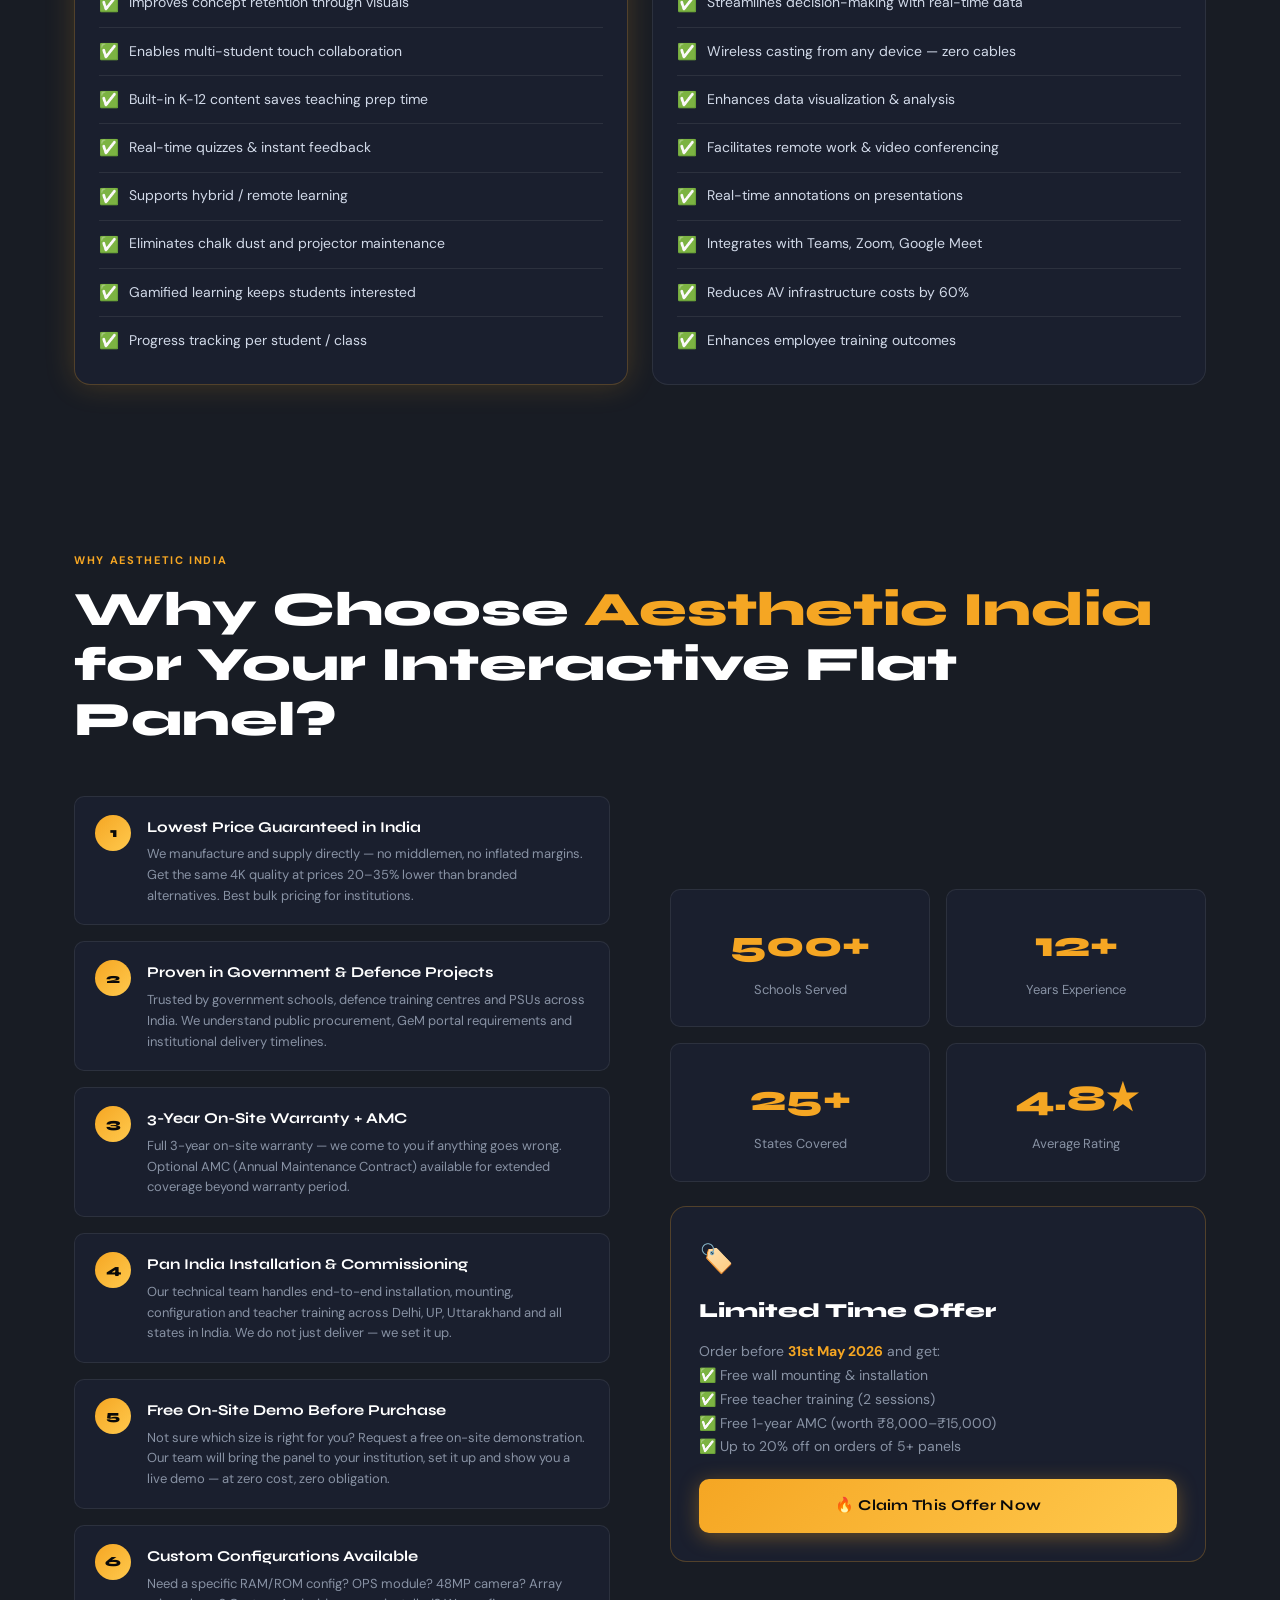
<file: interactive-flat-panel-india.html>
<!DOCTYPE html>
<html lang="en">
<head>
<meta charset="UTF-8">
<meta name="viewport" content="width=device-width, initial-scale=1.0">
<title>Interactive Flat Panel Price India 2026 | 4K Smart Board 55"-98" | Aesthetic India</title>
<meta name="description" content="🏆 India&#39;s #1 Interactive Flat Panel Manufacturer — 4K UHD Smart Boards (55&quot;–98&quot;), Android 14, 40-Point Touch, K-12 Content, PTZ Camera &amp; Audio. 500+ Schools. Best Price + Free Demo. Call +91-9711542223!">
<meta name="keywords" content="Interactive Flat Panel India, Interactive Flat Panel Price India 2026, Interactive Flat Panel Manufacturer India, 4K Smart Board India, Smart Classroom Display India, Interactive Panel Price India, IFP for School India, Interactive Flat Panel Delhi, Smart Board for Classroom, Buy Interactive Flat Panel India, Interactive Panel Supplier India, PTZ Camera for Classroom India, Smart Classroom Solution Delhi, IFP 75 inch price India, IFP 86 inch price India, Interactive Flat Panel UP, Interactive Flat Panel Uttarakhand, Army School Smart Board, Digital Display Solutions India, All in One PC for School India, All in One PC Price India, Best All in One Computer for School India, All in One PC Manufacturer India, All in One PC Delhi, All in One PC for Classroom India, School Computer India">
<meta name="robots" content="index, follow, max-image-preview:large, max-snippet:-1, max-video-preview:-1">
<link rel="canonical" href="https://interactivepanelsindia.com/interactive-flat-panel-india.html">
<meta property="og:title" content="Interactive Flat Panel Price India 2026 | 4K Smart Board 55–98 inch | Aesthetic India">
<meta property="og:description" content="🏆 500+ Schools Trust Aesthetic India. 4K Interactive Flat Panels (55&quot;-98&quot;), Android 14, 40-Point Touch, K-12 Content, PTZ Camera &amp; Audio. Best Price + Free Demo. Delhi, UP, Uttarakhand &amp; Pan India.">
<meta property="og:image" content="https://interactivepanelsindia.com/Images/aesthetic-india-interactive-flat-panel-delhi-india.webp">
<meta property="og:url" content="https://interactivepanelsindia.com/interactive-flat-panel-india.html">
<meta property="og:type" content="product">
<meta property="og:locale" content="en_IN">
<meta name="twitter:card" content="summary_large_image">
<meta name="twitter:title" content="Best Interactive Flat Panel Price India 2026 | Aesthetic India | 4K Smart Board">
<meta name="twitter:description" content="🏆 500+ Schools. 4K Smart Boards 55–98 inch. Android 14 + Windows. PTZ Camera. Free Demo. Best Price India. Call +91-9711542223">
<meta name="geo.region" content="IN-DL">
<meta name="geo.placename" content="New Delhi, India">
<meta name="language" content="English">
<meta name="revisit-after" content="7 days">
<meta name="author" content="Aesthetic India">
<script type="application/ld+json">
{
  "@context": "https://schema.org",
  "@type": "Product",
  "name": "Interactive Flat Panel Display – Aesthetic India",
  "brand": {"@type": "Brand", "name": "Aesthetic India"},
  "description": "4K UHD Interactive Flat Panel with 40-point IR multi-touch, Android 14 OS, built-in K-12 digital content. Available in 55 to 98 inch sizes for smart classrooms, corporate boardrooms and government institutions across India.",
  "offers": {"@type": "Offer", "priceCurrency": "INR", "availability": "https://schema.org/InStock", "seller": {"@type": "Organization", "name": "Aesthetic India"}},
  "aggregateRating": {"@type": "AggregateRating", "ratingValue": "4.8", "reviewCount": "312"},
  "manufacturer": {
    "@type": "Organization",
    "name": "Aesthetic India",
    "telephone": "+91-9711542223",
    "email": "info@interactivepanelsindia.com",
    "address": {"@type": "PostalAddress", "addressLocality": "New Delhi", "addressCountry": "IN"},
    "url": "https://interactivepanelsindia.com"
  }
}
</script>
<script type="application/ld+json">
{
  "@context": "https://schema.org",
  "@type": "LocalBusiness",
  "name": "Aesthetic India",
  "description": "India's trusted Interactive Flat Panel manufacturer and supplier. 4K Smart Boards, PTZ Cameras, Audio Systems, Digital Kiosks and Smart Classroom Solutions for government, defence and education sectors.",
  "telephone": "+91-9711542223",
  "email": "info@interactivepanelsindia.com",
  "url": "https://interactivepanelsindia.com",
  "address": {"@type": "PostalAddress", "addressLocality": "New Delhi", "addressRegion": "Delhi", "addressCountry": "IN"},
  "areaServed": ["Delhi", "Uttar Pradesh", "Uttarakhand", "India"],
  "priceRange": "₹₹",
  "openingHours": "Mo-Sa 09:00-19:00",
  "sameAs": ["https://interactivepanelsindia.com"]
}
</script>
<script type="application/ld+json">
{
  "@context": "https://schema.org",
  "@type": "Review",
  "itemReviewed": {
    "@type": "Product",
    "name": "Aesthetic India Interactive Flat Panel 75 inch"
  },
  "author": {"@type": "Person", "name": "Col. R.K. Mehra (Retd.)"},
  "reviewRating": {"@type": "Rating", "ratingValue": "5", "bestRating": "5"},
  "reviewBody": "Aesthetic India's Interactive Flat Panels have completely transformed how our teachers teach and students learn. The 75-inch panels installed in every classroom deliver exceptional 4K clarity. Our teachers adapted within days and students are noticeably more engaged.",
  "publisher": {"@type": "Organization", "name": "Army Public School, Shankar Vihar, New Delhi"}
}
</script>
<script type="application/ld+json">
{
  "@context": "https://schema.org",
  "@type": "Product",
  "name": "Aesthetic India All-in-One PC Server Edition",
  "description": "Best All-in-One PC for schools and colleges in India. Windows 11 pre-configured, dual 3W speakers, wireless keyboard and mouse, advanced thermal design, built for Indian classrooms and institutions. Available in Delhi, UP, Uttarakhand and Pan India.",
  "brand": {"@type": "Brand", "name": "Aesthetic India"},
  "image": "https://interactivepanelsindia.com/Images/aesthetic-india-all-in-one-pc.webp",
  "offers": {
    "@type": "Offer",
    "priceCurrency": "INR",
    "price": "55000",
    "priceValidUntil": "2026-12-31",
    "availability": "https://schema.org/InStock",
    "itemCondition": "https://schema.org/NewCondition",
    "url": "https://interactivepanelsindia.com/interactive-flat-panel-india.html",
    "seller": {"@type": "Organization", "name": "Aesthetic India", "telephone": "+91-9711542223"},
    "shippingDetails": {
      "@type": "OfferShippingDetails",
      "shippingRate": {"@type": "MonetaryAmount", "value": "0", "currency": "INR"},
      "shippingDestination": {"@type": "DefinedRegion", "addressCountry": "IN"},
      "deliveryTime": {
        "@type": "ShippingDeliveryTime",
        "handlingTime": {"@type": "QuantitativeValue", "minValue": 2, "maxValue": 5, "unitCode": "DAY"},
        "transitTime": {"@type": "QuantitativeValue", "minValue": 3, "maxValue": 10, "unitCode": "DAY"}
      }
    },
    "hasMerchantReturnPolicy": {
      "@type": "MerchantReturnPolicy",
      "applicableCountry": "IN",
      "returnPolicyCategory": "https://schema.org/MerchantReturnFiniteReturnWindow",
      "merchantReturnDays": 7,
      "returnMethod": "https://schema.org/ReturnByMail",
      "returnFees": "https://schema.org/FreeReturn"
    }
  },
  "review": {
    "@type": "Review",
    "reviewRating": {"@type": "Rating", "ratingValue": "5", "bestRating": "5"},
    "author": {"@type": "Person", "name": "Col. R.K. Mehra (Retd.), Principal, Army Public School Shankar Vihar"},
    "reviewBody": "Aesthetic India Interactive Flat Panels have completely transformed how our teachers teach and students learn. The 4K clarity, Android performance and after-sales support are all outstanding. Highly recommended for any school."
  },
  "audience": {"@type": "Audience", "audienceType": "Schools, Colleges, Government Institutions, India"},
  "additionalProperty": [
    {"@type": "PropertyValue", "name": "Operating System", "value": "Windows 11"},
    {"@type": "PropertyValue", "name": "Audio", "value": "Dual 3W Speakers"},
    {"@type": "PropertyValue", "name": "Accessories", "value": "Wireless Keyboard and Mouse"},
    {"@type": "PropertyValue", "name": "Use Case", "value": "Smart Classroom, Education, Institution"},
    {"@type": "PropertyValue", "name": "Warranty", "value": "Assured Warranty with AMC option"}
  ]
}
</script>
<script type="application/ld+json">
{
  "@context": "https://schema.org",
  "@type": "FAQPage",
  "mainEntity": [
    {"@type": "Question","name": "What is an Interactive Flat Panel?","acceptedAnswer": {"@type": "Answer","text": "An Interactive Flat Panel (IFP) is a large-screen 4K touch display that replaces traditional whiteboards and projectors. It combines a high-resolution display, multi-touch technology, and a built-in computer (Android/Windows) in one device for smart classrooms and boardrooms."}},
    {"@type": "Question","name": "What sizes are available in Aesthetic India Interactive Flat Panels?","acceptedAnswer": {"@type": "Answer","text": "Aesthetic India Interactive Flat Panels are available in 55 inch, 65 inch, 75 inch, 86 inch, and 98 inch sizes to suit small meeting rooms, classrooms, conference halls and auditoriums."}},
    {"@type": "Question","name": "What warranty is provided on Aesthetic India IFPs?","acceptedAnswer": {"@type": "Answer","text": "Aesthetic India provides a 3-year on-site warranty on all Interactive Flat Panels, with optional AMC (Annual Maintenance Contract) for extended coverage."}},
    {"@type": "Question","name": "Do Aesthetic India panels support both Windows and Android?","acceptedAnswer": {"@type": "Answer","text": "Yes. Aesthetic India Interactive Flat Panels support Dual OS – Android 14 built-in and Windows via an OPS (Open Pluggable Specification) slot, allowing free switching between both operating systems."}},
    {"@type": "Question","name": "What is the price of an Interactive Flat Panel in India?","acceptedAnswer": {"@type": "Answer","text": "Pricing depends on the panel size (55 to 98 inch) and configuration. Aesthetic India offers the most competitive pricing in India with special bulk discounts for schools, colleges and government institutions. Contact +91-9711542223 for best price."}}
  ]
}
</script>
<link rel="icon" type="image/png" sizes="32x32" href="Images/favicon.png">
<link rel="preconnect" href="https://fonts.googleapis.com">
<link rel="preconnect" href="https://fonts.gstatic.com" crossorigin>
<link href="https://fonts.googleapis.com/css2?family=Syne:wght@400;600;700;800&family=DM+Sans:ital,wght@0,300;0,400;0,500;0,600;1,400&display=swap" rel="stylesheet">
<style>
/* ===== ROOT VARIABLES ===== */
:root {
  --black: #0a0a0a;
  --dark: #111318;
  --dark2: #181c24;
  --card: #1a1f2e;
  --gold: #f5a623;
  --gold2: #ffc94d;
  --blue: #2563eb;
  --blue2: #1d4ed8;
  --cyan: #06b6d4;
  --white: #ffffff;
  --light: #f0f4ff;
  --muted: #8892a4;
  --border: rgba(255,255,255,0.08);
  --border2: rgba(245,166,35,0.25);
  --text: #d1d9e8;
  --radius: 16px;
  --radius-sm: 10px;
  --shadow: 0 8px 40px rgba(0,0,0,0.4);
  --shadow-gold: 0 0 30px rgba(245,166,35,0.2);
  --ff-head: 'Syne', sans-serif;
  --ff-body: 'DM Sans', sans-serif;
}

*, *::before, *::after { box-sizing: border-box; margin: 0; padding: 0; }

html { scroll-behavior: smooth; }

body {
  font-family: var(--ff-body);
  background: var(--dark);
  color: var(--text);
  font-size: 16px;
  line-height: 1.7;
  overflow-x: hidden;
}

img { max-width: 100%; height: auto; display: block; }
a { color: var(--gold); text-decoration: none; }
a:hover { color: var(--gold2); }

.container { max-width: 1180px; margin: 0 auto; padding: 0 24px; }

/* ===== SKIP LINK ===== */
.skip-link { position: absolute; left: -9999px; }
.skip-link:focus { left: 0; top: 0; z-index: 9999; background: var(--gold); color: var(--black); padding: 8px 16px; }

/* ===== HEADER ===== */
header {
  position: fixed; top: 0; left: 0; right: 0; z-index: 1000;
  background: rgba(10,10,10,0.92);
  backdrop-filter: blur(20px);
  -webkit-backdrop-filter: blur(20px);
  border-bottom: 1px solid var(--border);
  display: flex; align-items: center; justify-content: space-between;
  padding: 14px 32px;
  transition: all 0.3s;
}
.logo img { height: 48px; width: auto; }
nav { display: flex; align-items: center; gap: 28px; }
nav a { font-family: var(--ff-head); font-weight: 600; font-size: 14px; color: var(--text); letter-spacing: 0.02em; transition: color 0.2s; }
nav a:hover, nav a.active { color: var(--gold); }
.nav-cta {
  background: linear-gradient(135deg, var(--gold), var(--gold2));
  color: var(--black) !important; padding: 10px 22px;
  border-radius: 8px; font-weight: 700;
  transition: transform 0.2s, box-shadow 0.2s !important;
}
.nav-cta:hover { transform: translateY(-2px); box-shadow: 0 6px 20px rgba(245,166,35,0.4); }

/* ===== MOBILE NAV ===== */
.hamburger { display: none; background: none; border: none; cursor: pointer; flex-direction: column; gap: 5px; padding: 4px; }
.hamburger span { display: block; width: 24px; height: 2px; background: var(--white); border-radius: 2px; transition: all 0.3s; }
.mobile-nav { display: none; position: fixed; top: 76px; left: 0; right: 0; background: rgba(10,10,10,0.98); padding: 24px; z-index: 999; border-bottom: 1px solid var(--border); flex-direction: column; gap: 16px; }
.mobile-nav a { font-family: var(--ff-head); font-weight: 600; font-size: 16px; color: var(--text); padding: 10px 0; border-bottom: 1px solid var(--border); }
.mobile-nav a:last-child { border-bottom: none; }
.mobile-nav.open { display: flex; }

/* ===== HERO ===== */
.hero {
  min-height: 100vh;
  background: linear-gradient(135deg, #050810 0%, #0d1117 40%, #0a0f1e 100%);
  display: flex; align-items: center;
  position: relative; overflow: hidden;
  padding-top: 80px;
}
.hero-grid-bg {
  position: absolute; inset: 0;
  background-image: linear-gradient(rgba(37,99,235,0.05) 1px, transparent 1px), linear-gradient(90deg, rgba(37,99,235,0.05) 1px, transparent 1px);
  background-size: 60px 60px;
  animation: gridMove 20s linear infinite;
}
@keyframes gridMove { from { transform: translateY(0); } to { transform: translateY(60px); } }

.hero-glow {
  position: absolute; width: 700px; height: 700px;
  background: radial-gradient(circle, rgba(245,166,35,0.12) 0%, transparent 70%);
  top: 50%; left: 50%; transform: translate(-50%, -50%);
  animation: glowPulse 4s ease-in-out infinite;
}
@keyframes glowPulse { 0%,100%{opacity:0.6; transform:translate(-50%,-50%) scale(1);} 50%{opacity:1; transform:translate(-50%,-50%) scale(1.1);} }

.hero-content {
  position: relative; z-index: 2;
  max-width: 1180px; margin: 0 auto; padding: 60px 24px;
  display: grid; grid-template-columns: 1fr 1fr; gap: 60px; align-items: center;
}
.hero-badge {
  display: inline-flex; align-items: center; gap: 8px;
  background: rgba(245,166,35,0.12); border: 1px solid var(--border2);
  color: var(--gold); font-size: 12px; font-weight: 700;
  letter-spacing: 0.1em; text-transform: uppercase;
  padding: 8px 18px; border-radius: 50px; margin-bottom: 24px;
}
.hero-badge::before { content: '●'; font-size: 8px; animation: blink 1.5s infinite; }
@keyframes blink { 0%,100%{opacity:1;} 50%{opacity:0.3;} }

.hero-title {
  font-family: var(--ff-head);
  font-size: clamp(36px, 5vw, 62px);
  font-weight: 800;
  line-height: 1.1;
  color: var(--white);
  margin-bottom: 20px;
}
.hero-title span { color: var(--gold); display: block; }
.hero-title em { color: var(--cyan); font-style: normal; }

.hero-desc { font-size: 18px; color: var(--muted); margin-bottom: 32px; line-height: 1.8; }

.hero-btns { display: flex; flex-wrap: wrap; gap: 14px; margin-bottom: 40px; }
.btn {
  display: inline-flex; align-items: center; gap: 8px;
  padding: 14px 28px; border-radius: 10px; font-weight: 700;
  font-size: 15px; font-family: var(--ff-head); letter-spacing: 0.02em;
  transition: all 0.25s; cursor: pointer; border: none;
  text-decoration: none;
}
.btn-primary {
  background: linear-gradient(135deg, var(--gold), var(--gold2));
  color: var(--black);
  box-shadow: 0 4px 20px rgba(245,166,35,0.35);
}
.btn-primary:hover { transform: translateY(-3px); box-shadow: 0 8px 30px rgba(245,166,35,0.5); color: var(--black); }
.btn-outline { background: transparent; border: 2px solid var(--border); color: var(--white); }
.btn-outline:hover { border-color: var(--gold); color: var(--gold); transform: translateY(-3px); }
.btn-green {
  background: linear-gradient(135deg, #25d366, #128c7e);
  color: var(--white);
  box-shadow: 0 4px 20px rgba(37,211,102,0.3);
}
.btn-green:hover { transform: translateY(-3px); box-shadow: 0 8px 30px rgba(37,211,102,0.45); color: var(--white); }

.hero-stats { display: grid; grid-template-columns: repeat(3, 1fr); gap: 16px; }
.hero-stat {
  background: rgba(255,255,255,0.04);
  border: 1px solid var(--border);
  border-radius: var(--radius-sm);
  padding: 16px;
  text-align: center;
}
.hero-stat strong { display: block; font-size: 26px; font-weight: 800; font-family: var(--ff-head); color: var(--gold); }
.hero-stat span { font-size: 12px; color: var(--muted); }

/* ===== PANEL 3D VISUAL ===== */
.hero-visual { position: relative; }
.panel-3d-wrap {
  position: relative;
  animation: float 5s ease-in-out infinite;
}
@keyframes float { 0%,100%{transform:translateY(0px);} 50%{transform:translateY(-18px);} }
.panel-3d {
  background: #0d1117;
  border: 3px solid rgba(245,166,35,0.3);
  border-radius: 18px;
  overflow: hidden;
  box-shadow: 0 30px 80px rgba(0,0,0,0.6), 0 0 60px rgba(245,166,35,0.1), inset 0 1px 0 rgba(255,255,255,0.08);
  aspect-ratio: 16/10;
  display: flex; align-items: center; justify-content: center;
  position: relative;
}
.panel-screen {
  width: 100%; height: 100%;
  background: linear-gradient(160deg, #0a1628 0%, #111c35 50%, #0d1a2e 100%);
  display: flex; flex-direction: column; align-items: center; justify-content: center;
  gap: 16px; padding: 30px;
  position: relative; overflow: hidden;
}
.panel-screen::before {
  content: '';
  position: absolute; inset: 0;
  background: radial-gradient(ellipse at 50% 30%, rgba(37,99,235,0.15) 0%, transparent 60%);
}
.ps-logo { font-family: var(--ff-head); font-size: 13px; font-weight: 800; color: var(--gold); letter-spacing: 0.1em; text-transform: uppercase; z-index: 2; }
.ps-title { font-family: var(--ff-head); font-size: clamp(14px,2.5vw,22px); font-weight: 800; color: var(--white); text-align: center; z-index: 2; }
.ps-subtitle { font-size: 12px; color: var(--cyan); text-align: center; z-index: 2; }
.ps-badges { display: flex; flex-wrap: wrap; gap: 8px; justify-content: center; z-index: 2; }
.ps-badge {
  background: rgba(37,99,235,0.2); border: 1px solid rgba(37,99,235,0.4);
  color: var(--cyan); font-size: 10px; font-weight: 700;
  padding: 4px 10px; border-radius: 4px; text-transform: uppercase; letter-spacing: 0.06em;
}
.ps-badge.gold { background: rgba(245,166,35,0.15); border-color: rgba(245,166,35,0.4); color: var(--gold); }

.panel-stand {
  width: 8px; height: 60px;
  background: linear-gradient(180deg, #555, #222);
  margin: 0 auto;
  border-radius: 0 0 4px 4px;
}
.panel-base {
  width: 140px; height: 8px;
  background: linear-gradient(90deg, #222, #555, #222);
  margin: 0 auto; border-radius: 4px;
}
.pulse-ring {
  position: absolute; inset: -20px;
  border: 2px solid rgba(245,166,35,0.15);
  border-radius: 28px;
  animation: ringPulse 3s ease-in-out infinite;
}
@keyframes ringPulse { 0%,100%{opacity:0.3; transform:scale(1);} 50%{opacity:0.8; transform:scale(1.02);} }
.feature-tag {
  position: absolute; background: rgba(245,166,35,0.9);
  color: var(--black); font-size: 11px; font-weight: 800;
  padding: 5px 10px; border-radius: 6px;
  white-space: nowrap;
}
.ft-1 { top: 15%; left: -10%; }
.ft-2 { top: 45%; right: -8%; }
.ft-3 { bottom: 20%; left: -12%; }

/* ===== OFFER STRIP ===== */
.offer-strip {
  background: linear-gradient(90deg, #b45309, var(--gold), #b45309);
  background-size: 200% 100%;
  animation: shimmer 3s linear infinite;
  padding: 14px 24px; text-align: center;
  font-family: var(--ff-head); font-weight: 700; font-size: 15px; color: var(--black);
  letter-spacing: 0.03em;
}
@keyframes shimmer { 0%{background-position:0% 50%;} 100%{background-position:200% 50%;} }
.offer-strip a { color: var(--black); text-decoration: underline; }

/* ===== SECTION STYLES ===== */
section { padding: 80px 0; }
.section-tag {
  display: inline-block;
  font-size: 11px; font-weight: 700; letter-spacing: 0.15em; text-transform: uppercase;
  color: var(--gold); margin-bottom: 12px;
}
.section-title {
  font-family: var(--ff-head);
  font-size: clamp(28px, 4vw, 48px);
  font-weight: 800; color: var(--white); line-height: 1.15;
  margin-bottom: 16px;
}
.section-title span { color: var(--gold); }
.section-title em { color: var(--cyan); font-style: normal; }
.section-desc { font-size: 17px; color: var(--muted); max-width: 700px; line-height: 1.8; }

/* ===== PROOF STRIP ===== */
.proof-section { background: var(--dark2); border-top: 1px solid var(--border); border-bottom: 1px solid var(--border); padding: 40px 0; }
.proof-grid { display: grid; grid-template-columns: repeat(5, 1fr); gap: 2px; }
.proof-item {
  text-align: center; padding: 20px 16px;
  border-right: 1px solid var(--border);
}
.proof-item:last-child { border-right: none; }
.proof-item strong { display: block; font-family: var(--ff-head); font-size: 32px; font-weight: 800; color: var(--gold); }
.proof-item span { font-size: 13px; color: var(--muted); }

/* ===== FEATURES SECTION ===== */
.features-section { background: var(--dark); }
.feat-grid { display: grid; grid-template-columns: repeat(auto-fill, minmax(260px, 1fr)); gap: 20px; margin-top: 48px; }
.feat-card {
  background: var(--card);
  border: 1px solid var(--border);
  border-radius: var(--radius);
  padding: 28px 24px;
  transition: all 0.3s;
  position: relative; overflow: hidden;
}
.feat-card::before {
  content: '';
  position: absolute; top: 0; left: 0; right: 0; height: 3px;
  background: linear-gradient(90deg, var(--gold), var(--cyan));
  transform: scaleX(0); transform-origin: left;
  transition: transform 0.3s;
}
.feat-card:hover { border-color: var(--border2); transform: translateY(-4px); box-shadow: var(--shadow-gold); }
.feat-card:hover::before { transform: scaleX(1); }
.feat-icon { font-size: 32px; margin-bottom: 14px; }
.feat-card h3 { font-family: var(--ff-head); font-size: 16px; font-weight: 700; color: var(--white); margin-bottom: 8px; }
.feat-card p { font-size: 14px; color: var(--muted); line-height: 1.65; }

/* ===== SIZES SECTION ===== */
.sizes-section { background: var(--dark2); }
.size-tabs { display: flex; gap: 8px; flex-wrap: wrap; margin-bottom: 40px; }
.size-tab {
  padding: 10px 22px; border-radius: 8px;
  font-family: var(--ff-head); font-weight: 700; font-size: 14px;
  background: var(--card); border: 1px solid var(--border); color: var(--muted);
  cursor: pointer; transition: all 0.2s;
}
.size-tab:hover, .size-tab.active {
  background: linear-gradient(135deg, var(--gold), var(--gold2));
  color: var(--black); border-color: var(--gold);
}
.size-panels { display: grid; grid-template-columns: repeat(auto-fill, minmax(200px, 1fr)); gap: 20px; }
.size-card {
  background: var(--card); border: 1px solid var(--border);
  border-radius: var(--radius); overflow: hidden;
  transition: all 0.3s; cursor: pointer;
}
.size-card:hover { border-color: var(--border2); transform: translateY(-6px); box-shadow: var(--shadow-gold); }
.size-visual {
  aspect-ratio: 4/3; background: linear-gradient(135deg, #0d1828, #111c35);
  display: flex; align-items: center; justify-content: center;
  position: relative;
}
.size-screen {
  width: 85%; height: 80%;
  background: linear-gradient(160deg, #0a1628, #0d1a2e);
  border: 2px solid rgba(245,166,35,0.4);
  border-radius: 6px;
  display: flex; align-items: center; justify-content: center;
  font-family: var(--ff-head); font-size: 24px; font-weight: 800; color: var(--gold);
  box-shadow: 0 0 30px rgba(245,166,35,0.15);
}
.size-info { padding: 18px; }
.size-info h3 { font-family: var(--ff-head); font-size: 20px; font-weight: 800; color: var(--white); margin-bottom: 4px; }
.size-info p { font-size: 13px; color: var(--muted); margin-bottom: 12px; }
.size-info .size-use { font-size: 12px; color: var(--cyan); font-weight: 600; }

/* ===== SPECS TABLE ===== */
.specs-section { background: var(--dark); }
.specs-table-wrap { overflow-x: auto; border-radius: var(--radius); border: 1px solid var(--border); margin-top: 40px; }
table { width: 100%; border-collapse: collapse; min-width: 700px; }
thead tr { background: linear-gradient(90deg, #0d1828, #111c35); }
th { padding: 16px 20px; text-align: left; font-family: var(--ff-head); font-size: 13px; font-weight: 700; color: var(--gold); letter-spacing: 0.06em; text-transform: uppercase; border-bottom: 1px solid var(--border); white-space: nowrap; }
td { padding: 14px 20px; font-size: 14px; color: var(--text); border-bottom: 1px solid var(--border); }
tbody tr:hover { background: rgba(245,166,35,0.03); }
.spec-label { font-weight: 600; color: var(--white); }
.check { color: #22c55e; font-size: 16px; }
.cross { color: #ef4444; }

/* ===== CONTENT SECTION (K-12) ===== */
.content-section { background: var(--dark2); }
.content-grid { display: grid; grid-template-columns: 1fr 1fr; gap: 60px; align-items: center; }
.content-features { display: grid; grid-template-columns: 1fr 1fr; gap: 14px; margin-top: 32px; }
.cf-item {
  display: flex; align-items: flex-start; gap: 10px;
  background: var(--card); border: 1px solid var(--border);
  border-radius: var(--radius-sm); padding: 14px;
  transition: all 0.2s;
}
.cf-item:hover { border-color: var(--border2); }
.cf-icon { font-size: 22px; flex-shrink: 0; }
.cf-text strong { display: block; font-size: 14px; font-weight: 700; color: var(--white); }
.cf-text span { font-size: 12px; color: var(--muted); }

.content-visual {
  background: var(--card); border: 1px solid var(--border);
  border-radius: var(--radius); padding: 32px;
  position: relative; overflow: hidden;
}
.content-visual::before {
  content: '';
  position: absolute; top: -40px; right: -40px;
  width: 200px; height: 200px;
  background: radial-gradient(circle, rgba(37,99,235,0.15) 0%, transparent 70%);
}
.cv-metric { margin-bottom: 24px; }
.cv-metric-label { display: flex; justify-content: space-between; font-size: 13px; margin-bottom: 8px; }
.cv-metric-label span { color: var(--white); font-weight: 600; }
.cv-metric-label em { color: var(--gold); font-style: normal; font-weight: 700; }
.cv-bar { height: 8px; background: var(--border); border-radius: 4px; overflow: hidden; }
.cv-fill { height: 100%; border-radius: 4px; background: linear-gradient(90deg, var(--gold), var(--cyan)); transition: width 1.5s ease; width: 0; }

/* ===== APPLICATIONS ===== */
.apps-section { background: var(--dark); }
.apps-grid { display: grid; grid-template-columns: repeat(auto-fill, minmax(280px, 1fr)); gap: 20px; margin-top: 48px; }
.app-card {
  background: var(--card); border: 1px solid var(--border);
  border-radius: var(--radius); padding: 30px 24px;
  transition: all 0.3s; position: relative; overflow: hidden;
}
.app-card::after {
  content: '';
  position: absolute; bottom: 0; left: 0; right: 0; height: 3px;
  background: linear-gradient(90deg, var(--blue), var(--cyan));
  transform: scaleX(0); transform-origin: left; transition: transform 0.3s;
}
.app-card:hover { border-color: rgba(37,99,235,0.3); transform: translateY(-4px); }
.app-card:hover::after { transform: scaleX(1); }
.app-card .app-icon { font-size: 40px; margin-bottom: 16px; }
.app-card h3 { font-family: var(--ff-head); font-size: 18px; font-weight: 700; color: var(--white); margin-bottom: 10px; }
.app-card p { font-size: 14px; color: var(--muted); line-height: 1.65; }

/* ===== WHY CHOOSE ===== */
.why-section { background: var(--dark2); }
.why-grid { display: grid; grid-template-columns: 1fr 1fr; gap: 60px; align-items: center; margin-top: 48px; }
.why-list { display: flex; flex-direction: column; gap: 16px; }
.why-item {
  display: flex; align-items: flex-start; gap: 16px;
  background: var(--card); border: 1px solid var(--border);
  border-radius: var(--radius-sm); padding: 18px 20px;
  transition: all 0.2s;
}
.why-item:hover { border-color: var(--border2); }
.why-num {
  width: 36px; height: 36px; border-radius: 50%; flex-shrink: 0;
  background: linear-gradient(135deg, var(--gold), var(--gold2));
  color: var(--black); font-family: var(--ff-head); font-weight: 800; font-size: 14px;
  display: flex; align-items: center; justify-content: center;
}
.why-text h4 { font-family: var(--ff-head); font-weight: 700; color: var(--white); font-size: 15px; margin-bottom: 4px; }
.why-text p { font-size: 13px; color: var(--muted); line-height: 1.6; }

.trust-grid { display: grid; grid-template-columns: 1fr 1fr; gap: 16px; }
.trust-card {
  background: var(--card); border: 1px solid var(--border);
  border-radius: var(--radius-sm); padding: 24px;
  text-align: center; transition: all 0.2s;
}
.trust-card:hover { border-color: var(--border2); }
.trust-card .tc-num { font-family: var(--ff-head); font-size: 36px; font-weight: 800; color: var(--gold); display: block; }
.trust-card .tc-label { font-size: 13px; color: var(--muted); }

/* ===== COMPARISON ===== */
.compare-section { background: var(--dark); }
.compare-grid { display: grid; grid-template-columns: 1fr 1fr; gap: 24px; margin-top: 48px; }
.compare-card {
  background: var(--card); border: 1px solid var(--border);
  border-radius: var(--radius); overflow: hidden;
}
.compare-card.winner { border-color: var(--border2); box-shadow: var(--shadow-gold); }
.compare-header {
  padding: 20px 24px;
  background: rgba(255,255,255,0.03);
  border-bottom: 1px solid var(--border);
  display: flex; align-items: center; gap: 12px;
}
.compare-card.winner .compare-header { background: linear-gradient(90deg, rgba(245,166,35,0.1), transparent); }
.winner-badge {
  display: inline-block;
  background: linear-gradient(135deg, var(--gold), var(--gold2));
  color: var(--black); font-size: 10px; font-weight: 800;
  padding: 3px 10px; border-radius: 4px; letter-spacing: 0.06em;
  text-transform: uppercase; margin-left: auto;
}
.compare-list { padding: 20px 24px; }
.compare-row { display: flex; align-items: center; gap: 10px; padding: 10px 0; border-bottom: 1px solid var(--border); font-size: 14px; color: var(--text); }
.compare-row:last-child { border-bottom: none; }
.compare-row .cr-icon { font-size: 16px; width: 20px; }

/* ===== FAQ ===== */
.faq-section { background: var(--dark2); }
.faq-list { margin-top: 48px; display: flex; flex-direction: column; gap: 12px; }
.faq-item {
  background: var(--card); border: 1px solid var(--border);
  border-radius: var(--radius-sm); overflow: hidden;
}
.faq-q {
  padding: 20px 24px; display: flex; justify-content: space-between; align-items: center;
  cursor: pointer; font-family: var(--ff-head); font-weight: 700; color: var(--white); font-size: 16px;
  transition: color 0.2s;
}
.faq-q:hover { color: var(--gold); }
.faq-toggle { font-size: 20px; transition: transform 0.3s; color: var(--gold); font-weight: 300; }
.faq-item.open .faq-toggle { transform: rotate(45deg); }
.faq-a { padding: 0 24px; max-height: 0; overflow: hidden; transition: max-height 0.4s ease, padding 0.3s; font-size: 15px; color: var(--muted); line-height: 1.75; }
.faq-item.open .faq-a { max-height: 300px; padding: 0 24px 20px; }

/* ===== RELATED PRODUCTS ===== */
.related-section { background: var(--dark); }
.related-grid { display: grid; grid-template-columns: repeat(3, 1fr); gap: 20px; margin-top: 40px; }
.related-card {
  background: var(--card); border: 1px solid var(--border);
  border-radius: var(--radius); padding: 28px 22px;
  text-align: center; transition: all 0.3s;
}
.related-card:hover { border-color: var(--border2); transform: translateY(-6px); box-shadow: var(--shadow-gold); }
.related-icon { font-size: 48px; margin-bottom: 16px; }
.related-card h3 { font-family: var(--ff-head); font-size: 17px; font-weight: 700; color: var(--white); margin-bottom: 8px; }
.related-card p { font-size: 13px; color: var(--muted); margin-bottom: 20px; line-height: 1.6; }
.btn-sm { padding: 10px 20px; font-size: 13px; border-radius: 8px; }

/* ===== CTA SECTION ===== */
.cta-section {
  background: linear-gradient(135deg, #0d1117 0%, #0a1628 50%, #050810 100%);
  position: relative; overflow: hidden;
  padding: 100px 0;
}
.cta-section::before {
  content: '';
  position: absolute; top: 50%; left: 50%; transform: translate(-50%, -50%);
  width: 800px; height: 400px;
  background: radial-gradient(ellipse, rgba(245,166,35,0.08) 0%, transparent 70%);
}
.cta-inner { position: relative; z-index: 2; text-align: center; }
.cta-inner .section-title { margin-bottom: 12px; }
.cta-inner .section-desc { margin: 0 auto 16px; }
.offer-pill {
  display: inline-block;
  background: linear-gradient(135deg, rgba(245,166,35,0.15), rgba(245,166,35,0.05));
  border: 1px solid var(--border2);
  color: var(--gold); font-size: 15px; font-weight: 700;
  padding: 12px 28px; border-radius: 50px; margin-bottom: 32px;
}
.cta-btns { display: flex; gap: 16px; justify-content: center; flex-wrap: wrap; }
.cta-info { display: flex; gap: 32px; justify-content: center; margin-top: 32px; flex-wrap: wrap; }
.ci-item { display: flex; align-items: center; gap: 8px; font-size: 14px; color: var(--muted); }
.ci-item .ci-icon { font-size: 18px; }

/* ===== TESTIMONIALS ===== */
.testi-section { background: var(--dark2); padding: 80px 0; }
.testi-grid { display: grid; grid-template-columns: repeat(3, 1fr); gap: 20px; margin-top: 48px; }
.testi-card {
  background: var(--card); border: 1px solid var(--border);
  border-radius: var(--radius); padding: 28px;
  transition: all 0.3s;
}
.testi-card:hover { border-color: var(--border2); transform: translateY(-4px); }
.testi-stars { color: var(--gold); font-size: 16px; margin-bottom: 16px; letter-spacing: 2px; }
.testi-text { font-size: 15px; color: var(--text); line-height: 1.7; margin-bottom: 20px; font-style: italic; }
.testi-author { display: flex; align-items: center; gap: 12px; }
.testi-avatar {
  width: 44px; height: 44px; border-radius: 50%;
  background: linear-gradient(135deg, var(--blue), var(--cyan));
  display: flex; align-items: center; justify-content: center;
  font-family: var(--ff-head); font-weight: 800; font-size: 16px; color: var(--white);
}
.testi-name { font-weight: 700; color: var(--white); font-size: 14px; }
.testi-role { font-size: 12px; color: var(--muted); }

/* ===== FOOTER ===== */
footer {
  background: #050810; border-top: 1px solid var(--border);
  padding: 60px 0 30px;
}
.footer-grid { display: grid; grid-template-columns: 2fr 1fr 1fr 1fr; gap: 40px; margin-bottom: 48px; }
.footer-brand .footer-logo { font-family: var(--ff-head); font-size: 22px; font-weight: 800; color: var(--white); margin-bottom: 16px; }
.footer-brand p { font-size: 14px; color: var(--muted); line-height: 1.7; margin-bottom: 20px; }
.footer-social { display: flex; gap: 10px; }
.fs-link {
  width: 36px; height: 36px; border-radius: 8px;
  background: var(--card); border: 1px solid var(--border);
  display: flex; align-items: center; justify-content: center;
  font-size: 16px; transition: all 0.2s;
}
.fs-link:hover { background: var(--gold); border-color: var(--gold); }
.footer-col h4 { font-family: var(--ff-head); font-size: 14px; font-weight: 700; color: var(--white); text-transform: uppercase; letter-spacing: 0.08em; margin-bottom: 16px; }
.footer-col a { display: block; font-size: 14px; color: var(--muted); padding: 5px 0; transition: color 0.2s; }
.footer-col a:hover { color: var(--gold); }
.footer-bottom { border-top: 1px solid var(--border); padding-top: 24px; display: flex; justify-content: space-between; align-items: center; flex-wrap: wrap; gap: 12px; }
.footer-bottom p { font-size: 13px; color: var(--muted); }

/* ===== FLOATING BUTTONS ===== */
.whatsapp-float {
  position: fixed; bottom: 90px; right: 24px; z-index: 999;
  width: 56px; height: 56px; border-radius: 50%;
  background: #25d366; display: flex; align-items: center; justify-content: center;
  font-size: 24px; box-shadow: 0 4px 20px rgba(37,211,102,0.4);
  transition: all 0.2s;
}
.whatsapp-float:hover { transform: scale(1.1); }
.contact-bar {
  position: fixed; bottom: 0; left: 0; right: 0; z-index: 998;
  display: flex; border-top: 1px solid var(--border);
}
.contact-btn {
  flex: 1; padding: 14px; text-align: center;
  font-family: var(--ff-head); font-size: 13px; font-weight: 700;
  color: var(--white); transition: background 0.2s;
}
.contact-btn.call { background: var(--blue2); }
.contact-btn.whatsapp { background: #128c7e; }
.contact-btn.email { background: #4a1942; }
.contact-btn:hover { opacity: 0.9; color: var(--white); }

/* ===== ANIMATIONS ===== */
.reveal { opacity: 0; transform: translateY(30px); transition: opacity 0.7s ease, transform 0.7s ease; }
.reveal.visible { opacity: 1; transform: translateY(0); }
.reveal-delay-1 { transition-delay: 0.1s; }
.reveal-delay-2 { transition-delay: 0.2s; }
.reveal-delay-3 { transition-delay: 0.3s; }
.reveal-delay-4 { transition-delay: 0.4s; }

/* ===== DEEP TUTORIAL SECTIONS ===== */
.tutorial-section { background: var(--dark); }
.tutorial-grid { display: grid; grid-template-columns: 1fr 1fr; gap: 60px; align-items: start; }
.tutorial-steps { display: flex; flex-direction: column; gap: 20px; }
.t-step {
  display: flex; gap: 20px; align-items: flex-start;
  background: var(--card); border: 1px solid var(--border);
  border-radius: var(--radius-sm); padding: 22px;
  transition: all 0.3s;
}
.t-step:hover { border-color: var(--border2); }
.t-step-num {
  width: 44px; height: 44px; flex-shrink: 0; border-radius: 50%;
  background: linear-gradient(135deg, var(--blue), var(--cyan));
  display: flex; align-items: center; justify-content: center;
  font-family: var(--ff-head); font-weight: 800; font-size: 18px; color: var(--white);
}
.t-step-content h4 { font-family: var(--ff-head); font-weight: 700; color: var(--white); font-size: 16px; margin-bottom: 6px; }
.t-step-content p { font-size: 14px; color: var(--muted); line-height: 1.65; }

.tutorial-right { position: sticky; top: 100px; }
.tech-diagram {
  background: var(--card); border: 1px solid var(--border);
  border-radius: var(--radius); padding: 28px;
}
.td-title { font-family: var(--ff-head); font-weight: 700; color: var(--white); font-size: 16px; margin-bottom: 20px; text-align: center; }
.td-rows { display: flex; flex-direction: column; gap: 10px; }
.td-row {
  display: flex; align-items: center; justify-content: space-between;
  padding: 12px 16px; border-radius: 8px;
  background: rgba(255,255,255,0.03); border: 1px solid var(--border);
  font-size: 14px;
}
.td-row .td-key { color: var(--muted); font-size: 12px; text-transform: uppercase; letter-spacing: 0.06em; }
.td-row .td-val { font-weight: 700; color: var(--white); }
.td-row.highlight { background: rgba(245,166,35,0.06); border-color: var(--border2); }
.td-row.highlight .td-val { color: var(--gold); }

/* ===== BREADCRUMBS ===== */
.breadcrumbs { padding: 16px 0; border-bottom: 1px solid var(--border); margin-bottom: 0; }
.bc-list { display: flex; gap: 8px; align-items: center; font-size: 13px; color: var(--muted); flex-wrap: wrap; }
.bc-list a { color: var(--muted); }
.bc-list a:hover { color: var(--gold); }
.bc-sep { opacity: 0.4; }
.bc-current { color: var(--gold); }

/* ===== RESPONSIVE ===== */
@media (max-width: 1024px) {
  .hero-content, .content-grid, .why-grid, .tutorial-grid { grid-template-columns: 1fr; }
  .compare-grid { grid-template-columns: 1fr; }
  .tutorial-right { position: static; }
  .footer-grid { grid-template-columns: 1fr 1fr; }
  #acc-grid, .av-two-col { grid-template-columns: 1fr !important; }
}

@media (max-width: 900px) {
  /* All two-column inline grids collapse to single column */
  #accessories .container > div[style*="grid-template-columns:1fr 1fr"],
  #accessories .container > div[style*="grid-template-columns: 1fr 1fr"],
  #av-solutions .container > div[style*="grid-template-columns"],
  #all-in-one-pc .container > div[style*="grid-template-columns"],
  #army-school-case-study,
  .av-two-col { grid-template-columns: 1fr !important; }

  /* AIO PC USP 4-col strip to 2-col */
  #all-in-one-pc [style*="grid-template-columns:repeat(4"] { grid-template-columns: repeat(2, 1fr) !important; }
}

@media (max-width: 768px) {
  nav { display: none; }
  .hamburger { display: flex; }
  header { padding: 14px 20px; }
  section { padding: 50px 0; }

  /* Proof bar */
  .proof-grid { grid-template-columns: repeat(3, 1fr); }
  .proof-item:nth-child(n+4) { border-top: 1px solid var(--border); }

  /* Cards */
  .related-grid, .testi-grid { grid-template-columns: 1fr; }
  .trust-grid { grid-template-columns: 1fr 1fr; }
  .apps-grid { grid-template-columns: 1fr; }
  .compare-grid { grid-template-columns: 1fr; }

  /* Hero */
  .hero-stats { grid-template-columns: 1fr 1fr; }
  .hero-content { grid-template-columns: 1fr; }
  .hero-visual { display: none; }
  .hero-real-photo { margin-top: 20px; }

  /* Content features */
  .content-features { grid-template-columns: 1fr; }

  /* Footer */
  .footer-grid { grid-template-columns: 1fr; }

  /* ---- NEW SECTIONS: force all inline grids to single column ---- */

  /* Accessories section image+cards grid */
  #accessories [style*="grid-template-columns"] { grid-template-columns: 1fr !important; }
  /* Accessories inner cards 1fr 1fr → 1fr */
  #accessories [style*="grid-template-columns:1fr 1fr"],
  #accessories [style*="grid-template-columns: 1fr 1fr"] { grid-template-columns: 1fr !important; }

  /* AV Solutions (PTZ + Speaker) two-column grids */
  #av-solutions [style*="grid-template-columns"] { grid-template-columns: 1fr !important; }
  /* Speaker feature 2x2 grid stays 2-col (small cards, fine on mobile) */
  #av-solutions [style*="grid-template-columns:1fr 1fr"],
  #av-solutions [style*="grid-template-columns: 1fr 1fr"] { grid-template-columns: 1fr 1fr !important; }

  /* All-in-One PC section */
  #all-in-one-pc [style*="grid-template-columns:1.1fr 1fr"],
  #all-in-one-pc [style*="grid-template-columns: 1.1fr 1fr"] { grid-template-columns: 1fr !important; }
  /* AIO features 2-col grid → 1 col on small mobile */
  #all-in-one-pc [style*="grid-template-columns:1fr 1fr"],
  #all-in-one-pc [style*="grid-template-columns: 1fr 1fr"] { grid-template-columns: 1fr !important; }
  /* AIO USP 4-strip → 2 col */
  #all-in-one-pc [style*="grid-template-columns:repeat(4"] { grid-template-columns: repeat(2, 1fr) !important; }

  /* Army Public School case study */
  #army-school-case-study { grid-template-columns: 1fr !important; }
  #army-school-case-study > div:last-child { min-height: 240px !important; }

  /* AIO PC glowing badge position fix */
  #all-in-one-pc img { border-radius: 12px !important; }

  /* General padding fix for inline-padded containers */
  #accessories .container > div,
  #av-solutions .container > div,
  #all-in-one-pc .container > div { gap: 28px !important; }

  /* Contact CTA flex wrap */
  #all-in-one-pc [style*="display:flex"][style*="gap:14px"] { flex-direction: column !important; }
  #all-in-one-pc [style*="display:flex"][style*="gap:14px"] a { width: 100% !important; justify-content: center !important; text-align: center !important; }

  /* AV CTA buttons */
  #av-solutions a.btn { width: 100% !important; text-align: center !important; justify-content: center !important; box-sizing: border-box; }

  /* Trust badges flex wrap already handled by flex-wrap:wrap — ensure font size ok */
  #all-in-one-pc [style*="display:flex"][style*="flex-wrap:wrap"] span { font-size: 10px !important; }

  /* AIO PC SEO text block padding */
  #all-in-one-pc [style*="padding:36px 40px"] { padding: 24px 20px !important; }

  /* Accessories callout box */
  #accessories [style*="padding:20px"] { padding: 16px !important; }

  /* AIO All-in-one PC OPS callout (if any) */
  #av-solutions [style*="display:flex"][style*="gap:40px"] { flex-direction: column !important; gap: 20px !important; }
}

@media (max-width: 480px) {
  .proof-grid { grid-template-columns: 1fr 1fr; }
  .hero-btns { flex-direction: column; }
  .cta-btns { flex-direction: column; align-items: center; }
  .size-panels { grid-template-columns: 1fr 1fr; }

  /* Tighten section padding */
  section { padding: 40px 0; }
  .container { padding: 0 16px; }

  /* Accessories 2-col inner card grid → 1 col on very small screens */
  #accessories [style*="grid-template-columns:1fr 1fr"],
  #accessories [style*="grid-template-columns: 1fr 1fr"] { grid-template-columns: 1fr !important; }

  /* AIO USP strip → 1 col on very small */
  #all-in-one-pc [style*="grid-template-columns:repeat(4"],
  #all-in-one-pc [style*="grid-template-columns:repeat(2"] { grid-template-columns: 1fr 1fr !important; }

  /* Speaker/audio 2x2 feature cards → 1 col */
  #av-solutions [style*="grid-template-columns:1fr 1fr"],
  #av-solutions [style*="grid-template-columns: 1fr 1fr"] { grid-template-columns: 1fr !important; }

  /* Hero stats 2-col */
  .hero-stats { grid-template-columns: 1fr 1fr; }

  /* Footer nav wrap */
  #site-footer nav { flex-direction: column !important; gap: 12px !important; align-items: center !important; }

  /* Section tag font */
  .section-tag { font-size: 10px !important; }
  .section-title { font-size: clamp(22px, 6vw, 34px) !important; }
  .section-desc { font-size: 14px !important; }

  /* Offer strip text size */
  .offer-strip { font-size: 11px !important; padding: 10px 16px !important; }
}
</style>
<style>
/* ====================================================
   MOBILE OVERRIDE — catches all inline grid styles
   that CSS class selectors cannot override
   ==================================================== */
@media (max-width: 768px) {
  /* Universal: any div with an inline 2-col grid inside a section → single col */
  section div[style*="grid-template-columns:1fr 1fr"],
  section div[style*="grid-template-columns: 1fr 1fr"],
  section div[style*="grid-template-columns:1.1fr 1fr"],
  section div[style*="grid-template-columns: 1.1fr 1fr"],
  section div[style*="grid-template-columns:1fr 1.1fr"],
  section div[style*="grid-template-columns: 1fr 1.1fr"] {
    grid-template-columns: 1fr !important;
    gap: 24px !important;
  }
  section div[style*="grid-template-columns:repeat(4"] {
    grid-template-columns: repeat(2, 1fr) !important;
  }
  /* Hero photo stays full width */
  .hero-real-photo img { width: 100% !important; }
  /* Buttons full width on mobile */
  section a.btn { width: 100% !important; text-align: center !important; justify-content: center !important; box-sizing: border-box !important; }
  /* Inline flex rows that should stack */
  section div[style*="display:flex"][style*="gap:40px"],
  section div[style*="display:flex"][style*="gap:56px"] {
    flex-direction: column !important;
    gap: 20px !important;
  }
  /* Padding relief on inline-padded boxes */
  section div[style*="padding:36px 40px"],
  section div[style*="padding:40px 44px"] {
    padding: 24px 18px !important;
  }
  /* Images always full width */
  section img { max-width: 100% !important; height: auto !important; }
  /* Footer nav */
  #site-footer nav {
    flex-direction: column !important;
    gap: 14px !important;
    align-items: center !important;
  }
}

@media (max-width: 480px) {
  section div[style*="grid-template-columns:repeat(2"] {
    grid-template-columns: 1fr 1fr !important;
  }
  /* Very small — some 2-col card grids that look fine at 480 but break at 360 */
  @media (max-width: 380px) {
    section div[style*="grid-template-columns:1fr 1fr"],
    section div[style*="grid-template-columns: 1fr 1fr"] {
      grid-template-columns: 1fr !important;
    }
  }
}
</style>

<style>
/* ── CREDENTIALS BAR — inline to guarantee rendering ── */
.credentials-bar{background:#000;border-top:1px solid rgba(255,255,255,.06);padding:36px 24px;text-align:center}
.credentials-bar .container{max-width:1200px;margin:0 auto}
.cred-label{font-size:11px;letter-spacing:.13em;text-transform:uppercase;color:#555;margin-bottom:22px;display:block;font-weight:500}
.cred-logos{display:flex;flex-wrap:wrap;justify-content:center;align-items:center;gap:28px 40px}
.cred-item{display:flex;flex-direction:column;align-items:center;gap:8px;opacity:.8;transition:opacity .25s ease,transform .25s ease;cursor:default}
.cred-item:hover{opacity:1;transform:translateY(-3px)}
.cred-item img{width:90px;height:90px;object-fit:contain;filter:drop-shadow(0 2px 8px rgba(0,0,0,.5))}
.cred-item span{font-size:11px;color:#666;letter-spacing:.04em;text-align:center;line-height:1.3;font-weight:500}
@media(max-width:768px){
  .cred-logos{gap:20px 24px}
  .cred-item img{width:72px;height:72px}
  .cred-item span{font-size:10px}
}
@media(max-width:480px){
  .cred-logos{gap:16px 18px}
  .cred-item img{width:64px;height:64px}
}
</style>
</head>
<body>

<a href="#main" class="skip-link">Skip to main content</a>

<!-- OFFER STRIP -->
<div class="offer-strip" role="alert" id="offer-strip-bar">
  🔥 <span id="offer-strip-text">LIMITED TIME: Special Institution Pricing — Up to 20% Off on Bulk Orders</span> &nbsp;|&nbsp; Free On-Site Demo Available &nbsp;|&nbsp; <a href="https://api.whatsapp.com/send?phone=919711542223&text=Hello%20Aesthetic%20India%2C%20I%20want%20to%20know%20about%20the%20bulk%20offer%20on%20Interactive%20Flat%20Panels." target="_blank" rel="noopener" id="offer-strip-link">Claim Offer Now →</a>
</div>

<header id="site-header">
  <div class="logo">
    <a href="index.html"><img src="Images/aesthetic-india-logo.png" alt="Aesthetic India – Interactive Flat Panel Manufacturer India" width="160" height="48" loading="eager" onerror="this.style.display='none'; this.nextElementSibling.style.display='block'"><span style="display:none; font-family:'Syne',sans-serif; font-size:20px; font-weight:800; color:#f5a623;">Aesthetic India</span></a>
  </div>
  <nav aria-label="Main navigation">
    <a href="index.html">Home</a>
    <a href="interactive-flat-panel-india.html" class="active">IFP Panels</a>
    <a href="ir-touch-frame.html">IR Touch Frame</a>
    <a href="digital-kiosk-manufacturer-india.html">Kiosks</a>
    <a href="digital-podium-manufacturer-india.html">Podiums</a>
    <a href="smart-classroom-solution-india.html">Smart Class</a>
    <a href="index.html#contact" class="nav-cta">Get Quote →</a>
  </nav>
  <button class="hamburger" id="hambBtn" aria-label="Open menu" aria-expanded="false">
    <span></span><span></span><span></span>
  </button>
</header>

<nav class="mobile-nav" id="mobileNav" aria-label="Mobile navigation">
  <a href="index.html">Home</a>
  <a href="interactive-flat-panel-india.html">IFP Panels</a>
  <a href="ir-touch-frame.html">IR Touch Frame</a>
  <a href="digital-kiosk-manufacturer-india.html">Digital Kiosks</a>
  <a href="digital-podium-manufacturer-india.html">Digital Podiums</a>
  <a href="smart-classroom-solution-india.html">Smart Classroom</a>
  <a href="index.html#contact" class="btn btn-primary">Get Quote →</a>
</nav>

<!-- HERO SECTION -->
<section class="hero" aria-label="Interactive Flat Panel hero section">
  <div class="hero-grid-bg" aria-hidden="true"></div>
  <div class="hero-glow" aria-hidden="true"></div>
  <div class="hero-content">
    <!-- LEFT: TEXT -->
    <div class="hero-left">
      <div class="hero-badge">🇮🇳 Made for India | Pan India Supply</div>
      <h1 class="hero-title">
        Interactive Flat Panel
        <span>Manufacturer in India</span>
        <em>4K Smart Boards</em>
      </h1>
      <p class="hero-desc">
        India's most trusted IFP supplier — Ultra HD 4K Smart Boards with 40-point IR multi-touch, Android 14, built-in K-12 digital content and Windows OPS support. Built for smart classrooms, corporate boardrooms and government institutions.
      </p>
      <div class="hero-btns">
        <a href="https://api.whatsapp.com/send?phone=919711542223&text=Hello%20Aesthetic%20India%2C%20I%20am%20interested%20in%20Interactive%20Flat%20Panels.%20Please%20send%20pricing%20and%20specs." class="btn btn-primary" target="_blank" rel="noopener" aria-label="WhatsApp for IFP quote">💬 Get Best Price Now</a>
        <a href="tel:+919711542223" class="btn btn-outline">📞 Call +91-97115 42223</a>
      </div>
      <div class="hero-stats">
        <div class="hero-stat"><strong>500+</strong><span>Schools Served</span></div>
        <div class="hero-stat"><strong>55"–98"</strong><span>Size Range</span></div>
        <div class="hero-stat"><strong>3+ Yr</strong><span>Warranty</span></div>
        <div class="hero-stat"><strong>4K UHD</strong><span>Resolution</span></div>
        <div class="hero-stat"><strong>40-Pt</strong><span>Multi-Touch</span></div>
        <div class="hero-stat"><strong>Pan India</strong><span>Installation</span></div>
      </div>
      <!-- HERO REAL PHOTO -->
      <div class="hero-real-photo reveal" style="margin-top:32px;">
        <img src="Images/aesthetic-india-interactive-flat-panel-delhi-india.webp"
             alt="Aesthetic India Interactive Flat Panel installed in a modern boardroom in Delhi India"
             width="600" height="380" loading="eager"
             style="width:100%; border-radius:16px; border:2px solid rgba(245,166,35,0.25); box-shadow:0 20px 60px rgba(0,0,0,0.5);"
             onerror="this.style.display='none'">
        <p style="font-size:12px; color:var(--muted); margin-top:10px; text-align:center;">Aesthetic India IFP — Live Installation, Delhi Board Room</p>
      </div>
    </div>
    <!-- RIGHT: 3D PANEL ANIMATION -->
    <div class="hero-visual" aria-hidden="true">
      <div class="panel-3d-wrap">
        <div class="pulse-ring"></div>
        <div class="panel-3d">
          <div class="panel-screen">
            <div class="ps-logo">AESTHETIC INDIA</div>
            <div class="ps-title">4K Interactive Flat Panel</div>
            <div class="ps-subtitle">Smart Board for Smart India</div>
            <div class="ps-badges">
              <span class="ps-badge">4K UHD</span>
              <span class="ps-badge">Android 14</span>
              <span class="ps-badge gold">40-Point Touch</span>
              <span class="ps-badge">Windows OPS</span>
              <span class="ps-badge gold">K-12 Content</span>
            </div>
          </div>
        </div>
        <div class="panel-stand"></div>
        <div class="panel-base"></div>
        <div class="feature-tag ft-1">4K UHD Display</div>
        <div class="feature-tag ft-2">40-Point Touch</div>
        <div class="feature-tag ft-3">Android 14 OS</div>
      </div>
    </div>
  </div>
</section>

<main id="main">

<!-- BREADCRUMB (SEO) -->
<div class="breadcrumbs" style="background:var(--dark2);">
  <div class="container">
    <nav class="bc-list" aria-label="Breadcrumb">
      <a href="index.html">Home</a>
      <span class="bc-sep">›</span>
      <a href="interactive-flat-panel-india.html">Products</a>
      <span class="bc-sep">›</span>
      <span class="bc-current">Interactive Flat Panel India</span>
    </nav>
  </div>
</div>

<!-- PROOF STRIP -->
<div class="proof-section" aria-label="Quick stats">
  <div class="container">
    <div class="proof-grid">
      <div class="proof-item reveal"><strong>4K UHD</strong><span>3840×2160 Resolution</span></div>
      <div class="proof-item reveal reveal-delay-1"><strong>40-Point</strong><span>IR Multi-Touch</span></div>
      <div class="proof-item reveal reveal-delay-2"><strong>55"–98"</strong><span>All Sizes Available</span></div>
      <div class="proof-item reveal reveal-delay-3"><strong>3+ Yr</strong><span>On-Site Warranty</span></div>
      <div class="proof-item reveal reveal-delay-4"><strong>Pan India</strong><span>Install & Support</span></div>
    </div>
  </div>
</div>

<!-- ===== ACCESSORIES SECTION ===== -->
<section id="accessories" style="background:var(--dark2); padding:80px 0;" aria-labelledby="acc-heading">
  <div class="container">
    <div class="section-tag reveal">What's in the Box</div>
    <h2 class="section-title reveal" id="acc-heading">Every Panel Comes with <span>Essential Accessories</span> — Included Free</h2>
    <p class="section-desc reveal">No hidden extras. No surprise costs. Aesthetic India Interactive Flat Panels ship complete with everything you need to get started on day one — installation-ready out of the box.</p>
    <div style="display:grid; grid-template-columns:1fr 1fr; gap:48px; align-items:center; margin-top:48px;" class="reveal">
      <div>
        <img src="Images/aesthetic-india-ifp-accessories.webp"
             alt="Aesthetic India Interactive Flat Panel accessories — Remote, Power Cable, Stylus Pen, Wall Bracket, Wi-Fi Antenna included free"
             width="600" height="380" loading="lazy"
             style="width:100%; border-radius:16px; border:2px solid rgba(245,166,35,0.2); box-shadow:0 20px 60px rgba(0,0,0,0.5);"
             onerror="this.style.display='none'">
      </div>
      <div>
        <div style="display:grid; grid-template-columns:1fr 1fr; gap:16px; margin-bottom:24px;">
          <div style="background:var(--card); border:1px solid var(--border); border-radius:12px; padding:20px; text-align:center; transition:all 0.3s;" onmouseover="this.style.borderColor='rgba(245,166,35,0.4)'" onmouseout="this.style.borderColor='rgba(255,255,255,0.08)'">
            <div style="font-size:36px; margin-bottom:10px;">📡</div>
            <h3 style="font-family:var(--ff-head); font-size:15px; color:var(--white); margin-bottom:6px;">Remote Control</h3>
            <p style="font-size:12px; color:var(--muted);">Full-function IR remote for effortless control from any corner of the room</p>
          </div>
          <div style="background:var(--card); border:1px solid var(--border); border-radius:12px; padding:20px; text-align:center; transition:all 0.3s;" onmouseover="this.style.borderColor='rgba(245,166,35,0.4)'" onmouseout="this.style.borderColor='rgba(255,255,255,0.08)'">
            <div style="font-size:36px; margin-bottom:10px;">🔌</div>
            <h3 style="font-family:var(--ff-head); font-size:15px; color:var(--white); margin-bottom:6px;">Power Cable</h3>
            <p style="font-size:12px; color:var(--muted);">Indian standard 3-pin power cable included, ready for immediate installation</p>
          </div>
          <div style="background:var(--card); border:1px solid var(--border); border-radius:12px; padding:20px; text-align:center; transition:all 0.3s;" onmouseover="this.style.borderColor='rgba(245,166,35,0.4)'" onmouseout="this.style.borderColor='rgba(255,255,255,0.08)'">
            <div style="font-size:36px; margin-bottom:10px;">✏️</div>
            <h3 style="font-family:var(--ff-head); font-size:15px; color:var(--white); margin-bottom:6px;">Stylus Pen</h3>
            <p style="font-size:12px; color:var(--muted);">Branded Aesthetic India passive stylus for precision writing, drawing and annotation</p>
          </div>
          <div style="background:var(--card); border:1px solid var(--border); border-radius:12px; padding:20px; text-align:center; transition:all 0.3s;" onmouseover="this.style.borderColor='rgba(245,166,35,0.4)'" onmouseout="this.style.borderColor='rgba(255,255,255,0.08)'">
            <div style="font-size:36px; margin-bottom:10px;">🔧</div>
            <h3 style="font-family:var(--ff-head); font-size:15px; color:var(--white); margin-bottom:6px;">Wall Bracket</h3>
            <p style="font-size:12px; color:var(--muted);">Heavy-duty wall mount bracket compatible with all wall types — RCC, brick and wooden</p>
          </div>
          <div style="background:var(--card); border:1px solid var(--border); border-radius:12px; padding:20px; text-align:center; transition:all 0.3s; grid-column:span 2;" onmouseover="this.style.borderColor='rgba(245,166,35,0.4)'" onmouseout="this.style.borderColor='rgba(255,255,255,0.08)'">
            <div style="font-size:36px; margin-bottom:10px;">📶</div>
            <h3 style="font-family:var(--ff-head); font-size:15px; color:var(--white); margin-bottom:6px;">Dual Wi-Fi Antenna</h3>
            <p style="font-size:12px; color:var(--muted);">Dual-band 2.4GHz + 5GHz antennas for fast, stable wireless connectivity — pre-fitted, zero setup required</p>
          </div>
        </div>
        <div style="background:linear-gradient(135deg,rgba(245,166,35,0.1),rgba(245,166,35,0.03)); border:1px solid var(--border2); border-radius:12px; padding:20px;">
          <p style="font-size:14px; color:var(--gold); font-weight:700; margin-bottom:6px;">🎁 Everything included — no extra cost</p>
          <p style="font-size:13px; color:var(--muted);">Remote · Power Cable · Stylus Pen · Wall Bracket · Wi-Fi Antenna · User Manual · Warranty Card</p>
        </div>
        <a href="https://api.whatsapp.com/send?phone=919711542223&text=Hello%20Aesthetic%20India%2C%20I%20want%20to%20know%20about%20IFP%20accessories%20and%20pricing." class="btn btn-primary" style="margin-top:20px; width:100%; justify-content:center;" target="_blank" rel="noopener">💬 Ask About Add-On Accessories</a>
      </div>
    </div>
  </div>
</section>

<!-- ===== INTRO + WHAT IS IFP (SEO ARTICLE SECTION) ===== -->
<section class="features-section" style="background: var(--dark2);" aria-labelledby="intro-heading">
  <div class="container">
    <div style="max-width:900px; margin:0 auto;">
      <div class="section-tag reveal">About Our Interactive Flat Panels</div>
      <h2 class="section-title reveal" id="intro-heading">What is an <span>Interactive Flat Panel</span> &amp; Why Does Your Institution Need One?</h2>
      <div class="section-desc reveal" style="max-width:100%;">
        <p style="margin-bottom:16px;">An <strong style="color:var(--white);">Interactive Flat Panel (IFP)</strong> is a next-generation large-format touchscreen display that replaces traditional blackboards, projectors and whiteboards in classrooms, boardrooms and training centres. Unlike old projector-based setups — which suffer from shadows, bulb replacements, poor resolution in bright rooms and constant maintenance — an Interactive Flat Panel delivers a crystal-clear 4K image you can write on, annotate, draw on and control directly with your fingers or stylus.</p>
        <p style="margin-bottom:16px;">Aesthetic India is one of India's leading <strong style="color:var(--white);">Interactive Flat Panel manufacturers and suppliers</strong>, trusted by government schools, private institutions, defence training centres and corporate boardrooms across Delhi, UP, Uttarakhand and every state in India. Our IFPs combine ultra-high-definition display technology, precision infrared multi-touch and powerful on-board computing in one elegant, low-maintenance unit built to last 10+ years.</p>
        <p>Whether you are looking to create a <strong style="color:var(--white);">smart classroom</strong>, upgrade a corporate meeting room, build a command-and-control centre or set up a government training facility, Aesthetic India has the right Interactive Flat Panel — at the most competitive price in India — with full on-site support, installation and AMC.</p>
      </div>
    </div>
  </div>
</section>

<!-- ===== KEY FEATURES ===== -->
<section class="features-section" aria-labelledby="features-heading">
  <div class="container">
    <div class="section-tag reveal">Built for Performance</div>
    <h2 class="section-title reveal" id="features-heading">Key Features of <span>Aesthetic India</span> Interactive Flat Panels</h2>
    <p class="section-desc reveal">Every panel is engineered for the demands of Indian classrooms, boardrooms and institutions — from the scorching heat of Rajasthan to the humidity of coastal cities. Here is what makes our panels stand out.</p>
    <div class="feat-grid">
      <div class="feat-card reveal">
        <div class="feat-icon">🖥️</div>
        <h3>4K Ultra HD Resolution (3840×2160)</h3>
        <p>Stunning visual clarity at every pixel. Images, diagrams, videos and text look razor-sharp from any corner of the room — no squinting, no pixelation, just pure 4K brilliance.</p>
      </div>
      <div class="feat-card reveal reveal-delay-1">
        <div class="feat-icon">👆</div>
        <h3>40-Point Infrared Multi-Touch</h3>
        <p>Up to 40 simultaneous touch points (Windows) and 20 points (Android) let multiple students and presenters interact with the screen at once. Touch accuracy is ≤1mm with response under 4ms.</p>
      </div>
      <div class="feat-card reveal reveal-delay-2">
        <div class="feat-icon">🤖</div>
        <h3>Android 14 OS + Windows OPS Support</h3>
        <p>Run powerful Android 14 natively, or slot in an OPS Windows module to switch to a full Windows 11 PC. Both operating systems — one panel. No separate computer needed.</p>
      </div>
      <div class="feat-card reveal">
        <div class="feat-icon">📚</div>
        <h3>Built-in K-12 Digital Content</h3>
        <p>Access 2 million+ learning resources, 50,000+ animated educational videos, 1 lakh+ curriculum-mapped questions and 10,000+ interactive games — all pre-loaded and ready for classes from Nursery to Class 12.</p>
      </div>
      <div class="feat-card reveal reveal-delay-1">
        <div class="feat-icon">✍️</div>
        <h3>Zero Bonding — Lag-Free Writing</h3>
        <p>Our zero-bonding display technology eliminates the gap between glass and screen, giving teachers a completely natural, lag-free writing experience. Write formulas, draw diagrams, annotate slides — just like a real board.</p>
      </div>
      <div class="feat-card reveal reveal-delay-2">
        <div class="feat-icon">📡</div>
        <h3>Wireless Screen Sharing</h3>
        <p>Miracast, Airplay and cross-platform casting support. Students and presenters can wirelessly share their screens from Windows, Mac, iOS and Android devices instantly — no cables, no adapters needed.</p>
      </div>
      <div class="feat-card reveal">
        <div class="feat-icon">🔊</div>
        <h3>Built-in Stereo Speakers</h3>
        <p>Powerful 15W×2 (20W×2 on larger models) built-in stereo speakers with crystal-clear audio fill even large classrooms. No separate sound system required.</p>
      </div>
      <div class="feat-card reveal reveal-delay-1">
        <div class="feat-icon">🛡️</div>
        <h3>Anti-Glare Toughened Glass</h3>
        <p>4mm anti-glare safety glass protects the display and eliminates reflections in bright sunlight or fluorescent-lit classrooms. Touch works perfectly even with gloves.</p>
      </div>
      <div class="feat-card reveal reveal-delay-2">
        <div class="feat-icon">⏱️</div>
        <h3>50,000-Hour Screen Life</h3>
        <p>With a rated screen life of 50,000+ hours, your IFP will run for 10+ years without replacement. Zero ongoing maintenance after installation — a true set-and-forget solution for institutions.</p>
      </div>
      <div class="feat-card reveal">
        <div class="feat-icon">🌐</div>
        <h3>Full Connectivity Suite</h3>
        <p>HDMI 2.0, USB 3.0, USB-A, USB-C, RS232, LAN Ethernet, WiFi 802.11 ac/b/g/n (2.4GHz + 5GHz), Bluetooth 5.0 and an integrated hotspot — connect anything, anywhere.</p>
      </div>
    </div>
  </div>
</section>

<!-- ===== SIZE RANGE ===== -->
<section class="sizes-section" aria-labelledby="sizes-heading">
  <div class="container">
    <div class="section-tag reveal">Choose Your Size</div>
    <h2 class="section-title reveal" id="sizes-heading">Available in <span>5 Sizes</span> — 55" to 98"</h2>
    <p class="section-desc reveal">From compact meeting rooms to massive auditoriums, we have the perfect size for every space. All sizes share the same 4K resolution, 40-point touch and full feature set.</p>
    <div class="size-panels" style="margin-top:40px;">
      <div class="size-card reveal">
        <div class="size-visual"><div class="size-screen">55"</div></div>
        <div class="size-info">
          <h3>55 Inch</h3>
          <p>Small meeting rooms, training cabins, home offices.</p>
          <span class="size-use">▶ Ideal: Up to 20 viewers</span>
        </div>
      </div>
      <div class="size-card reveal reveal-delay-1">
        <div class="size-visual"><div class="size-screen">65"</div></div>
        <div class="size-info">
          <h3>65 Inch</h3>
          <p>Medium classrooms, collaboration spaces, huddle rooms.</p>
          <span class="size-use">▶ Ideal: 20–30 viewers</span>
        </div>
      </div>
      <div class="size-card reveal reveal-delay-2">
        <div class="size-visual"><div class="size-screen">75"</div></div>
        <div class="size-info">
          <h3>75 Inch</h3>
          <p>Standard classrooms, school halls, departmental rooms. <strong style="color:var(--gold);">Best Seller</strong></p>
          <span class="size-use">▶ Ideal: 30–45 viewers</span>
        </div>
      </div>
      <div class="size-card reveal reveal-delay-3">
        <div class="size-visual"><div class="size-screen">86"</div></div>
        <div class="size-info">
          <h3>86 Inch</h3>
          <p>Conference rooms, lecture halls, boardrooms, seminar halls.</p>
          <span class="size-use">▶ Ideal: 45–60 viewers</span>
        </div>
      </div>
      <div class="size-card reveal reveal-delay-4">
        <div class="size-visual"><div class="size-screen">98"</div></div>
        <div class="size-info">
          <h3>98 Inch</h3>
          <p>Auditoriums, command centres, large boardrooms and training halls.</p>
          <span class="size-use">▶ Ideal: 60+ viewers</span>
        </div>
      </div>
    </div>
  </div>
</section>

<!-- ===== DETAILED SPECS TABLE ===== -->
<section class="specs-section" aria-labelledby="specs-heading">
  <div class="container">
    <div class="section-tag reveal">Full Technical Details</div>
    <h2 class="section-title reveal" id="specs-heading">Complete <span>Technical Specifications</span> — All Models</h2>
    <p class="section-desc reveal">Every spec you need before making your purchase decision. All models share the same core technology with size-appropriate power ratings.</p>
    <div class="specs-table-wrap reveal">
      <table>
        <thead>
          <tr>
            <th>Specification</th>
            <th>55" (I5501)</th>
            <th>65" (I6501)</th>
            <th>75" (I7501)</th>
            <th>86" (I8601)</th>
            <th>98" (I9801)</th>
          </tr>
        </thead>
        <tbody>
          <tr><td colspan="6" style="background:rgba(37,99,235,0.06); color:var(--cyan); font-size:12px; font-weight:700; letter-spacing:0.08em; text-transform:uppercase; padding:10px 20px;">DISPLAY</td></tr>
          <tr><td class="spec-label">Resolution</td><td>4K UHD 3840×2160</td><td>4K UHD</td><td>4K UHD</td><td>4K UHD</td><td>4K UHD</td></tr>
          <tr><td class="spec-label">Brightness</td><td>350 cd/m²</td><td>450 cd/m²</td><td>450 cd/m²</td><td>450 cd/m²</td><td>450 cd/m²</td></tr>
          <tr><td class="spec-label">Contrast Ratio</td><td>1200:1/4000:1</td><td colspan="4">1200:1/4000:1</td></tr>
          <tr><td class="spec-label">Viewing Angle</td><td>178°</td><td colspan="4">178°</td></tr>
          <tr><td class="spec-label">Screen Surface</td><td>4mm Anti-Glare Glass</td><td colspan="4">4mm Anti-Glare Glass</td></tr>
          <tr><td class="spec-label">Colors</td><td>1.07 Billion</td><td colspan="4">1.07 Billion</td></tr>
          <tr><td colspan="6" style="background:rgba(37,99,235,0.06); color:var(--cyan); font-size:12px; font-weight:700; letter-spacing:0.08em; text-transform:uppercase; padding:10px 20px;">TOUCH TECHNOLOGY</td></tr>
          <tr><td class="spec-label">Touch Type</td><td>IR Touch</td><td colspan="4">IR Touch</td></tr>
          <tr><td class="spec-label">Touch Points</td><td>40 (Win) / 20 (Android)</td><td colspan="4">40 (Win) / 20 (Android)</td></tr>
          <tr><td class="spec-label">Touch Accuracy</td><td>±1mm (Win) / ±2mm (Android)</td><td colspan="4">±1mm / ±2mm</td></tr>
          <tr><td class="spec-label">Recognition</td><td>Finger or Passive Stylus</td><td colspan="4">Finger or Passive Stylus</td></tr>
          <tr><td class="spec-label">Response Rate</td><td>&lt;4ms single / &lt;10ms max</td><td colspan="4">&lt;4ms / &lt;10ms</td></tr>
          <tr><td class="spec-label">Response Time</td><td>&lt;5ms</td><td>&lt;8ms</td><td colspan="3">&lt;8ms</td></tr>
          <tr><td colspan="6" style="background:rgba(37,99,235,0.06); color:var(--cyan); font-size:12px; font-weight:700; letter-spacing:0.08em; text-transform:uppercase; padding:10px 20px;">OPERATING SYSTEM &amp; COMPUTING</td></tr>
          <tr><td class="spec-label">Android Version</td><td>Android 11/12/13/14</td><td colspan="4">Android 11/12/13/14</td></tr>
          <tr><td class="spec-label">Chipset</td><td>V100 / Amlogic T982</td><td colspan="4">V100 / Amlogic T982</td></tr>
          <tr><td class="spec-label">CPU</td><td>Quad / Octa Core</td><td colspan="4">Quad / Octa Core</td></tr>
          <tr><td class="spec-label">RAM</td><td>4GB / 8GB (Optional)</td><td colspan="4">4GB / 8GB (Optional)</td></tr>
          <tr><td class="spec-label">Storage (ROM)</td><td>32GB / 128GB (Optional)</td><td colspan="4">32GB / 128GB (Optional)</td></tr>
          <tr><td class="spec-label">Windows OPS Slot</td><td><span class="check">✔</span></td><td><span class="check">✔</span></td><td><span class="check">✔</span></td><td><span class="check">✔</span></td><td><span class="check">✔</span></td></tr>
          <tr><td class="spec-label">OS Compatibility</td><td>Windows, Mac, Linux, Chrome OS</td><td colspan="4">Windows, Mac, Linux, Chrome OS</td></tr>
          <tr><td colspan="6" style="background:rgba(37,99,235,0.06); color:var(--cyan); font-size:12px; font-weight:700; letter-spacing:0.08em; text-transform:uppercase; padding:10px 20px;">CONNECTIVITY</td></tr>
          <tr><td class="spec-label">WiFi</td><td>802.11 ac/b/g/n/a, 2.4GHz/5GHz</td><td colspan="4">Same</td></tr>
          <tr><td class="spec-label">Bluetooth</td><td>V5.0</td><td colspan="4">V5.0</td></tr>
          <tr><td class="spec-label">Front Ports</td><td>USB 3.0×3, HDMI 2.0, Touch USB-A, Type-C</td><td colspan="4">Same</td></tr>
          <tr><td class="spec-label">Hotspot</td><td><span class="check">✔</span></td><td colspan="4"><span class="check">✔</span></td></tr>
          <tr><td colspan="6" style="background:rgba(37,99,235,0.06); color:var(--cyan); font-size:12px; font-weight:700; letter-spacing:0.08em; text-transform:uppercase; padding:10px 20px;">AUDIO &amp; POWER</td></tr>
          <tr><td class="spec-label">Speaker</td><td>15W×2</td><td>15W×2</td><td>15W×2</td><td>20W×2</td><td>20W×2</td></tr>
          <tr><td class="spec-label">Power Consumption</td><td>Max 280W</td><td>Max 280W</td><td>Max 350W</td><td>Max 450W</td><td>Max 650W</td></tr>
          <tr><td class="spec-label">Input Voltage</td><td>100–240V (50/60Hz 4A)</td><td colspan="4">100–240V (50/60Hz 4A)</td></tr>
          <tr><td class="spec-label">Camera &amp; Mic</td><td>—</td><td>48MP Camera + 8-Array Mic (Optional)</td><td colspan="3">48MP Camera + 8-Array Mic (Optional)</td></tr>
          <tr><td class="spec-label">Warranty</td><td>3 Years On-Site</td><td colspan="4">3 Years On-Site</td></tr>
          <tr><td class="spec-label">Screen Life</td><td>50,000 Hours</td><td colspan="4">50,000 Hours</td></tr>
        </tbody>
      </table>
    </div>
    <p style="margin-top:16px; font-size:12px; color:var(--muted);">*Terms and conditions apply. Specifications subject to change without notice. Contact us for the latest model configurations.</p>
  </div>
</section>

<!-- ===== HOW IT WORKS — DEEP TUTORIAL ===== -->
<section class="tutorial-section" aria-labelledby="tutorial-heading">
  <div class="container">
    <div class="section-tag reveal">Step-by-Step Guide</div>
    <h2 class="section-title reveal" id="tutorial-heading">How Does an <span>Interactive Flat Panel</span> Work?<br><em>A Complete Explainer</em></h2>
    <p class="section-desc reveal" style="margin-bottom:60px;">Understanding the technology behind your IFP helps you get the most out of it. Here is a complete, in-depth guide to how our panels work — from display to touch to content delivery.</p>
    <div class="tutorial-grid">
      <div class="tutorial-steps">
        <div class="t-step reveal">
          <div class="t-step-num">1</div>
          <div class="t-step-content">
            <h4>4K UHD LCD Display Panel</h4>
            <p>The core is a commercial-grade 4K LCD panel rated for 50,000+ hours of continuous operation. Unlike TV panels, it has higher brightness (up to 450 cd/m²), wider viewing angles (178°) and anti-glare treatment — so it looks perfect even in brightly lit classrooms with windows.</p>
          </div>
        </div>
        <div class="t-step reveal reveal-delay-1">
          <div class="t-step-num">2</div>
          <div class="t-step-content">
            <h4>Infrared Multi-Touch Frame</h4>
            <p>An invisible grid of infrared (IR) LEDs surrounds the screen edges. When a finger, stylus or palm interrupts the IR beams, the panel instantly calculates the exact touch coordinates with ≤1mm accuracy and &lt;4ms response. Up to 40 simultaneous touches are supported on Windows, 20 on Android — enabling multi-student collaborative exercises.</p>
          </div>
        </div>
        <div class="t-step reveal reveal-delay-2">
          <div class="t-step-num">3</div>
          <div class="t-step-content">
            <h4>Zero-Bonding Glass Layer</h4>
            <p>A premium zero-bonding process permanently bonds the 4mm anti-glare tempered glass directly to the LCD panel with optical glue — eliminating the air gap. This removes parallax (the offset between where you touch and where the cursor appears), reduces glare and gives a natural pen-on-paper writing feel.</p>
          </div>
        </div>
        <div class="t-step reveal">
          <div class="t-step-num">4</div>
          <div class="t-step-content">
            <h4>On-Board Android 14 Computer</h4>
            <p>An Amlogic T982 Quad/Octa Core processor with 4GB–8GB RAM and 32GB–128GB storage runs Android 14 natively inside the panel. This means you can run teaching apps, YouTube, Google Classroom, ERP software and K-12 content directly — no separate laptop or PC required. OTA (over-the-air) software updates keep it current.</p>
          </div>
        </div>
        <div class="t-step reveal reveal-delay-1">
          <div class="t-step-num">5</div>
          <div class="t-step-content">
            <h4>Windows via OPS Module</h4>
            <p>For institutions needing full Windows 11 — press one button to switch from Android to Windows. The OPS (Open Pluggable Specification) slot accepts any standard OPS PC module, giving you a full Intel Core Windows computer inside the panel. Switch back to Android with one tap. No reboots. No extra monitors.</p>
          </div>
        </div>
        <div class="t-step reveal reveal-delay-2">
          <div class="t-step-num">6</div>
          <div class="t-step-content">
            <h4>Wireless Casting &amp; Collaboration</h4>
            <p>Using Miracast, Airplay or proprietary casting apps, up to 4 devices can cast their screens to the panel simultaneously — split screen. A student can share their Android phone, another casts from a MacBook, and the teacher controls from the panel itself. WiFi 6 dual-band (2.4GHz + 5GHz) ensures no lag.</p>
          </div>
        </div>
        <div class="t-step reveal">
          <div class="t-step-num">7</div>
          <div class="t-step-content">
            <h4>K-12 Digital Content Platform</h4>
            <p>Pre-installed on every Aesthetic India IFP is our comprehensive K-12 digital content suite — 2 million+ resources covering CBSE, ICSE and all major state boards from Nursery to Class 12. Teachers can search by chapter, lesson or topic and instantly display animated videos, 3D models, quizzes and interactive exercises mapped to the curriculum.</p>
          </div>
        </div>
        <div class="t-step reveal reveal-delay-1">
          <div class="t-step-num">8</div>
          <div class="t-step-content">
            <h4>Cloud, LAN &amp; Remote Management</h4>
            <p>IFPs connect to your school's or office's LAN via Ethernet or WiFi. Admins can remotely manage all panels across the campus — push software updates, control content access and monitor usage — from a central dashboard. OTA updates ensure the latest features arrive automatically.</p>
          </div>
        </div>
      </div>
      <div class="tutorial-right">
        <div class="tech-diagram reveal">
          <div class="td-title">⚡ Quick Spec Reference</div>
          <div class="td-rows">
            <div class="td-row highlight"><span class="td-key">Resolution</span><span class="td-val">4K UHD 3840×2160</span></div>
            <div class="td-row"><span class="td-key">Touch Points</span><span class="td-val">40 (Win) / 20 (Android)</span></div>
            <div class="td-row"><span class="td-key">Touch Accuracy</span><span class="td-val">≤ 1mm</span></div>
            <div class="td-row"><span class="td-key">Response Time</span><span class="td-val">&lt; 4ms</span></div>
            <div class="td-row highlight"><span class="td-key">OS</span><span class="td-val">Android 14 + Win OPS</span></div>
            <div class="td-row"><span class="td-key">RAM / Storage</span><span class="td-val">8GB / 128GB</span></div>
            <div class="td-row"><span class="td-key">Brightness</span><span class="td-val">Up to 450 cd/m²</span></div>
            <div class="td-row"><span class="td-key">Contrast</span><span class="td-val">Up to 4000:1</span></div>
            <div class="td-row"><span class="td-key">Viewing Angle</span><span class="td-val">178°</span></div>
            <div class="td-row"><span class="td-key">Screen Life</span><span class="td-val">50,000 Hours</span></div>
            <div class="td-row"><span class="td-key">WiFi</span><span class="td-val">802.11ac, 2.4/5GHz</span></div>
            <div class="td-row"><span class="td-key">Bluetooth</span><span class="td-val">5.0</span></div>
            <div class="td-row highlight"><span class="td-key">Warranty</span><span class="td-val">3 Years On-Site</span></div>
            <div class="td-row"><span class="td-key">Sizes Available</span><span class="td-val">55" / 65" / 75" / 86" / 98"</span></div>
            <div class="td-row"><span class="td-key">Glass</span><span class="td-val">4mm Anti-Glare Safety</span></div>
            <div class="td-row"><span class="td-key">Speaker Output</span><span class="td-val">15W×2 / 20W×2</span></div>
          </div>
        </div>
        <div style="margin-top:20px;" class="reveal">
          <a href="https://api.whatsapp.com/send?phone=919711542223&text=Hello%20Aesthetic%20India%2C%20I%20want%20detailed%20specs%20and%20pricing%20for%20Interactive%20Flat%20Panels." class="btn btn-primary" style="width:100%; justify-content:center;" target="_blank" rel="noopener">💬 Request Full Spec Sheet</a>
        </div>
        <div style="margin-top:12px;" class="reveal">
          <a href="tel:+919711542223" class="btn btn-outline" style="width:100%; justify-content:center;">📞 Call for On-Site Demo</a>
        </div>
      </div>
    </div>
  </div>
</section>

<!-- ===== K-12 CONTENT ===== -->
<section class="content-section" aria-labelledby="content-heading">
  <div class="container">
    <div class="content-grid">
      <div>
        <div class="section-tag reveal">Exclusive Digital Content</div>
        <h2 class="section-title reveal" id="content-heading">Built-in <span>K-12 Digital Content</span> — 2 Million+ Learning Resources</h2>
        <p class="section-desc reveal" style="max-width:100%;">Every Aesthetic India Interactive Flat Panel comes pre-loaded with a comprehensive K-12 digital content platform covering <strong style="color:var(--white);">Nursery to Class 12</strong> across CBSE, ICSE and all major state boards. Teachers can immediately start engaging classes — no setup, no subscription headaches.</p>
        <div class="content-features reveal">
          <div class="cf-item">
            <div class="cf-icon">🎬</div>
            <div class="cf-text"><strong>50,000+ Animated Videos</strong><span>Curriculum-mapped, chapter-by-chapter</span></div>
          </div>
          <div class="cf-item">
            <div class="cf-icon">📖</div>
            <div class="cf-text"><strong>2 Million+ Resources</strong><span>Complete learning repository</span></div>
          </div>
          <div class="cf-item">
            <div class="cf-icon">❓</div>
            <div class="cf-text"><strong>1 Lakh+ Questions</strong><span>Practice, MCQ, descriptive</span></div>
          </div>
          <div class="cf-item">
            <div class="cf-icon">🎮</div>
            <div class="cf-text"><strong>10,000+ Interactive Games</strong><span>Gamified learning for all ages</span></div>
          </div>
          <div class="cf-item">
            <div class="cf-icon">📋</div>
            <div class="cf-text"><strong>3,000+ Publishers Mapped</strong><span>NCERT &amp; all major publishers</span></div>
          </div>
          <div class="cf-item">
            <div class="cf-icon">🏫</div>
            <div class="cf-text"><strong>CBSE, ICSE &amp; State Boards</strong><span>All major curricula covered</span></div>
          </div>
          <div class="cf-item">
            <div class="cf-icon">📊</div>
            <div class="cf-text"><strong>Progress Tracking</strong><span>Monitor student performance</span></div>
          </div>
          <div class="cf-item">
            <div class="cf-icon">🎥</div>
            <div class="cf-text"><strong>Real Life Videos</strong><span>Concepts explained in real world</span></div>
          </div>
        </div>
      </div>
      <div class="content-visual reveal">
        <h3 style="font-family:var(--ff-head); font-size:18px; color:var(--white); margin-bottom:24px;">Content Coverage by Subject</h3>
        <div class="cv-metric">
          <div class="cv-metric-label"><span>Mathematics</span><em>98% Complete</em></div>
          <div class="cv-bar"><div class="cv-fill" data-width="98"></div></div>
        </div>
        <div class="cv-metric">
          <div class="cv-metric-label"><span>Science &amp; Technology</span><em>96% Complete</em></div>
          <div class="cv-bar"><div class="cv-fill" data-width="96"></div></div>
        </div>
        <div class="cv-metric">
          <div class="cv-metric-label"><span>English &amp; Languages</span><em>94% Complete</em></div>
          <div class="cv-bar"><div class="cv-fill" data-width="94"></div></div>
        </div>
        <div class="cv-metric">
          <div class="cv-metric-label"><span>Social Studies / History</span><em>92% Complete</em></div>
          <div class="cv-bar"><div class="cv-fill" data-width="92"></div></div>
        </div>
        <div class="cv-metric">
          <div class="cv-metric-label"><span>Physics, Chemistry, Biology</span><em>97% Complete</em></div>
          <div class="cv-bar"><div class="cv-fill" data-width="97"></div></div>
        </div>
        <div style="margin-top:28px; padding:20px; background:rgba(245,166,35,0.08); border:1px solid var(--border2); border-radius:var(--radius-sm);">
          <div style="font-family:var(--ff-head); font-weight:700; color:var(--gold); font-size:15px; margin-bottom:8px;">📱 Google EDLA Certified</div>
          <p style="font-size:13px; color:var(--muted); line-height:1.6;">Our IFPs are Google EDLA certified — access verified educational apps through Google Play for Education, enjoy zero-touch enrollment and benefit from Google's enhanced security framework.</p>
        </div>
      </div>
    </div>
  </div>
</section>

<!-- ===== APPLICATIONS ===== -->
<section class="apps-section" aria-labelledby="apps-heading">
  <div class="container">
    <div class="section-tag reveal">Use Cases</div>
    <h2 class="section-title reveal" id="apps-heading">Who Uses Aesthetic India <span>Interactive Flat Panels</span>?</h2>
    <p class="section-desc reveal">Our panels are deployed across every sector of Indian institutions — from rural government schools to defence command centres.</p>
    <div class="apps-grid">
      <div class="app-card reveal">
        <div class="app-icon">🏫</div>
        <h3>Smart Classrooms &amp; Schools</h3>
        <p>Transform blackboard teaching into immersive, interactive digital lessons. Students engage more, retain better and enjoy learning. Proven in 500+ schools across India including government PM SHRI schools.</p>
      </div>
      <div class="app-card reveal reveal-delay-1">
        <div class="app-icon">🎓</div>
        <h3>Colleges &amp; Universities</h3>
        <p>Large 75"–98" panels for lecture halls, seminar rooms and labs. Enable hybrid learning by combining in-person teaching with remote participants via built-in casting and camera support.</p>
      </div>
      <div class="app-card reveal reveal-delay-2">
        <div class="app-icon">🏢</div>
        <h3>Corporate Boardrooms</h3>
        <p>Run presentations, live annotations, video conferences and collaborative brainstorming sessions. Wireless casting from any device — no cable clutter, no tech headaches during critical meetings.</p>
      </div>
      <div class="app-card reveal">
        <div class="app-icon">🏛️</div>
        <h3>Government &amp; PSU Offices</h3>
        <p>Trusted by government departments, PSUs and municipal bodies for training rooms, briefing rooms and presentation halls. Compliant with GeM portal procurement — simplifying tenders.</p>
      </div>
      <div class="app-card reveal reveal-delay-1">
        <div class="app-icon">🪖</div>
        <h3>Defence &amp; Police Training</h3>
        <p>Deployed in Army, Navy, Air Force and paramilitary training centres for mission briefings, tactical simulations and officer training. Ruggedized installation support available.</p>
      </div>
      <div class="app-card reveal reveal-delay-2">
        <div class="app-icon">🏥</div>
        <h3>Hospitals &amp; Medical Institutions</h3>
        <p>Medical colleges use IFPs for anatomy lessons, case presentations and surgical training. Hospitals deploy them for patient briefing rooms and administrative meetings.</p>
      </div>
      <div class="app-card reveal">
        <div class="app-icon">🖥️</div>
        <h3>Command &amp; Control Centres</h3>
        <p>Large-format 86"–98" panels for operations command rooms, data monitoring centres and emergency management facilities. Supports multiple simultaneous inputs and split-screen viewing.</p>
      </div>
      <div class="app-card reveal reveal-delay-1">
        <div class="app-icon">🔬</div>
        <h3>Research &amp; Training Institutes</h3>
        <p>IITs, IIMs, research labs and vocational training institutes use our panels for interactive presentations, data visualization and research workshops.</p>
      </div>
      <div class="app-card reveal reveal-delay-2">
        <div class="app-icon">⛪</div>
        <h3>Religious &amp; Community Centres</h3>
        <p>Temples, mosques, churches and community halls use IFPs for announcements, events, religious classes and community training programmes.</p>
      </div>
    </div>
  </div>
</section>

<!-- ===== BENEFITS — CLASSROOM VS CORPORATE ===== -->
<section style="background:var(--dark2); padding:80px 0;" aria-labelledby="benefits-heading">
  <div class="container">
    <div class="section-tag reveal">Proven Benefits</div>
    <h2 class="section-title reveal" id="benefits-heading">Benefits of Interactive Flat Panels — <span>Classrooms &amp; Corporates</span></h2>
    <div class="compare-grid" style="margin-top:48px;">
      <div class="compare-card winner reveal">
        <div class="compare-header">
          <span style="font-size:28px;">🏫</span>
          <div>
            <div style="font-family:var(--ff-head); font-weight:700; color:var(--white); font-size:16px;">For Classrooms &amp; Education</div>
            <div style="font-size:12px; color:var(--muted);">Schools, Colleges, Training Institutes</div>
          </div>
          <span class="winner-badge">Most Popular</span>
        </div>
        <div class="compare-list">
          <div class="compare-row"><span class="cr-icon">✅</span> Increases student engagement by 3x</div>
          <div class="compare-row"><span class="cr-icon">✅</span> Improves concept retention through visuals</div>
          <div class="compare-row"><span class="cr-icon">✅</span> Enables multi-student touch collaboration</div>
          <div class="compare-row"><span class="cr-icon">✅</span> Built-in K-12 content saves teaching prep time</div>
          <div class="compare-row"><span class="cr-icon">✅</span> Real-time quizzes &amp; instant feedback</div>
          <div class="compare-row"><span class="cr-icon">✅</span> Supports hybrid / remote learning</div>
          <div class="compare-row"><span class="cr-icon">✅</span> Eliminates chalk dust and projector maintenance</div>
          <div class="compare-row"><span class="cr-icon">✅</span> Gamified learning keeps students interested</div>
          <div class="compare-row"><span class="cr-icon">✅</span> Progress tracking per student / class</div>
        </div>
      </div>
      <div class="compare-card reveal reveal-delay-1">
        <div class="compare-header">
          <span style="font-size:28px;">🏢</span>
          <div>
            <div style="font-family:var(--ff-head); font-weight:700; color:var(--white); font-size:16px;">For Corporates &amp; Government</div>
            <div style="font-size:12px; color:var(--muted);">Boardrooms, Offices, Training Rooms</div>
          </div>
        </div>
        <div class="compare-list">
          <div class="compare-row"><span class="cr-icon">✅</span> Enhances collaboration during presentations</div>
          <div class="compare-row"><span class="cr-icon">✅</span> Streamlines decision-making with real-time data</div>
          <div class="compare-row"><span class="cr-icon">✅</span> Wireless casting from any device — zero cables</div>
          <div class="compare-row"><span class="cr-icon">✅</span> Enhances data visualization &amp; analysis</div>
          <div class="compare-row"><span class="cr-icon">✅</span> Facilitates remote work &amp; video conferencing</div>
          <div class="compare-row"><span class="cr-icon">✅</span> Real-time annotations on presentations</div>
          <div class="compare-row"><span class="cr-icon">✅</span> Integrates with Teams, Zoom, Google Meet</div>
          <div class="compare-row"><span class="cr-icon">✅</span> Reduces AV infrastructure costs by 60%</div>
          <div class="compare-row"><span class="cr-icon">✅</span> Enhances employee training outcomes</div>
        </div>
      </div>
    </div>
  </div>
</section>

<!-- ===== WHY CHOOSE ===== -->
<section class="why-section" aria-labelledby="why-heading">
  <div class="container">
    <div class="section-tag reveal">Why Aesthetic India</div>
    <h2 class="section-title reveal" id="why-heading">Why Choose <span>Aesthetic India</span> for Your Interactive Flat Panel?</h2>
    <div class="why-grid">
      <div class="why-list">
        <div class="why-item reveal">
          <div class="why-num">1</div>
          <div class="why-text">
            <h4>Lowest Price Guaranteed in India</h4>
            <p>We manufacture and supply directly — no middlemen, no inflated margins. Get the same 4K quality at prices 20–35% lower than branded alternatives. Best bulk pricing for institutions.</p>
          </div>
        </div>
        <div class="why-item reveal reveal-delay-1">
          <div class="why-num">2</div>
          <div class="why-text">
            <h4>Proven in Government &amp; Defence Projects</h4>
            <p>Trusted by government schools, defence training centres and PSUs across India. We understand public procurement, GeM portal requirements and institutional delivery timelines.</p>
          </div>
        </div>
        <div class="why-item reveal reveal-delay-2">
          <div class="why-num">3</div>
          <div class="why-text">
            <h4>3-Year On-Site Warranty + AMC</h4>
            <p>Full 3-year on-site warranty — we come to you if anything goes wrong. Optional AMC (Annual Maintenance Contract) available for extended coverage beyond warranty period.</p>
          </div>
        </div>
        <div class="why-item reveal">
          <div class="why-num">4</div>
          <div class="why-text">
            <h4>Pan India Installation &amp; Commissioning</h4>
            <p>Our technical team handles end-to-end installation, mounting, configuration and teacher training across Delhi, UP, Uttarakhand and all states in India. We do not just deliver — we set it up.</p>
          </div>
        </div>
        <div class="why-item reveal reveal-delay-1">
          <div class="why-num">5</div>
          <div class="why-text">
            <h4>Free On-Site Demo Before Purchase</h4>
            <p>Not sure which size is right for you? Request a free on-site demonstration. Our team will bring the panel to your institution, set it up and show you a live demo — at zero cost, zero obligation.</p>
          </div>
        </div>
        <div class="why-item reveal reveal-delay-2">
          <div class="why-num">6</div>
          <div class="why-text">
            <h4>Custom Configurations Available</h4>
            <p>Need a specific RAM/ROM config? OPS module? 48MP camera? Array microphone? Custom Android app pre-installed? We configure every panel to your exact institutional requirements.</p>
          </div>
        </div>
      </div>
      <div>
        <div class="trust-grid reveal">
          <div class="trust-card">
            <span class="tc-num">500+</span>
            <span class="tc-label">Schools Served</span>
          </div>
          <div class="trust-card">
            <span class="tc-num">12+</span>
            <span class="tc-label">Years Experience</span>
          </div>
          <div class="trust-card">
            <span class="tc-num">25+</span>
            <span class="tc-label">States Covered</span>
          </div>
          <div class="trust-card">
            <span class="tc-num">4.8★</span>
            <span class="tc-label">Average Rating</span>
          </div>
        </div>
        <div style="margin-top:24px; background:var(--card); border:1px solid var(--border2); border-radius:var(--radius); padding:28px;" class="reveal">
          <div style="font-size:28px; margin-bottom:12px;">🏷️</div>
          <h3 style="font-family:var(--ff-head); font-weight:800; color:var(--white); font-size:20px; margin-bottom:12px;" id="offer-card-heading">Limited Time Offer</h3>
          <p style="font-size:14px; color:var(--muted); line-height:1.7; margin-bottom:20px;" id="offer-card-body">Order before <strong style="color:var(--gold);" id="offer-deadline-1">31st May 2026</strong> and get:<br>
          ✅ Free wall mounting &amp; installation<br>
          ✅ Free teacher training (2 sessions)<br>
          ✅ Free 1-year AMC (worth ₹8,000–₹15,000)<br>
          ✅ Up to 20% off on orders of 5+ panels</p>
          <a href="https://api.whatsapp.com/send?phone=919711542223&text=Hello%20Aesthetic%20India%2C%20I%20want%20to%20claim%20the%20May%202026%20offer%20on%20Interactive%20Flat%20Panels." class="btn btn-primary" style="width:100%;justify-content:center;" target="_blank" rel="noopener" id="offer-card-btn">🔥 Claim This Offer Now</a>
        </div>
      </div>
    </div>
  </div>
</section>

<!-- ===== TESTIMONIALS ===== -->
<section class="testi-section" aria-labelledby="testi-heading">
  <div class="container">
    <div class="section-tag reveal">Customer Reviews &amp; Case Studies</div>
    <h2 class="section-title reveal" id="testi-heading">Trusted by India's <span>Top Institutions</span></h2>

    <!-- FEATURED CASE STUDY: ARMY PUBLIC SCHOOL -->
    <div style="background:linear-gradient(135deg,rgba(245,166,35,0.08),rgba(245,166,35,0.02)); border:1px solid var(--border2); border-radius:20px; overflow:hidden; margin-top:48px; margin-bottom:48px;" class="reveal" itemscope itemtype="https://schema.org/Review">
      <div style="display:grid; grid-template-columns:1fr 1fr; gap:0;" id="army-school-case-study">
        <div style="padding:40px 44px; display:flex; flex-direction:column; justify-content:center;">
          <div style="display:inline-flex; align-items:center; gap:8px; background:rgba(245,166,35,0.15); border:1px solid var(--border2); color:var(--gold); font-size:11px; font-weight:700; letter-spacing:0.12em; text-transform:uppercase; padding:6px 16px; border-radius:50px; margin-bottom:20px; width:fit-content;">⭐ Featured Case Study</div>
          <img src="Images/aesthetic-india-projects-army-public-school.webp"
               alt="Army Public School Shankar Vihar Delhi — Aesthetic India Interactive Flat Panel installation"
               width="540" height="360" loading="lazy"
               style="width:100%; border-radius:12px; margin-bottom:24px; border:1px solid var(--border);"
               onerror="this.style.display='none'">
          <div style="color:var(--gold); font-size:20px; margin-bottom:8px; letter-spacing:2px;">★★★★★</div>
          <blockquote style="font-size:16px; color:var(--text); line-height:1.8; font-style:italic; margin-bottom:24px;" itemprop="reviewBody">"Aesthetic India's Interactive Flat Panels have completely transformed how our teachers teach and students learn. The 75-inch panels installed in every classroom deliver exceptional 4K clarity. Biology diagrams, history maps, mathematics — everything comes alive on the screen. Our teachers adapted within days and students are noticeably more engaged. The after-sales support and training provided was world-class."</blockquote>
          <div style="display:flex; align-items:center; gap:16px;">
            <div style="width:52px; height:52px; border-radius:50%; background:linear-gradient(135deg,#1d4ed8,#06b6d4); display:flex; align-items:center; justify-content:center; font-family:var(--ff-head); font-weight:800; font-size:18px; color:#fff; flex-shrink:0;">APS</div>
            <div>
              <div style="font-weight:700; color:var(--white); font-size:15px;" itemprop="author">Col. R.K. Mehra (Retd.)</div>
              <div style="font-size:13px; color:var(--muted);">Principal — Army Public School, Shankar Vihar, New Delhi</div>
            </div>
          </div>
        </div>
        <div style="position:relative; min-height:400px; overflow:hidden;">
          <img src="Images/aesthetic-india-projects-army-public-school-ifp-classroom.webp"
               alt="Students in Army Public School Shankar Vihar classroom using Aesthetic India Interactive Flat Panel for biology lesson"
               width="580" height="520" loading="lazy"
               style="width:100%; height:100%; object-fit:cover;"
               onerror="this.style.background='var(--card)'; this.style.minHeight='400px'">
          <div style="position:absolute; bottom:0; left:0; right:0; background:linear-gradient(transparent,rgba(0,0,0,0.85)); padding:24px 28px;">
            <div style="font-family:var(--ff-head); font-size:18px; font-weight:800; color:#fff; margin-bottom:4px;">Army Public School — Shankar Vihar</div>
            <div style="font-size:13px; color:rgba(255,255,255,0.75);">New Delhi | Smart Classrooms with Aesthetic India IFPs</div>
            <div style="display:flex; gap:16px; margin-top:12px; flex-wrap:wrap;">
              <span style="background:rgba(245,166,35,0.9); color:#000; font-size:11px; font-weight:700; padding:4px 12px; border-radius:20px;">75" 4K IFP</span>
              <span style="background:rgba(6,182,212,0.9); color:#000; font-size:11px; font-weight:700; padding:4px 12px; border-radius:20px;">K-12 Content</span>
              <span style="background:rgba(37,211,102,0.9); color:#000; font-size:11px; font-weight:700; padding:4px 12px; border-radius:20px;">Multiple Classrooms</span>
            </div>
          </div>
        </div>
      </div>
    </div>

    <!-- OTHER TESTIMONIALS -->
    <div class="testi-grid">
      <div class="testi-card reveal">
        <div class="testi-stars">★★★★★</div>
        <p class="testi-text">"We installed 12 Interactive Flat Panels from Aesthetic India across our school's classrooms. The image quality is extraordinary and teacher engagement has gone through the roof. Best investment we made this academic year."</p>
        <div class="testi-author">
          <div class="testi-avatar">RS</div>
          <div>
            <div class="testi-name">Rajesh Sharma</div>
            <div class="testi-role">Principal, Delhi Public School, Noida</div>
          </div>
        </div>
      </div>
      <div class="testi-card reveal reveal-delay-1">
        <div class="testi-stars">★★★★★</div>
        <p class="testi-text">"The 86-inch panel in our boardroom is simply outstanding. Wireless casting from MacBooks and iPhones works flawlessly. Our clients are always impressed during presentations. Aesthetic India's after-sales support is prompt and professional."</p>
        <div class="testi-author">
          <div class="testi-avatar">AM</div>
          <div>
            <div class="testi-name">Anita Mehta</div>
            <div class="testi-role">Director, TechSolutions Pvt. Ltd., Gurgaon</div>
          </div>
        </div>
      </div>
      <div class="testi-card reveal reveal-delay-2">
        <div class="testi-stars">★★★★★</div>
        <p class="testi-text">"As a government school under PM SHRI scheme, we needed quality IFPs at government-approved pricing. Aesthetic India delivered 20 panels on time, installed them professionally and trained our teachers — all without any extra charges."</p>
        <div class="testi-author">
          <div class="testi-avatar">PK</div>
          <div>
            <div class="testi-name">Praveen Kumar</div>
            <div class="testi-role">District Education Officer, Uttarakhand</div>
          </div>
        </div>
      </div>
    </div>
  </div>
</section>

<!-- ===== FAQ ===== -->
<section class="faq-section" aria-labelledby="faq-heading">
  <div class="container" style="max-width:880px;">
    <div class="section-tag reveal">Common Questions</div>
    <h2 class="section-title reveal" id="faq-heading">Frequently Asked Questions — <span>Interactive Flat Panels in India</span></h2>
    <div class="faq-list reveal">
      <div class="faq-item">
        <div class="faq-q" role="button" tabindex="0" aria-expanded="false">What is the difference between an Interactive Flat Panel and a Smart TV?<span class="faq-toggle">+</span></div>
        <div class="faq-a">An Interactive Flat Panel (IFP) is a commercial-grade display built for education and enterprise — not home entertainment. Key differences: IFPs have higher brightness (350–450 cd/m² vs 200–300 in TVs), anti-glare glass (essential in lit classrooms), 40-point multi-touch, built-in computing (Android + Windows OPS), longer screen life (50,000 hours vs 30,000), HDMI loop-out, RS232 control and zero-bonding touch technology. Smart TVs have none of these. IFPs also come with 3-year on-site warranties, whereas TVs typically offer only 1 year carry-in warranty.</div>
      </div>
      <div class="faq-item">
        <div class="faq-q" role="button" tabindex="0" aria-expanded="false">What is the price of an Interactive Flat Panel in India?<span class="faq-toggle">+</span></div>
        <div class="faq-a">IFP prices in India vary by size and configuration. As of 2026, 65-inch IFPs typically start from ₹75,000–₹1,00,000, 75-inch from ₹95,000–₹1,30,000, 86-inch from ₹1,30,000–₹1,80,000, and 98-inch from ₹2,00,000+. Aesthetic India offers some of the most competitive pricing in India with special bulk discounts for schools and institutions. Contact us at +91-9711542223 for today's best price and running offers.</div>
      </div>
      <div class="faq-item">
        <div class="faq-q" role="button" tabindex="0" aria-expanded="false">Which size IFP is best for a standard classroom?<span class="faq-toggle">+</span></div>
        <div class="faq-a">For a standard classroom of 30–40 students, a 75-inch Interactive Flat Panel is ideal — it provides excellent visibility from all corners without being overwhelming. For larger classrooms with 40–60 students, go for an 86-inch. Smaller group rooms or labs do well with a 65-inch. Our team will visit your space and recommend the exact size — at zero cost, book a free demo today.</div>
      </div>
      <div class="faq-item">
        <div class="faq-q" role="button" tabindex="0" aria-expanded="false">Do I need a separate computer with an Interactive Flat Panel?<span class="faq-toggle">+</span></div>
        <div class="faq-a">No. Aesthetic India IFPs come with a full Android 14 computer built in — 8GB RAM, 128GB storage, Quad/Octa Core processor — so you can run all apps, internet, K-12 content and presentations directly without any external PC. If you need Windows 11, simply slot in an OPS (Open Pluggable Specification) PC module into the built-in OPS slot. One panel, two complete operating systems.</div>
      </div>
      <div class="faq-item">
        <div class="faq-q" role="button" tabindex="0" aria-expanded="false">What warranty does Aesthetic India provide on IFPs?<span class="faq-toggle">+</span></div>
        <div class="faq-a">All Aesthetic India Interactive Flat Panels carry a comprehensive 3-year on-site warranty. This means if anything goes wrong, our technical team comes to your location and fixes or replaces the unit — you never need to ship or carry the panel anywhere. After the warranty period, optional AMC (Annual Maintenance Contract) is available for extended peace of mind.</div>
      </div>
      <div class="faq-item">
        <div class="faq-q" role="button" tabindex="0" aria-expanded="false">Can Aesthetic India IFPs be used for video conferencing with Zoom or Google Meet?<span class="faq-toggle">+</span></div>
        <div class="faq-a">Yes, absolutely. Our IFPs run Android 14 which supports Zoom, Google Meet, Microsoft Teams, Cisco Webex and all major conferencing platforms natively. For models with the optional 48MP camera and 8-array microphone, you get a complete all-in-one conferencing solution without any extra hardware. Wireless casting also lets laptop users join calls on the big screen seamlessly.</div>
      </div>
      <div class="faq-item">
        <div class="faq-q" role="button" tabindex="0" aria-expanded="false">Does Aesthetic India supply Interactive Flat Panels for government tenders and GeM?<span class="faq-toggle">+</span></div>
        <div class="faq-a">Yes, Aesthetic India is experienced in government procurement including GeM (Government e-Marketplace) portal purchases, state government tenders and institutional bulk orders. We provide proper GST invoicing, delivery challans, warranty certificates and all documentation required for government purchases. Contact us for tender-specific pricing and technical compliance documents.</div>
      </div>
      <div class="faq-item">
        <div class="faq-q" role="button" tabindex="0" aria-expanded="false">How is an Interactive Flat Panel installed? How long does it take?<span class="faq-toggle">+</span></div>
        <div class="faq-a">Installation by our certified technicians typically takes 2–4 hours per panel including wall mounting, cable management, panel configuration, network setup and basic teacher training. We handle all aspects — you only need to confirm the location and wall type beforehand. For bulk installations (10+ panels), we deploy a team and complete entire school setups within a few days.</div>
      </div>
    </div>
  </div>
</section>

<!-- ===== PTZ CAMERA + AUDIO AV SECTION ===== -->
<section id="av-solutions" style="background:var(--dark2); padding:80px 0;" aria-labelledby="av-heading">
  <div class="container">
    <div class="section-tag reveal">Complete AV Solutions</div>
    <h2 class="section-title reveal" id="av-heading">We Also Supply <span>PTZ Cameras, All-in-One PCs,</span><br>Speakers &amp; Amplifiers</h2>
    <p class="section-desc reveal">Build a complete smart classroom or conference room ecosystem. Aesthetic India is your single-vendor solution for all AV technology — interactive panels, professional cameras, high-clarity audio systems and computing hardware. One vendor. One warranty. Zero complexity.</p>

    <!-- PTZ CAMERA -->
    <div style="display:grid; grid-template-columns:1.1fr 1fr; gap:56px; align-items:center; margin-top:64px;" class="reveal">
      <div>
        <img src="Images/aesthetic-india-ptz-camera.webp"
             alt="Aesthetic India PTZ Camera for smart classroom and video conferencing India"
             width="620" height="380" loading="lazy"
             style="width:100%; border-radius:16px; border:2px solid rgba(6,182,212,0.25); box-shadow:0 20px 60px rgba(0,0,0,0.5);"
             onerror="this.style.display='none'">
      </div>
      <div>
        <div style="display:inline-flex; align-items:center; gap:8px; background:rgba(6,182,212,0.1); border:1px solid rgba(6,182,212,0.3); color:var(--cyan); font-size:11px; font-weight:700; letter-spacing:0.1em; text-transform:uppercase; padding:6px 16px; border-radius:50px; margin-bottom:20px;">📸 PTZ Camera</div>
        <h3 style="font-family:var(--ff-head); font-size:clamp(22px,3vw,34px); font-weight:800; color:var(--white); line-height:1.2; margin-bottom:16px;">Professional <span style="color:var(--cyan);">PTZ Cameras</span> for Smart Classrooms &amp; Video Conferencing</h3>
        <p style="font-size:16px; color:var(--muted); line-height:1.8; margin-bottom:24px;">Capture every lecture, presentation and meeting in stunning clarity. Our PTZ (Pan-Tilt-Zoom) cameras auto-track the presenter, deliver ultra-clear video for Zoom, Google Meet and Teams — and integrate seamlessly with Aesthetic India IFPs for a complete lecture-capture setup.</p>
        <div style="display:flex; flex-direction:column; gap:12px; margin-bottom:28px;">
          <div style="display:flex; align-items:center; gap:12px; background:var(--card); border:1px solid var(--border); border-radius:10px; padding:14px 18px;">
            <span style="font-size:20px;">🎯</span>
            <div><strong style="color:var(--white); font-size:14px;">Auto-Tracking &amp; AI Framing</strong><p style="font-size:12px; color:var(--muted); margin:0;">Presenter auto-tracking keeps the speaker in frame without a camera operator</p></div>
          </div>
          <div style="display:flex; align-items:center; gap:12px; background:var(--card); border:1px solid var(--border); border-radius:10px; padding:14px 18px;">
            <span style="font-size:20px;">📡</span>
            <div><strong style="color:var(--white); font-size:14px;">USB, HDMI &amp; NDI Output</strong><p style="font-size:12px; color:var(--muted); margin:0;">Connect to any IFP, laptop, or AV system via USB, HDMI or network NDI</p></div>
          </div>
          <div style="display:flex; align-items:center; gap:12px; background:var(--card); border:1px solid var(--border); border-radius:10px; padding:14px 18px;">
            <span style="font-size:20px;">🔎</span>
            <div><strong style="color:var(--white); font-size:14px;">20x Optical Zoom</strong><p style="font-size:12px; color:var(--muted); margin:0;">Crisp zoom for large classrooms and auditoriums — see every detail clearly</p></div>
          </div>
          <div style="display:flex; align-items:center; gap:12px; background:var(--card); border:1px solid var(--border); border-radius:10px; padding:14px 18px;">
            <span style="font-size:20px;">🏫</span>
            <div><strong style="color:var(--white); font-size:14px;">Ideal for Hybrid Classrooms</strong><p style="font-size:12px; color:var(--muted); margin:0;">Live-stream classes to remote students while teaching in-person seamlessly</p></div>
          </div>
        </div>
        <a href="https://api.whatsapp.com/send?phone=919711542223&text=Hello%20Aesthetic%20India%2C%20I%20am%20interested%20in%20PTZ%20Camera%20for%20my%20classroom%2Fconference%20room.%20Please%20send%20details%20and%20pricing." class="btn btn-primary" target="_blank" rel="noopener" style="margin-right:12px;">💬 Enquire PTZ Camera Price</a>
      </div>
    </div>

    <!-- SPEAKER / AMPLIFIER -->
    <div style="display:grid; grid-template-columns:1fr 1.1fr; gap:56px; align-items:center; margin-top:72px; padding-top:72px; border-top:1px solid var(--border);" class="reveal">
      <div>
        <div style="display:inline-flex; align-items:center; gap:8px; background:rgba(245,166,35,0.1); border:1px solid rgba(245,166,35,0.3); color:var(--gold); font-size:11px; font-weight:700; letter-spacing:0.1em; text-transform:uppercase; padding:6px 16px; border-radius:50px; margin-bottom:20px;">🔊 Audio Systems</div>
        <h3 style="font-family:var(--ff-head); font-size:clamp(22px,3vw,34px); font-weight:800; color:var(--white); line-height:1.2; margin-bottom:16px;">Integrated <span style="color:var(--gold);">Speaker &amp; Amplifier</span> Systems for Smart Classrooms</h3>
        <p style="font-size:16px; color:var(--muted); line-height:1.8; margin-bottom:24px;">Crystal-clear voice amplification across every corner of your classroom, auditorium or conference hall. Our integrated audio systems include zone amplifiers, wireless microphones and ceiling/wall speakers — all designed to work perfectly with Aesthetic India IFPs.</p>
        <div style="display:grid; grid-template-columns:1fr 1fr; gap:14px; margin-bottom:28px;">
          <div style="background:var(--card); border:1px solid var(--border); border-radius:10px; padding:16px; text-align:center;">
            <div style="font-size:28px; margin-bottom:8px;">🎙️</div>
            <strong style="color:var(--white); font-size:13px; display:block; margin-bottom:4px;">Wireless Microphone</strong>
            <p style="font-size:11px; color:var(--muted);">Collar mic, handheld and podium mic options available</p>
          </div>
          <div style="background:var(--card); border:1px solid var(--border); border-radius:10px; padding:16px; text-align:center;">
            <div style="font-size:28px; margin-bottom:8px;">🔉</div>
            <strong style="color:var(--white); font-size:13px; display:block; margin-bottom:4px;">Zone Amplifier</strong>
            <p style="font-size:11px; color:var(--muted);">Multi-zone control for auditoriums and multi-room setups</p>
          </div>
          <div style="background:var(--card); border:1px solid var(--border); border-radius:10px; padding:16px; text-align:center;">
            <div style="font-size:28px; margin-bottom:8px;">📻</div>
            <strong style="color:var(--white); font-size:13px; display:block; margin-bottom:4px;">Wall &amp; Ceiling Speakers</strong>
            <p style="font-size:11px; color:var(--muted);">Even sound distribution across large spaces</p>
          </div>
          <div style="background:var(--card); border:1px solid var(--border); border-radius:10px; padding:16px; text-align:center;">
            <div style="font-size:28px; margin-bottom:8px;">📱</div>
            <strong style="color:var(--white); font-size:13px; display:block; margin-bottom:4px;">App Control</strong>
            <p style="font-size:11px; color:var(--muted);">Tablet/phone control panel for volume, source and zones</p>
          </div>
        </div>
        <a href="https://api.whatsapp.com/send?phone=919711542223&text=Hello%20Aesthetic%20India%2C%20I%20need%20Speaker%20and%20Amplifier%20system%20for%20my%20smart%20classroom.%20Please%20share%20details." class="btn btn-primary" target="_blank" rel="noopener">💬 Enquire Audio System Price</a>
      </div>
      <div>
        <img src="Images/aesthetic-india-speaker-amplifier.webp"
             alt="Aesthetic India Smart Classroom Integrated Audio System with speaker amplifier wireless mic India"
             width="620" height="420" loading="lazy"
             style="width:100%; border-radius:16px; border:2px solid rgba(245,166,35,0.25); box-shadow:0 20px 60px rgba(0,0,0,0.5);"
             onerror="this.style.display='none'">
      </div>
    </div>

  </div>
</section>

<!-- ===== ALL-IN-ONE PC SECTION ===== -->
<section id="all-in-one-pc" style="background:var(--dark); padding:88px 0;" aria-labelledby="aio-heading" itemscope itemtype="https://schema.org/Product">
  <div class="container">
    <div class="section-tag reveal">New Product</div>
    <h2 class="section-title reveal" id="aio-heading">Aesthetic India <span>All-in-One PC</span><br>(Server Edition) — Built for Indian Classrooms</h2>
    <p class="section-desc reveal">India's best All-in-One PC for schools, colleges and institutions — powerful Windows 11 performance, stunning display, rich audio and pre-configured for education. No messy cables. No separate CPU. Just plug in and teach.</p>

    <div style="display:grid; grid-template-columns:1.1fr 1fr; gap:64px; align-items:center; margin-top:56px;" class="reveal">
      <!-- IMAGE -->
      <div style="position:relative;">
        <div style="position:absolute; inset:-2px; border-radius:18px; background:linear-gradient(135deg,rgba(37,99,235,0.35),rgba(6,182,212,0.2)); filter:blur(24px); z-index:0;"></div>
        <img src="Images/aesthetic-india-all-in-one-pc.webp"
             alt="Aesthetic India All-in-One PC Server Edition — Best All-in-One Computer for Schools Colleges India with Windows 11"
             width="620" height="430" loading="lazy"
             style="width:100%; border-radius:16px; border:1.5px solid rgba(37,99,235,0.3); box-shadow:0 24px 64px rgba(0,0,0,0.55); position:relative; z-index:1;"
             onerror="this.style.display='none'"
             itemprop="image">
        <!-- BADGE -->
        <div style="position:absolute; top:20px; left:20px; background:linear-gradient(135deg,#1d4ed8,#06b6d4); color:#fff; font-family:var(--ff-head); font-size:12px; font-weight:800; padding:8px 18px; border-radius:50px; z-index:2; box-shadow:0 4px 16px rgba(0,0,0,0.4); letter-spacing:0.05em;">🖥️ SERVER EDITION</div>
      </div>

      <!-- CONTENT -->
      <div>
        <div style="display:inline-flex; align-items:center; gap:8px; background:rgba(37,99,235,0.1); border:1px solid rgba(37,99,235,0.35); color:#60a5fa; font-size:11px; font-weight:700; letter-spacing:0.12em; text-transform:uppercase; padding:6px 16px; border-radius:50px; margin-bottom:20px;">🖥️ All-in-One PC for Education India</div>

        <h3 style="font-family:var(--ff-head); font-size:clamp(20px,2.5vw,30px); font-weight:800; color:var(--white); line-height:1.3; margin-bottom:14px;" itemprop="name">Your Complete Studio Companion — Performance, Reliability &amp; Elegance in One Device</h3>

        <p style="font-size:15px; color:var(--muted); line-height:1.8; margin-bottom:28px;" itemprop="description">The Aesthetic India All-in-One PC (Server Edition) brings together a crisp immersive display, powerful processing and room-filling dual 3W audio — all pre-configured for Indian schools and institutions. Designed for long hours of daily use with advanced thermal management and zero maintenance hassle.</p>

        <!-- FEATURES GRID -->
        <div style="display:grid; grid-template-columns:1fr 1fr; gap:14px; margin-bottom:28px;">
          <div style="background:var(--card); border:1px solid var(--border); border-radius:12px; padding:16px 18px; display:flex; gap:12px; align-items:flex-start; transition:border-color 0.3s;" onmouseover="this.style.borderColor='rgba(37,99,235,0.45)'" onmouseout="this.style.borderColor='rgba(255,255,255,0.08)'">
            <span style="font-size:24px; flex-shrink:0;">🖥️</span>
            <div>
              <strong style="color:var(--white); font-size:13px; display:block; margin-bottom:4px;">Stunning Visuals</strong>
              <p style="font-size:11px; color:var(--muted); margin:0; line-height:1.5;">Crisp, immersive display for engaging and interactive lessons every day</p>
            </div>
          </div>
          <div style="background:var(--card); border:1px solid var(--border); border-radius:12px; padding:16px 18px; display:flex; gap:12px; align-items:flex-start; transition:border-color 0.3s;" onmouseover="this.style.borderColor='rgba(37,99,235,0.45)'" onmouseout="this.style.borderColor='rgba(255,255,255,0.08)'">
            <span style="font-size:24px; flex-shrink:0;">🔊</span>
            <div>
              <strong style="color:var(--white); font-size:13px; display:block; margin-bottom:4px;">Powerful Audio</strong>
              <p style="font-size:11px; color:var(--muted); margin:0; line-height:1.5;">Rich, room-filling sound with dual 3W speakers built right in</p>
            </div>
          </div>
          <div style="background:var(--card); border:1px solid var(--border); border-radius:12px; padding:16px 18px; display:flex; gap:12px; align-items:flex-start; transition:border-color 0.3s;" onmouseover="this.style.borderColor='rgba(37,99,235,0.45)'" onmouseout="this.style.borderColor='rgba(255,255,255,0.08)'">
            <span style="font-size:24px; flex-shrink:0;">⌨️</span>
            <div>
              <strong style="color:var(--white); font-size:13px; display:block; margin-bottom:4px;">Wireless Convenience</strong>
              <p style="font-size:11px; color:var(--muted); margin:0; line-height:1.5;">Bundled with wireless keyboard and mouse — ready to use from day one</p>
            </div>
          </div>
          <div style="background:var(--card); border:1px solid var(--border); border-radius:12px; padding:16px 18px; display:flex; gap:12px; align-items:flex-start; transition:border-color 0.3s;" onmouseover="this.style.borderColor='rgba(37,99,235,0.45)'" onmouseout="this.style.borderColor='rgba(255,255,255,0.08)'">
            <span style="font-size:24px; flex-shrink:0;">🌡️</span>
            <div>
              <strong style="color:var(--white); font-size:13px; display:block; margin-bottom:4px;">Cool &amp; Silent</strong>
              <p style="font-size:11px; color:var(--muted); margin:0; line-height:1.5;">Advanced thermal design engineered for long classroom hours without overheating</p>
            </div>
          </div>
          <div style="background:var(--card); border:1px solid var(--border); border-radius:12px; padding:16px 18px; display:flex; gap:12px; align-items:flex-start; transition:border-color 0.3s;" onmouseover="this.style.borderColor='rgba(37,99,235,0.45)'" onmouseout="this.style.borderColor='rgba(255,255,255,0.08)'">
            <span style="font-size:24px; flex-shrink:0;">🎓</span>
            <div>
              <strong style="color:var(--white); font-size:13px; display:block; margin-bottom:4px;">Built for Education</strong>
              <p style="font-size:11px; color:var(--muted); margin:0; line-height:1.5;">Pre-configured for schools, colleges and government institutions across India</p>
            </div>
          </div>
          <div style="background:var(--card); border:1px solid var(--border); border-radius:12px; padding:16px 18px; display:flex; gap:12px; align-items:flex-start; transition:border-color 0.3s;" onmouseover="this.style.borderColor='rgba(37,99,235,0.45)'" onmouseout="this.style.borderColor='rgba(255,255,255,0.08)'">
            <span style="font-size:24px; flex-shrink:0;">🛡️</span>
            <div>
              <strong style="color:var(--white); font-size:13px; display:block; margin-bottom:4px;">Assured Warranty</strong>
              <p style="font-size:11px; color:var(--muted); margin:0; line-height:1.5;">Dedicated support team and assured warranty for complete peace of mind</p>
            </div>
          </div>
        </div>

        <!-- TRUST BADGES -->
        <div style="display:flex; gap:10px; flex-wrap:wrap; margin-bottom:28px;">
          <span style="background:rgba(37,99,235,0.12); border:1px solid rgba(37,99,235,0.3); color:#60a5fa; font-size:11px; font-weight:700; padding:6px 14px; border-radius:20px;">✅ Windows 11 Ready</span>
          <span style="background:rgba(245,166,35,0.12); border:1px solid rgba(245,166,35,0.3); color:var(--gold); font-size:11px; font-weight:700; padding:6px 14px; border-radius:20px;">🏫 School / Institution Grade</span>
          <span style="background:rgba(6,182,212,0.1); border:1px solid rgba(6,182,212,0.3); color:var(--cyan); font-size:11px; font-weight:700; padding:6px 14px; border-radius:20px;">📦 Wireless KB+Mouse Included</span>
          <span style="background:rgba(34,197,94,0.1); border:1px solid rgba(34,197,94,0.3); color:#4ade80; font-size:11px; font-weight:700; padding:6px 14px; border-radius:20px;">🛡️ Assured Warranty</span>
        </div>

        <!-- CTA BUTTONS -->
        <div style="display:flex; gap:14px; flex-wrap:wrap;">
          <a href="https://api.whatsapp.com/send?phone=919711542223&text=Hello%20Aesthetic%20India%2C%20I%20am%20interested%20in%20the%20All-in-One%20PC%20(Server%20Edition)%20for%20my%20school%2Finstitution.%20Please%20share%20specifications%20and%20price." class="btn btn-primary" target="_blank" rel="noopener">💬 Get Price on WhatsApp</a>
          <a href="tel:+919711542223" class="btn btn-outline">📞 Call Now</a>
        </div>
      </div>
    </div>

    <!-- BOTTOM 4 USP STRIP -->
    <div style="display:grid; grid-template-columns:repeat(4,1fr); gap:1px; background:var(--border); border-radius:14px; overflow:hidden; margin-top:56px; border:1px solid var(--border);" class="reveal">
      <div style="background:var(--card); padding:24px 20px; text-align:center;">
        <div style="font-size:30px; margin-bottom:10px;">🛡️</div>
        <strong style="color:var(--white); font-size:13px; display:block; margin-bottom:6px; font-family:var(--ff-head);">Built for Education</strong>
        <p style="font-size:12px; color:var(--muted); margin:0;">Engineered specifically for Indian schools and institutions</p>
      </div>
      <div style="background:var(--card); padding:24px 20px; text-align:center;">
        <div style="font-size:30px; margin-bottom:10px;">✅</div>
        <strong style="color:var(--white); font-size:13px; display:block; margin-bottom:6px; font-family:var(--ff-head);">Trusted Quality</strong>
        <p style="font-size:12px; color:var(--muted); margin:0;">Tested for durability and performance in real classroom conditions</p>
      </div>
      <div style="background:var(--card); padding:24px 20px; text-align:center;">
        <div style="font-size:30px; margin-bottom:10px;">🎧</div>
        <strong style="color:var(--white); font-size:13px; display:block; margin-bottom:6px; font-family:var(--ff-head);">Dedicated Support</strong>
        <p style="font-size:12px; color:var(--muted); margin:0;">Expert after-sales support team always ready to assist you</p>
      </div>
      <div style="background:var(--card); padding:24px 20px; text-align:center;">
        <div style="font-size:30px; margin-bottom:10px;">📋</div>
        <strong style="color:var(--white); font-size:13px; display:block; margin-bottom:6px; font-family:var(--ff-head);">Assured Warranty</strong>
        <p style="font-size:12px; color:var(--muted); margin:0;">Complete peace of mind with manufacturer warranty &amp; AMC options</p>
      </div>
    </div>

    <!-- SEO TEXT BLOCK -->
    <div style="margin-top:48px; background:var(--card); border:1px solid var(--border); border-radius:16px; padding:36px 40px;" class="reveal">
      <h3 style="font-family:var(--ff-head); font-size:20px; font-weight:800; color:var(--white); margin-bottom:16px;">Best All-in-One PC for Schools &amp; Colleges in India — Why Choose Aesthetic India?</h3>
      <p style="font-size:15px; color:var(--muted); line-height:1.85; margin-bottom:14px;">Looking for the <strong style="color:var(--white);">best All-in-One PC for schools in India</strong>? The Aesthetic India All-in-One PC (Server Edition) is purpose-built for Indian educational institutions — from primary schools to colleges and government offices. Unlike generic consumer PCs, this machine is engineered for 8–10 hours of daily classroom use, with advanced thermal design ensuring silent, cool operation even during long teaching sessions.</p>
      <p style="font-size:15px; color:var(--muted); line-height:1.85; margin-bottom:14px;">Available across <strong style="color:var(--white);">Delhi, Uttar Pradesh, Uttarakhand and Pan India</strong>, the Aesthetic India All-in-One PC comes pre-configured with Windows 11, a wireless keyboard and mouse — zero setup required. It integrates seamlessly with our <a href="interactive-flat-panel-india.html" style="color:var(--gold);">Interactive Flat Panels</a> and <a href="smart-classroom-solution-india.html" style="color:var(--gold);">Smart Classroom Solutions</a> to create a complete digital learning environment.</p>
      <p style="font-size:15px; color:var(--muted); line-height:1.85;">Trusted by <strong style="color:var(--white);">500+ schools and institutions</strong> including Army Public Schools, government institutions and private colleges across North India. Bulk pricing available for government tenders, PM SHRI scheme and CBSE school digital upgrades. <strong style="color:var(--gold);">Call +91-97115 42223 for best price on All-in-One PC in India.</strong></p>
    </div>
  </div>
</section>

<!-- ===== RELATED PRODUCTS ===== -->
<section class="related-section" aria-labelledby="related-heading">
  <div class="container">
    <div class="section-tag reveal">Complete Smart Classroom Ecosystem</div>
    <h2 class="section-title reveal" id="related-heading">Also from <span>Aesthetic India</span></h2>
    <p class="section-desc reveal">Build a complete smart institution with our full product range — designed to work together seamlessly.</p>
    <div class="related-grid">
      <div class="related-card reveal">
        <div class="related-icon">🎤</div>
        <h3>Digital Podium Systems</h3>
        <p>Smart podiums with built-in IFP, mic, speaker and document camera for lecture halls and conference rooms. Presenter-ready, plug-and-play.</p>
        <a href="digital-podium-manufacturer-india.html" class="btn btn-outline btn-sm">Explore Podiums →</a>
      </div>
      <div class="related-card reveal reveal-delay-1">
        <div class="related-icon">📺</div>
        <h3>Digital Kiosk Systems</h3>
        <p>Freestanding touchscreen kiosks for receptions, campuses and public information displays. Indoor and outdoor options available across India.</p>
        <a href="digital-kiosk-manufacturer-india.html" class="btn btn-outline btn-sm">Explore Kiosks →</a>
      </div>
      <div class="related-card reveal reveal-delay-2">
        <div class="related-icon">🏫</div>
        <h3>Complete Smart Classroom Solution</h3>
        <p>IFP + OPS PC + Document Camera + Smart Podium + Audio System — a complete end-to-end smart classroom package at bundle pricing.</p>
        <a href="smart-classroom-solution-india.html" class="btn btn-outline btn-sm">Explore Smart Class →</a>
      </div>
    </div>
  </div>
</section>

<!-- ===== MAIN CTA ===== -->
<section class="cta-section" aria-labelledby="cta-heading">
  <div class="container">
    <div class="cta-inner">
      <div class="section-tag" id="cta-section-tag">Limited Time Offer</div>
      <h2 class="section-title reveal" id="cta-heading">Get India's Best <span>Interactive Flat Panel Price</span><br>— <span id="cta-urgency-text">Today Only</span></h2>
      <p class="section-desc reveal" style="text-align:center; margin:0 auto 16px;">Send us your requirement and get a detailed quote with specifications, pricing and demo scheduling within 2 hours. No obligation. No spam.</p>
      <div class="offer-pill reveal" id="offer-pill-text">🎁 Free Installation + Teacher Training + 1-Year AMC on Orders This Month</div>
      <div class="cta-btns reveal">
        <a href="https://api.whatsapp.com/send?phone=919711542223&text=Hello%20Aesthetic%20India%2C%20I%20need%20pricing%20for%20Interactive%20Flat%20Panels.%20Please%20send%20your%20best%20quote%20with%20all%20offers." class="btn btn-green" target="_blank" rel="noopener" aria-label="WhatsApp for IFP quote">💬 WhatsApp Now — Get Best Price</a>
        <a href="tel:+919711542223" class="btn btn-primary">📞 Call +91-97115 42223</a>
        <a href="index.html#contact" class="btn btn-outline">📝 Send Enquiry Form</a>
      </div>
      <div class="cta-info reveal">
        <div class="ci-item"><span class="ci-icon">🚚</span> Pan India Delivery</div>
        <div class="ci-item"><span class="ci-icon">🛠️</span> Free On-Site Demo</div>
        <div class="ci-item"><span class="ci-icon">🏆</span> 3-Year Warranty</div>
        <div class="ci-item"><span class="ci-icon">💰</span> Lowest Price Guaranteed</div>
        <div class="ci-item"><span class="ci-icon">📋</span> GST Invoice Provided</div>
      </div>
    </div>
  </div>
</section>

</main>

<!-- SEO INTERNAL LINKS -->
<section style="background:var(--dark2); border-top:1px solid var(--border); padding:32px 24px; text-align:center;">
  <div class="container">
    <p style="color:var(--muted); font-size:14px;">
      Also explore: 
      <a href="digital-kiosk-manufacturer-india.html" style="color:var(--gold);">Digital Kiosk Systems</a> &nbsp;|&nbsp;
      <a href="digital-podium-manufacturer-india.html" style="color:var(--gold);">Digital Podium Systems</a> &nbsp;|&nbsp;
      <a href="smart-classroom-solution-india.html" style="color:var(--gold);">Smart Classroom Solutions</a> &nbsp;|&nbsp;
      <a href="#all-in-one-pc" style="color:var(--gold);">All-in-One PC for Schools</a> &nbsp;|&nbsp;
      <a href="#av-solutions" style="color:var(--gold);">PTZ Cameras &amp; Audio Systems</a> &nbsp;|&nbsp;
      <a href="#accessories" style="color:var(--gold);">IFP Accessories</a> &nbsp;|&nbsp;
      <a href="#army-school-case-study" style="color:var(--gold);">Army School Case Study</a> &nbsp;|&nbsp;
      <a href="index.html#contact" style="color:var(--gold);">Contact &amp; Get Quote</a> &nbsp;|&nbsp;
      <a href="index.html" style="color:var(--gold);">Aesthetic India Home</a>
    </p>
  </div>
</section>


<!-- ===== CREDENTIALS / TRUST BADGES ===== -->
<section class="credentials-bar">
  <div class="container">
    <p class="cred-label">Verified &amp; Registered Business — Trusted by 500+ Institutions Across India</p>
    <div class="cred-logos">
      <div class="cred-item" title="GST Registered — GSTIN: 07BZXPS3133H1ZU">
        <img src="Images/aesthetic-india-gst-india-logo.webp" alt="GST Registered Aesthetic India GSTIN 07BZXPS3133H1ZU" width="90" height="90" loading="lazy">
        <span>GSTIN: 07BZXPS3133H1ZU</span>
      </div>
      <div class="cred-item" title="MSME Udyam Registered">
        <img src="Images/aesthetic-india-udyam-msme-india-logo.webp" alt="MSME Udyam Registered Aesthetic India" width="90" height="90" loading="lazy">
        <span>MSME Udyam</span>
      </div>
      <div class="cred-item" title="GeM Registered Seller — Government e-Marketplace">
        <img src="Images/aesthetic-india-gem-registered-india-logo.webp" alt="GeM Registered Seller Aesthetic India Government e-Marketplace" width="90" height="90" loading="lazy">
        <span>GeM Registered</span>
      </div>
      <div class="cred-item" title="IEC Import Export Code Registered">
        <img src="Images/aesthetic-india-import-export-india-logo.webp" alt="IEC Import Export Registered Aesthetic India" width="90" height="90" loading="lazy">
        <span>IEC Registered</span>
      </div>
      <div class="cred-item" title="IndiaMART Registered Seller">
        <img src="Images/aesthetic-india-indiamart-india-logo.webp" alt="IndiaMART Registered Seller Aesthetic India" width="90" height="90" loading="lazy">
        <span>IndiaMART</span>
      </div>
      <div class="cred-item" title="Coming Soon on Amazon and Flipkart">
        <img src="Images/aesthetic-india-amazon-flipkart-india-logo.webp" alt="Coming Soon on Amazon and Flipkart Aesthetic India" width="90" height="90" loading="lazy">
        <span>Amazon &amp; Flipkart</span>
      </div>
    </div>
  </div>
</section>
<footer id="site-footer" style="background:#0a0a0a; border-top:1px solid rgba(255,255,255,0.06); padding:60px 0 0;">
  <div class="container">
    <!-- LOGO + TAGLINE -->
    <div style="text-align:center; margin-bottom:40px;">
      <a href="index.html" aria-label="Aesthetic India – Digital Display Solutions Home">
        <img src="Images/aesthetic-india-logo.png"
             alt="Aesthetic India – Digital Display Solutions | Interactive Flat Panel Manufacturer India"
             width="280" height="84" loading="lazy"
             style="max-width:280px; width:100%; height:auto; display:inline-block;">
      </a>
    </div>

    <!-- NAV LINKS -->
    <nav style="display:flex; gap:32px; justify-content:center; flex-wrap:wrap; margin-bottom:32px;" aria-label="Footer navigation">
      <a href="index.html" style="color:var(--muted); font-size:14px; font-family:var(--ff-head); font-weight:600; transition:color 0.2s;" onmouseover="this.style.color='#f5a623'" onmouseout="this.style.color='var(--muted)'">Home</a>
      <a href="interactive-flat-panel-india.html" style="color:var(--muted); font-size:14px; font-family:var(--ff-head); font-weight:600; transition:color 0.2s;" onmouseover="this.style.color='#f5a623'" onmouseout="this.style.color='var(--muted)'">Interactive Panels</a>
      <a href="ir-touch-frame.html" style="color:var(--muted); font-size:14px; font-family:var(--ff-head); font-weight:600; transition:color 0.2s;" onmouseover="this.style.color='#f5a623'" onmouseout="this.style.color='var(--muted)'">IR Touch Frame</a>
      <a href="digital-kiosk-manufacturer-india.html" style="color:var(--muted); font-size:14px; font-family:var(--ff-head); font-weight:600; transition:color 0.2s;" onmouseover="this.style.color='#f5a623'" onmouseout="this.style.color='var(--muted)'">Digital Kiosks</a>
      <a href="digital-podium-manufacturer-india.html" style="color:var(--muted); font-size:14px; font-family:var(--ff-head); font-weight:600; transition:color 0.2s;" onmouseover="this.style.color='#f5a623'" onmouseout="this.style.color='var(--muted)'">Digital Podiums</a>
      <a href="smart-classroom-solution-india.html" style="color:var(--muted); font-size:14px; font-family:var(--ff-head); font-weight:600; transition:color 0.2s;" onmouseover="this.style.color='#f5a623'" onmouseout="this.style.color='var(--muted)'">Smart Classroom</a>
      <a href="index.html#contact" style="color:var(--muted); font-size:14px; font-family:var(--ff-head); font-weight:600; transition:color 0.2s;" onmouseover="this.style.color='#f5a623'" onmouseout="this.style.color='var(--muted)'">Contact</a>
    </nav>

    <!-- CONTACT INFO -->
    <div style="display:flex; flex-wrap:wrap; gap:20px; justify-content:center; align-items:center; margin-bottom:32px;">
      <div style="display:flex; align-items:center; gap:8px; font-size:14px; color:var(--muted);">
        <span>📍</span> New Delhi | Uttar Pradesh | Uttarakhand
      </div>
      <div style="width:1px; height:16px; background:rgba(255,255,255,0.12); flex-shrink:0;"></div>
      <a href="tel:+919711542223" style="display:flex; align-items:center; gap:8px; font-size:14px; color:var(--muted); transition:color 0.2s;" onmouseover="this.style.color='#f5a623'" onmouseout="this.style.color='var(--muted)'">
        <span>📞</span> +91 97115 42223
      </a>
      <div style="width:1px; height:16px; background:rgba(255,255,255,0.12); flex-shrink:0;"></div>
      <a href="mailto:info@interactivepanelsindia.com" style="display:flex; align-items:center; gap:8px; font-size:14px; color:var(--muted); transition:color 0.2s;" onmouseover="this.style.color='#f5a623'" onmouseout="this.style.color='var(--muted)'">
        <span>✉</span> info@interactivepanelsindia.com
      </a>
    </div>

    <!-- COPYRIGHT BAR -->
    <div style="border-top:1px solid rgba(255,255,255,0.06); padding:20px 0; text-align:center;">
      <p style="font-size:13px; color:var(--muted);">© 2026 Aesthetic India. All Rights Reserved. | GSTIN: 07BZXPS3133H1ZU | GeM Registered | MSME Certified | Digital Display Solutions for Government and Enterprise</p>
      <p style="font-size:11px; color:rgba(255,255,255,0.25); margin-top:6px;">Interactive Panel | Smart Board | Digital Podium | Digital Kiosk | Smart Classroom India | PTZ Camera | Audio Systems</p>
    </div>
  </div>
</footer>

<!-- FLOATING BUTTONS -->
<a href="https://api.whatsapp.com/send?phone=919711542223&text=Hello%20Aesthetic%20India%2C%20I%20am%20interested%20in%20Interactive%20Flat%20Panels.%20Please%20send%20pricing." class="whatsapp-float" target="_blank" rel="noopener" aria-label="Chat on WhatsApp">💬</a>
<div class="contact-bar" role="navigation" aria-label="Quick contact">
  <a href="tel:+919711542223" class="contact-btn call">📞 Call Now</a>
  <a href="https://api.whatsapp.com/send?phone=919711542223" class="contact-btn whatsapp" target="_blank" rel="noopener">💬 WhatsApp</a>
  <a href="mailto:info@interactivepanelsindia.com" class="contact-btn email">✉ Email Us</a>
</div>

<script>
// ===== HAMBURGER =====
const hambBtn = document.getElementById('hambBtn');
const mobileNav = document.getElementById('mobileNav');
hambBtn.addEventListener('click', () => {
  const open = mobileNav.classList.toggle('open');
  hambBtn.setAttribute('aria-expanded', open);
});

// ===== SCROLL REVEAL =====
const reveals = document.querySelectorAll('.reveal');
const observer = new IntersectionObserver((entries) => {
  entries.forEach(e => { if (e.isIntersecting) { e.target.classList.add('visible'); } });
}, { threshold: 0.1, rootMargin: '0px 0px -40px 0px' });
reveals.forEach(r => observer.observe(r));

// ===== PROGRESS BARS =====
const fillObserver = new IntersectionObserver((entries) => {
  entries.forEach(e => {
    if (e.isIntersecting) {
      const fill = e.target;
      fill.style.width = fill.dataset.width + '%';
      fillObserver.unobserve(fill);
    }
  });
}, { threshold: 0.3 });
document.querySelectorAll('.cv-fill').forEach(f => fillObserver.observe(f));

// ===== FAQ ACCORDION =====
document.querySelectorAll('.faq-q').forEach(q => {
  q.addEventListener('click', () => {
    const item = q.closest('.faq-item');
    const isOpen = item.classList.contains('open');
    document.querySelectorAll('.faq-item').forEach(i => {
      i.classList.remove('open');
      i.querySelector('.faq-q').setAttribute('aria-expanded', 'false');
    });
    if (!isOpen) {
      item.classList.add('open');
      q.setAttribute('aria-expanded', 'true');
    }
  });
  q.addEventListener('keydown', (e) => { if (e.key === 'Enter' || e.key === ' ') { e.preventDefault(); q.click(); } });
});

// ===== HEADER SCROLL =====
const header = document.getElementById('site-header');
window.addEventListener('scroll', () => {
  if (window.scrollY > 80) {
    header.style.background = 'rgba(5,8,16,0.98)';
  } else {
    header.style.background = 'rgba(10,10,10,0.92)';
  }
}, { passive: true });
</script>
</body>
</html>
</file>
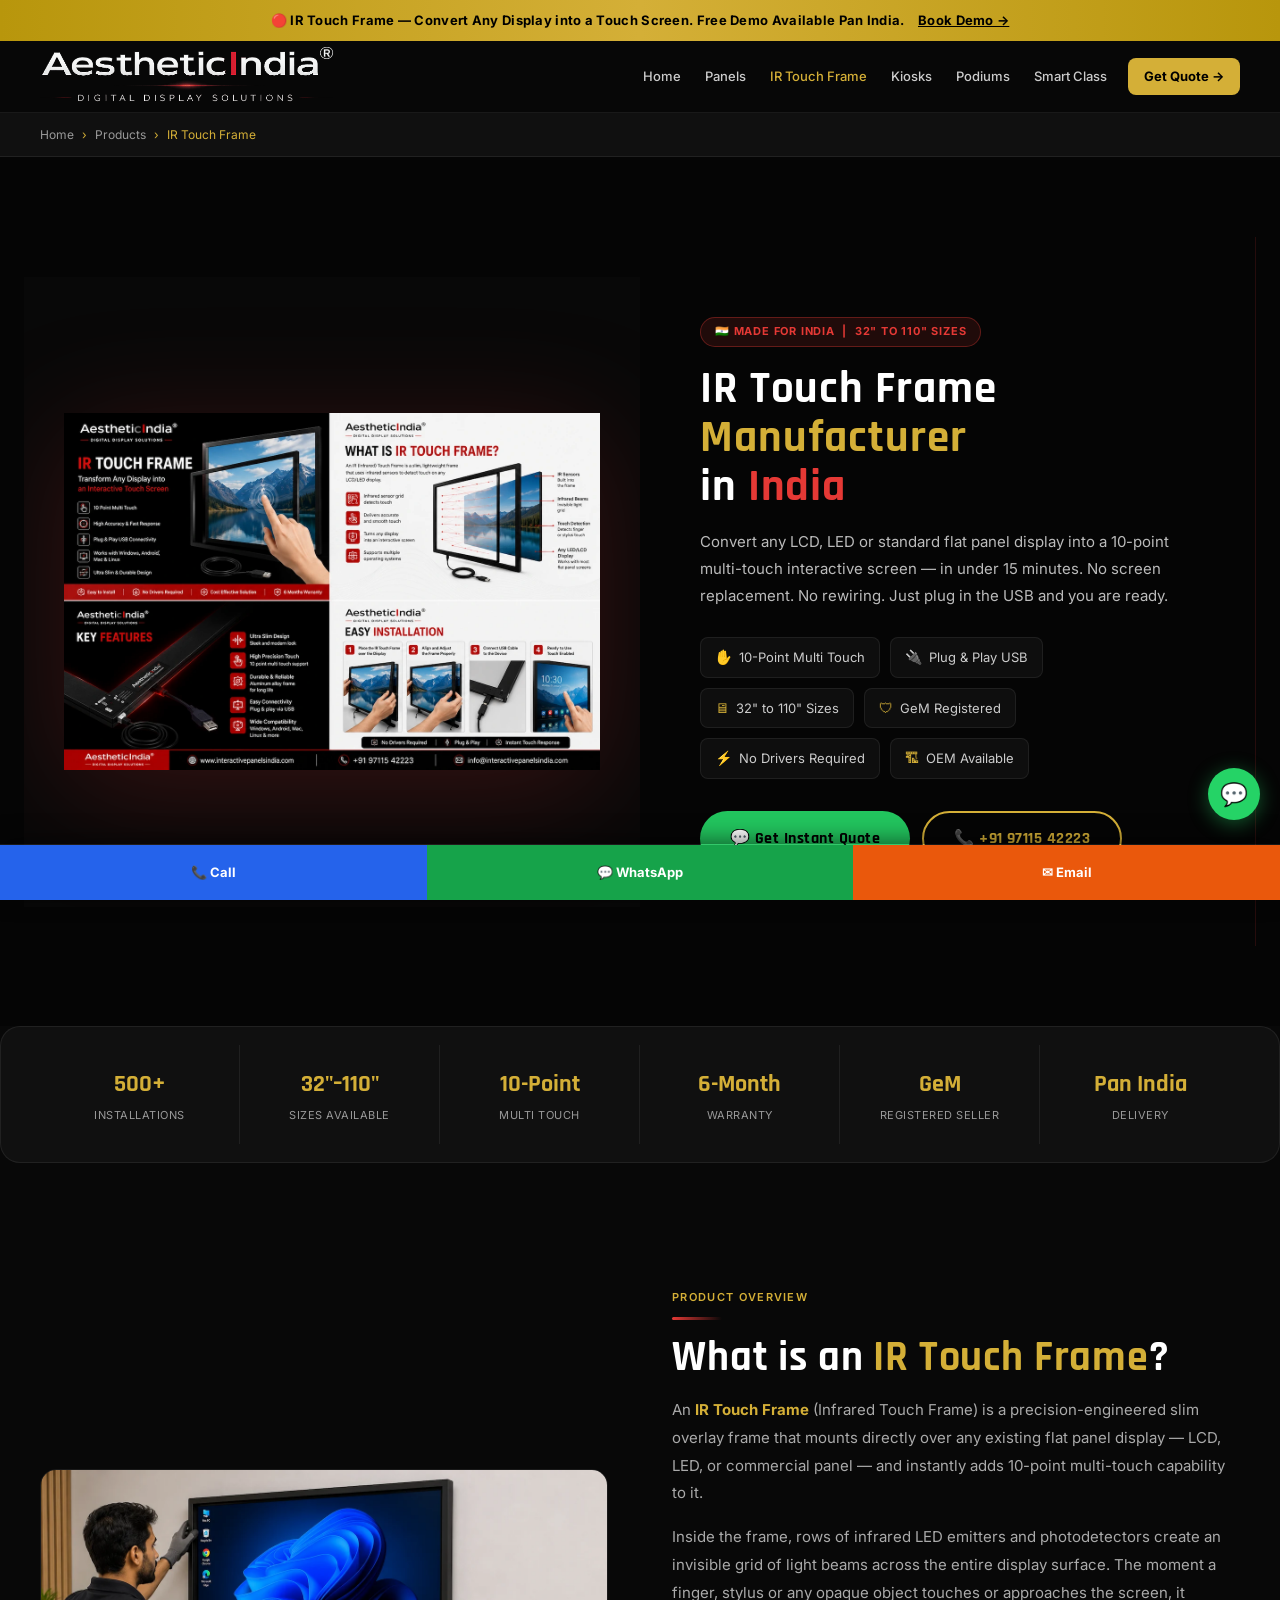
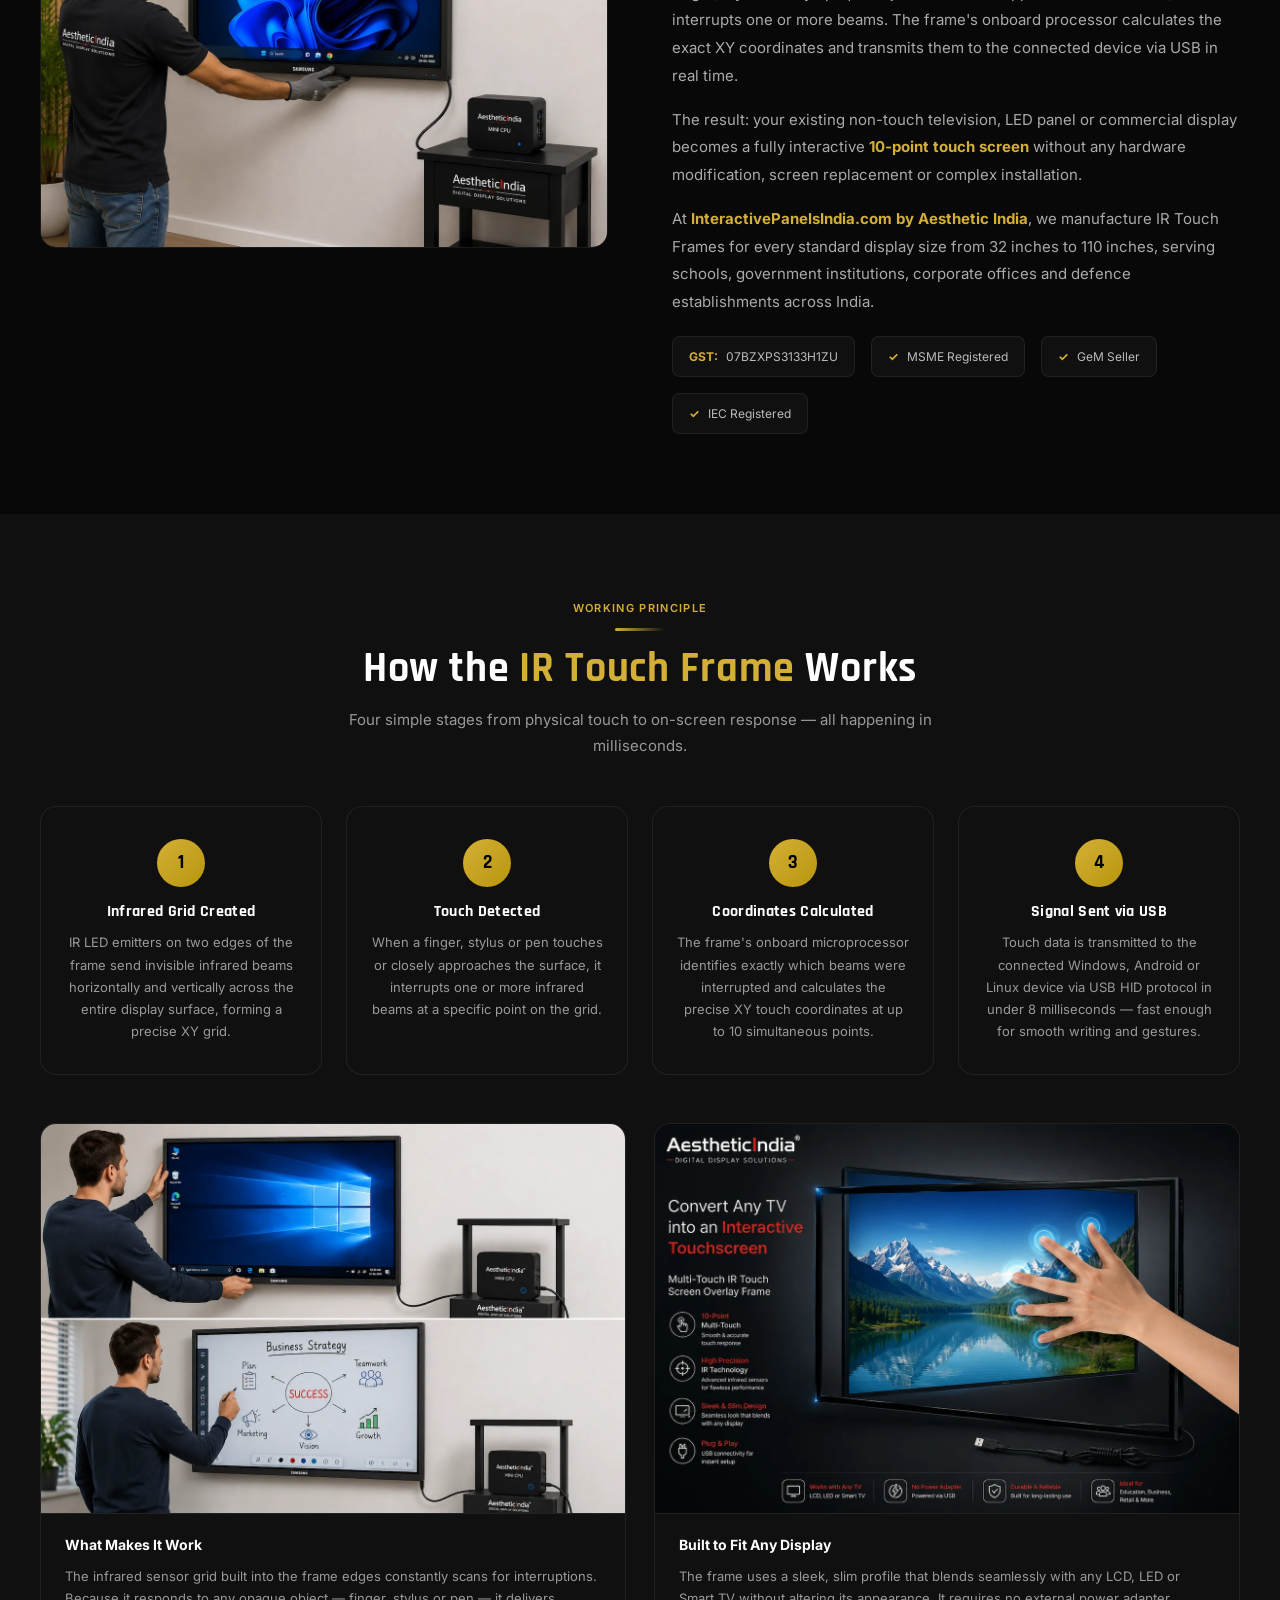
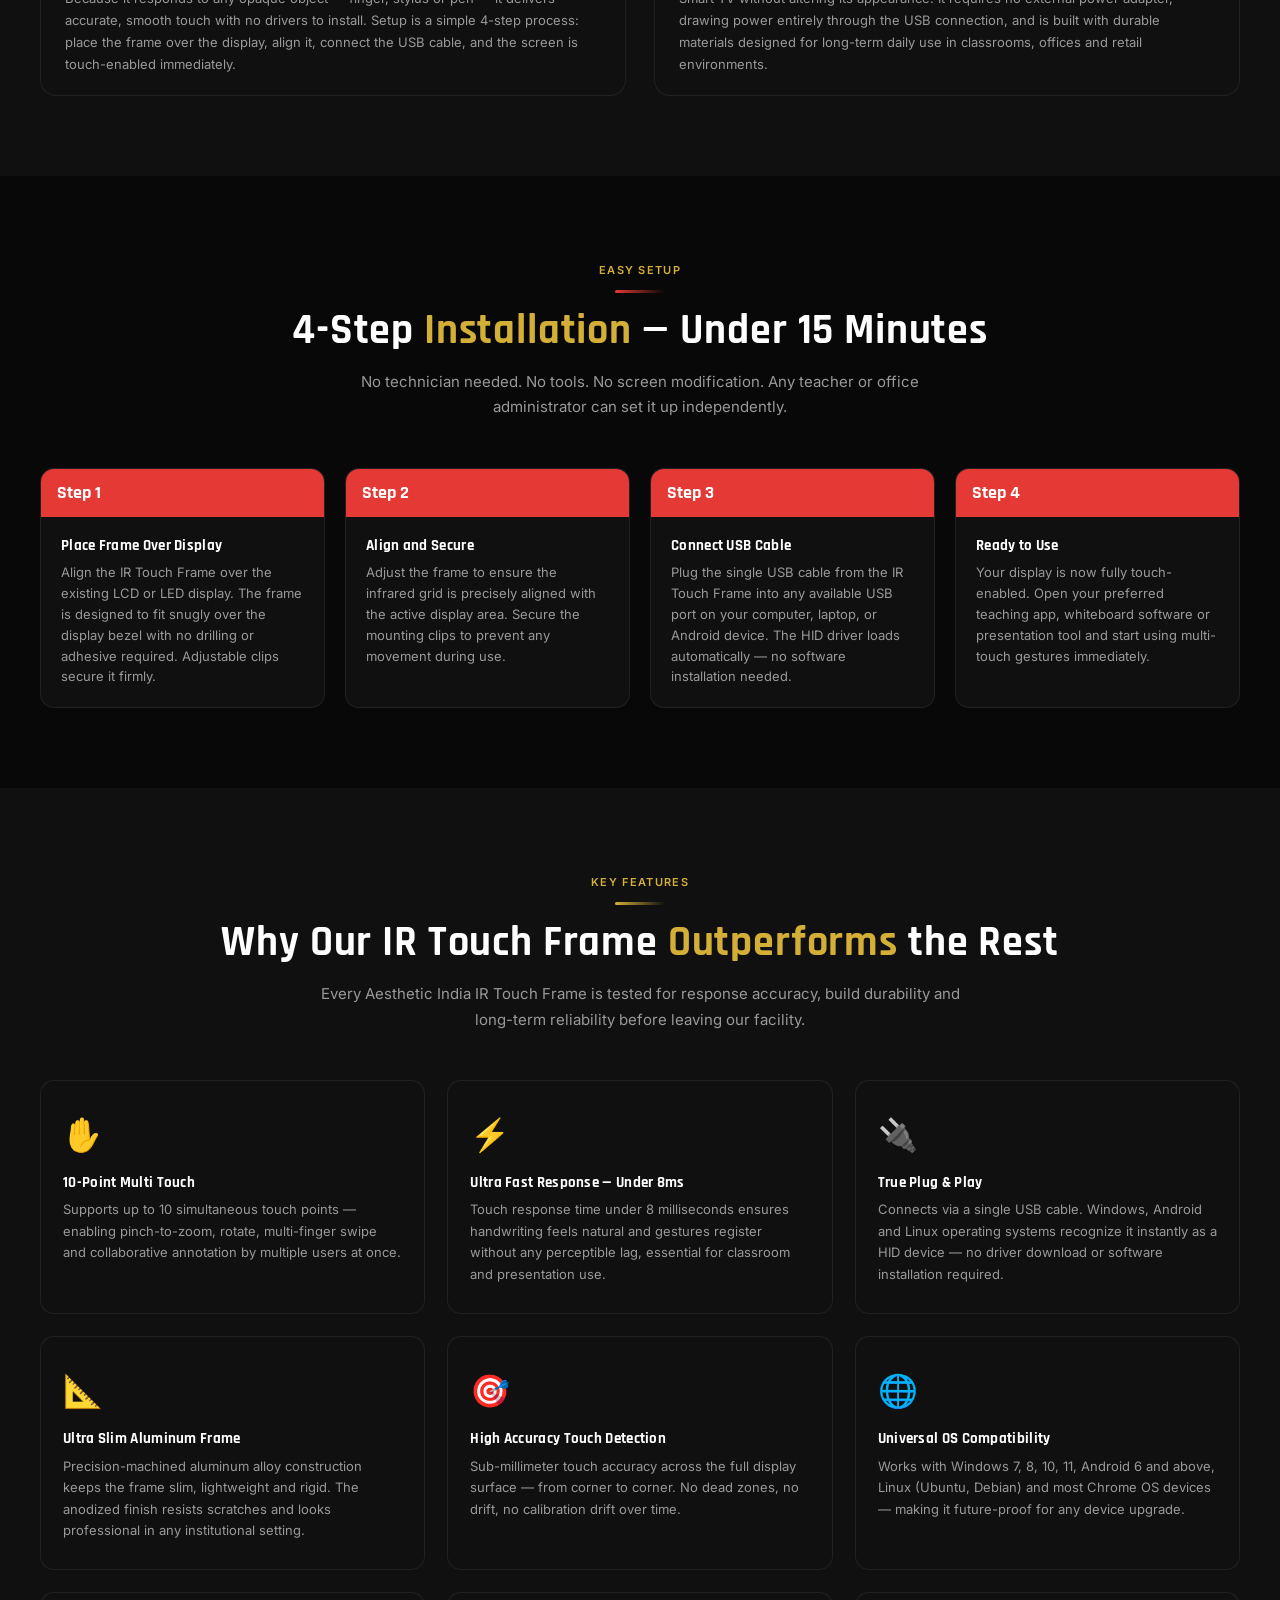
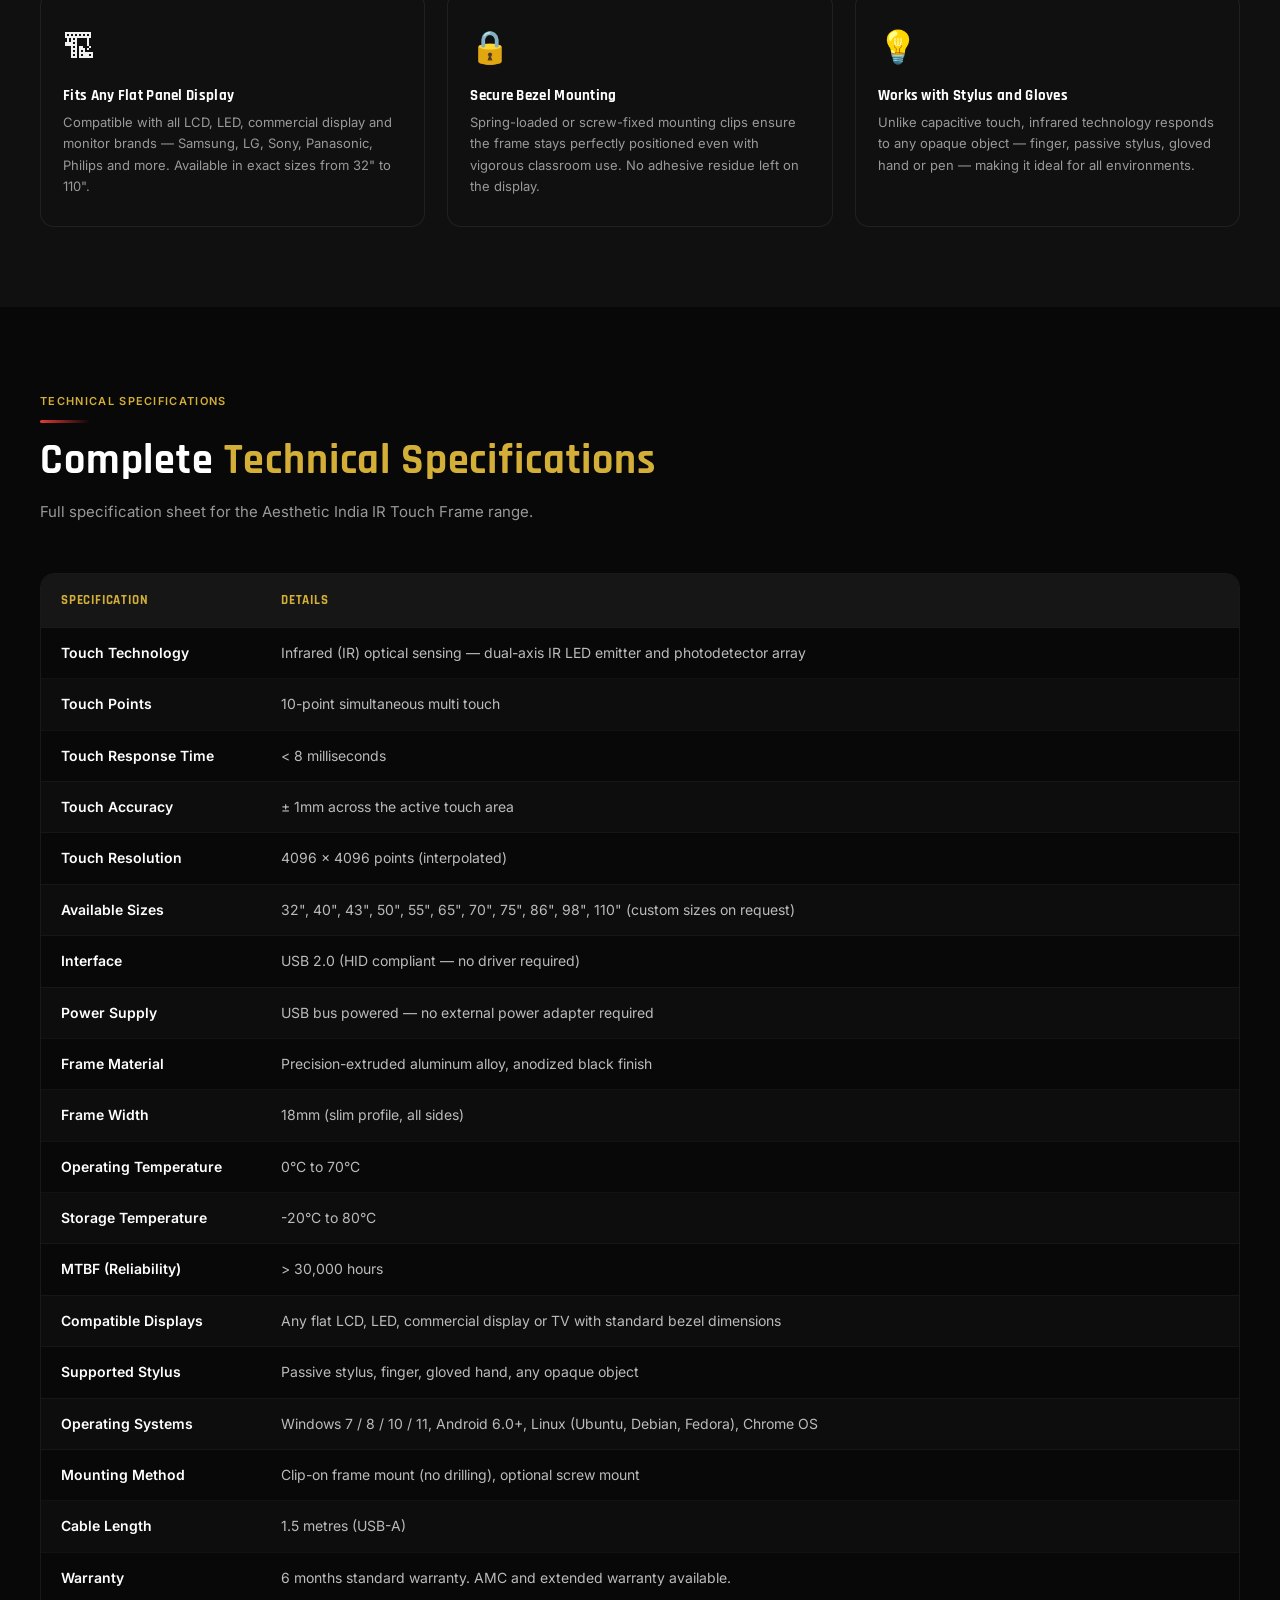
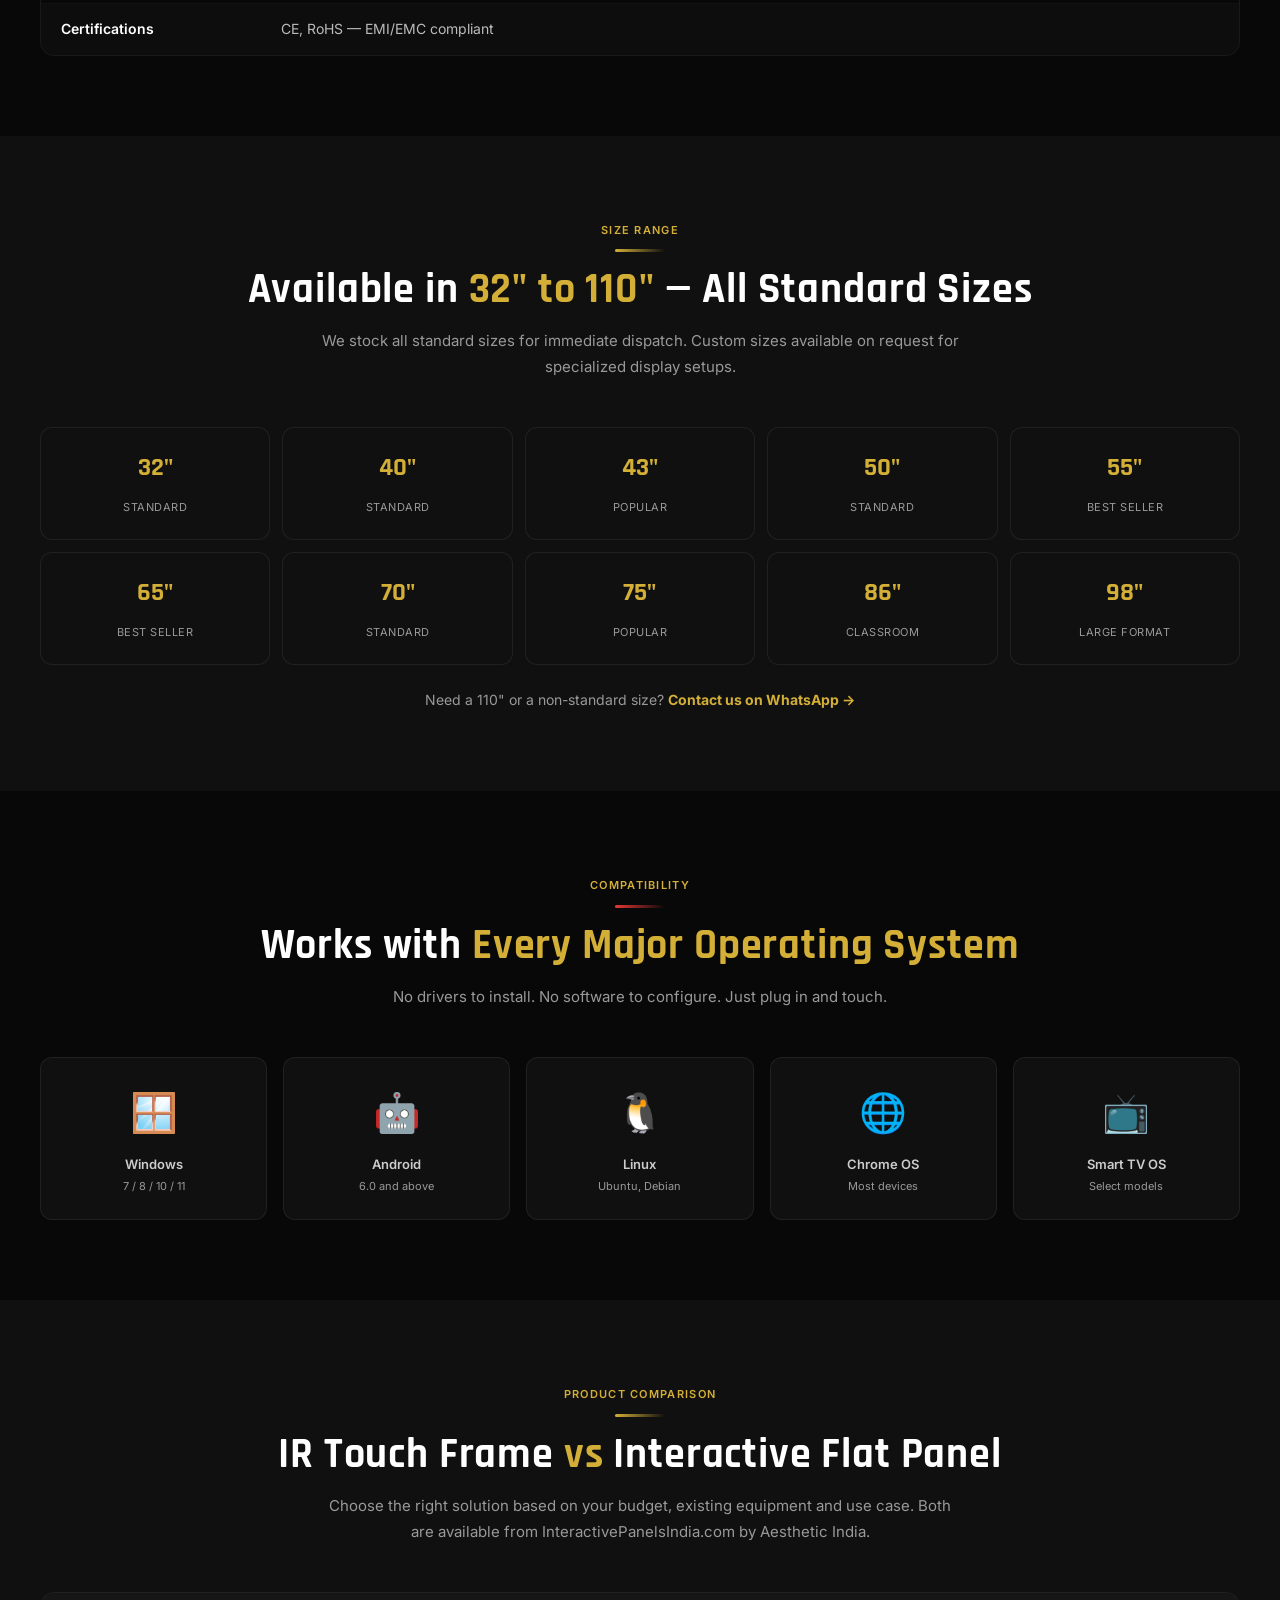
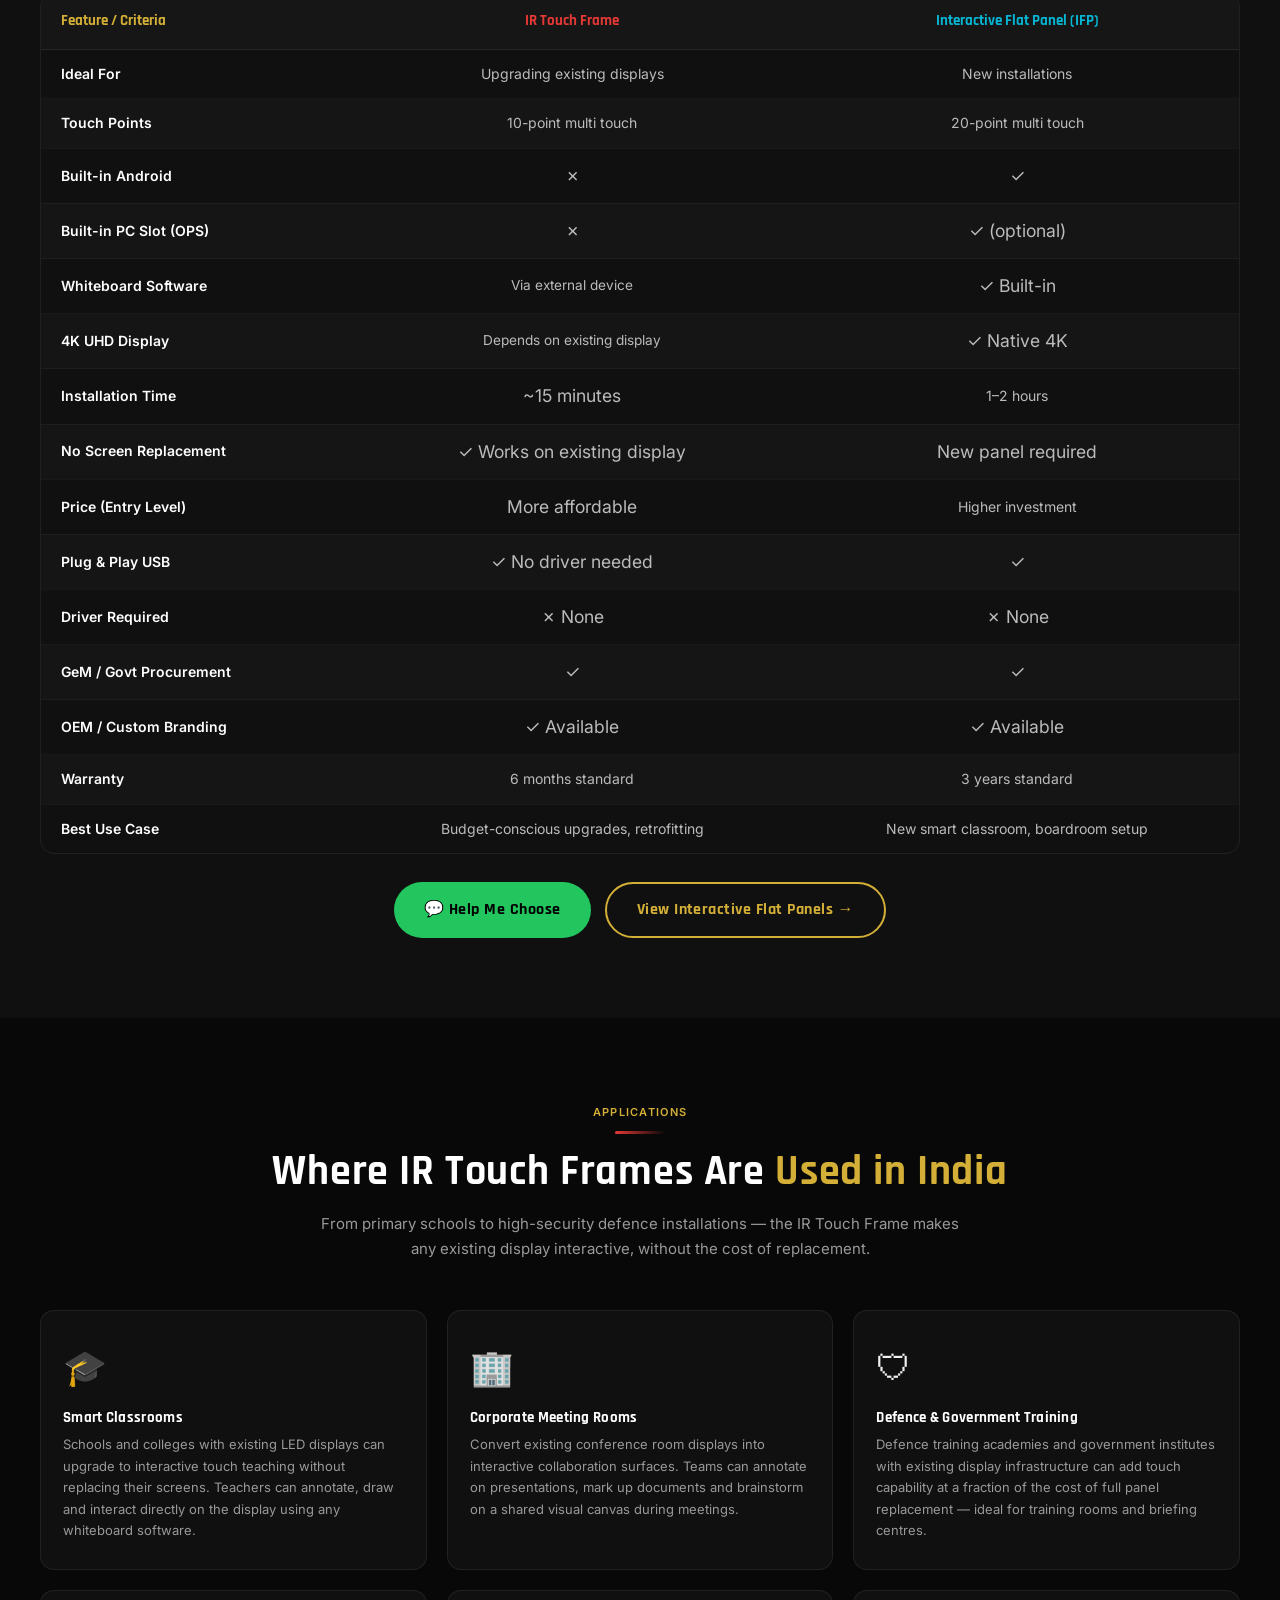
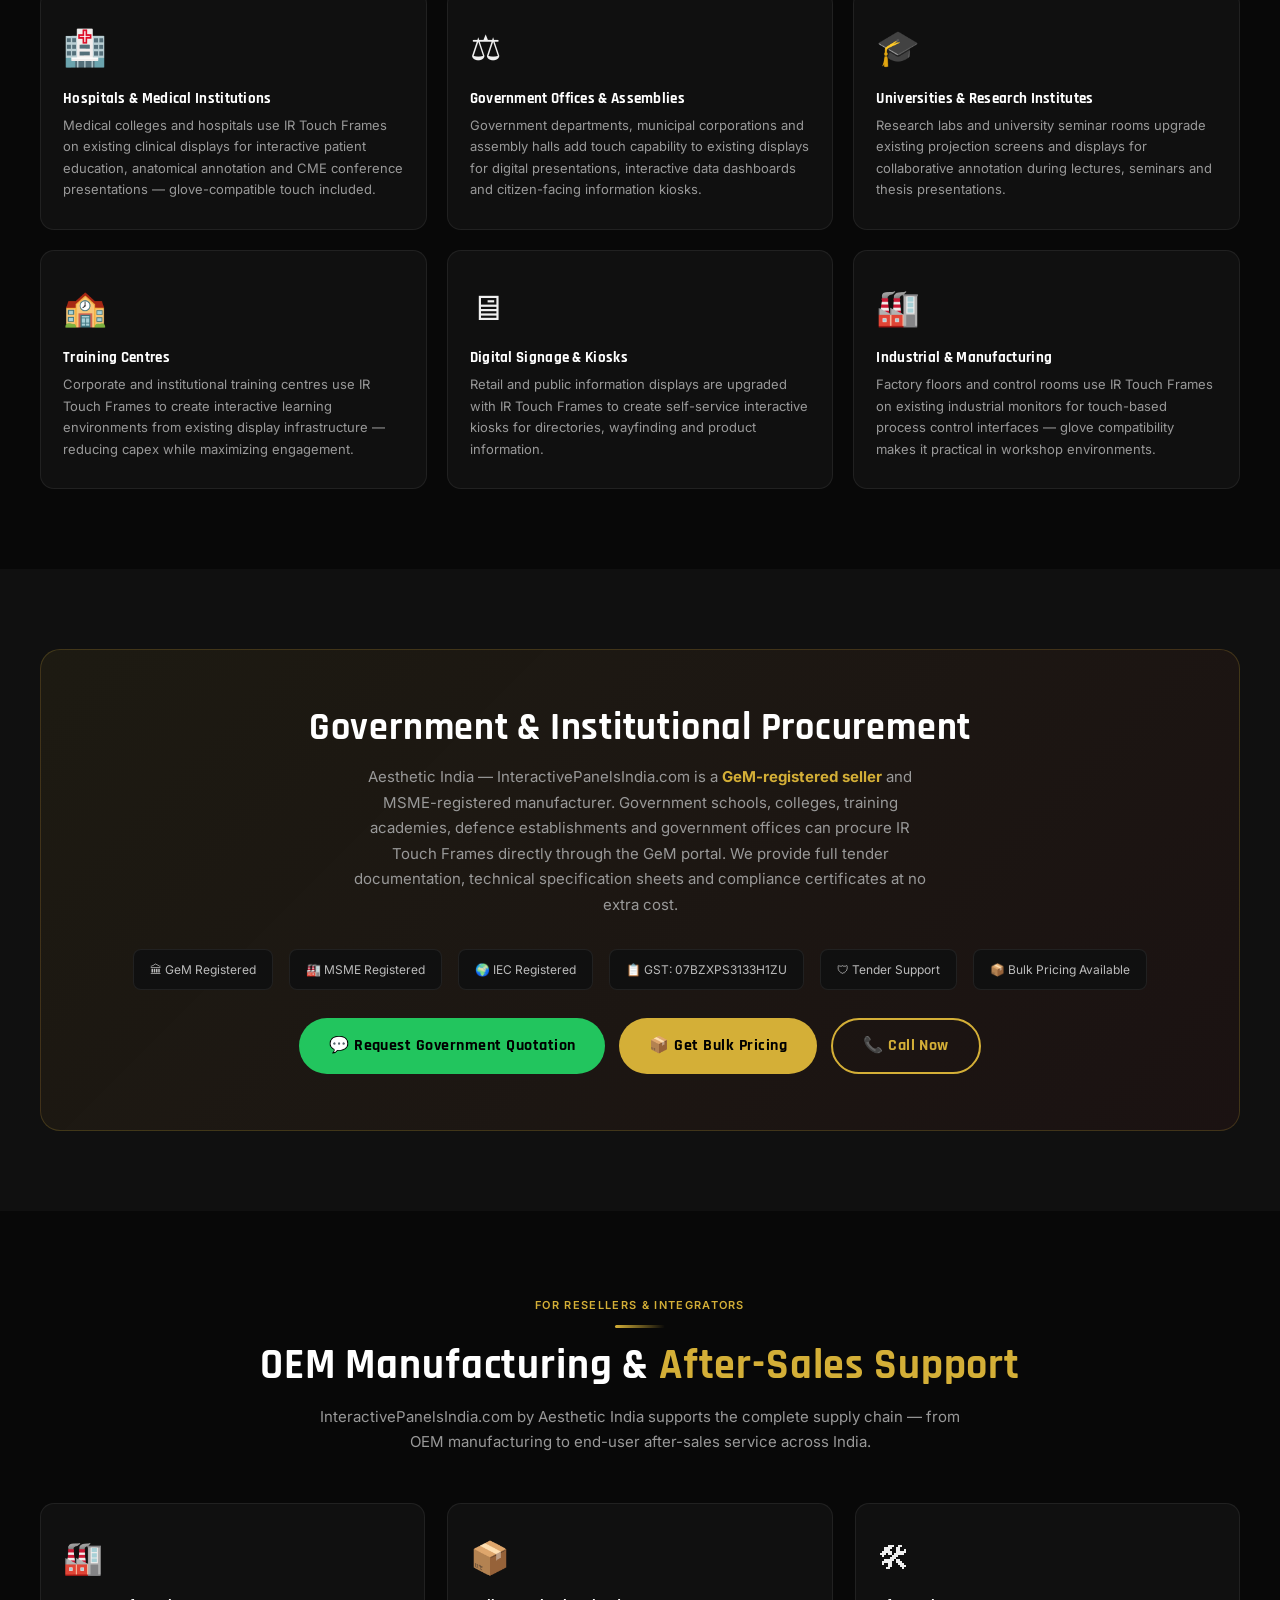
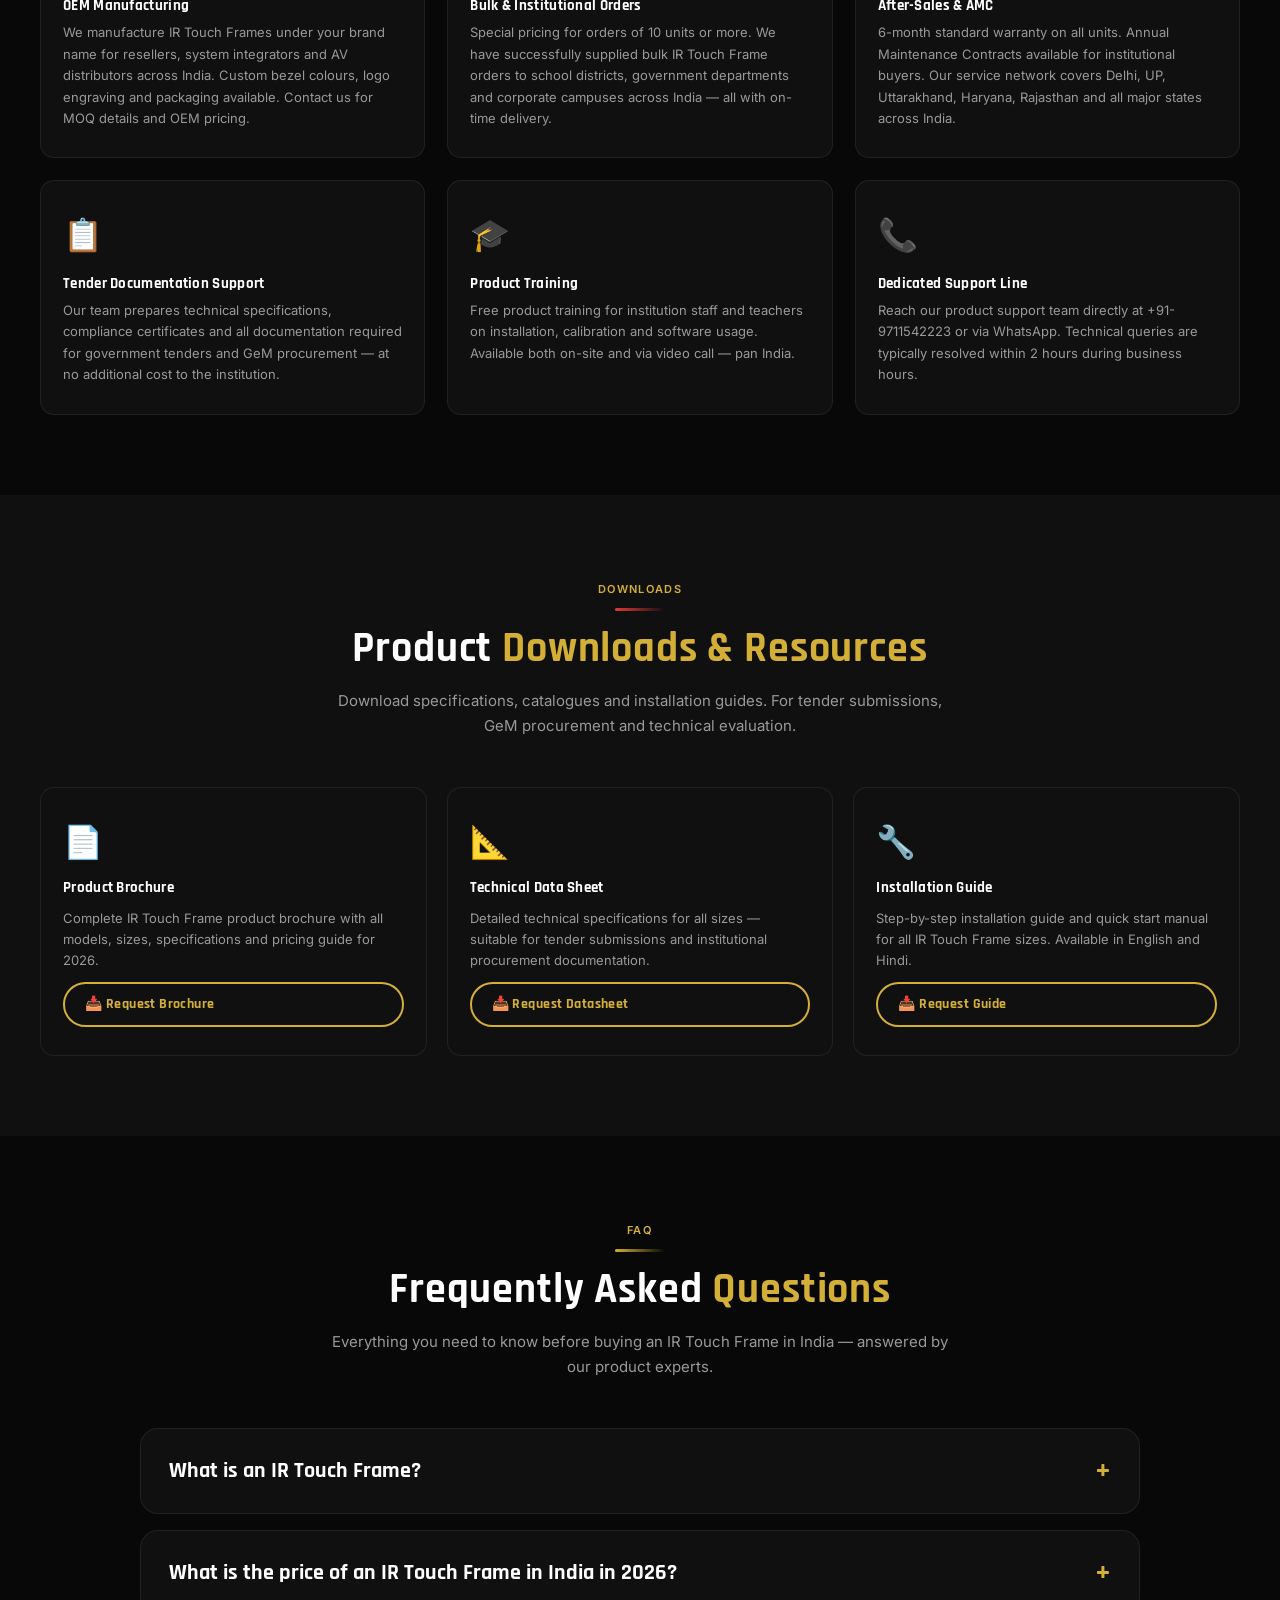
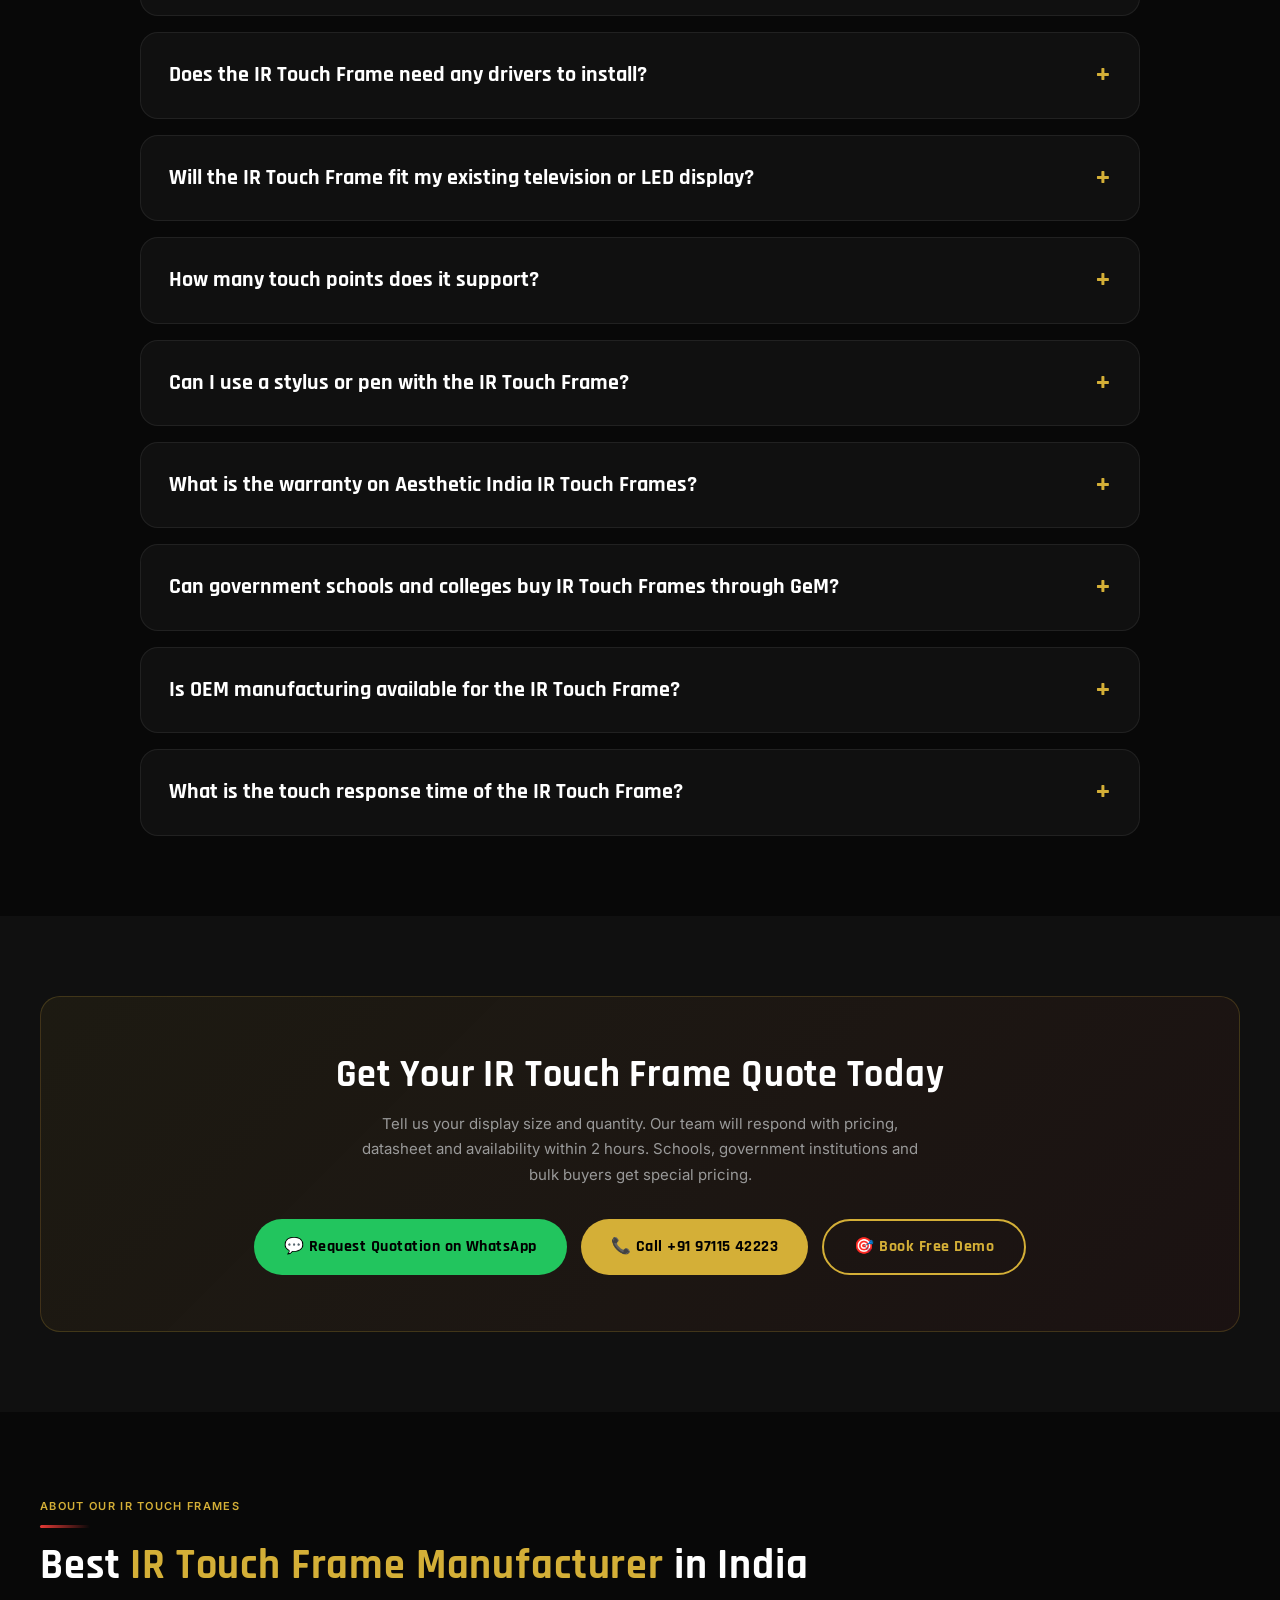
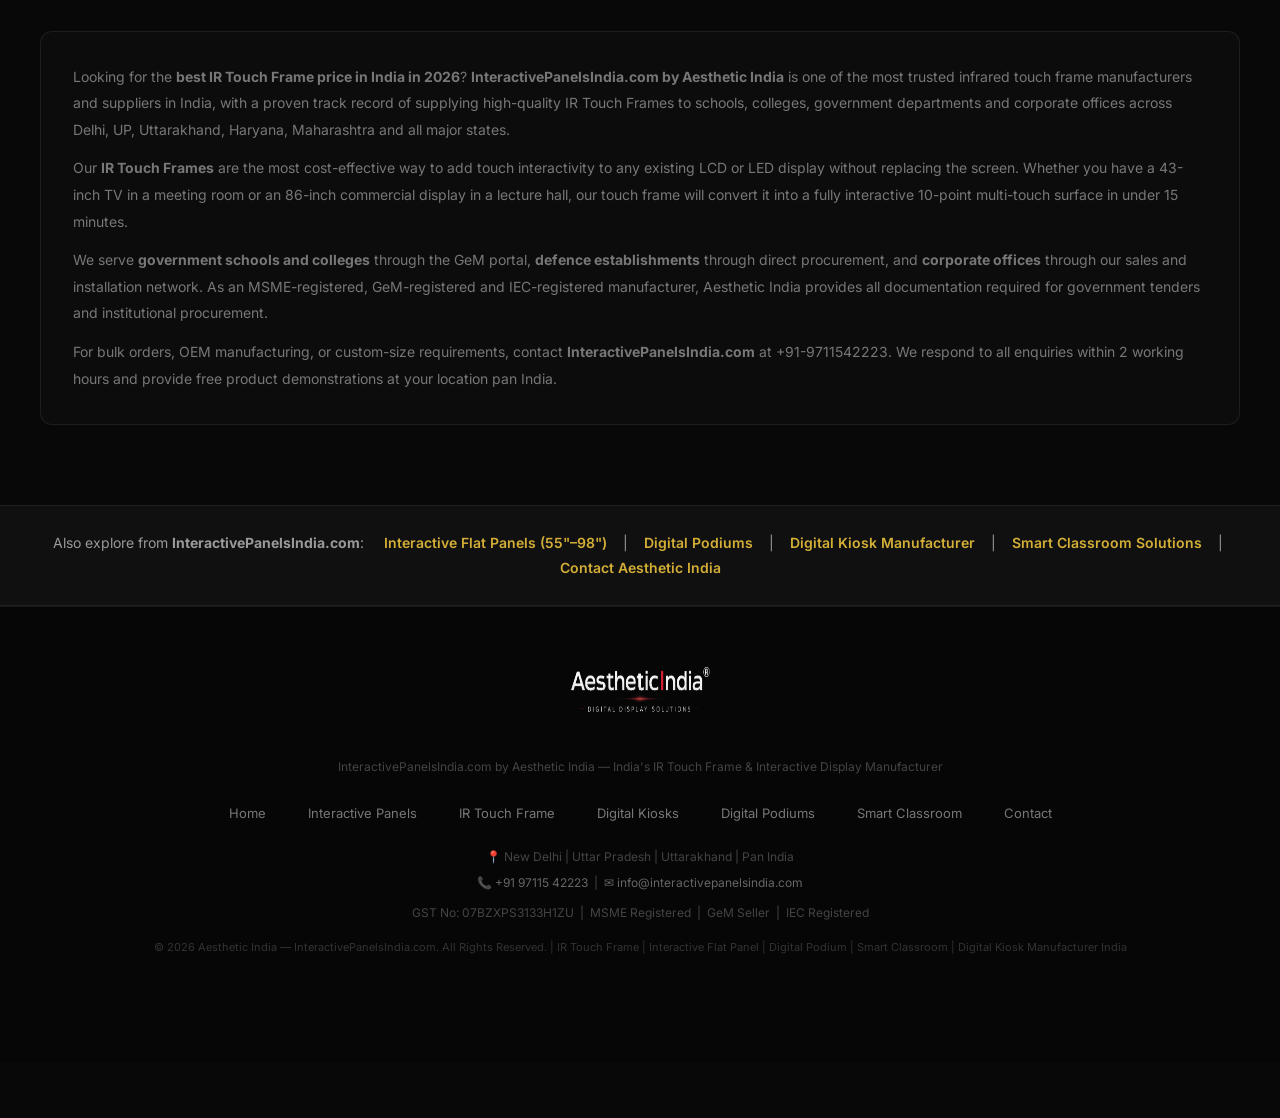
<file: ir-touch-frame.html>
<!DOCTYPE html>
<html lang="en">
<head>
<meta charset="UTF-8">
<meta name="viewport" content="width=device-width, initial-scale=1.0">
<title>IR Touch Frame Price in India 2026 | Infrared Touch Overlay Manufacturer | InteractivePanelsIndia.com</title>
<meta name="description" content="🏆 Best IR Touch Frame Manufacturer in India. Convert any LCD/LED into a 10-point multi-touch screen instantly. 32&quot; to 110&quot; sizes. Plug & Play USB. Schools, Govt & Corporate. Call +91-9711542223. Free Demo.">
<meta name="keywords" content="IR Touch Frame India, IR Touch Frame Price India, Infrared Touch Frame India, Touch Frame for LED India, IR Touch Overlay India, Touch Frame Manufacturer Delhi, IR Touch Frame 55 inch, IR Touch Frame 65 inch, IR Touch Frame 75 inch, Interactive Touch Frame India">
<meta name="robots" content="index, follow, max-snippet:-1, max-image-preview:large, max-video-preview:-1">
<meta name="revisit-after" content="7 days">
<meta name="geo.region" content="IN-DL">
<meta name="geo.placename" content="New Delhi, India">
<meta name="author" content="InteractivePanelsIndia.com by Aesthetic India">

<!-- Open Graph -->
<meta property="og:title" content="IR Touch Frame Price in India 2026 | Infrared Touch Frame Manufacturer | Aesthetic India">
<meta property="og:description" content="Convert any LCD or LED display into a 10-point multi-touch screen instantly. IR Touch Frames available in 32&quot; to 110&quot; sizes. Pan India supply. Free Demo. Call +91-9711542223.">
<meta property="og:image" content="https://interactivepanelsindia.com/Images/aesthetic-india-ir-touch-frame.webp">
<meta property="og:url" content="https://interactivepanelsindia.com/ir-touch-frame.html">
<meta property="og:type" content="product">
<meta property="og:site_name" content="InteractivePanelsIndia.com">

<!-- Twitter Card -->
<meta name="twitter:card" content="summary_large_image">
<meta name="twitter:title" content="IR Touch Frame Manufacturer India | InteractivePanelsIndia.com">
<meta name="twitter:description" content="Convert any display into a touch screen with our IR Touch Frames. 32&quot; to 110&quot; sizes. Plug & Play. Pan India supply.">
<meta name="twitter:image" content="https://interactivepanelsindia.com/Images/aesthetic-india-ir-touch-frame.webp">

<link rel="canonical" href="https://interactivepanelsindia.com/ir-touch-frame.html">
<link rel="icon" type="image/png" sizes="32x32" href="Images/favicon.png">

<!-- SCHEMA: Organization + Brand -->
<script type="application/ld+json">
{
  "@context": "https://schema.org",
  "@type": "Organization",
  "name": "Aesthetic India",
  "alternateName": ["InteractivePanelsIndia.com", "Interactive Panels India", "InteractivePanelsIndia"],
  "url": "https://interactivepanelsindia.com",
  "logo": "https://interactivepanelsindia.com/Images/aesthetic-india-logo.png",
  "description": "InteractivePanelsIndia.com by Aesthetic India is India's leading manufacturer and supplier of Interactive Flat Panels, IR Touch Frames, Digital Podiums, Digital Kiosks and Smart Classroom Solutions.",
  "telephone": "+91-9711542223",
  "email": "info@interactivepanelsindia.com",
  "taxID": "07BZXPS3133H1ZU",
  "address": {
    "@type": "PostalAddress",
    "streetAddress": "New Delhi",
    "addressLocality": "New Delhi",
    "addressRegion": "Delhi",
    "postalCode": "110001",
    "addressCountry": "IN"
  },
  "areaServed": "IN",
  "sameAs": ["https://interactivepanelsindia.com"]
}
</script>

<!-- SCHEMA: Website + SearchAction -->
<script type="application/ld+json">
{
  "@context": "https://schema.org",
  "@type": "WebSite",
  "name": "InteractivePanelsIndia.com",
  "alternateName": "Interactive Panels India",
  "url": "https://interactivepanelsindia.com",
  "potentialAction": {
    "@type": "SearchAction",
    "target": "https://interactivepanelsindia.com/?s={search_term_string}",
    "query-input": "required name=search_term_string"
  }
}
</script>

<!-- SCHEMA: Breadcrumb -->
<script type="application/ld+json">
{
  "@context": "https://schema.org",
  "@type": "BreadcrumbList",
  "itemListElement": [
    {"@type": "ListItem", "position": 1, "name": "Home", "item": "https://interactivepanelsindia.com/"},
    {"@type": "ListItem", "position": 2, "name": "Products", "item": "https://interactivepanelsindia.com/#products"},
    {"@type": "ListItem", "position": 3, "name": "IR Touch Frame", "item": "https://interactivepanelsindia.com/ir-touch-frame.html"}
  ]
}
</script>

<!-- SCHEMA: Product -->
<script type="application/ld+json">
{
  "@context": "https://schema.org",
  "@type": "Product",
  "name": "IR Touch Frame — Infrared Touch Overlay for LCD and LED Displays",
  "brand": {"@type": "Brand", "name": "Aesthetic India — InteractivePanelsIndia.com"},
  "description": "The Aesthetic India IR Touch Frame is a premium infrared touch overlay that converts any LCD, LED or standard display into a 10-point multi-touch interactive screen within minutes. Plug & Play USB connectivity, no drivers required. Available in 32 inch to 110 inch sizes.",
  "image": "https://interactivepanelsindia.com/Images/aesthetic-india-ir-touch-frame.webp",
  "sku": "AI-IRTF-001",
  "offers": {
    "@type": "Offer",
    "priceCurrency": "INR",
    "availability": "https://schema.org/InStock",
    "seller": {"@type": "Organization", "name": "Aesthetic India — InteractivePanelsIndia.com"}
  },
  "manufacturer": {
    "@type": "Organization",
    "name": "Aesthetic India",
    "url": "https://interactivepanelsindia.com",
    "telephone": "+91-9711542223"
  },
  "aggregateRating": {
    "@type": "AggregateRating",
    "ratingValue": "4.8",
    "reviewCount": "120",
    "bestRating": "5"
  }
}
</script>

<!-- SCHEMA: LocalBusiness -->
<script type="application/ld+json">
{
  "@context": "https://schema.org",
  "@type": "LocalBusiness",
  "name": "Aesthetic India — InteractivePanelsIndia.com",
  "image": "https://interactivepanelsindia.com/Images/aesthetic-india-logo.png",
  "telephone": "+91-9711542223",
  "email": "info@interactivepanelsindia.com",
  "url": "https://interactivepanelsindia.com",
  "address": {
    "@type": "PostalAddress",
    "addressLocality": "New Delhi",
    "addressRegion": "Delhi",
    "addressCountry": "IN"
  },
  "areaServed": ["New Delhi", "Uttar Pradesh", "Uttarakhand", "India"],
  "priceRange": "₹₹₹",
  "openingHours": "Mo-Sa 09:00-18:00"
}
</script>

<!-- SCHEMA: FAQPage -->
<script type="application/ld+json">
{
  "@context": "https://schema.org",
  "@type": "FAQPage",
  "mainEntity": [
    {"@type":"Question","name":"What is an IR Touch Frame?","acceptedAnswer":{"@type":"Answer","text":"An IR Touch Frame (Infrared Touch Frame) is a slim rectangular frame fitted with infrared sensors that overlays any existing LCD or LED display to add 10-point multi-touch capability. It works by creating an invisible infrared grid across the display surface — when a finger or stylus breaks this grid, touch coordinates are registered and sent to the connected device via USB. No screen replacement is required."}},
    {"@type":"Question","name":"What is the price of an IR Touch Frame in India in 2026?","acceptedAnswer":{"@type":"Answer","text":"IR Touch Frame prices in India vary by size. Smaller sizes (32\"–43\") typically start from ₹8,000, mid-range sizes (55\"–65\") range from ₹15,000 to ₹25,000, and larger sizes (75\"–110\") are priced from ₹30,000 onwards. Contact Aesthetic India at +91-9711542223 for exact pricing based on your display size and quantity."}},
    {"@type":"Question","name":"Does the IR Touch Frame work without drivers?","acceptedAnswer":{"@type":"Answer","text":"Yes. The Aesthetic India IR Touch Frame is fully Plug & Play — it connects via USB and works immediately on Windows 7, 8, 10, 11, Android and most Linux distributions without installing any additional drivers."}},
    {"@type":"Question","name":"What display sizes does the IR Touch Frame support?","acceptedAnswer":{"@type":"Answer","text":"Aesthetic India IR Touch Frames are available in sizes from 32 inches to 110 inches, covering standard display sizes including 32\", 40\", 43\", 50\", 55\", 65\", 70\", 75\", 86\", 98\", and 110\"."}},
    {"@type":"Question","name":"Can I use the IR Touch Frame on a projector screen?","acceptedAnswer":{"@type":"Answer","text":"IR Touch Frames are optimized for flat panel displays (LCD and LED). They can be adapted for use with rear-projection surfaces and some interactive whiteboard setups, but are not recommended for standard projector screens due to ambient light interference."}},
    {"@type":"Question","name":"How many touch points does the IR Touch Frame support?","acceptedAnswer":{"@type":"Answer","text":"The Aesthetic India IR Touch Frame supports 10-point simultaneous multi-touch, enabling gestures like pinch-to-zoom, rotate, swipe and multi-finger drawing that are essential for classroom and presentation environments."}},
    {"@type":"Question","name":"What is the warranty on Aesthetic India IR Touch Frames?","acceptedAnswer":{"@type":"Answer","text":"Aesthetic India provides a 6-month warranty on all IR Touch Frames. Extended warranty options and Annual Maintenance Contracts (AMC) are available for bulk and institutional orders."}},
    {"@type":"Question","name":"Is OEM manufacturing available for IR Touch Frames?","acceptedAnswer":{"@type":"Answer","text":"Yes. Aesthetic India offers OEM and white-label IR Touch Frame manufacturing for resellers, system integrators and AV companies across India. Contact us for OEM pricing and MOQ details."}},
    {"@type":"Question","name":"Can government institutions procure IR Touch Frames through GeM?","acceptedAnswer":{"@type":"Answer","text":"Yes. Aesthetic India is a registered GeM (Government e-Marketplace) seller. Government schools, colleges, training institutes and government offices can procure IR Touch Frames directly through the GeM portal. We provide all required documentation for tender and GeM procurement."}},
    {"@type":"Question","name":"How long does it take to install an IR Touch Frame?","acceptedAnswer":{"@type":"Answer","text":"Installation takes approximately 10 to 15 minutes. The frame slides over the display bezel, is secured in place, and connects to the computer via a single USB cable. No tools, drilling or screen modification is required."}}
  ]
}
</script>

<link rel="stylesheet" href="style.css">
<link rel="preconnect" href="https://fonts.googleapis.com">
<link rel="preconnect" href="https://fonts.gstatic.com" crossorigin>
<link href="https://fonts.googleapis.com/css2?family=Rajdhani:wght@500;600;700&family=Inter:wght@400;500;600&display=swap" rel="stylesheet">

<style>
/* ── PAGE-SPECIFIC TOKENS (inherits style.css vars) ── */
:root {
  --red: #e53935;
  --red-dim: rgba(229,57,53,0.12);
}

/* ── OFFER STRIP ── */
.offer-strip {
  background: linear-gradient(90deg, #b8960c, var(--gold), #b8960c);
  color: #000; text-align: center;
  padding: 10px 20px; font-size: 13px; font-weight: 700;
  font-family: var(--font-body); letter-spacing: 0.3px;
}
.offer-strip a { color: #000; text-decoration: underline; margin-left: 10px; }

/* ── BREADCRUMB ── */
.breadcrumb {
  background: var(--bg-card);
  border-bottom: 1px solid var(--border);
  padding: 12px 24px;
}
.breadcrumb-inner {
  max-width: var(--max); margin: 0 auto;
  display: flex; align-items: center; gap: 8px;
  font-size: 12px; color: var(--muted);
}
.breadcrumb-inner a { color: var(--muted); transition: color 0.2s; }
.breadcrumb-inner a:hover { color: var(--gold); }
.breadcrumb-inner span { color: var(--gold); }
.bc-sep { color: #444; }

/* ── INNER HERO OVERRIDE ── */
.irtf-hero {
  position: relative; overflow: hidden;
  min-height: 70vh;
  display: grid; grid-template-columns: 1fr 1fr;
  align-items: center;
  background: #050505;
}
.irtf-hero-left {
  padding: 80px 60px 80px 60px;
  position: relative; z-index: 2;
  border-right: 1px solid rgba(229,57,53,0.15);
}
.irtf-hero-right {
  position: relative; overflow: hidden;
  background: #080808;
  display: flex; align-items: center; justify-content: center;
  padding: 40px;
  min-height: 70vh;
}
.irtf-hero-right img {
  width: 100%; max-width: 560px;
  height: auto; object-fit: contain;
  display: block;
  filter: drop-shadow(0 20px 60px rgba(229,57,53,0.2));
  animation: floatImg 5s ease-in-out infinite;
}
@keyframes floatImg {
  0%, 100% { transform: translateY(0); }
  50% { transform: translateY(-12px); }
}
.irtf-badge {
  display: inline-flex; align-items: center; gap: 8px;
  background: var(--red-dim); border: 1px solid rgba(229,57,53,0.35);
  color: var(--red); font-size: 11px; font-weight: 700;
  padding: 5px 14px; border-radius: 50px;
  text-transform: uppercase; letter-spacing: 0.8px;
  margin-bottom: 18px;
}
.irtf-hero-left h1 {
  font-family: var(--font-head);
  font-size: clamp(2rem, 3.5vw, 3.4rem);
  font-weight: 700; line-height: 1.1;
  color: var(--white); margin-bottom: 16px;
}
.irtf-hero-left h1 span { color: var(--gold); }
.irtf-hero-left h1 em { color: var(--red); font-style: normal; }
.irtf-sub {
  font-size: 15px; color: #bbb;
  max-width: 480px; line-height: 1.8;
  margin-bottom: 28px;
}
.irtf-quick-facts {
  display: flex; flex-wrap: wrap; gap: 10px;
  margin-bottom: 32px;
}
.irtf-fact {
  display: flex; align-items: center; gap: 7px;
  background: rgba(255,255,255,0.04); border: 1px solid var(--border);
  border-radius: 8px; padding: 8px 14px;
  font-size: 13px; color: #ccc;
}
.irtf-fact-icon { color: var(--gold); font-size: 14px; }
.irtf-hero-btns { display: flex; gap: 12px; flex-wrap: wrap; }

/* ── PROOF STRIP ── */
.proof-strip {
  display: flex; justify-content: center;
  background: var(--bg-card);
  border-top: 1px solid var(--border); border-bottom: 1px solid var(--border);
}
.proof-item {
  display: flex; flex-direction: column; align-items: center;
  padding: 20px 36px; border-right: 1px solid var(--border);
  text-align: center; flex: 1; max-width: 200px;
}
.proof-item:last-child { border-right: none; }
.proof-item strong {
  font-family: var(--font-head); font-size: 1.5rem;
  color: var(--gold); font-weight: 700; display: block; margin-bottom: 3px;
}
.proof-item span { font-size: 11px; color: var(--muted); text-transform: uppercase; letter-spacing: 0.5px; }

/* ── SECTION HELPERS ── */
.section-alt { background: var(--bg-card); }
.gold-line {
  width: 50px; height: 3px;
  background: linear-gradient(90deg, var(--gold), transparent);
  border-radius: 2px; margin-bottom: 14px;
}
.red-line {
  width: 50px; height: 3px;
  background: linear-gradient(90deg, var(--red), transparent);
  border-radius: 2px; margin-bottom: 14px;
}

/* ── WHAT IS SECTION ── */
.what-grid {
  display: grid; grid-template-columns: 1fr 1fr;
  gap: 64px; align-items: center;
}
.what-img {
  border-radius: 16px; overflow: hidden;
  border: 1px solid var(--border);
}
.what-img img { width: 100%; height: auto; display: block; }
.what-text p { color: #aaa; line-height: 1.85; margin-bottom: 16px; font-size: 15px; }
.what-text p strong { color: var(--gold); }

/* ── HOW IT WORKS ── */
.works-steps {
  display: grid; grid-template-columns: repeat(4, 1fr);
  gap: 24px; margin-top: 16px;
}
.works-step {
  background: var(--bg-card); border: 1px solid var(--border);
  border-radius: 16px; padding: 32px 24px; text-align: center;
  position: relative; transition: border-color 0.25s, transform 0.25s;
}
.works-step:hover { border-color: var(--gold); transform: translateY(-4px); }
.works-step-num {
  width: 48px; height: 48px;
  background: linear-gradient(135deg, var(--gold), #b8960c);
  color: #000; font-family: var(--font-head); font-weight: 700; font-size: 1.2rem;
  border-radius: 50%; display: flex; align-items: center; justify-content: center;
  margin: 0 auto 16px;
}
.works-step h3 { font-size: 1rem; font-weight: 700; color: var(--white); margin-bottom: 10px; }
.works-step p { font-size: 13px; color: var(--muted); line-height: 1.7; }

/* ── INSTALLATION ── */
.install-grid {
  display: grid; grid-template-columns: repeat(4, 1fr);
  gap: 20px;
}
.install-step {
  background: var(--bg-card); border: 1px solid var(--border);
  border-radius: 14px; overflow: hidden;
  transition: border-color 0.25s, transform 0.25s;
}
.install-step:hover { border-color: rgba(229,57,53,0.4); transform: translateY(-3px); }
.install-step-num {
  background: var(--red); color: #fff;
  font-family: var(--font-head); font-weight: 700; font-size: 1.1rem;
  padding: 10px 16px; display: flex; align-items: center; gap: 10px;
}
.install-step-body { padding: 20px; }
.install-step-body h3 { font-size: 15px; font-weight: 700; color: var(--white); margin-bottom: 8px; }
.install-step-body p { font-size: 13px; color: var(--muted); line-height: 1.6; }

/* ── FEATURES GRID ── */
.feat-grid-3 { display: grid; grid-template-columns: repeat(3, 1fr); gap: 22px; }
.feat-card {
  background: var(--bg-card); border: 1px solid var(--border);
  border-radius: 14px; padding: 28px 22px;
  transition: border-color 0.25s, transform 0.25s;
}
.feat-card:hover { border-color: var(--gold); transform: translateY(-3px); }
.feat-icon { font-size: 2rem; margin-bottom: 14px; }
.feat-card h3 { font-size: 15px; font-weight: 700; color: var(--white); margin-bottom: 8px; }
.feat-card p { font-size: 13px; color: var(--muted); line-height: 1.65; }

/* ── SPECS TABLE ── */
.specs-table-wrap { overflow-x: auto; border-radius: 14px; border: 1px solid var(--border); }
.specs-table {
  width: 100%; border-collapse: collapse;
  font-size: 14px;
}
.specs-table th {
  background: var(--bg-card2); color: var(--gold);
  padding: 16px 20px; text-align: left;
  font-family: var(--font-head); font-weight: 700;
  font-size: 13px; letter-spacing: 0.8px; text-transform: uppercase;
  border-bottom: 1px solid var(--border);
}
.specs-table td {
  padding: 14px 20px; color: #ccc;
  border-bottom: 1px solid rgba(255,255,255,0.04);
  vertical-align: top;
}
.specs-table tr:last-child td { border-bottom: none; }
.specs-table tr:nth-child(even) td { background: rgba(255,255,255,0.02); }
.specs-table .spec-label { color: var(--white); font-weight: 600; width: 220px; }
.specs-table .spec-value { color: #bbb; }

/* ── SIZES TABLE ── */
.sizes-grid {
  display: grid; grid-template-columns: repeat(5, 1fr);
  gap: 12px;
}
.size-card {
  background: var(--bg-card); border: 1px solid var(--border);
  border-radius: 12px; padding: 20px 12px; text-align: center;
  transition: border-color 0.25s, transform 0.25s, background 0.25s;
  cursor: default;
}
.size-card:hover {
  border-color: var(--gold); transform: translateY(-3px);
  background: rgba(212,175,55,0.06);
}
.size-card strong {
  display: block; font-family: var(--font-head);
  font-size: 1.6rem; font-weight: 700; color: var(--gold);
  margin-bottom: 4px;
}
.size-card span { font-size: 11px; color: var(--muted); text-transform: uppercase; letter-spacing: 0.5px; }

/* ── COMPARISON TABLE ── */
.comp-table-wrap { overflow-x: auto; border-radius: 14px; border: 1px solid var(--border); }
.comp-table {
  width: 100%; border-collapse: collapse; font-size: 14px;
}
.comp-table th {
  background: var(--bg-card2); padding: 16px 20px;
  font-family: var(--font-head); font-weight: 700; font-size: 15px;
  border-bottom: 1px solid var(--border);
}
.comp-table th:first-child { color: var(--gold); text-align: left; }
.comp-table th:nth-child(2) { color: var(--red); text-align: center; }
.comp-table th:nth-child(3) { color: #06b6d4; text-align: center; }
.comp-table td {
  padding: 13px 20px; color: #bbb;
  border-bottom: 1px solid rgba(255,255,255,0.04);
}
.comp-table td:first-child { color: var(--white); font-weight: 600; }
.comp-table td:nth-child(2), .comp-table td:nth-child(3) { text-align: center; }
.comp-table tr:last-child td { border-bottom: none; }
.comp-table tr:nth-child(even) td { background: rgba(255,255,255,0.02); }
.comp-yes { color: #22c55e; font-size: 1.1rem; }
.comp-no { color: #ef4444; font-size: 1.1rem; }
.comp-part { color: var(--gold); font-size: 0.85rem; }

/* ── APPLICATIONS ── */
.apps-grid { display: grid; grid-template-columns: repeat(3, 1fr); gap: 20px; }
.app-card {
  background: var(--bg-card); border: 1px solid var(--border);
  border-radius: 14px; padding: 28px 22px;
  transition: border-color 0.25s, transform 0.25s;
}
.app-card:hover { border-color: rgba(229,57,53,0.35); transform: translateY(-3px); }
.app-icon { font-size: 2.2rem; margin-bottom: 14px; }
.app-card h3 { font-size: 15px; font-weight: 700; color: var(--white); margin-bottom: 8px; }
.app-card p { font-size: 13px; color: var(--muted); line-height: 1.65; }

/* ── INFOGRAPHIC SECTION ── */
.infographic-grid { display: grid; grid-template-columns: 1fr 1fr; gap: 28px; }
.infographic-card {
  background: var(--bg-card); border: 1px solid var(--border);
  border-radius: 16px; overflow: hidden;
  transition: border-color 0.25s, transform 0.25s;
}
.infographic-card:hover { border-color: rgba(229,57,53,0.3); transform: translateY(-3px); }
.infographic-card img { width: 100%; height: auto; display: block; }
.infographic-caption {
  padding: 20px 24px; font-size: 13px; color: var(--muted);
  border-top: 1px solid var(--border); text-align: left;
}

/* ── OS SUPPORT ── */
.os-grid { display: grid; grid-template-columns: repeat(5, 1fr); gap: 16px; }
.os-card {
  background: var(--bg-card); border: 1px solid var(--border);
  border-radius: 12px; padding: 24px 16px; text-align: center;
  transition: border-color 0.25s, transform 0.25s;
}
.os-card:hover { border-color: var(--gold); transform: translateY(-3px); }
.os-icon { font-size: 2.4rem; margin-bottom: 10px; }
.os-card p { font-size: 13px; color: #ccc; font-weight: 600; }
.os-card span { font-size: 11px; color: var(--muted); display: block; margin-top: 3px; }

/* ── GOVT / CTA BOX ── */
.govt-cta-box {
  background: linear-gradient(135deg, rgba(212,175,55,0.07), rgba(229,57,53,0.05));
  border: 1px solid rgba(212,175,55,0.2);
  border-radius: 20px; padding: 56px 48px; text-align: center;
}
.govt-cta-box h2 { font-size: clamp(1.6rem, 3vw, 2.4rem); color: var(--white); margin-bottom: 14px; }
.govt-cta-box p { color: var(--muted); max-width: 580px; margin: 0 auto 32px; font-size: 15px; line-height: 1.7; }
.cta-btns { display: flex; gap: 14px; justify-content: center; flex-wrap: wrap; }

/* ── DOWNLOADS ── */
.downloads-grid { display: grid; grid-template-columns: repeat(3, 1fr); gap: 20px; }
.download-card {
  background: var(--bg-card); border: 1px solid var(--border);
  border-radius: 14px; padding: 28px 22px;
  display: flex; flex-direction: column; gap: 12px;
  transition: border-color 0.25s;
}
.download-card:hover { border-color: var(--gold); }
.download-icon { font-size: 2rem; }
.download-card h3 { font-size: 15px; font-weight: 700; color: var(--white); margin: 0; }
.download-card p { font-size: 13px; color: var(--muted); line-height: 1.6; flex: 1; }

/* ── INTERNAL LINKS BAR ── */
.internal-links-bar {
  background: var(--bg-card);
  border-top: 1px solid var(--border); border-bottom: 1px solid var(--border);
  padding: 24px; text-align: center;
}
.internal-links-bar p { color: var(--muted); font-size: 14px; line-height: 1.8; }
.internal-links-bar a { color: var(--gold); font-weight: 600; margin: 0 8px; }
.internal-links-bar a:hover { text-decoration: underline; }

/* ── TRUST BADGES ── */
.trust-badges {
  display: flex; flex-wrap: wrap; justify-content: center;
  gap: 16px; margin-top: 32px;
}
.trust-badge {
  display: flex; align-items: center; gap: 8px;
  background: var(--bg-card); border: 1px solid var(--border);
  border-radius: 8px; padding: 10px 16px;
  font-size: 12px; color: #bbb;
}
.trust-badge strong { color: var(--gold); }

/* ── SEO TEXT ── */
.seo-block {
  background: rgba(255,255,255,0.02); border: 1px solid var(--border);
  border-radius: 12px; padding: 32px; margin-top: 40px;
}
.seo-block p { font-size: 14px; color: #777; line-height: 1.9; margin-bottom: 12px; }
.seo-block p:last-child { margin-bottom: 0; }

/* ── REVEAL ── */
.reveal { opacity: 0; transform: translateY(24px); transition: opacity 0.6s ease, transform 0.6s ease; }
.reveal.visible { opacity: 1; transform: translateY(0); }

/* ── FOOTER ── */
footer {
  background: #060606; border-top: 1px solid var(--border);
  padding: 60px 40px 100px; text-align: center;
}
.footer-logo { display: flex; justify-content: center; margin-bottom: 24px; }
.footer-brand { font-size: 12px; color: #444; margin-bottom: 24px; }
.footer-links { display: flex; flex-wrap: wrap; justify-content: center; gap: 24px; margin-bottom: 20px; }
.footer-links a { font-size: 13px; color: #777; transition: color 0.2s; }
.footer-links a:hover { color: var(--gold); }
.footer-info p { font-size: 12px; color: #444; margin-bottom: 6px; line-height: 1.7; }
.footer-info a { color: #666; }
.footer-info a:hover { color: var(--gold); }
.footer-gst { font-size: 11px; color: #333; margin-top: 10px; }

/* ── WHATSAPP FLOAT ── */
.whatsapp-float {
  position: fixed; bottom: 80px; right: 20px; z-index: 999;
  background: #25d366; color: #fff; font-size: 1.4rem;
  width: 52px; height: 52px; border-radius: 50%;
  display: flex; align-items: center; justify-content: center;
  box-shadow: 0 4px 20px rgba(37,211,102,0.4);
  transition: transform 0.2s;
}
.whatsapp-float:hover { transform: scale(1.1); }

/* ── CONTACT BAR ── */
.contact-bar {
  position: fixed; bottom: 0; left: 0; right: 0; z-index: 998;
  display: flex; border-top: 1px solid rgba(255,255,255,0.08);
}
.contact-btn {
  flex: 1; padding: 14px 8px; text-align: center;
  font-size: 13px; font-weight: 700; color: #fff;
  display: flex; align-items: center; justify-content: center; gap: 6px;
  transition: opacity 0.2s;
}
.contact-btn.call { background: #2563eb; }
.contact-btn.whatsapp { background: #16a34a; }
.contact-btn.email { background: #ea580c; }
.contact-btn:hover { opacity: 0.9; }

/* ── RESPONSIVE ── */
@media (max-width: 1024px) {
  .works-steps { grid-template-columns: repeat(2, 1fr); }
  .install-grid { grid-template-columns: repeat(2, 1fr); }
  .sizes-grid { grid-template-columns: repeat(4, 1fr); }
  .os-grid { grid-template-columns: repeat(3, 1fr); }
}
@media (max-width: 768px) {
  .irtf-hero { grid-template-columns: 1fr; min-height: auto; }
  .irtf-hero-right { order: 1; min-height: 260px; padding: 24px; border-right: none; }
  .irtf-hero-right img { max-height: 280px; }
  .irtf-hero-left { order: 2; padding: 32px 20px 44px; border-right: none; border-top: 1px solid rgba(229,57,53,0.15); }
  .irtf-hero-left h1 { font-size: 1.7rem; }
  .what-grid, .infographic-grid { grid-template-columns: 1fr; }
  .feat-grid-3, .apps-grid, .downloads-grid { grid-template-columns: 1fr; }
  .works-steps, .install-grid { grid-template-columns: 1fr; }
  .sizes-grid { grid-template-columns: repeat(3, 1fr); }
  .os-grid { grid-template-columns: repeat(2, 1fr); }
  .proof-item { padding: 14px 12px; }
  .govt-cta-box { padding: 40px 24px; }
  footer { padding: 40px 20px 100px; }
}
@media (max-width: 480px) {
  .irtf-hero-left h1 { font-size: 1.5rem; }
  .irtf-hero-btns { flex-direction: column; }
  .irtf-hero-btns .btn { width: 100%; justify-content: center; }
  .cta-btns { flex-direction: column; align-items: center; }
  .cta-btns .btn { width: 100%; justify-content: center; }
  .sizes-grid { grid-template-columns: repeat(2, 1fr); }
  .os-grid { grid-template-columns: repeat(2, 1fr); }
  .proof-item { flex: 1 1 50%; border-right: none; border-bottom: 1px solid var(--border); }
}
</style>
</head>
<body>

<a href="#main" class="skip-link">Skip to main content</a>

<!-- OFFER STRIP -->
<div class="offer-strip">
  🔴 IR Touch Frame — Convert Any Display into a Touch Screen. Free Demo Available Pan India.
  <a href="https://api.whatsapp.com/send?phone=919711542223&text=Hello%20Aesthetic%20India%2C%20I%20want%20to%20book%20a%20free%20demo%20for%20IR%20Touch%20Frame." target="_blank" rel="noopener">Book Demo →</a>
</div>

<!-- HEADER -->
<header>
  <div class="logo">
    <a href="index.html">
      <img src="Images/aesthetic-india-logo.png" alt="Aesthetic India — InteractivePanelsIndia.com" width="160" height="58" loading="eager">
    </a>
  </div>
  <nav aria-label="Main navigation">
    <a href="index.html">Home</a>
    <a href="interactive-flat-panel-india.html">Panels</a>
    <a href="ir-touch-frame.html" aria-current="page" style="color:var(--gold)">IR Touch Frame</a>
    <a href="digital-kiosk-manufacturer-india.html">Kiosks</a>
    <a href="digital-podium-manufacturer-india.html">Podiums</a>
    <a href="smart-classroom-solution-india.html">Smart Class</a>
    <a href="index.html#contact" class="nav-cta">Get Quote →</a>
  </nav>
  <button class="hamburger" aria-label="Open menu" aria-expanded="false">
    <span></span><span></span><span></span>
  </button>
</header>
<nav class="mobile-nav" aria-label="Mobile navigation">
  <a href="index.html">Home</a>
  <a href="interactive-flat-panel-india.html">Interactive Panels</a>
  <a href="ir-touch-frame.html">IR Touch Frame</a>
  <a href="digital-kiosk-manufacturer-india.html">Digital Kiosks</a>
  <a href="digital-podium-manufacturer-india.html">Digital Podiums</a>
  <a href="smart-classroom-solution-india.html">Smart Classroom</a>
  <a href="index.html#contact" class="nav-cta">Get Quote →</a>
</nav>

<!-- BREADCRUMB -->
<div class="breadcrumb" aria-label="Breadcrumb">
  <div class="breadcrumb-inner">
    <a href="index.html">Home</a>
    <span class="bc-sep">›</span>
    <a href="index.html#products">Products</a>
    <span class="bc-sep">›</span>
    <span>IR Touch Frame</span>
  </div>
</div>

<!-- HERO -->
<section class="irtf-hero" aria-label="IR Touch Frame hero">
  <!-- RIGHT: Product image — shown first on mobile via order -->
  <div class="irtf-hero-right">
    <img
      src="Images/aesthetic-india-ir-touch-frame.webp"
      alt="Aesthetic India IR Touch Frame — 10 Point Multi Touch Infrared Overlay for LCD LED Display India"
      width="600" height="500"
      loading="eager"
      title="IR Touch Frame by Aesthetic India — InteractivePanelsIndia.com"
    >
  </div>
  <!-- LEFT: Content -->
  <div class="irtf-hero-left">
    <span class="irtf-badge">🇮🇳 Made for India &nbsp;|&nbsp; 32" to 110" Sizes</span>
    <h1>IR Touch Frame<br><span>Manufacturer</span><br>in <em>India</em></h1>
    <p class="irtf-sub">Convert any LCD, LED or standard flat panel display into a 10-point multi-touch interactive screen — in under 15 minutes. No screen replacement. No rewiring. Just plug in the USB and you are ready.</p>
    <div class="irtf-quick-facts">
      <div class="irtf-fact"><span class="irtf-fact-icon">✋</span> 10-Point Multi Touch</div>
      <div class="irtf-fact"><span class="irtf-fact-icon">🔌</span> Plug &amp; Play USB</div>
      <div class="irtf-fact"><span class="irtf-fact-icon">🖥</span> 32" to 110" Sizes</div>
      <div class="irtf-fact"><span class="irtf-fact-icon">🛡</span> GeM Registered</div>
      <div class="irtf-fact"><span class="irtf-fact-icon">⚡</span> No Drivers Required</div>
      <div class="irtf-fact"><span class="irtf-fact-icon">🏗</span> OEM Available</div>
    </div>
    <div class="irtf-hero-btns">
      <a href="https://api.whatsapp.com/send?phone=919711542223&text=Hello%20Aesthetic%20India%2C%20I%20need%20a%20quotation%20for%20IR%20Touch%20Frame.%20Please%20share%20pricing%20and%20available%20sizes." class="btn btn-green" target="_blank" rel="noopener">💬 Get Instant Quote</a>
      <a href="tel:+919711542223" class="btn btn-outline">📞 +91 97115 42223</a>
    </div>
  </div>
</section>

<main id="main">

<!-- PROOF STRIP -->
<div class="proof-strip reveal" role="list">
  <div class="proof-item" role="listitem"><strong>500+</strong><span>Installations</span></div>
  <div class="proof-item" role="listitem"><strong>32"–110"</strong><span>Sizes Available</span></div>
  <div class="proof-item" role="listitem"><strong>10-Point</strong><span>Multi Touch</span></div>
  <div class="proof-item" role="listitem"><strong>6-Month</strong><span>Warranty</span></div>
  <div class="proof-item" role="listitem"><strong>GeM</strong><span>Registered Seller</span></div>
  <div class="proof-item" role="listitem"><strong>Pan India</strong><span>Delivery</span></div>
</div>

<!-- WHAT IS IR TOUCH FRAME -->
<section class="section reveal" aria-labelledby="what-heading">
  <div class="container">
    <div class="what-grid">
      <div class="what-img">
        <img
          src="Images/infrared-touch-india.webp"
          alt="IR Touch Frame Converting Samsung Display into Interactive Touch Whiteboard India"
          width="580" height="440"
          loading="lazy"
          title="IR Touch Frame in Use — Before and After Touch Enabled Display"
        >
      </div>
      <div class="what-text">
        <div class="section-label">Product Overview</div>
        <div class="red-line"></div>
        <h2 id="what-heading" class="section-title" style="text-align:left;">What is an <span style="color:var(--gold)">IR Touch Frame</span>?</h2>
        <p>An <strong>IR Touch Frame</strong> (Infrared Touch Frame) is a precision-engineered slim overlay frame that mounts directly over any existing flat panel display — LCD, LED, or commercial panel — and instantly adds 10-point multi-touch capability to it.</p>
        <p>Inside the frame, rows of infrared LED emitters and photodetectors create an invisible grid of light beams across the entire display surface. The moment a finger, stylus or any opaque object touches or approaches the screen, it interrupts one or more beams. The frame's onboard processor calculates the exact XY coordinates and transmits them to the connected device via USB in real time.</p>
        <p>The result: your existing non-touch television, LED panel or commercial display becomes a fully interactive <strong>10-point touch screen</strong> without any hardware modification, screen replacement or complex installation.</p>
        <p>At <strong>InteractivePanelsIndia.com by Aesthetic India</strong>, we manufacture IR Touch Frames for every standard display size from 32 inches to 110 inches, serving schools, government institutions, corporate offices and defence establishments across India.</p>
        <div class="trust-badges" style="justify-content:flex-start; margin-top:20px;">
          <div class="trust-badge"><strong>GST:</strong> 07BZXPS3133H1ZU</div>
          <div class="trust-badge"><strong>✓</strong> MSME Registered</div>
          <div class="trust-badge"><strong>✓</strong> GeM Seller</div>
          <div class="trust-badge"><strong>✓</strong> IEC Registered</div>
        </div>
      </div>
    </div>
  </div>
</section>

<!-- HOW IT WORKS -->
<section class="section section-alt reveal" aria-labelledby="works-heading">
  <div class="container">
    <div class="text-center">
      <div class="section-label">Working Principle</div>
      <div class="gold-line" style="margin:0 auto 14px;"></div>
      <h2 id="works-heading" class="section-title">How the <span style="color:var(--gold)">IR Touch Frame</span> Works</h2>
      <p class="section-sub">Four simple stages from physical touch to on-screen response — all happening in milliseconds.</p>
    </div>
    <div class="works-steps">
      <div class="works-step">
        <div class="works-step-num">1</div>
        <h3>Infrared Grid Created</h3>
        <p>IR LED emitters on two edges of the frame send invisible infrared beams horizontally and vertically across the entire display surface, forming a precise XY grid.</p>
      </div>
      <div class="works-step">
        <div class="works-step-num">2</div>
        <h3>Touch Detected</h3>
        <p>When a finger, stylus or pen touches or closely approaches the surface, it interrupts one or more infrared beams at a specific point on the grid.</p>
      </div>
      <div class="works-step">
        <div class="works-step-num">3</div>
        <h3>Coordinates Calculated</h3>
        <p>The frame's onboard microprocessor identifies exactly which beams were interrupted and calculates the precise XY touch coordinates at up to 10 simultaneous points.</p>
      </div>
      <div class="works-step">
        <div class="works-step-num">4</div>
        <h3>Signal Sent via USB</h3>
        <p>Touch data is transmitted to the connected Windows, Android or Linux device via USB HID protocol in under 8 milliseconds — fast enough for smooth writing and gestures.</p>
      </div>
    </div>

    <!-- Infographic images -->
    <div class="infographic-grid" style="margin-top: 48px;">
      <div class="infographic-card reveal">
        <img
          src="Images/infrared-touch-frame-cheap-price-india.webp"
          alt="IR Touch Frame Explained — Key Features and Easy Installation Infographic India"
          width="600" height="400"
          loading="lazy"
          title="IR Touch Frame Working Principle and Key Features — Aesthetic India"
        >
        <div class="infographic-caption">
          <strong style="display:block; color:var(--white); font-size:14px; margin-bottom:8px;">What Makes It Work</strong>
          <p style="font-size:13px; color:var(--muted); line-height:1.7; text-align:left; margin:0;">The infrared sensor grid built into the frame edges constantly scans for interruptions. Because it responds to any opaque object — finger, stylus or pen — it delivers accurate, smooth touch with no drivers to install. Setup is a simple 4-step process: place the frame over the display, align it, connect the USB cable, and the screen is touch-enabled immediately.</p>
        </div>
      </div>
      <div class="infographic-card reveal">
        <img
          src="Images/ir-touch-for-tv.webp"
          alt="IR Touch Frame Hardware Construction — Convert Any TV into Interactive Touchscreen India"
          width="600" height="400"
          loading="lazy"
          title="IR Touch Frame Hardware Construction and Components — Aesthetic India"
        >
        <div class="infographic-caption">
          <strong style="display:block; color:var(--white); font-size:14px; margin-bottom:8px;">Built to Fit Any Display</strong>
          <p style="font-size:13px; color:var(--muted); line-height:1.7; text-align:left; margin:0;">The frame uses a sleek, slim profile that blends seamlessly with any LCD, LED or Smart TV without altering its appearance. It requires no external power adapter, drawing power entirely through the USB connection, and is built with durable materials designed for long-term daily use in classrooms, offices and retail environments.</p>
        </div>
      </div>
    </div>
  </div>
</section>

<!-- INSTALLATION PROCESS -->
<section class="section reveal" aria-labelledby="install-heading">
  <div class="container">
    <div class="text-center">
      <div class="section-label">Easy Setup</div>
      <div class="red-line" style="margin:0 auto 14px;"></div>
      <h2 id="install-heading" class="section-title">4-Step <span style="color:var(--gold)">Installation</span> — Under 15 Minutes</h2>
      <p class="section-sub">No technician needed. No tools. No screen modification. Any teacher or office administrator can set it up independently.</p>
    </div>
    <div class="install-grid">
      <div class="install-step reveal">
        <div class="install-step-num"><span>Step 1</span></div>
        <div class="install-step-body">
          <h3>Place Frame Over Display</h3>
          <p>Align the IR Touch Frame over the existing LCD or LED display. The frame is designed to fit snugly over the display bezel with no drilling or adhesive required. Adjustable clips secure it firmly.</p>
        </div>
      </div>
      <div class="install-step reveal">
        <div class="install-step-num"><span>Step 2</span></div>
        <div class="install-step-body">
          <h3>Align and Secure</h3>
          <p>Adjust the frame to ensure the infrared grid is precisely aligned with the active display area. Secure the mounting clips to prevent any movement during use.</p>
        </div>
      </div>
      <div class="install-step reveal">
        <div class="install-step-num"><span>Step 3</span></div>
        <div class="install-step-body">
          <h3>Connect USB Cable</h3>
          <p>Plug the single USB cable from the IR Touch Frame into any available USB port on your computer, laptop, or Android device. The HID driver loads automatically — no software installation needed.</p>
        </div>
      </div>
      <div class="install-step reveal">
        <div class="install-step-num"><span>Step 4</span></div>
        <div class="install-step-body">
          <h3>Ready to Use</h3>
          <p>Your display is now fully touch-enabled. Open your preferred teaching app, whiteboard software or presentation tool and start using multi-touch gestures immediately.</p>
        </div>
      </div>
    </div>
  </div>
</section>

<!-- KEY FEATURES -->
<section class="section section-alt reveal" aria-labelledby="features-heading">
  <div class="container">
    <div class="text-center">
      <div class="section-label">Key Features</div>
      <div class="gold-line" style="margin:0 auto 14px;"></div>
      <h2 id="features-heading" class="section-title">Why Our IR Touch Frame <span style="color:var(--gold)">Outperforms</span> the Rest</h2>
      <p class="section-sub">Every Aesthetic India IR Touch Frame is tested for response accuracy, build durability and long-term reliability before leaving our facility.</p>
    </div>
    <div class="feat-grid-3">
      <div class="feat-card reveal">
        <div class="feat-icon">✋</div>
        <h3>10-Point Multi Touch</h3>
        <p>Supports up to 10 simultaneous touch points — enabling pinch-to-zoom, rotate, multi-finger swipe and collaborative annotation by multiple users at once.</p>
      </div>
      <div class="feat-card reveal">
        <div class="feat-icon">⚡</div>
        <h3>Ultra Fast Response — Under 8ms</h3>
        <p>Touch response time under 8 milliseconds ensures handwriting feels natural and gestures register without any perceptible lag, essential for classroom and presentation use.</p>
      </div>
      <div class="feat-card reveal">
        <div class="feat-icon">🔌</div>
        <h3>True Plug &amp; Play</h3>
        <p>Connects via a single USB cable. Windows, Android and Linux operating systems recognize it instantly as a HID device — no driver download or software installation required.</p>
      </div>
      <div class="feat-card reveal">
        <div class="feat-icon">📐</div>
        <h3>Ultra Slim Aluminum Frame</h3>
        <p>Precision-machined aluminum alloy construction keeps the frame slim, lightweight and rigid. The anodized finish resists scratches and looks professional in any institutional setting.</p>
      </div>
      <div class="feat-card reveal">
        <div class="feat-icon">🎯</div>
        <h3>High Accuracy Touch Detection</h3>
        <p>Sub-millimeter touch accuracy across the full display surface — from corner to corner. No dead zones, no drift, no calibration drift over time.</p>
      </div>
      <div class="feat-card reveal">
        <div class="feat-icon">🌐</div>
        <h3>Universal OS Compatibility</h3>
        <p>Works with Windows 7, 8, 10, 11, Android 6 and above, Linux (Ubuntu, Debian) and most Chrome OS devices — making it future-proof for any device upgrade.</p>
      </div>
      <div class="feat-card reveal">
        <div class="feat-icon">🏗</div>
        <h3>Fits Any Flat Panel Display</h3>
        <p>Compatible with all LCD, LED, commercial display and monitor brands — Samsung, LG, Sony, Panasonic, Philips and more. Available in exact sizes from 32" to 110".</p>
      </div>
      <div class="feat-card reveal">
        <div class="feat-icon">🔒</div>
        <h3>Secure Bezel Mounting</h3>
        <p>Spring-loaded or screw-fixed mounting clips ensure the frame stays perfectly positioned even with vigorous classroom use. No adhesive residue left on the display.</p>
      </div>
      <div class="feat-card reveal">
        <div class="feat-icon">💡</div>
        <h3>Works with Stylus and Gloves</h3>
        <p>Unlike capacitive touch, infrared technology responds to any opaque object — finger, passive stylus, gloved hand or pen — making it ideal for all environments.</p>
      </div>
    </div>
  </div>
</section>

<!-- TECHNICAL SPECIFICATIONS -->
<section class="section reveal" aria-labelledby="specs-heading">
  <div class="container">
    <div class="section-label">Technical Specifications</div>
    <div class="red-line"></div>
    <h2 id="specs-heading" class="section-title">Complete <span style="color:var(--gold)">Technical Specifications</span></h2>
    <p class="section-sub" style="margin-left:0; text-align:left;">Full specification sheet for the Aesthetic India IR Touch Frame range.</p>
    <div class="specs-table-wrap" style="margin-top: 8px;">
      <table class="specs-table" aria-label="IR Touch Frame Technical Specifications">
        <thead>
          <tr>
            <th>Specification</th>
            <th>Details</th>
          </tr>
        </thead>
        <tbody>
          <tr><td class="spec-label">Touch Technology</td><td class="spec-value">Infrared (IR) optical sensing — dual-axis IR LED emitter and photodetector array</td></tr>
          <tr><td class="spec-label">Touch Points</td><td class="spec-value">10-point simultaneous multi touch</td></tr>
          <tr><td class="spec-label">Touch Response Time</td><td class="spec-value">&lt; 8 milliseconds</td></tr>
          <tr><td class="spec-label">Touch Accuracy</td><td class="spec-value">± 1mm across the active touch area</td></tr>
          <tr><td class="spec-label">Touch Resolution</td><td class="spec-value">4096 × 4096 points (interpolated)</td></tr>
          <tr><td class="spec-label">Available Sizes</td><td class="spec-value">32", 40", 43", 50", 55", 65", 70", 75", 86", 98", 110" (custom sizes on request)</td></tr>
          <tr><td class="spec-label">Interface</td><td class="spec-value">USB 2.0 (HID compliant — no driver required)</td></tr>
          <tr><td class="spec-label">Power Supply</td><td class="spec-value">USB bus powered — no external power adapter required</td></tr>
          <tr><td class="spec-label">Frame Material</td><td class="spec-value">Precision-extruded aluminum alloy, anodized black finish</td></tr>
          <tr><td class="spec-label">Frame Width</td><td class="spec-value">18mm (slim profile, all sides)</td></tr>
          <tr><td class="spec-label">Operating Temperature</td><td class="spec-value">0°C to 70°C</td></tr>
          <tr><td class="spec-label">Storage Temperature</td><td class="spec-value">-20°C to 80°C</td></tr>
          <tr><td class="spec-label">MTBF (Reliability)</td><td class="spec-value">&gt; 30,000 hours</td></tr>
          <tr><td class="spec-label">Compatible Displays</td><td class="spec-value">Any flat LCD, LED, commercial display or TV with standard bezel dimensions</td></tr>
          <tr><td class="spec-label">Supported Stylus</td><td class="spec-value">Passive stylus, finger, gloved hand, any opaque object</td></tr>
          <tr><td class="spec-label">Operating Systems</td><td class="spec-value">Windows 7 / 8 / 10 / 11, Android 6.0+, Linux (Ubuntu, Debian, Fedora), Chrome OS</td></tr>
          <tr><td class="spec-label">Mounting Method</td><td class="spec-value">Clip-on frame mount (no drilling), optional screw mount</td></tr>
          <tr><td class="spec-label">Cable Length</td><td class="spec-value">1.5 metres (USB-A)</td></tr>
          <tr><td class="spec-label">Warranty</td><td class="spec-value">6 months standard warranty. AMC and extended warranty available.</td></tr>
          <tr><td class="spec-label">Certifications</td><td class="spec-value">CE, RoHS — EMI/EMC compliant</td></tr>
        </tbody>
      </table>
    </div>
  </div>
</section>

<!-- AVAILABLE SIZES -->
<section class="section section-alt reveal" aria-labelledby="sizes-heading">
  <div class="container">
    <div class="text-center">
      <div class="section-label">Size Range</div>
      <div class="gold-line" style="margin:0 auto 14px;"></div>
      <h2 id="sizes-heading" class="section-title">Available in <span style="color:var(--gold)">32" to 110"</span> — All Standard Sizes</h2>
      <p class="section-sub">We stock all standard sizes for immediate dispatch. Custom sizes available on request for specialized display setups.</p>
    </div>
    <div class="sizes-grid">
      <div class="size-card"><strong>32"</strong><span>Standard</span></div>
      <div class="size-card"><strong>40"</strong><span>Standard</span></div>
      <div class="size-card"><strong>43"</strong><span>Popular</span></div>
      <div class="size-card"><strong>50"</strong><span>Standard</span></div>
      <div class="size-card"><strong>55"</strong><span>Best Seller</span></div>
      <div class="size-card"><strong>65"</strong><span>Best Seller</span></div>
      <div class="size-card"><strong>70"</strong><span>Standard</span></div>
      <div class="size-card"><strong>75"</strong><span>Popular</span></div>
      <div class="size-card"><strong>86"</strong><span>Classroom</span></div>
      <div class="size-card"><strong>98"</strong><span>Large Format</span></div>
    </div>
    <p style="text-align:center; margin-top:24px; font-size:14px; color:var(--muted);">
      Need a 110" or a non-standard size? <a href="https://api.whatsapp.com/send?phone=919711542223&text=Hello%20Aesthetic%20India%2C%20I%20need%20a%20custom%20size%20IR%20Touch%20Frame." target="_blank" rel="noopener" style="color:var(--gold); font-weight:700;">Contact us on WhatsApp →</a>
    </p>
  </div>
</section>

<!-- OS COMPATIBILITY -->
<section class="section reveal" aria-labelledby="os-heading">
  <div class="container">
    <div class="text-center">
      <div class="section-label">Compatibility</div>
      <div class="red-line" style="margin:0 auto 14px;"></div>
      <h2 id="os-heading" class="section-title">Works with <span style="color:var(--gold)">Every Major Operating System</span></h2>
      <p class="section-sub">No drivers to install. No software to configure. Just plug in and touch.</p>
    </div>
    <div class="os-grid">
      <div class="os-card">
        <div class="os-icon">🪟</div>
        <p>Windows</p>
        <span>7 / 8 / 10 / 11</span>
      </div>
      <div class="os-card">
        <div class="os-icon">🤖</div>
        <p>Android</p>
        <span>6.0 and above</span>
      </div>
      <div class="os-card">
        <div class="os-icon">🐧</div>
        <p>Linux</p>
        <span>Ubuntu, Debian</span>
      </div>
      <div class="os-card">
        <div class="os-icon">🌐</div>
        <p>Chrome OS</p>
        <span>Most devices</span>
      </div>
      <div class="os-card">
        <div class="os-icon">📺</div>
        <p>Smart TV OS</p>
        <span>Select models</span>
      </div>
    </div>
  </div>
</section>

<!-- COMPARISON TABLE -->
<section class="section section-alt reveal" aria-labelledby="compare-heading">
  <div class="container">
    <div class="text-center">
      <div class="section-label">Product Comparison</div>
      <div class="gold-line" style="margin:0 auto 14px;"></div>
      <h2 id="compare-heading" class="section-title">IR Touch Frame <span style="color:var(--gold)">vs</span> Interactive Flat Panel</h2>
      <p class="section-sub">Choose the right solution based on your budget, existing equipment and use case. Both are available from InteractivePanelsIndia.com by Aesthetic India.</p>
    </div>
    <div class="comp-table-wrap">
      <table class="comp-table" aria-label="IR Touch Frame vs Interactive Flat Panel comparison">
        <thead>
          <tr>
            <th>Feature / Criteria</th>
            <th>IR Touch Frame</th>
            <th>Interactive Flat Panel (IFP)</th>
          </tr>
        </thead>
        <tbody>
          <tr><td>Ideal For</td><td>Upgrading existing displays</td><td>New installations</td></tr>
          <tr><td>Touch Points</td><td>10-point multi touch</td><td>20-point multi touch</td></tr>
          <tr><td>Built-in Android</td><td class="comp-no">✗</td><td class="comp-yes">✓</td></tr>
          <tr><td>Built-in PC Slot (OPS)</td><td class="comp-no">✗</td><td class="comp-yes">✓ (optional)</td></tr>
          <tr><td>Whiteboard Software</td><td class="comp-part">Via external device</td><td class="comp-yes">✓ Built-in</td></tr>
          <tr><td>4K UHD Display</td><td class="comp-part">Depends on existing display</td><td class="comp-yes">✓ Native 4K</td></tr>
          <tr><td>Installation Time</td><td class="comp-yes">~15 minutes</td><td>1–2 hours</td></tr>
          <tr><td>No Screen Replacement</td><td class="comp-yes">✓ Works on existing display</td><td class="comp-no">New panel required</td></tr>
          <tr><td>Price (Entry Level)</td><td class="comp-yes">More affordable</td><td>Higher investment</td></tr>
          <tr><td>Plug &amp; Play USB</td><td class="comp-yes">✓ No driver needed</td><td class="comp-yes">✓</td></tr>
          <tr><td>Driver Required</td><td class="comp-yes">✗ None</td><td class="comp-yes">✗ None</td></tr>
          <tr><td>GeM / Govt Procurement</td><td class="comp-yes">✓</td><td class="comp-yes">✓</td></tr>
          <tr><td>OEM / Custom Branding</td><td class="comp-yes">✓ Available</td><td class="comp-yes">✓ Available</td></tr>
          <tr><td>Warranty</td><td>6 months standard</td><td>3 years standard</td></div></tr>
          <tr><td>Best Use Case</td><td>Budget-conscious upgrades, retrofitting</td><td>New smart classroom, boardroom setup</td></tr>
        </tbody>
      </table>
    </div>
    <div style="text-align:center; margin-top:28px; display:flex; gap:14px; justify-content:center; flex-wrap:wrap;">
      <a href="https://api.whatsapp.com/send?phone=919711542223&text=Hello%20Aesthetic%20India%2C%20please%20help%20me%20decide%20between%20IR%20Touch%20Frame%20and%20Interactive%20Flat%20Panel." class="btn btn-green" target="_blank" rel="noopener">💬 Help Me Choose</a>
      <a href="interactive-flat-panel-india.html" class="btn btn-outline">View Interactive Flat Panels →</a>
    </div>
  </div>
</section>

<!-- APPLICATIONS -->
<section class="section reveal" aria-labelledby="apps-heading">
  <div class="container">
    <div class="text-center">
      <div class="section-label">Applications</div>
      <div class="red-line" style="margin:0 auto 14px;"></div>
      <h2 id="apps-heading" class="section-title">Where IR Touch Frames Are <span style="color:var(--gold)">Used in India</span></h2>
      <p class="section-sub">From primary schools to high-security defence installations — the IR Touch Frame makes any existing display interactive, without the cost of replacement.</p>
    </div>
    <div class="apps-grid">
      <div class="app-card reveal">
        <div class="app-icon">🎓</div>
        <h3>Smart Classrooms</h3>
        <p>Schools and colleges with existing LED displays can upgrade to interactive touch teaching without replacing their screens. Teachers can annotate, draw and interact directly on the display using any whiteboard software.</p>
      </div>
      <div class="app-card reveal">
        <div class="app-icon">🏢</div>
        <h3>Corporate Meeting Rooms</h3>
        <p>Convert existing conference room displays into interactive collaboration surfaces. Teams can annotate on presentations, mark up documents and brainstorm on a shared visual canvas during meetings.</p>
      </div>
      <div class="app-card reveal">
        <div class="app-icon">🛡</div>
        <h3>Defence &amp; Government Training</h3>
        <p>Defence training academies and government institutes with existing display infrastructure can add touch capability at a fraction of the cost of full panel replacement — ideal for training rooms and briefing centres.</p>
      </div>
      <div class="app-card reveal">
        <div class="app-icon">🏥</div>
        <h3>Hospitals &amp; Medical Institutions</h3>
        <p>Medical colleges and hospitals use IR Touch Frames on existing clinical displays for interactive patient education, anatomical annotation and CME conference presentations — glove-compatible touch included.</p>
      </div>
      <div class="app-card reveal">
        <div class="app-icon">⚖</div>
        <h3>Government Offices &amp; Assemblies</h3>
        <p>Government departments, municipal corporations and assembly halls add touch capability to existing displays for digital presentations, interactive data dashboards and citizen-facing information kiosks.</p>
      </div>
      <div class="app-card reveal">
        <div class="app-icon">🎓</div>
        <h3>Universities &amp; Research Institutes</h3>
        <p>Research labs and university seminar rooms upgrade existing projection screens and displays for collaborative annotation during lectures, seminars and thesis presentations.</p>
      </div>
      <div class="app-card reveal">
        <div class="app-icon">🏫</div>
        <h3>Training Centres</h3>
        <p>Corporate and institutional training centres use IR Touch Frames to create interactive learning environments from existing display infrastructure — reducing capex while maximizing engagement.</p>
      </div>
      <div class="app-card reveal">
        <div class="app-icon">🖥</div>
        <h3>Digital Signage &amp; Kiosks</h3>
        <p>Retail and public information displays are upgraded with IR Touch Frames to create self-service interactive kiosks for directories, wayfinding and product information.</p>
      </div>
      <div class="app-card reveal">
        <div class="app-icon">🏭</div>
        <h3>Industrial &amp; Manufacturing</h3>
        <p>Factory floors and control rooms use IR Touch Frames on existing industrial monitors for touch-based process control interfaces — glove compatibility makes it practical in workshop environments.</p>
      </div>
    </div>
  </div>
</section>

<!-- GOVERNMENT & BULK ORDERS -->
<section class="section section-alt reveal" aria-labelledby="govt-heading">
  <div class="container">
    <div class="govt-cta-box">
      <h2 id="govt-heading">Government &amp; Institutional Procurement</h2>
      <p>Aesthetic India — InteractivePanelsIndia.com is a <strong style="color:var(--gold)">GeM-registered seller</strong> and MSME-registered manufacturer. Government schools, colleges, training academies, defence establishments and government offices can procure IR Touch Frames directly through the GeM portal. We provide full tender documentation, technical specification sheets and compliance certificates at no extra cost.</p>
      <div class="trust-badges" style="justify-content:center; margin-bottom: 28px;">
        <div class="trust-badge">🏛 GeM Registered</div>
        <div class="trust-badge">🏭 MSME Registered</div>
        <div class="trust-badge">🌍 IEC Registered</div>
        <div class="trust-badge">📋 GST: 07BZXPS3133H1ZU</div>
        <div class="trust-badge">🛡 Tender Support</div>
        <div class="trust-badge">📦 Bulk Pricing Available</div>
      </div>
      <div class="cta-btns">
        <a href="https://api.whatsapp.com/send?phone=919711542223&text=Hello%20Aesthetic%20India%2C%20I%20represent%20a%20government%20institution%20and%20need%20IR%20Touch%20Frames.%20Please%20share%20GeM%20and%20bulk%20pricing." class="btn btn-green" target="_blank" rel="noopener">💬 Request Government Quotation</a>
        <a href="https://api.whatsapp.com/send?phone=919711542223&text=Hello%20Aesthetic%20India%2C%20I%20need%20bulk%20pricing%20for%20IR%20Touch%20Frames." class="btn" target="_blank" rel="noopener">📦 Get Bulk Pricing</a>
        <a href="tel:+919711542223" class="btn btn-outline">📞 Call Now</a>
      </div>
    </div>
  </div>
</section>

<!-- OEM & AFTER SALES -->
<section class="section reveal" aria-labelledby="oem-heading">
  <div class="container">
    <div class="text-center">
      <div class="section-label">For Resellers &amp; Integrators</div>
      <div class="gold-line" style="margin:0 auto 14px;"></div>
      <h2 id="oem-heading" class="section-title">OEM Manufacturing &amp; <span style="color:var(--gold)">After-Sales Support</span></h2>
      <p class="section-sub">InteractivePanelsIndia.com by Aesthetic India supports the complete supply chain — from OEM manufacturing to end-user after-sales service across India.</p>
    </div>
    <div class="feat-grid-3">
      <div class="feat-card reveal">
        <div class="feat-icon">🏭</div>
        <h3>OEM Manufacturing</h3>
        <p>We manufacture IR Touch Frames under your brand name for resellers, system integrators and AV distributors across India. Custom bezel colours, logo engraving and packaging available. Contact us for MOQ details and OEM pricing.</p>
      </div>
      <div class="feat-card reveal">
        <div class="feat-icon">📦</div>
        <h3>Bulk &amp; Institutional Orders</h3>
        <p>Special pricing for orders of 10 units or more. We have successfully supplied bulk IR Touch Frame orders to school districts, government departments and corporate campuses across India — all with on-time delivery.</p>
      </div>
      <div class="feat-card reveal">
        <div class="feat-icon">🛠</div>
        <h3>After-Sales &amp; AMC</h3>
        <p>6-month standard warranty on all units. Annual Maintenance Contracts available for institutional buyers. Our service network covers Delhi, UP, Uttarakhand, Haryana, Rajasthan and all major states across India.</p>
      </div>
      <div class="feat-card reveal">
        <div class="feat-icon">📋</div>
        <h3>Tender Documentation Support</h3>
        <p>Our team prepares technical specifications, compliance certificates and all documentation required for government tenders and GeM procurement — at no additional cost to the institution.</p>
      </div>
      <div class="feat-card reveal">
        <div class="feat-icon">🎓</div>
        <h3>Product Training</h3>
        <p>Free product training for institution staff and teachers on installation, calibration and software usage. Available both on-site and via video call — pan India.</p>
      </div>
      <div class="feat-card reveal">
        <div class="feat-icon">📞</div>
        <h3>Dedicated Support Line</h3>
        <p>Reach our product support team directly at +91-9711542223 or via WhatsApp. Technical queries are typically resolved within 2 hours during business hours.</p>
      </div>
    </div>
  </div>
</section>

<!-- DOWNLOADS -->
<section class="section section-alt reveal" aria-labelledby="downloads-heading">
  <div class="container">
    <div class="text-center">
      <div class="section-label">Downloads</div>
      <div class="red-line" style="margin:0 auto 14px;"></div>
      <h2 id="downloads-heading" class="section-title">Product <span style="color:var(--gold)">Downloads &amp; Resources</span></h2>
      <p class="section-sub">Download specifications, catalogues and installation guides. For tender submissions, GeM procurement and technical evaluation.</p>
    </div>
    <div class="downloads-grid">
      <div class="download-card reveal">
        <div class="download-icon">📄</div>
        <h3>Product Brochure</h3>
        <p>Complete IR Touch Frame product brochure with all models, sizes, specifications and pricing guide for 2026.</p>
        <a href="https://api.whatsapp.com/send?phone=919711542223&text=Hello%20Aesthetic%20India%2C%20please%20send%20me%20the%20IR%20Touch%20Frame%20product%20brochure." class="btn btn-outline btn-sm" target="_blank" rel="noopener">📥 Request Brochure</a>
      </div>
      <div class="download-card reveal">
        <div class="download-icon">📐</div>
        <h3>Technical Data Sheet</h3>
        <p>Detailed technical specifications for all sizes — suitable for tender submissions and institutional procurement documentation.</p>
        <a href="https://api.whatsapp.com/send?phone=919711542223&text=Hello%20Aesthetic%20India%2C%20please%20send%20me%20the%20IR%20Touch%20Frame%20technical%20datasheet." class="btn btn-outline btn-sm" target="_blank" rel="noopener">📥 Request Datasheet</a>
      </div>
      <div class="download-card reveal">
        <div class="download-icon">🔧</div>
        <h3>Installation Guide</h3>
        <p>Step-by-step installation guide and quick start manual for all IR Touch Frame sizes. Available in English and Hindi.</p>
        <a href="https://api.whatsapp.com/send?phone=919711542223&text=Hello%20Aesthetic%20India%2C%20please%20send%20me%20the%20IR%20Touch%20Frame%20installation%20guide." class="btn btn-outline btn-sm" target="_blank" rel="noopener">📥 Request Guide</a>
      </div>
    </div>
  </div>
</section>

<!-- FAQ -->
<section class="section reveal" aria-labelledby="faq-heading">
  <div class="container">
    <div class="text-center">
      <div class="section-label">FAQ</div>
      <div class="gold-line" style="margin:0 auto 14px;"></div>
      <h2 id="faq-heading" class="section-title">Frequently Asked <span style="color:var(--gold)">Questions</span></h2>
      <p class="section-sub">Everything you need to know before buying an IR Touch Frame in India — answered by our product experts.</p>
    </div>
    <div class="faq-list">
      <div class="faq-item">
        <button class="faq-q">What is an IR Touch Frame? <span class="faq-icon">+</span></button>
        <div class="faq-ans"><p>An <strong>IR Touch Frame</strong> is a slim infrared overlay frame that mounts over any LCD or LED display and converts it into a 10-point multi-touch screen. It uses infrared LED emitters and sensors to create an invisible touch grid. When a finger or stylus interrupts this grid, the touch coordinates are sent to your computer via USB — no drivers, no screen replacement, no complex installation.</p></div>
      </div>
      <div class="faq-item">
        <button class="faq-q">What is the price of an IR Touch Frame in India in 2026? <span class="faq-icon">+</span></button>
        <div class="faq-ans"><p>Prices vary by size. <strong>32"–43" frames</strong> typically start from ₹8,000. <strong>55"–65" frames</strong> range from ₹15,000 to ₹25,000. <strong>75"–110" frames</strong> are priced from ₹30,000 upwards. Bulk and institutional pricing is available. Contact us at +91-9711542223 or WhatsApp for an exact quote based on your size and quantity.</p></div>
      </div>
      <div class="faq-item">
        <button class="faq-q">Does the IR Touch Frame need any drivers to install? <span class="faq-icon">+</span></button>
        <div class="faq-ans"><p>No. The Aesthetic India IR Touch Frame is fully <strong>Plug &amp; Play</strong>. It uses the USB HID (Human Interface Device) protocol, which is natively supported by Windows 7/8/10/11, Android and Linux. Simply plug in the USB cable and the touch function is ready to use immediately — no software download or IT support required.</p></div>
      </div>
      <div class="faq-item">
        <button class="faq-q">Will the IR Touch Frame fit my existing television or LED display? <span class="faq-icon">+</span></button>
        <div class="faq-ans"><p>IR Touch Frames are manufactured in standard sizes that correspond to standard display sizes (32", 43", 55", 65", 75", 86" etc.). Before ordering, share your display brand, model number and bezel dimensions with us so we can confirm the correct frame size. We also offer custom sizes for non-standard displays — contact our team for confirmation.</p></div>
      </div>
      <div class="faq-item">
        <button class="faq-q">How many touch points does it support? <span class="faq-icon">+</span></button>
        <div class="faq-ans"><p>All Aesthetic India IR Touch Frames support <strong>10-point simultaneous multi touch</strong>. This enables pinch-to-zoom, rotate, multi-finger swipe, multi-user annotation and all common touch gestures used in classroom whiteboard apps and collaboration software.</p></div>
      </div>
      <div class="faq-item">
        <button class="faq-q">Can I use a stylus or pen with the IR Touch Frame? <span class="faq-icon">+</span></button>
        <div class="faq-ans"><p>Yes. Unlike capacitive touch screens that only respond to bare skin, <strong>infrared touch responds to any opaque object</strong> — finger, passive stylus, pen, pointer stick or even gloved hand. This makes it ideal for classrooms (where teachers use pointers), hospitals (where staff wear gloves) and industrial environments.</p></div>
      </div>
      <div class="faq-item">
        <button class="faq-q">What is the warranty on Aesthetic India IR Touch Frames? <span class="faq-icon">+</span></button>
        <div class="faq-ans"><p>All IR Touch Frames come with a <strong>6-month standard warranty</strong> covering manufacturing defects and sensor failures. Annual Maintenance Contracts (AMC) and extended warranty options are available for institutional buyers. Our service team covers Delhi NCR, UP, Uttarakhand and all major cities across India.</p></div>
      </div>
      <div class="faq-item">
        <button class="faq-q">Can government schools and colleges buy IR Touch Frames through GeM? <span class="faq-icon">+</span></button>
        <div class="faq-ans"><p>Yes. <strong>Aesthetic India — InteractivePanelsIndia.com is a registered GeM seller</strong>. Government institutions can place orders directly through the Government e-Marketplace portal. We provide all required compliance documentation, GST invoices (GST No. 07BZXPS3133H1ZU) and technical datasheets for tender submissions. Contact us for GeM listing details and government pricing.</p></div>
      </div>
      <div class="faq-item">
        <button class="faq-q">Is OEM manufacturing available for the IR Touch Frame? <span class="faq-icon">+</span></button>
        <div class="faq-ans"><p>Yes. We manufacture <strong>IR Touch Frames under your brand name</strong> for resellers, AV integrators, distributors and technology companies across India. OEM services include custom bezel colours, logo engraving, custom packaging and technical documentation. Contact us on WhatsApp or call +91-9711542223 for OEM pricing and minimum order quantities.</p></div>
      </div>
      <div class="faq-item">
        <button class="faq-q">What is the touch response time of the IR Touch Frame? <span class="faq-icon">+</span></button>
        <div class="faq-ans"><p>The Aesthetic India IR Touch Frame has a <strong>touch response time of under 8 milliseconds</strong>. This is fast enough for smooth natural handwriting, fluid gesture recognition and lag-free interaction in classroom teaching and corporate presentation environments.</p></div>
      </div>
    </div>
  </div>
</section>

<!-- MAIN CTA -->
<section class="section section-alt reveal">
  <div class="container">
    <div class="govt-cta-box">
      <h2>Get Your IR Touch Frame Quote Today</h2>
      <p>Tell us your display size and quantity. Our team will respond with pricing, datasheet and availability within 2 hours. Schools, government institutions and bulk buyers get special pricing.</p>
      <div class="cta-btns">
        <a href="https://api.whatsapp.com/send?phone=919711542223&text=Hello%20Aesthetic%20India%2C%20I%20need%20a%20quotation%20for%20IR%20Touch%20Frame.%20Please%20share%20pricing%20for%20my%20display%20size." class="btn btn-green" target="_blank" rel="noopener">💬 Request Quotation on WhatsApp</a>
        <a href="tel:+919711542223" class="btn">📞 Call +91 97115 42223</a>
        <a href="https://api.whatsapp.com/send?phone=919711542223&text=Hello%20Aesthetic%20India%2C%20I%20want%20to%20book%20a%20free%20demo%20for%20IR%20Touch%20Frame." class="btn btn-outline" target="_blank" rel="noopener">🎯 Book Free Demo</a>
      </div>
    </div>
  </div>
</section>

<!-- SEO TEXT BLOCK -->
<section class="section reveal" aria-labelledby="seo-heading">
  <div class="container">
    <div class="section-label">About Our IR Touch Frames</div>
    <div class="red-line"></div>
    <h2 id="seo-heading" class="section-title">Best <span style="color:var(--gold)">IR Touch Frame Manufacturer</span> in India</h2>
    <div class="seo-block">
      <p>Looking for the <strong>best IR Touch Frame price in India in 2026</strong>? <strong>InteractivePanelsIndia.com by Aesthetic India</strong> is one of the most trusted infrared touch frame manufacturers and suppliers in India, with a proven track record of supplying high-quality IR Touch Frames to schools, colleges, government departments and corporate offices across Delhi, UP, Uttarakhand, Haryana, Maharashtra and all major states.</p>
      <p>Our <strong>IR Touch Frames</strong> are the most cost-effective way to add touch interactivity to any existing LCD or LED display without replacing the screen. Whether you have a 43-inch TV in a meeting room or an 86-inch commercial display in a lecture hall, our touch frame will convert it into a fully interactive 10-point multi-touch surface in under 15 minutes.</p>
      <p>We serve <strong>government schools and colleges</strong> through the GeM portal, <strong>defence establishments</strong> through direct procurement, and <strong>corporate offices</strong> through our sales and installation network. As an MSME-registered, GeM-registered and IEC-registered manufacturer, Aesthetic India provides all documentation required for government tenders and institutional procurement.</p>
      <p>For bulk orders, OEM manufacturing, or custom-size requirements, contact <strong>InteractivePanelsIndia.com</strong> at +91-9711542223. We respond to all enquiries within 2 working hours and provide free product demonstrations at your location pan India.</p>
    </div>
  </div>
</section>

<!-- INTERNAL LINKS -->
<div class="internal-links-bar" role="navigation" aria-label="Related products">
  <p>
    Also explore from <strong>InteractivePanelsIndia.com</strong>: &nbsp;
    <a href="interactive-flat-panel-india.html">Interactive Flat Panels (55"–98")</a> &nbsp;|&nbsp;
    <a href="digital-podium-manufacturer-india.html">Digital Podiums</a> &nbsp;|&nbsp;
    <a href="digital-kiosk-manufacturer-india.html">Digital Kiosk Manufacturer</a> &nbsp;|&nbsp;
    <a href="smart-classroom-solution-india.html">Smart Classroom Solutions</a> &nbsp;|&nbsp;
    <a href="index.html#contact">Contact Aesthetic India</a>
  </p>
</div>

</main>

<!-- FOOTER -->
<footer>
  <div class="footer-logo">
    <img src="Images/aesthetic-india-logo.png" alt="Aesthetic India — InteractivePanelsIndia.com" width="140" height="50" loading="lazy">
  </div>
  <p class="footer-brand">InteractivePanelsIndia.com by Aesthetic India — India's IR Touch Frame &amp; Interactive Display Manufacturer</p>
  <div class="footer-links">
    <a href="index.html">Home</a>
    <a href="interactive-flat-panel-india.html">Interactive Panels</a>
    <a href="ir-touch-frame.html">IR Touch Frame</a>
    <a href="digital-kiosk-manufacturer-india.html">Digital Kiosks</a>
    <a href="digital-podium-manufacturer-india.html">Digital Podiums</a>
    <a href="smart-classroom-solution-india.html">Smart Classroom</a>
    <a href="index.html#contact">Contact</a>
  </div>
  <div class="footer-info">
    <p>📍 New Delhi | Uttar Pradesh | Uttarakhand | Pan India</p>
    <p><a href="tel:+919711542223">📞 +91 97115 42223</a> &nbsp;|&nbsp; <a href="mailto:info@interactivepanelsindia.com">✉ info@interactivepanelsindia.com</a></p>
    <p class="footer-gst">GST No: 07BZXPS3133H1ZU &nbsp;|&nbsp; MSME Registered &nbsp;|&nbsp; GeM Seller &nbsp;|&nbsp; IEC Registered</p>
    <p style="margin-top:14px; color:#333; font-size:11px;">© 2026 Aesthetic India — InteractivePanelsIndia.com. All Rights Reserved. | IR Touch Frame | Interactive Flat Panel | Digital Podium | Smart Classroom | Digital Kiosk Manufacturer India</p>
  </div>
</footer>

<!-- WHATSAPP FLOAT -->
<a href="https://api.whatsapp.com/send?phone=919711542223&text=Hello%20Aesthetic%20India%2C%20I%20am%20interested%20in%20the%20IR%20Touch%20Frame.%20Please%20share%20pricing%20and%20specifications." class="whatsapp-float" target="_blank" rel="noopener" aria-label="Chat on WhatsApp">💬</a>

<!-- STICKY CONTACT BAR -->
<div class="contact-bar" role="navigation" aria-label="Quick contact">
  <a href="tel:+919711542223" class="contact-btn call">📞 Call</a>
  <a href="https://api.whatsapp.com/send?phone=919711542223" class="contact-btn whatsapp" target="_blank" rel="noopener">💬 WhatsApp</a>
  <a href="mailto:info@interactivepanelsindia.com" class="contact-btn email">✉ Email</a>
</div>

<script src="script.js" defer></script>
<script>
/* Reveal on scroll — fallback if script.js loads late */
(function(){
  if('IntersectionObserver' in window){
    var obs = new IntersectionObserver(function(entries){
      entries.forEach(function(e,i){
        if(e.isIntersecting){
          setTimeout(function(){e.target.classList.add('visible');},i*60);
          obs.unobserve(e.target);
        }
      });
    },{threshold:0.08});
    document.querySelectorAll('.reveal').forEach(function(el){obs.observe(el);});
  } else {
    document.querySelectorAll('.reveal').forEach(function(el){el.classList.add('visible');});
  }
})();
</script>

</body>
</html>
</file>
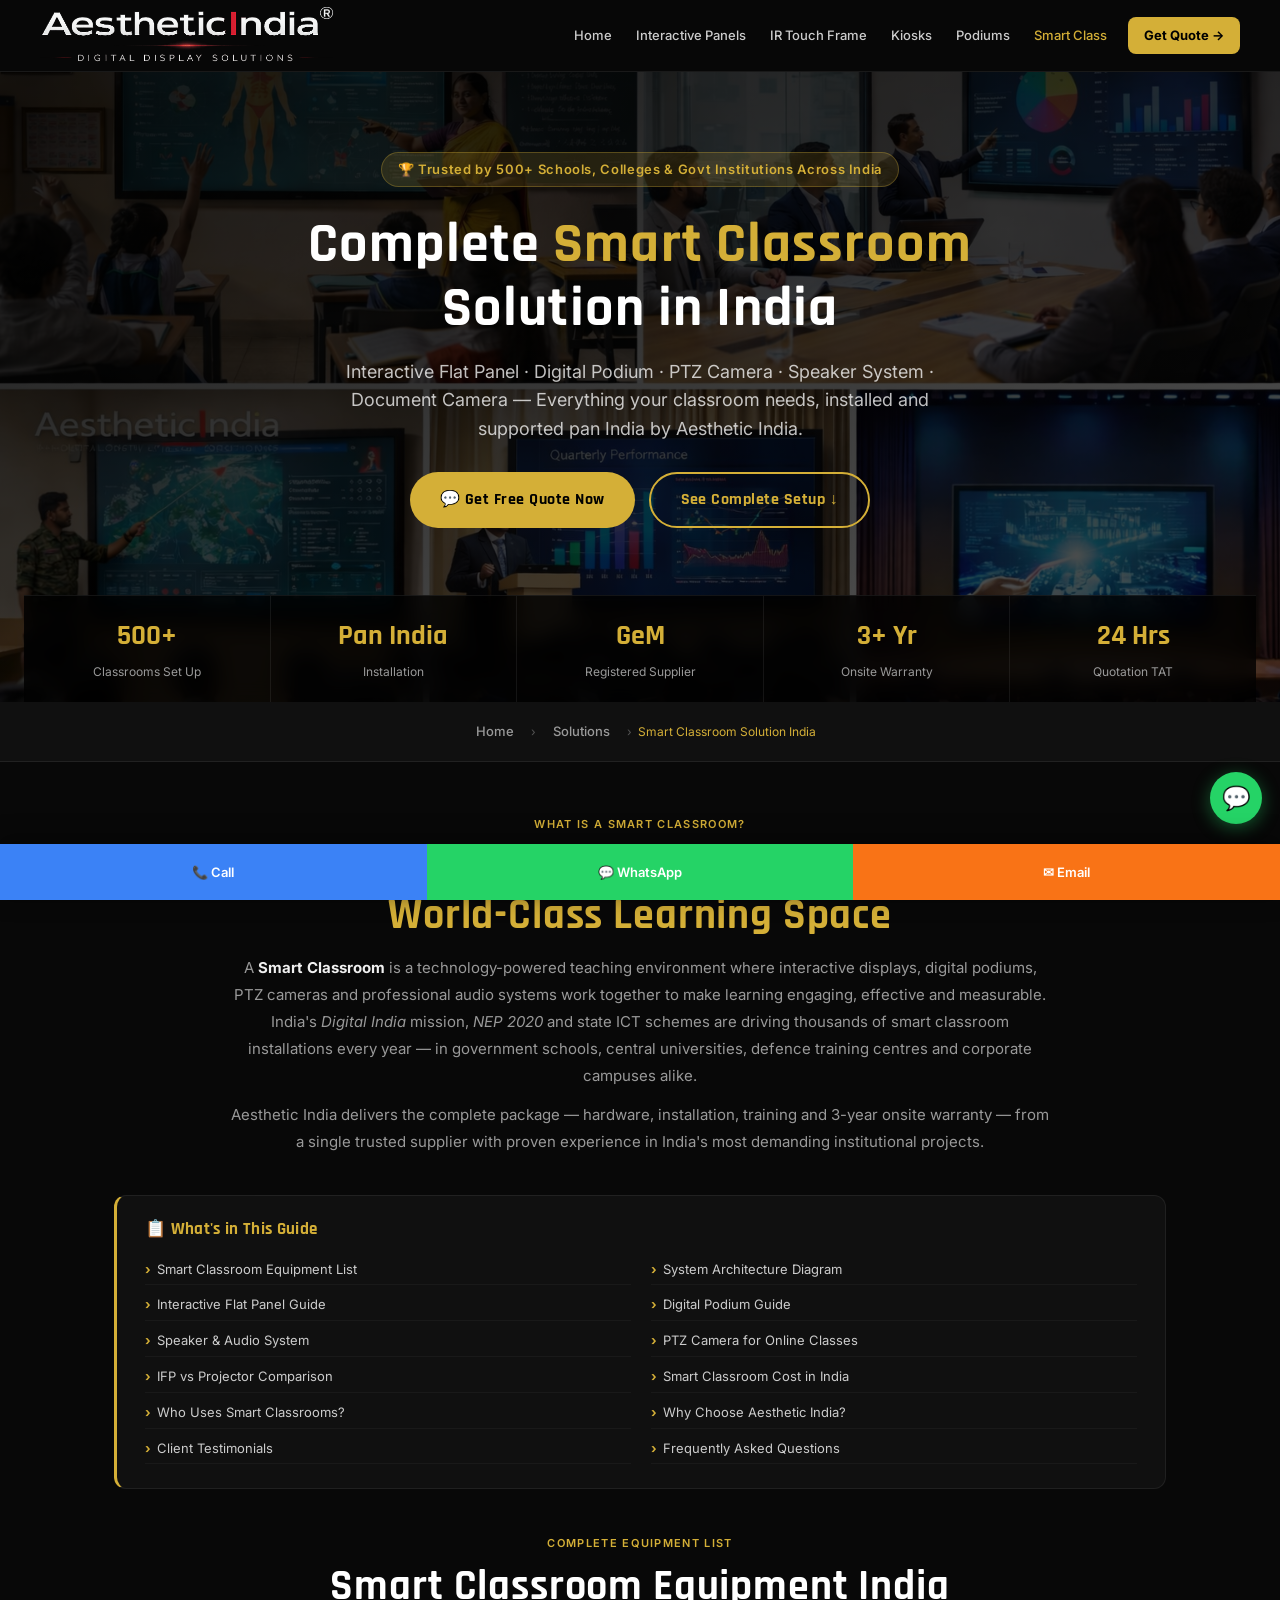
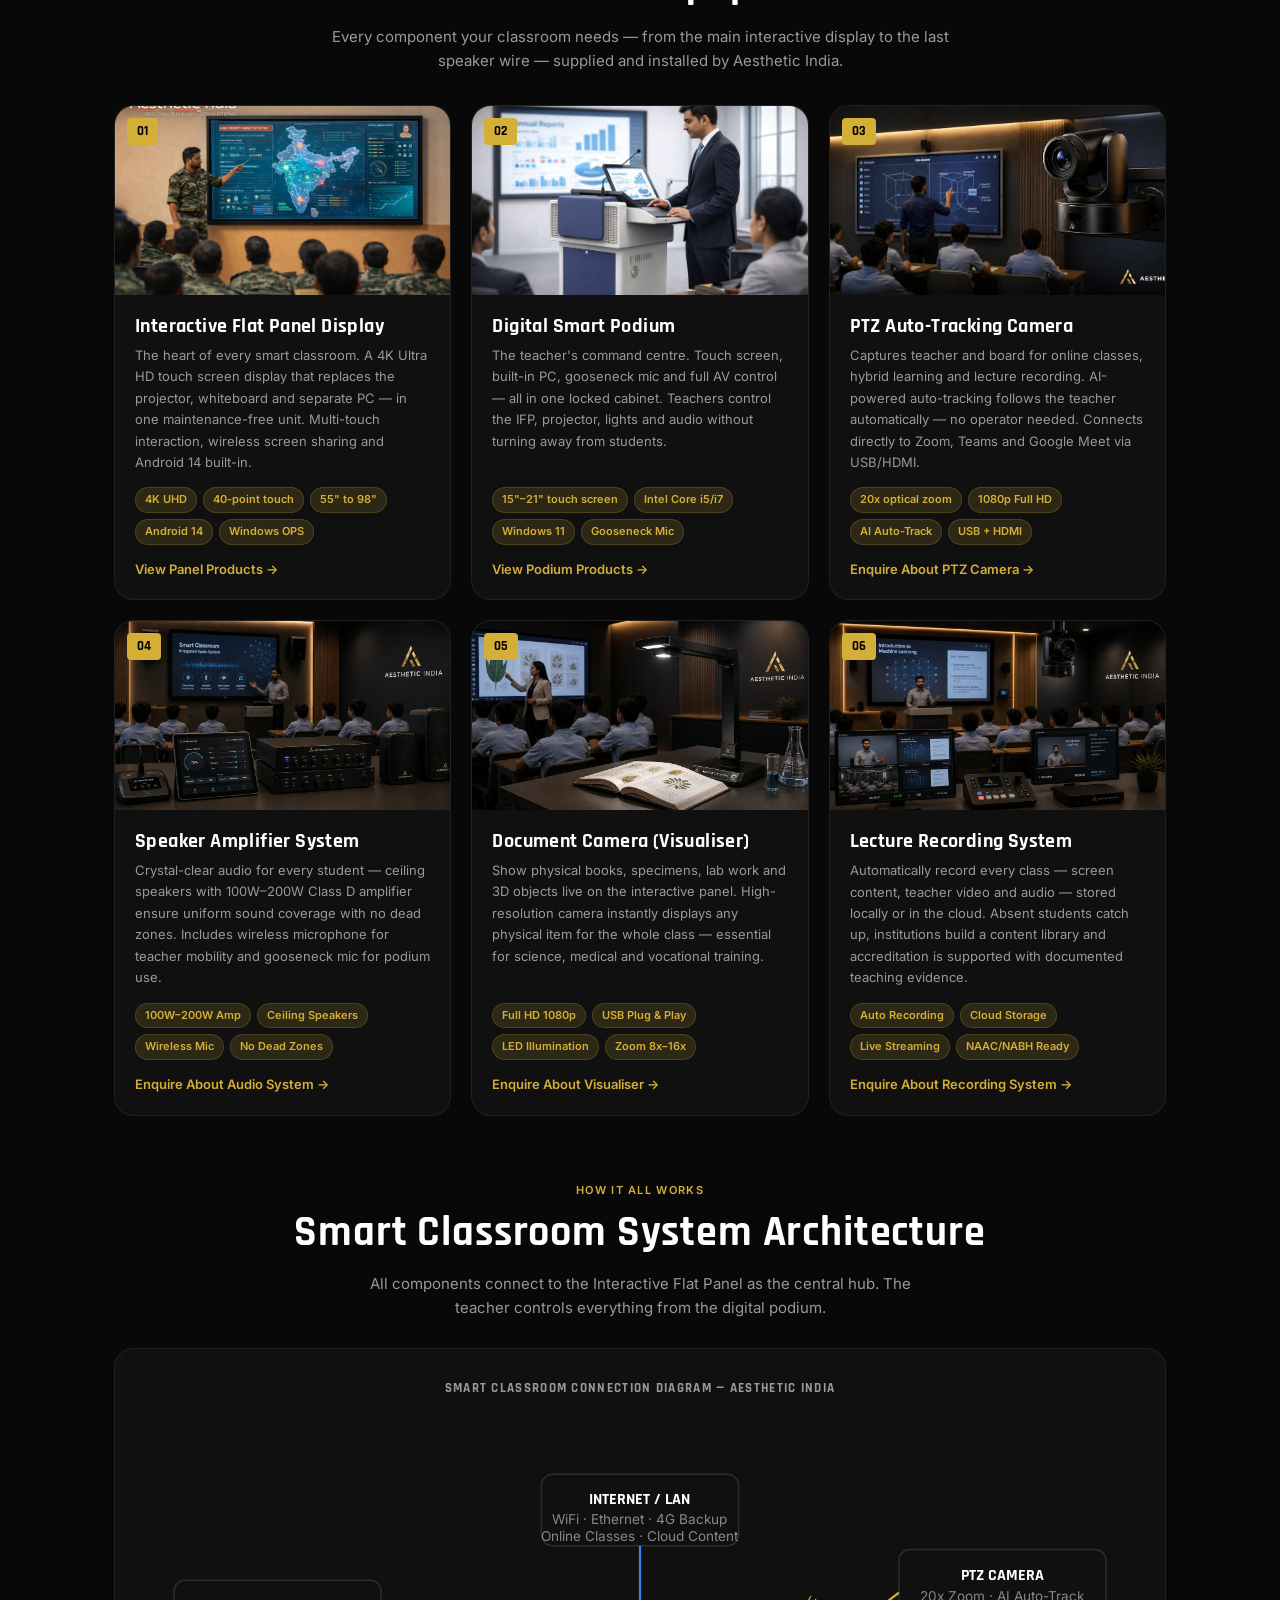
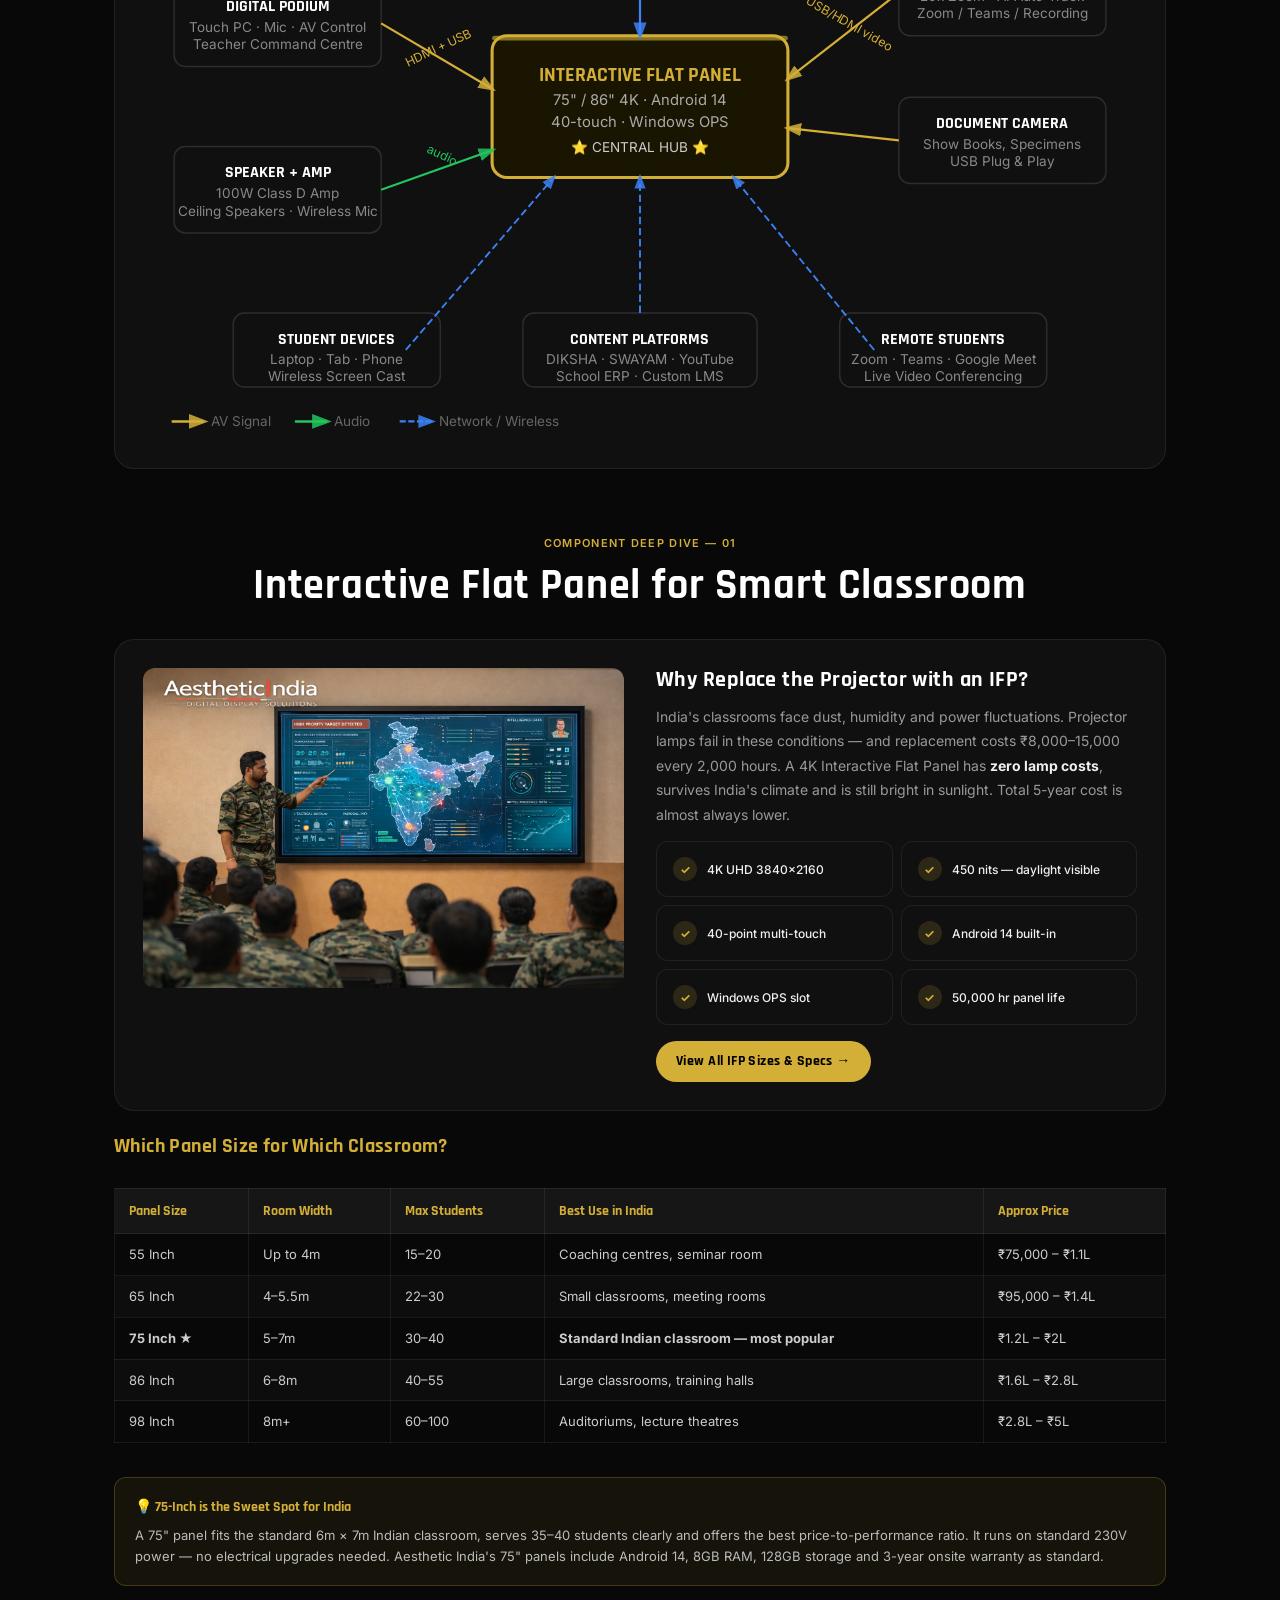
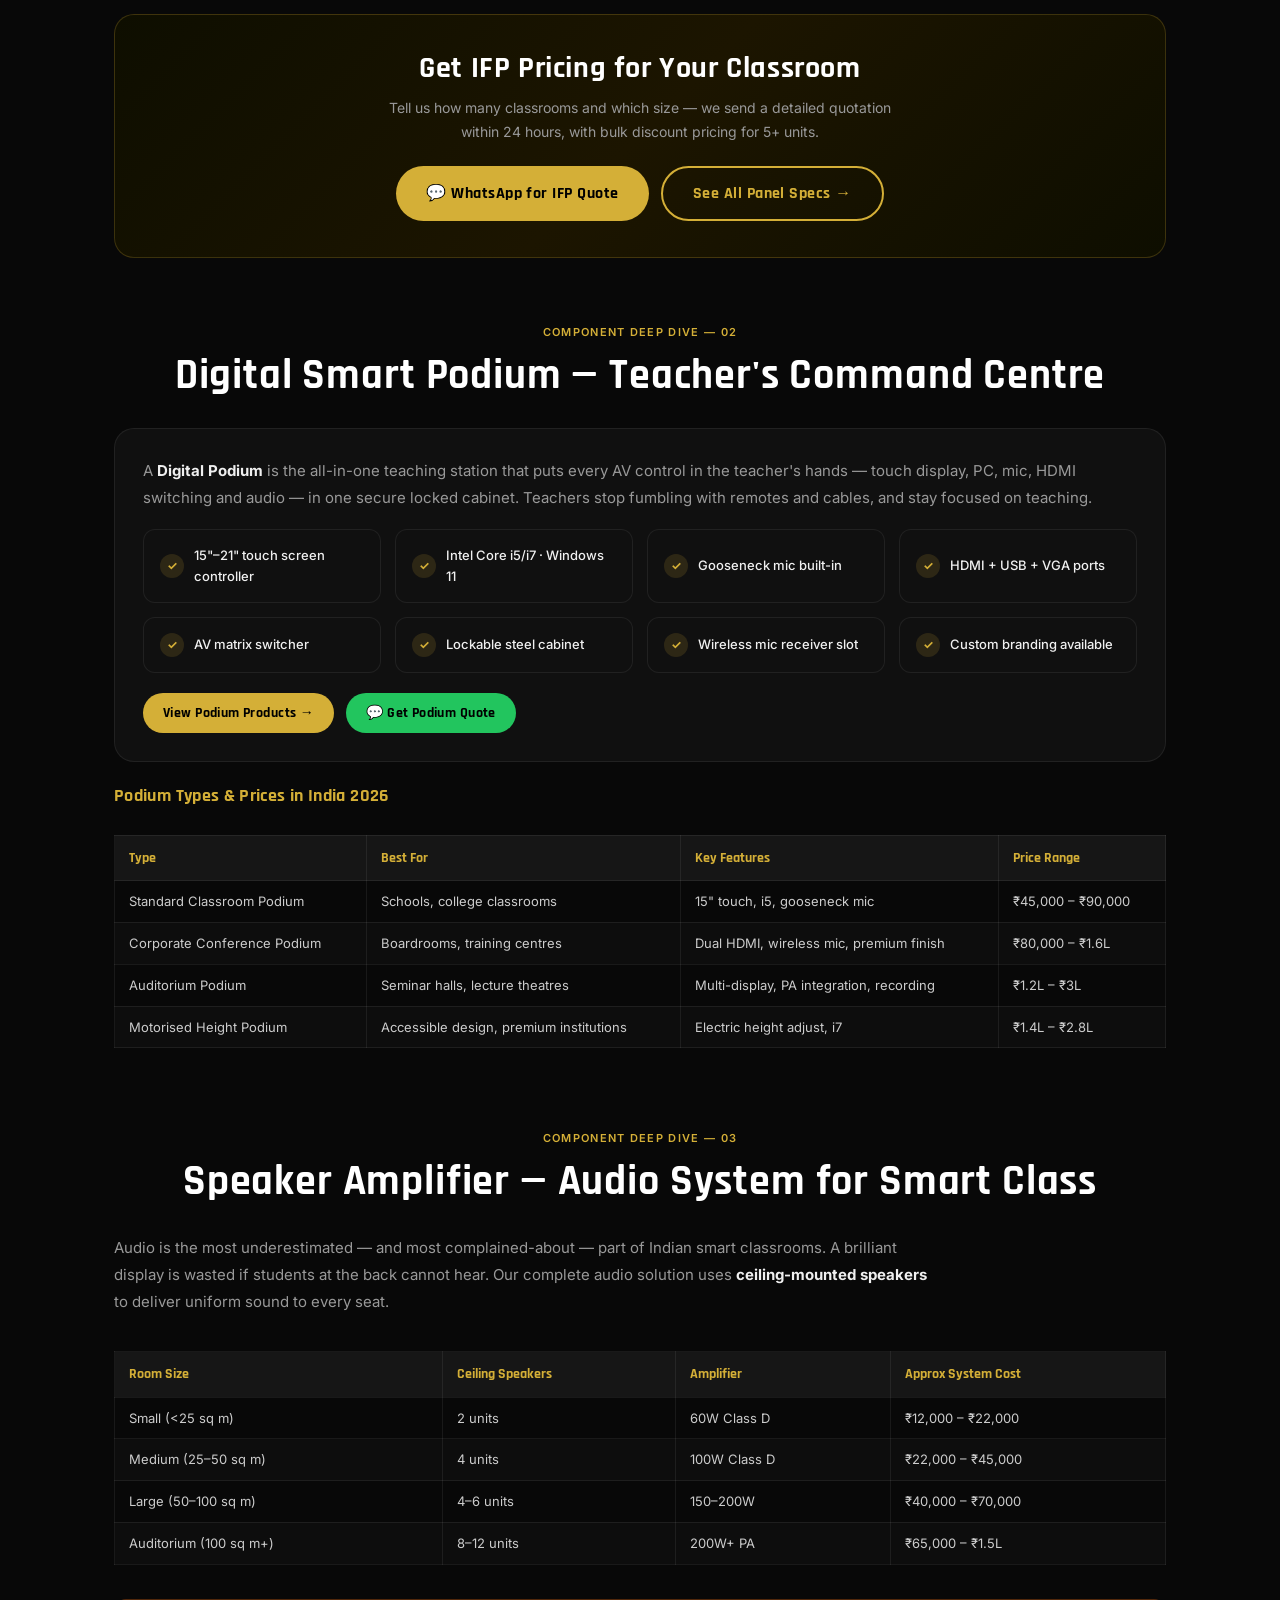
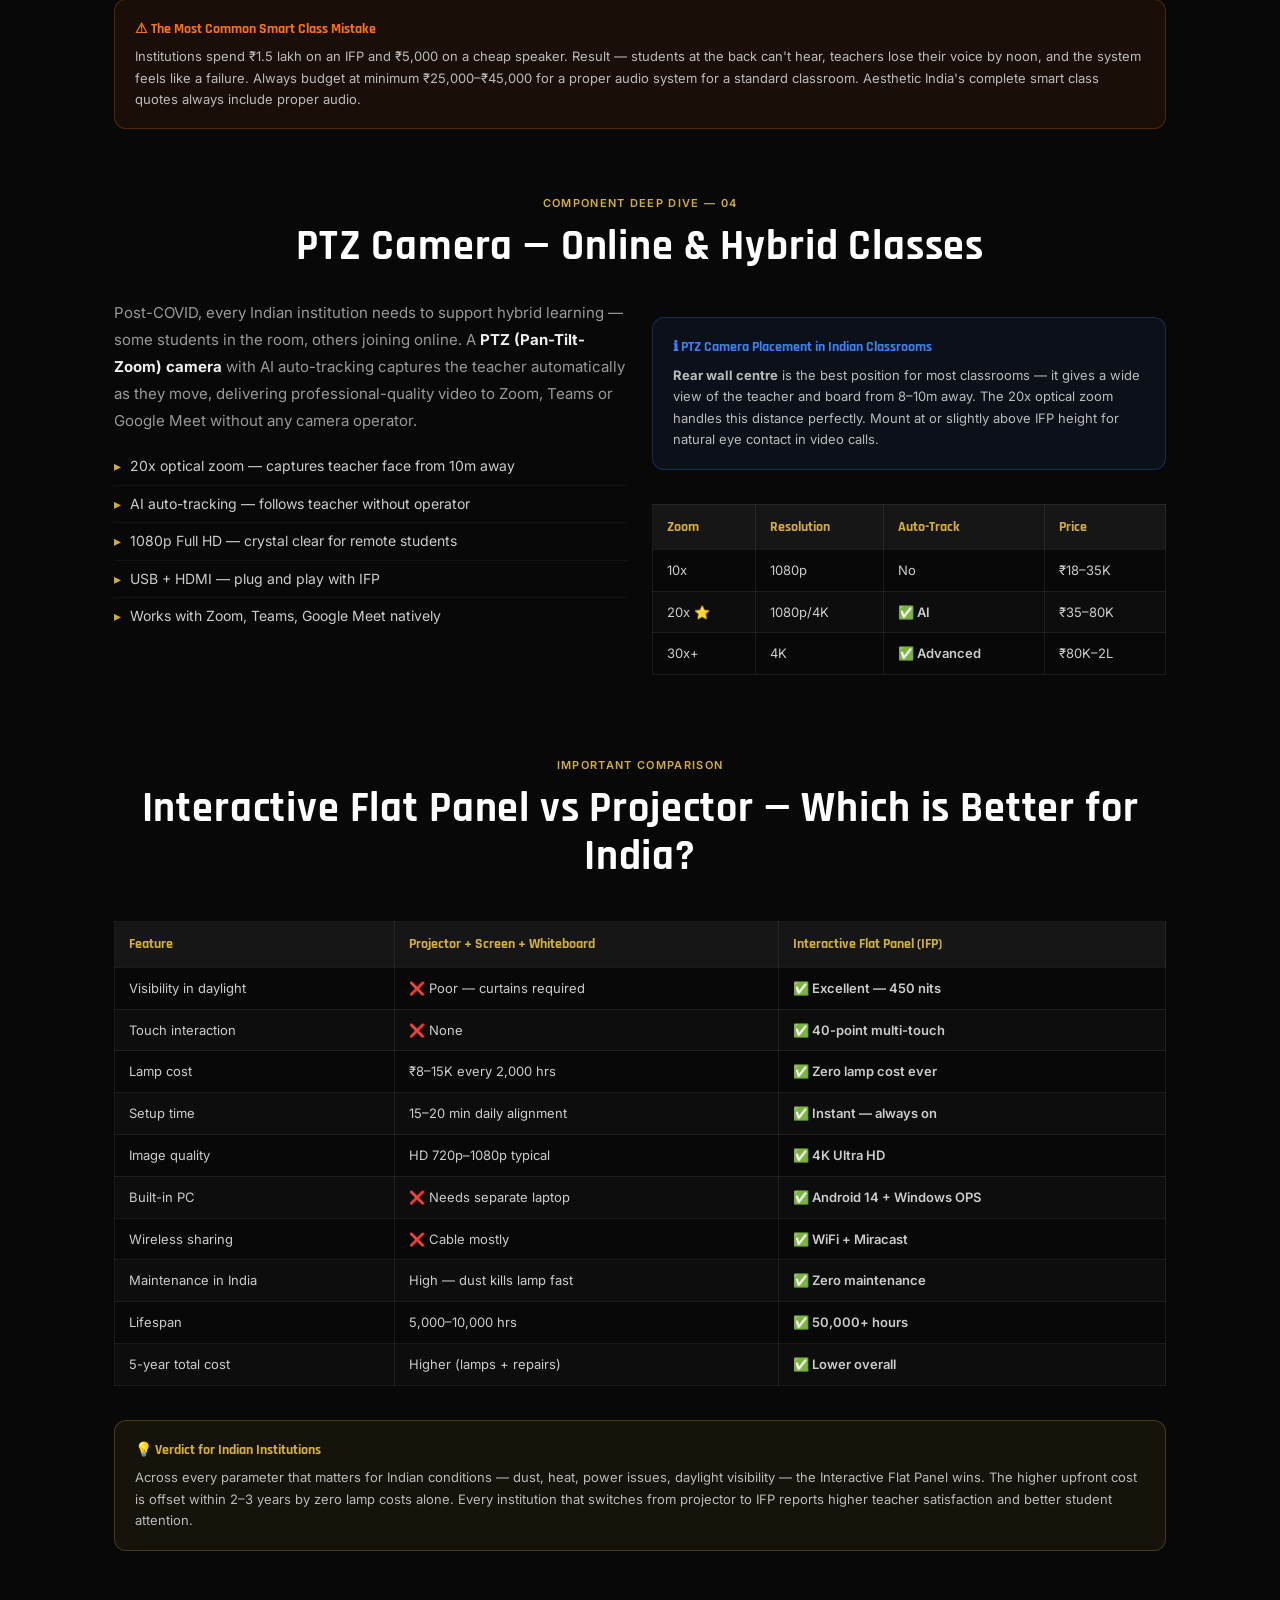
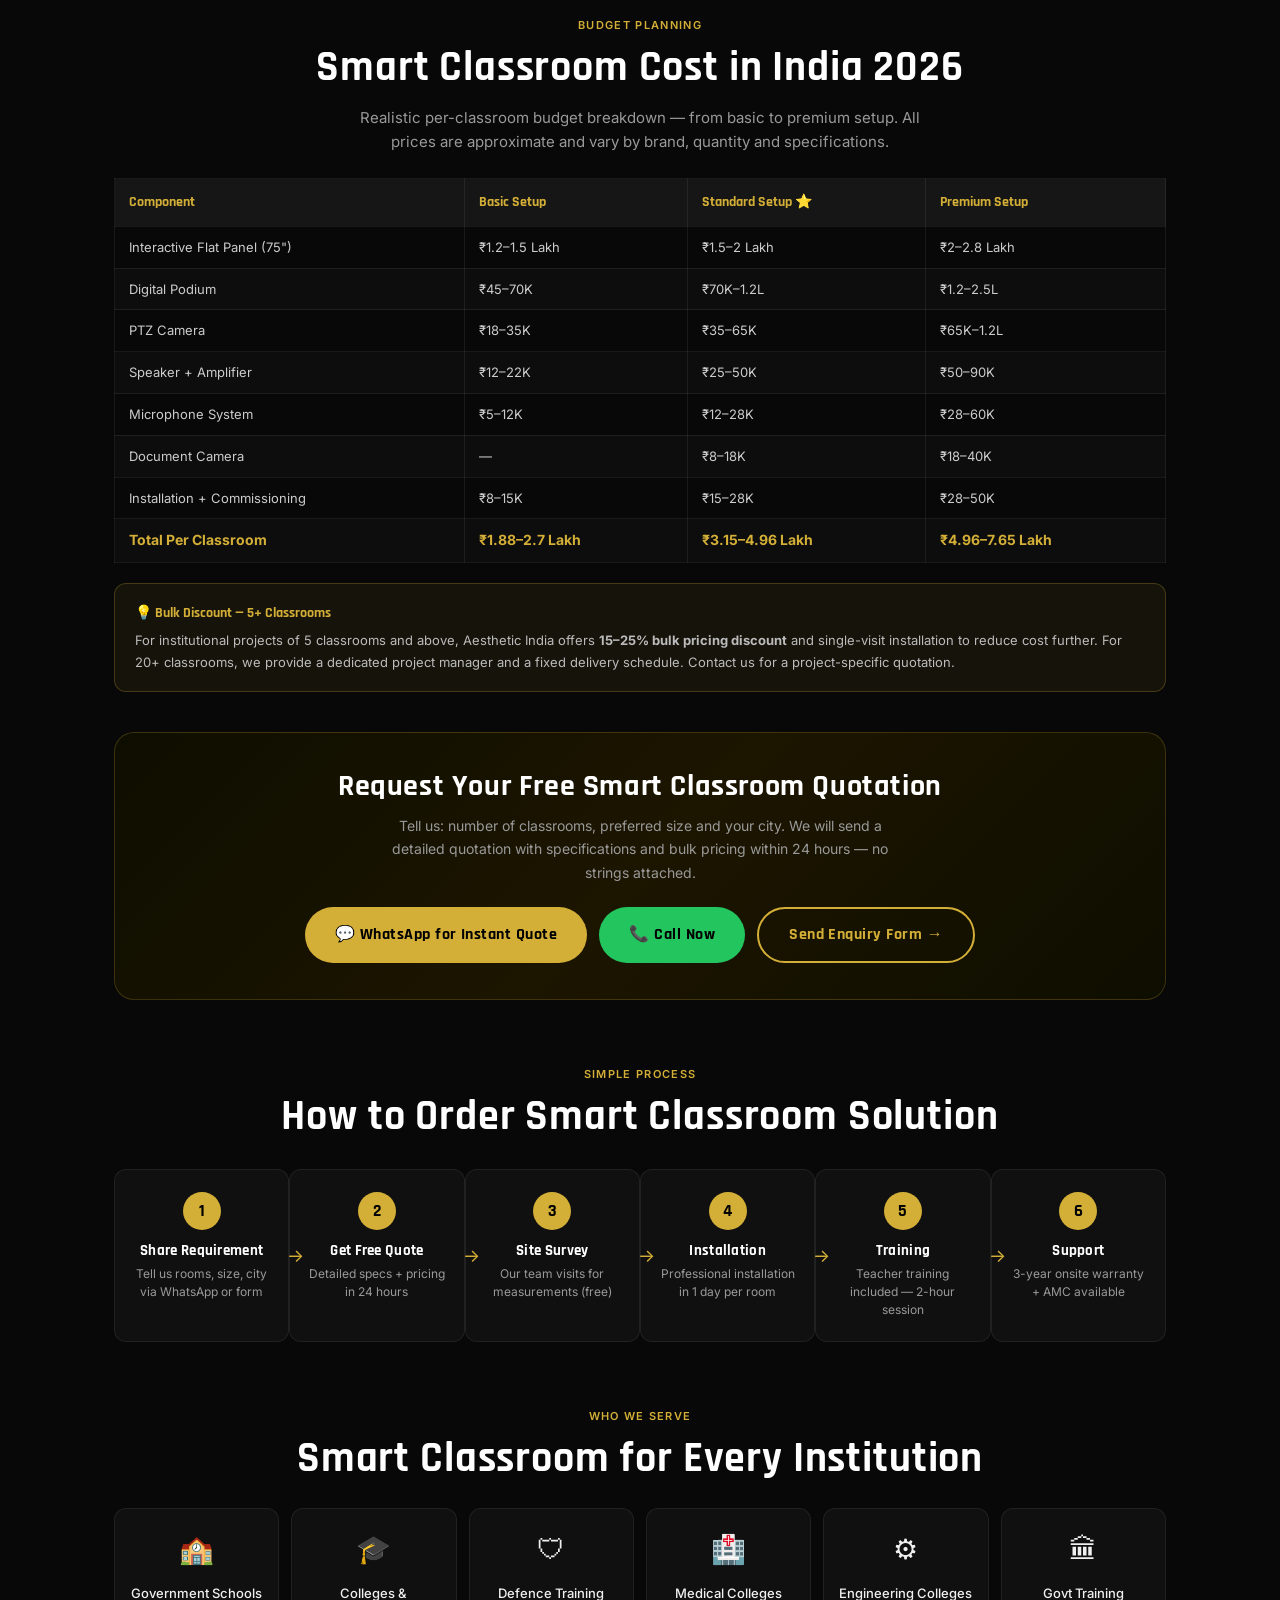
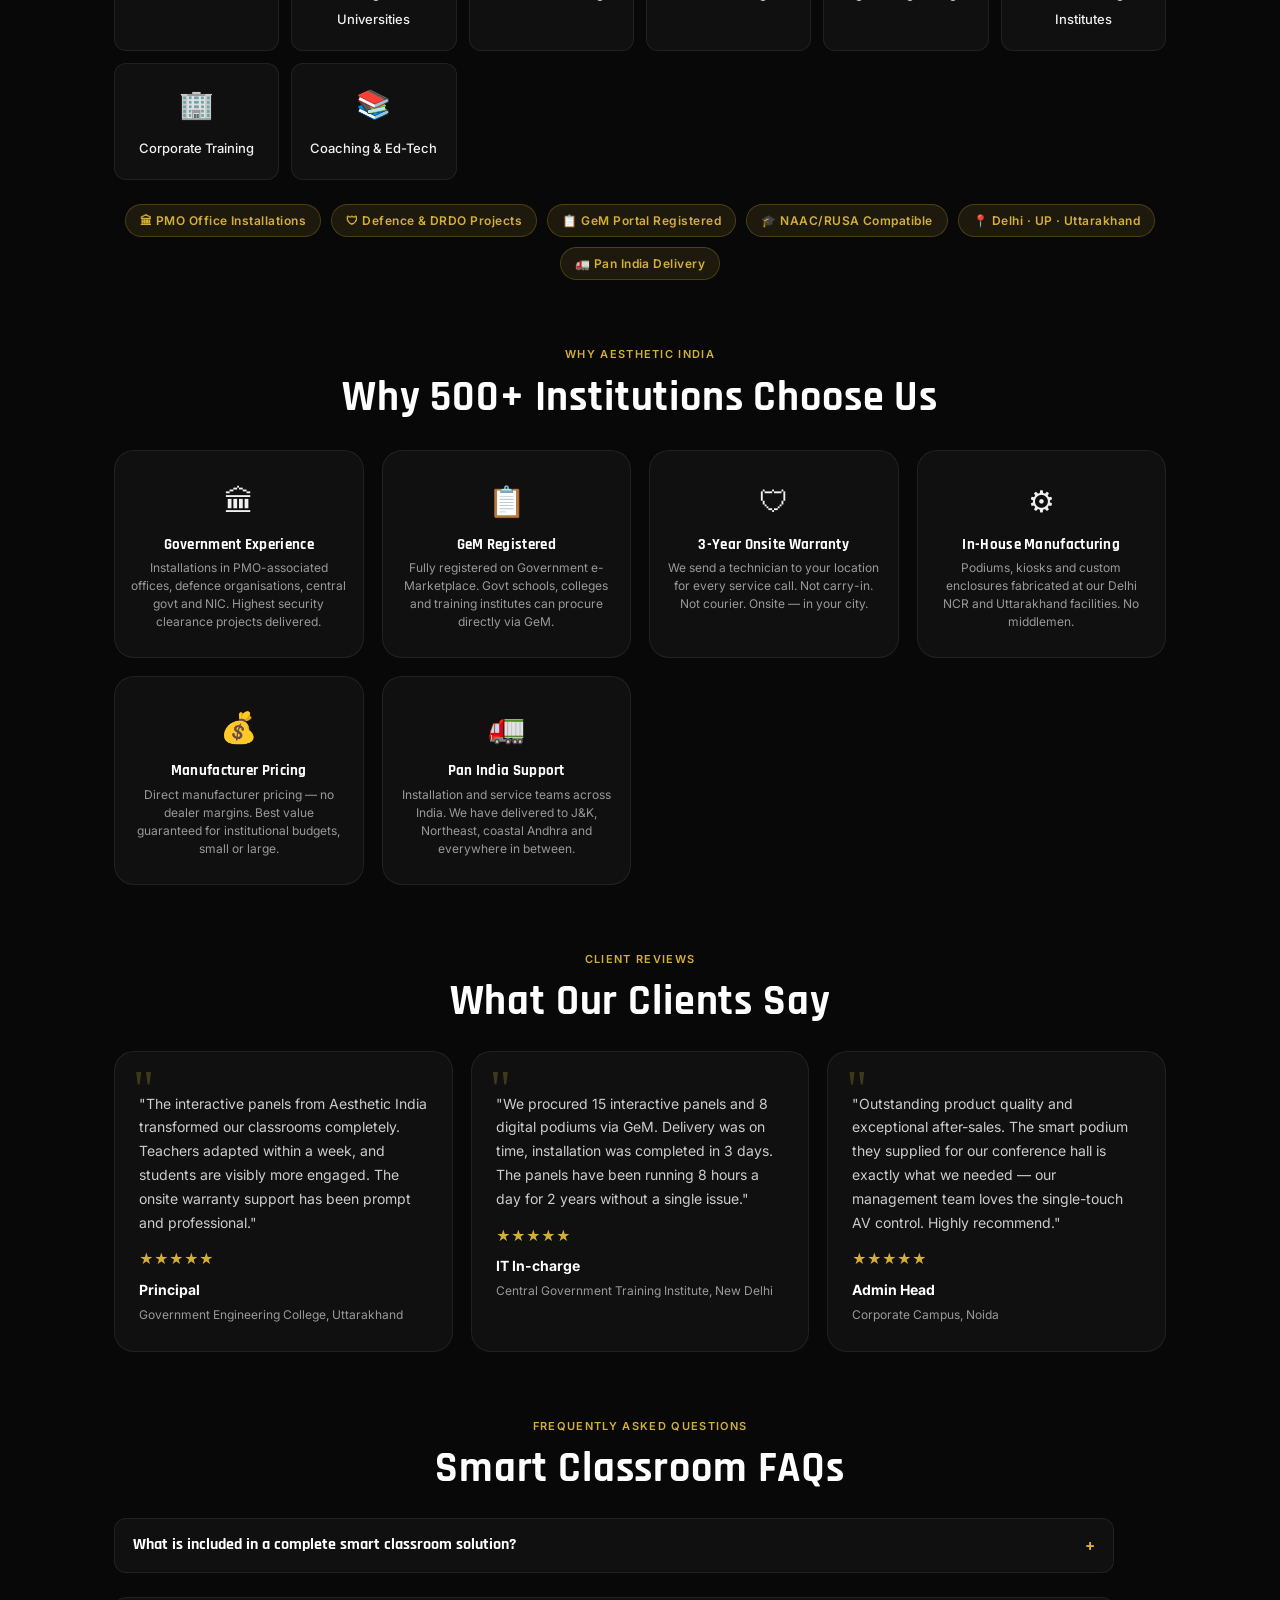
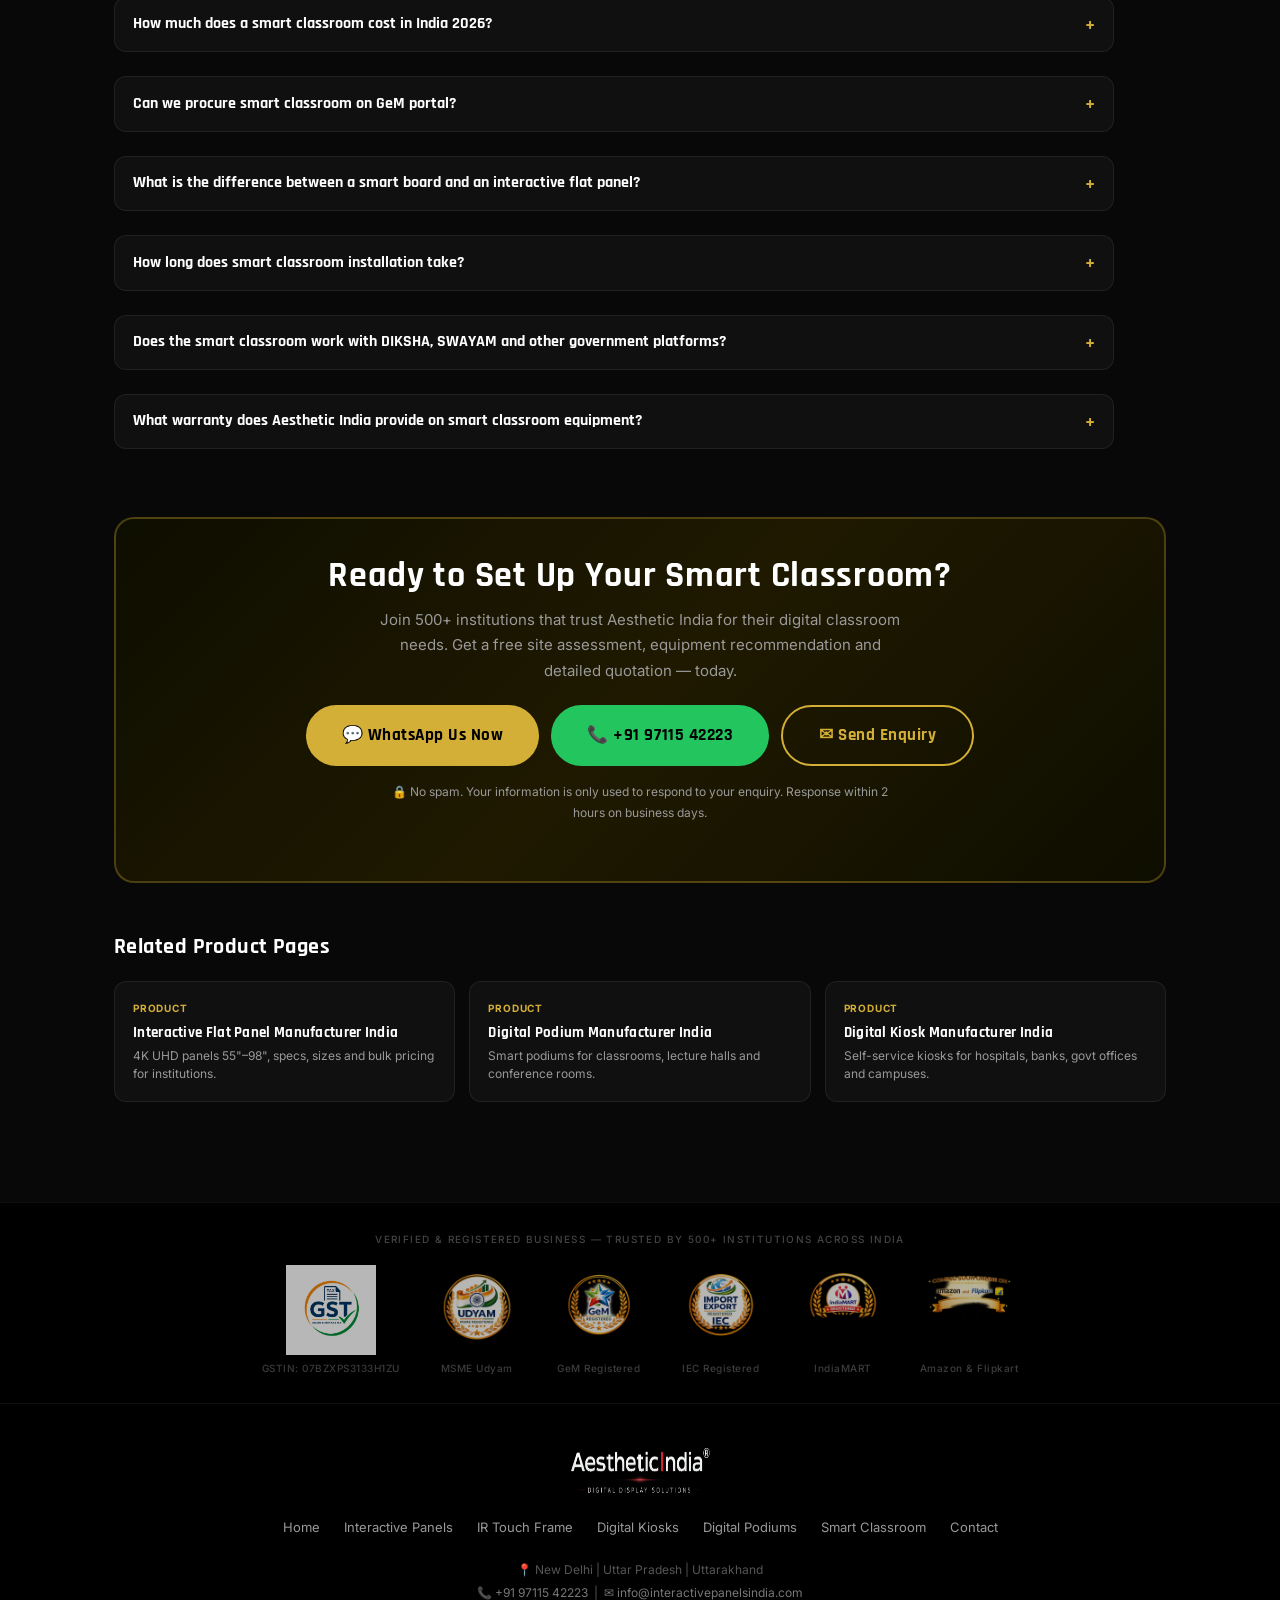
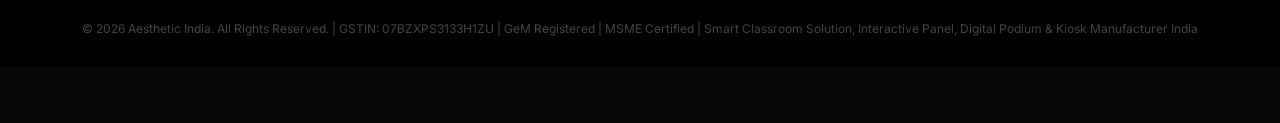
<file: smart-classroom-solution-india.html>
<!DOCTYPE html>
<html lang="en">
<head>
<meta charset="UTF-8">
<meta name="viewport" content="width=device-width, initial-scale=1.0">
<title>Smart Classroom Solution India 2026 | Complete Setup &amp; Pricing Guide | Aesthetic India</title>
<meta name="description" content="Complete Smart Classroom Solution in India — Interactive Flat Panel, Digital Podium, PTZ Camera, Speaker System, Document Camera. Setup for schools, colleges, universities & corporate training. Pan India installation. Get free quote.">
<meta name="keywords" content="Smart Classroom Solution India, Smart Class Setup India, Smart Classroom Equipment India, Interactive Panel for Classroom, Digital Podium for School, Smart Class for College India, Smart Classroom Price India, E-Classroom Solution India, Digital Classroom India 2026, Smart Class Delhi, Smart Classroom UP, Smart Classroom Uttarakhand">
<meta name="robots" content="index, follow">
<link rel="canonical" href="https://interactivepanelsindia.com/smart-classroom-solution-india.html">
<meta property="og:type" content="article">
<meta property="og:url" content="https://interactivepanelsindia.com/smart-classroom-solution-india.html">
<meta property="og:title" content="Smart Classroom Solution India | Complete Equipment, Setup & Price Guide 2026">
<meta property="og:description" content="Everything your school or college needs to set up a smart classroom — interactive panel, digital podium, PTZ camera, audio system. Pan India supply & installation.">
<meta property="og:image" content="https://interactivepanelsindia.com/Images/interactive-panel-classroom.jpg">
<script type="application/ld+json">
{
  "@context": "https://schema.org",
  "@type": "Article",
  "headline": "Complete Smart Classroom Solution in India 2026",
  "description": "Complete guide to smart classroom setup — equipment list, specifications, cost and installation for Indian schools, colleges and corporate training rooms.",
  "author": {"@type": "Organization", "name": "Aesthetic India"},
  "publisher": {
    "@type": "Organization",
    "name": "Aesthetic India",
    "logo": {"@type": "ImageObject", "url": "https://interactivepanelsindia.com/Images/aesthetic-india-logo.png"}
  },
  "datePublished": "2026-01-01",
  "dateModified": "2026-04-30",
  "mainEntityOfPage": {"@type": "WebPage", "@id": "https://interactivepanelsindia.com/smart-classroom-solution-india.html"}
}
</script>
<script type="application/ld+json">
{
  "@context": "https://schema.org",
  "@type": "FAQPage",
  "mainEntity": [
    {"@type": "Question", "name": "What is a smart classroom solution?", "acceptedAnswer": {"@type": "Answer", "text": "A smart classroom solution is a complete technology setup for educational institutions including an interactive flat panel display, digital podium, PTZ camera, speaker amplifier and microphone — creating an interactive, digital learning environment."}},
    {"@type": "Question", "name": "What is the cost of a smart classroom setup in India?", "acceptedAnswer": {"@type": "Answer", "text": "A basic smart classroom setup in India costs ₹1.8 to ₹2.5 lakh per classroom. A complete professional setup with podium, PTZ camera and audio system costs ₹3 to ₹5.5 lakh per classroom. Bulk institutional pricing is available."}},
    {"@type": "Question", "name": "Which interactive panel size is best for Indian classrooms?", "acceptedAnswer": {"@type": "Answer", "text": "For a standard 35–40 student Indian classroom, a 75-inch 4K interactive flat panel is the most recommended size. For larger lecture halls with 50+ students, an 86-inch panel is ideal."}},
    {"@type": "Question", "name": "Does Aesthetic India supply smart classroom on GeM portal?", "acceptedAnswer": {"@type": "Answer", "text": "Yes. Aesthetic India is registered on the GeM (Government e-Marketplace) portal. Government schools, colleges and training institutes can procure smart classroom equipment directly via GeM."}}
  ]
}
</script>
<link rel="stylesheet" href="style.css">
<link rel="icon" type="image/png" sizes="32x32" href="Images/favicon.png">
<style>
/* ── Page-specific additions ── */
.sc-hero-stats{display:flex;flex-wrap:wrap;justify-content:center;gap:0;background:rgba(0,0,0,.78);backdrop-filter:blur(10px);border-top:1px solid var(--border);margin-top:auto}
.sc-stat{padding:18px 36px;text-align:center;border-right:1px solid var(--border);flex:1;min-width:120px}
.sc-stat:last-child{border-right:none}
.sc-stat strong{display:block;font-family:var(--font-head);font-size:28px;font-weight:700;color:var(--gold)}
.sc-stat span{font-size:12px;color:var(--muted)}

.toc{background:var(--bg-card);border:1px solid var(--border);border-left:3px solid var(--gold);border-radius:var(--radius);padding:24px 28px;margin-bottom:40px}
.toc h4{font-family:var(--font-head);font-size:17px;color:var(--gold);margin-bottom:14px;display:flex;align-items:center;gap:8px}
.toc-grid{display:grid;grid-template-columns:1fr 1fr;gap:4px 20px}
.toc-grid a{font-size:13px;color:#ccc;padding:5px 0;border-bottom:1px solid rgba(255,255,255,.04);display:flex;align-items:center;gap:6px;transition:color var(--transition)}
.toc-grid a:hover{color:var(--gold)}
.toc-grid a::before{content:"›";color:var(--gold);font-weight:700}

.equipment-grid{display:grid;grid-template-columns:repeat(auto-fit,minmax(300px,1fr));gap:20px;margin:28px 0}
.eq-card{background:var(--bg-card);border:1px solid var(--border);border-radius:var(--radius-lg);overflow:hidden;display:flex;flex-direction:column;transition:transform var(--transition),border-color var(--transition),box-shadow var(--transition)}
.eq-card:hover{transform:translateY(-6px);border-color:rgba(212,175,55,.3);box-shadow:0 20px 48px rgba(0,0,0,.5)}
.eq-card-img{aspect-ratio:16/9;overflow:hidden;position:relative}
.eq-card-img img{width:100%;height:100%;object-fit:cover;transition:transform .5s}
.eq-card:hover .eq-card-img img{transform:scale(1.05)}
.eq-num{position:absolute;top:12px;left:12px;background:var(--gold);color:#000;font-family:var(--font-head);font-weight:700;font-size:13px;padding:3px 10px;border-radius:4px}
.eq-card-body{padding:20px;flex:1;display:flex;flex-direction:column}
.eq-card-body h3{font-size:20px;color:var(--white);margin-bottom:7px}
.eq-card-body p{font-size:13px;color:var(--muted);line-height:1.65;flex:1;margin-bottom:14px}
.eq-specs{display:flex;flex-wrap:wrap;gap:6px;margin-bottom:14px}
.eq-spec{background:var(--gold-dim);color:var(--gold);font-size:11px;font-weight:600;padding:3px 9px;border-radius:50px;border:1px solid rgba(212,175,55,.2)}
.eq-link{display:inline-flex;align-items:center;gap:5px;color:var(--gold);font-size:13px;font-weight:600;transition:gap var(--transition)}
.eq-link:hover{gap:9px}

.diagram-box{background:var(--bg-card);border:1px solid var(--border);border-radius:var(--radius-lg);padding:32px;margin:28px 0}
.diagram-box h4{font-family:var(--font-head);font-size:13px;color:var(--muted);text-align:center;margin-bottom:24px;text-transform:uppercase;letter-spacing:.1em}

.compare-table{width:100%;border-collapse:collapse;margin:16px 0;font-size:13px}
.compare-table th{background:var(--bg-card2);color:var(--gold);font-family:var(--font-head);font-size:14px;padding:11px 14px;text-align:left;border:1px solid var(--border)}
.compare-table td{padding:10px 14px;color:#ccc;border:1px solid var(--border);vertical-align:top}
.compare-table tr:nth-child(even) td{background:rgba(255,255,255,.02)}
.compare-table tr:hover td{background:rgba(212,175,55,.04)}
.c-yes{color:#22c55e;font-weight:600}
.c-no{color:#555}
.c-warn{color:#f97316}

.info-box{border-radius:var(--radius);padding:18px 20px;margin:18px 0;border:1px solid}
.info-box.tip{background:rgba(212,175,55,.07);border-color:rgba(212,175,55,.25)}
.info-box.note{background:rgba(59,130,246,.07);border-color:rgba(59,130,246,.25)}
.info-box.warn{background:rgba(249,115,22,.07);border-color:rgba(249,115,22,.25)}
.info-box-title{font-family:var(--font-head);font-size:14px;font-weight:700;margin-bottom:6px}
.info-box.tip .info-box-title{color:var(--gold)}
.info-box.note .info-box-title{color:#3b82f6}
.info-box.warn .info-box-title{color:#f97316}
.info-box p{color:#bbb;font-size:13px;margin:0;line-height:1.65}

.faq-list{margin:16px 0}
.faq-item{background:var(--bg-card);border:1px solid var(--border);border-radius:var(--radius);margin-bottom:8px;overflow:hidden}
.faq-q{width:100%;background:none;border:none;padding:15px 18px;text-align:left;font-family:var(--font-head);font-size:16px;color:var(--white);cursor:pointer;display:flex;justify-content:space-between;align-items:center;transition:color var(--transition)}
.faq-q:hover{color:var(--gold)}
.faq-q .faq-icon{font-size:18px;transition:transform var(--transition);color:var(--gold);flex-shrink:0}
.faq-q.open .faq-icon{transform:rotate(45deg)}
.faq-ans{max-height:0;overflow:hidden;transition:max-height .35s ease}
.faq-ans.open{max-height:400px}
.faq-ans p{padding:0 18px 14px;font-size:14px;color:var(--muted);line-height:1.7}

.steps-flow{display:grid;grid-template-columns:repeat(auto-fit,minmax(170px,1fr));gap:0;position:relative;margin:24px 0}
.step-box{background:var(--bg-card);border:1px solid var(--border);border-radius:var(--radius);padding:22px 16px;text-align:center;position:relative}
.step-box::after{content:"→";position:absolute;right:-16px;top:50%;transform:translateY(-50%);color:var(--gold);font-size:18px;z-index:1}
.step-box:last-child::after{display:none}
.step-num{width:38px;height:38px;background:var(--gold);color:#000;border-radius:50%;display:flex;align-items:center;justify-content:center;font-family:var(--font-head);font-weight:700;font-size:17px;margin:0 auto 12px}
.step-box h4{font-size:15px;color:var(--white);margin-bottom:5px}
.step-box p{font-size:12px;color:var(--muted);line-height:1.5}

.testimonial-grid{display:grid;grid-template-columns:repeat(auto-fit,minmax(280px,1fr));gap:18px;margin:24px 0}
.testimonial-card{background:var(--bg-card);border:1px solid var(--border);border-radius:var(--radius-lg);padding:24px;position:relative}
.testimonial-card::before{content:'"';position:absolute;top:12px;left:18px;font-size:52px;color:var(--gold);opacity:.25;font-family:Georgia,serif;line-height:1}
.t-text{font-size:14px;color:#ccc;line-height:1.7;margin-bottom:14px;padding-top:16px}
.t-author strong{font-size:14px;color:var(--white);display:block}
.t-author span{font-size:12px;color:var(--muted)}
.t-stars{color:var(--gold);font-size:14px;margin-bottom:8px}

.sectors-grid{display:grid;grid-template-columns:repeat(auto-fit,minmax(160px,1fr));gap:12px;margin:24px 0}
.sector-card{background:var(--bg-card);border:1px solid var(--border);border-radius:var(--radius);padding:18px 14px;text-align:center;transition:background var(--transition),color var(--transition),transform var(--transition),border-color var(--transition)}
.sector-card:hover{background:var(--gold);color:#000;border-color:var(--gold);transform:translateY(-4px)}
.sector-icon{font-size:28px;margin-bottom:9px}
.sector-card span{font-size:13px;font-weight:500}

.price-table-wrap{overflow-x:auto;margin:20px 0}
.price-table{width:100%;border-collapse:collapse;font-size:13px;min-width:560px}
.price-table th{background:var(--bg-card2);color:var(--gold);font-family:var(--font-head);font-size:14px;padding:12px 14px;text-align:left;border:1px solid var(--border)}
.price-table td{padding:10px 14px;color:#ccc;border:1px solid var(--border)}
.price-table tr:nth-child(even) td{background:rgba(255,255,255,.02)}
.price-table .total td{background:rgba(212,175,55,.08);color:var(--gold);font-weight:700;font-size:14px}

.badge-row{display:flex;flex-wrap:wrap;gap:10px;margin:20px 0;justify-content:center}
.badge{display:inline-flex;align-items:center;gap:7px;background:rgba(212,175,55,.1);border:1px solid rgba(212,175,55,.25);color:var(--gold);font-size:12px;font-weight:600;padding:6px 14px;border-radius:50px;letter-spacing:.04em}

.inline-cta{background:linear-gradient(135deg,#0e0e00,#1c1500,#0e0e00);border:1px solid rgba(212,175,55,.22);border-radius:var(--radius-lg);padding:36px 28px;text-align:center;margin:40px 0}
.inline-cta h3{font-size:clamp(20px,3vw,30px);color:var(--white);margin-bottom:10px}
.inline-cta p{color:var(--muted);font-size:14px;margin-bottom:22px;max-width:520px;margin-left:auto;margin-right:auto;line-height:1.7}
.inline-cta-btns{display:flex;flex-wrap:wrap;gap:12px;justify-content:center}

.related-articles{display:grid;grid-template-columns:repeat(auto-fit,minmax(220px,1fr));gap:14px;margin:20px 0}
.ra-card{background:var(--bg-card);border:1px solid var(--border);border-radius:var(--radius);padding:18px;transition:transform var(--transition),border-color var(--transition)}
.ra-card:hover{transform:translateY(-4px);border-color:rgba(212,175,55,.3)}
.ra-tag{font-size:10px;font-weight:700;color:var(--gold);text-transform:uppercase;letter-spacing:.08em;margin-bottom:7px}
.ra-card h4{font-size:15px;color:var(--white);margin-bottom:5px;line-height:1.3}
.ra-card p{font-size:12px;color:var(--muted);line-height:1.5}

@media(max-width:768px){
  .toc-grid{grid-template-columns:1fr}
  .steps-flow{gap:10px}
  .step-box::after{display:none}
  .sc-stat{padding:13px 18px}
  .eq-card-body h3{font-size:17px}
  .diagram-box svg{font-size:10px}
}
</style>
</head>
<body>

<a href="#main" class="skip-link">Skip to main content</a>

<!-- HEADER -->
<header>
  <div class="logo">
    <a href="index.html"><img src="Images/aesthetic-india-logo.png" alt="Aesthetic India — Smart Classroom Solutions" width="160" height="58" loading="eager"></a>
  </div>
  <nav aria-label="Main navigation">
    <a href="index.html">Home</a>
    <a href="interactive-flat-panel-india.html">Interactive Panels</a>
    <a href="ir-touch-frame.html">IR Touch Frame</a>
    <a href="digital-kiosk-manufacturer-india.html">Kiosks</a>
    <a href="digital-podium-manufacturer-india.html">Podiums</a>
    <a href="smart-classroom-solution-india.html" style="color:var(--gold)">Smart Class</a>
    <a href="index.html#contact" class="nav-cta">Get Quote →</a>
  </nav>
  <button class="hamburger" aria-label="Open menu" aria-expanded="false"><span></span><span></span><span></span></button>
</header>
<nav class="mobile-nav" aria-label="Mobile navigation">
  <a href="index.html">Home</a>
  <a href="interactive-flat-panel-india.html">Interactive Panels</a>
  <a href="ir-touch-frame.html">IR Touch Frame</a>
  <a href="digital-kiosk-manufacturer-india.html">Kiosks</a>
  <a href="digital-podium-manufacturer-india.html">Podiums</a>
  <a href="smart-classroom-solution-india.html">Smart Class</a>
  <a href="index.html#contact" class="btn nav-cta">Get Quote →</a>
</nav>

<!-- HERO -->
<section class="inner-hero" style="min-height:70vh;padding-bottom:0;" aria-label="Smart classroom hero">
  <div class="inner-hero-bg" style="background-image:url('Images/interactive-panel-classroom.jpg');"></div>
  <div class="inner-hero-overlay" style="background:linear-gradient(160deg,rgba(0,0,0,.9),rgba(0,0,0,.65));"></div>
  <div class="inner-hero-content" style="max-width:860px;">
    <span class="hero-badge" style="animation:fadeUp .8s ease forwards;opacity:0;">🏆 Trusted by 500+ Schools, Colleges &amp; Govt Institutions Across India</span>
    <h1 style="animation:fadeUp .9s .2s ease forwards;opacity:0;">Complete <span>Smart Classroom</span><br>Solution in India</h1>
    <p style="animation:fadeUp .9s .4s ease forwards;opacity:0;">Interactive Flat Panel · Digital Podium · PTZ Camera · Speaker System · Document Camera — Everything your classroom needs, installed and supported pan India by Aesthetic India.</p>
    <div style="display:flex;flex-wrap:wrap;gap:14px;justify-content:center;animation:fadeUp .9s .6s ease forwards;opacity:0;">
      <a href="https://api.whatsapp.com/send?phone=919711542223&text=Hello%20Aesthetic%20India%2C%20I%20need%20a%20complete%20Smart%20Classroom%20solution%20quotation." class="btn" target="_blank" rel="noopener" aria-label="Get smart classroom quote on WhatsApp">💬 Get Free Quote Now</a>
      <a href="#equipment" class="btn btn-outline">See Complete Setup ↓</a>
    </div>
  </div>
  <div class="sc-hero-stats" style="animation:fadeUp .9s .8s ease forwards;opacity:0;width:100%;">
    <div class="sc-stat"><strong>500+</strong><span>Classrooms Set Up</span></div>
    <div class="sc-stat"><strong>Pan India</strong><span>Installation</span></div>
    <div class="sc-stat"><strong>GeM</strong><span>Registered Supplier</span></div>
    <div class="sc-stat"><strong>3+ Yr</strong><span>Onsite Warranty</span></div>
    <div class="sc-stat"><strong>24 Hrs</strong><span>Quotation TAT</span></div>
  </div>
</section>

<!-- BREADCRUMB -->
<nav aria-label="Breadcrumb" style="background:var(--bg-card);border-bottom:1px solid var(--border);padding:12px 24px;">
  <div style="max-width:var(--max);margin:0 auto;display:flex;flex-wrap:wrap;gap:6px;align-items:center;font-size:12px;">
    <a href="index.html" style="color:var(--muted);">Home</a>
    <span style="color:#555;">›</span>
    <a href="index.html#guides" style="color:var(--muted);">Solutions</a>
    <span style="color:#555;">›</span>
    <span style="color:var(--gold);">Smart Classroom Solution India</span>
  </div>
</nav>

<main id="main">
<div style="max-width:1100px;margin:0 auto;padding:48px 24px 80px;">

  <!-- INTRO PARA -->
  <div class="reveal" style="max-width:820px;margin:0 auto 40px;text-align:center;">
    <span class="section-label">What is a Smart Classroom?</span>
    <h2 class="section-title">Transform Any Classroom Into a<br><span style="color:var(--gold)">World-Class Learning Space</span></h2>
    <p style="color:var(--muted);font-size:15px;line-height:1.8;">A <strong style="color:var(--text)">Smart Classroom</strong> is a technology-powered teaching environment where interactive displays, digital podiums, PTZ cameras and professional audio systems work together to make learning engaging, effective and measurable. India's <em>Digital India</em> mission, <em>NEP 2020</em> and state ICT schemes are driving thousands of smart classroom installations every year — in government schools, central universities, defence training centres and corporate campuses alike.</p>
    <p style="color:var(--muted);font-size:15px;line-height:1.8;margin-top:12px;">Aesthetic India delivers the complete package — hardware, installation, training and 3-year onsite warranty — from a single trusted supplier with proven experience in India's most demanding institutional projects.</p>
  </div>

  <!-- TABLE OF CONTENTS -->
  <div class="toc reveal">
    <h4>📋 What's in This Guide</h4>
    <div class="toc-grid">
      <a href="#equipment">Smart Classroom Equipment List</a>
      <a href="#diagram">System Architecture Diagram</a>
      <a href="#panel-guide">Interactive Flat Panel Guide</a>
      <a href="#podium-guide">Digital Podium Guide</a>
      <a href="#audio-guide">Speaker &amp; Audio System</a>
      <a href="#camera-guide">PTZ Camera for Online Classes</a>
      <a href="#projector-vs-ifp">IFP vs Projector Comparison</a>
      <a href="#price-table">Smart Classroom Cost in India</a>
      <a href="#sectors">Who Uses Smart Classrooms?</a>
      <a href="#why-us">Why Choose Aesthetic India?</a>
      <a href="#testimonials">Client Testimonials</a>
      <a href="#faq">Frequently Asked Questions</a>
    </div>
  </div>

  <!-- ── SECTION 1: EQUIPMENT ── -->
  <section id="equipment" style="padding:0;margin-bottom:60px;">
    <div class="reveal" style="text-align:center;margin-bottom:32px;">
      <span class="section-label">Complete Equipment List</span>
      <h2 class="section-title">Smart Classroom Equipment India</h2>
      <p style="color:var(--muted);font-size:15px;max-width:620px;margin:0 auto;">Every component your classroom needs — from the main interactive display to the last speaker wire — supplied and installed by Aesthetic India.</p>
    </div>

    <div class="equipment-grid">

      <!-- 1. IFP -->
      <div class="eq-card reveal reveal-delay-1">
        <div class="eq-card-img">
          <img src="Images/aesthetic-india-ifp-75.jpg" alt="4K Interactive Flat Panel for Smart Classroom India" width="400" height="225" loading="lazy">
          <span class="eq-num">01</span>
        </div>
        <div class="eq-card-body">
          <h3>Interactive Flat Panel Display</h3>
          <p>The heart of every smart classroom. A 4K Ultra HD touch screen display that replaces the projector, whiteboard and separate PC — in one maintenance-free unit. Multi-touch interaction, wireless screen sharing and Android 14 built-in.</p>
          <div class="eq-specs">
            <span class="eq-spec">4K UHD</span>
            <span class="eq-spec">40-point touch</span>
            <span class="eq-spec">55" to 98"</span>
            <span class="eq-spec">Android 14</span>
            <span class="eq-spec">Windows OPS</span>
          </div>
          <a href="interactive-flat-panel-india.html" class="eq-link">View Panel Products →</a>
        </div>
      </div>

      <!-- 2. Podium -->
      <div class="eq-card reveal reveal-delay-2">
        <div class="eq-card-img">
          <img src="Images/digital-podium-corporate-presentation.jpg" alt="Digital Podium for Smart Classroom India" width="400" height="225" loading="lazy">
          <span class="eq-num">02</span>
        </div>
        <div class="eq-card-body">
          <h3>Digital Smart Podium</h3>
          <p>The teacher's command centre. Touch screen, built-in PC, gooseneck mic and full AV control — all in one locked cabinet. Teachers control the IFP, projector, lights and audio without turning away from students.</p>
          <div class="eq-specs">
            <span class="eq-spec">15"–21" touch screen</span>
            <span class="eq-spec">Intel Core i5/i7</span>
            <span class="eq-spec">Windows 11</span>
            <span class="eq-spec">Gooseneck Mic</span>
          </div>
          <a href="digital-podium-manufacturer-india.html" class="eq-link">View Podium Products →</a>
        </div>
      </div>

      <!-- 3. PTZ Camera -->
      <div class="eq-card reveal reveal-delay-3">
        <div class="eq-card-img">
          <img src="Images/aesthetic-india-ptz-camera.webp" alt="PTZ Auto-Tracking Camera for Smart Classroom" width="400" height="225" loading="lazy">
          <span class="eq-num">03</span>
        </div>
        <div class="eq-card-body">
          <h3>PTZ Auto-Tracking Camera</h3>
          <p>Captures teacher and board for online classes, hybrid learning and lecture recording. AI-powered auto-tracking follows the teacher automatically — no operator needed. Connects directly to Zoom, Teams and Google Meet via USB/HDMI.</p>
          <div class="eq-specs">
            <span class="eq-spec">20x optical zoom</span>
            <span class="eq-spec">1080p Full HD</span>
            <span class="eq-spec">AI Auto-Track</span>
            <span class="eq-spec">USB + HDMI</span>
          </div>
          <a href="index.html#contact" class="eq-link">Enquire About PTZ Camera →</a>
        </div>
      </div>

      <!-- 4. Speaker -->
      <div class="eq-card reveal reveal-delay-1">
        <div class="eq-card-img">
          <img src="Images/aesthetic-india-speaker-amplifier.webp" alt="Speaker Amplifier System for Classroom India" width="400" height="225" loading="lazy">
          <span class="eq-num">04</span>
        </div>
        <div class="eq-card-body">
          <h3>Speaker Amplifier System</h3>
          <p>Crystal-clear audio for every student — ceiling speakers with 100W–200W Class D amplifier ensure uniform sound coverage with no dead zones. Includes wireless microphone for teacher mobility and gooseneck mic for podium use.</p>
          <div class="eq-specs">
            <span class="eq-spec">100W–200W Amp</span>
            <span class="eq-spec">Ceiling Speakers</span>
            <span class="eq-spec">Wireless Mic</span>
            <span class="eq-spec">No Dead Zones</span>
          </div>
          <a href="index.html#contact" class="eq-link">Enquire About Audio System →</a>
        </div>
      </div>

      <!-- 5. Document Camera -->
      <div class="eq-card reveal reveal-delay-2">
        <div class="eq-card-img">
          <img src="Images/aesthetic-india-document-camera.webp" alt="Document Camera Visualiser for Smart Class" width="400" height="225" loading="lazy">
          <span class="eq-num">05</span>
        </div>
        <div class="eq-card-body">
          <h3>Document Camera (Visualiser)</h3>
          <p>Show physical books, specimens, lab work and 3D objects live on the interactive panel. High-resolution camera instantly displays any physical item for the whole class — essential for science, medical and vocational training.</p>
          <div class="eq-specs">
            <span class="eq-spec">Full HD 1080p</span>
            <span class="eq-spec">USB Plug & Play</span>
            <span class="eq-spec">LED Illumination</span>
            <span class="eq-spec">Zoom 8x–16x</span>
          </div>
          <a href="index.html#contact" class="eq-link">Enquire About Visualiser →</a>
        </div>
      </div>

      <!-- 6. Lecture Recording -->
      <div class="eq-card reveal reveal-delay-3">
        <div class="eq-card-img">
          <img src="Images/aesthetic-india-lecture-recording.webp" alt="Lecture Recording System India" width="400" height="225" loading="lazy">
          <span class="eq-num">06</span>
        </div>
        <div class="eq-card-body">
          <h3>Lecture Recording System</h3>
          <p>Automatically record every class — screen content, teacher video and audio — stored locally or in the cloud. Absent students catch up, institutions build a content library and accreditation is supported with documented teaching evidence.</p>
          <div class="eq-specs">
            <span class="eq-spec">Auto Recording</span>
            <span class="eq-spec">Cloud Storage</span>
            <span class="eq-spec">Live Streaming</span>
            <span class="eq-spec">NAAC/NABH Ready</span>
          </div>
          <a href="index.html#contact" class="eq-link">Enquire About Recording System →</a>
        </div>
      </div>

    </div>
  </section>

  <!-- ── SECTION 2: DIAGRAM ── -->
  <section id="diagram" style="padding:0;margin-bottom:60px;">
    <div class="reveal" style="text-align:center;margin-bottom:24px;">
      <span class="section-label">How It All Works</span>
      <h2 class="section-title">Smart Classroom System Architecture</h2>
      <p style="color:var(--muted);font-size:15px;max-width:580px;margin:0 auto;">All components connect to the Interactive Flat Panel as the central hub. The teacher controls everything from the digital podium.</p>
    </div>

    <div class="diagram-box reveal">
      <h4>Smart Classroom Connection Diagram — Aesthetic India</h4>
      <svg viewBox="0 0 800 500" xmlns="http://www.w3.org/2000/svg" style="width:100%;height:auto;display:block;" role="img" aria-label="Smart classroom system diagram showing how all components connect">
        <title>Smart Classroom System Architecture</title>
        <defs>
          <marker id="arrowY" markerWidth="8" markerHeight="8" refX="6" refY="3" orient="auto">
            <path d="M0,0 L0,6 L8,3 z" fill="#d4af37" opacity=".85"/>
          </marker>
          <marker id="arrowG" markerWidth="8" markerHeight="8" refX="6" refY="3" orient="auto">
            <path d="M0,0 L0,6 L8,3 z" fill="#22c55e" opacity=".85"/>
          </marker>
          <marker id="arrowB" markerWidth="8" markerHeight="8" refX="6" refY="3" orient="auto">
            <path d="M0,0 L0,6 L8,3 z" fill="#3b82f6" opacity=".85"/>
          </marker>
        </defs>

        <!-- CENTRE: IFP -->
        <rect x="280" y="175" width="240" height="115" rx="12" fill="#1a1500" stroke="#d4af37" stroke-width="2.5"/>
        <rect x="280" y="175" width="240" height="4" rx="2" fill="#d4af37" opacity=".6"/>
        <text x="400" y="212" text-anchor="middle" font-family="Rajdhani,sans-serif" font-size="16" font-weight="700" fill="#d4af37">INTERACTIVE FLAT PANEL</text>
        <text x="400" y="231" text-anchor="middle" font-family="Inter,sans-serif" font-size="12" fill="#aaa">75" / 86" 4K · Android 14</text>
        <text x="400" y="249" text-anchor="middle" font-family="Inter,sans-serif" font-size="12" fill="#aaa">40-touch · Windows OPS</text>
        <text x="400" y="269" text-anchor="middle" font-family="Inter,sans-serif" font-size="11" fill="#ccc">⭐ CENTRAL HUB ⭐</text>

        <!-- TOP: Internet -->
        <rect x="320" y="44" width="160" height="58" rx="9" fill="#101010" stroke="rgba(255,255,255,.12)" stroke-width="1.2"/>
        <text x="400" y="68" text-anchor="middle" font-family="Rajdhani,sans-serif" font-size="13" font-weight="700" fill="#fff">INTERNET / LAN</text>
        <text x="400" y="84" text-anchor="middle" font-family="Inter,sans-serif" font-size="11" fill="#888">WiFi · Ethernet · 4G Backup</text>
        <text x="400" y="98" text-anchor="middle" font-family="Inter,sans-serif" font-size="11" fill="#888">Online Classes · Cloud Content</text>
        <line x1="400" y1="102" x2="400" y2="175" stroke="#3b82f6" stroke-width="1.8" marker-end="url(#arrowB)"/>

        <!-- LEFT TOP: Digital Podium -->
        <rect x="22" y="130" width="168" height="70" rx="9" fill="#101010" stroke="rgba(255,255,255,.12)" stroke-width="1.2"/>
        <text x="106" y="155" text-anchor="middle" font-family="Rajdhani,sans-serif" font-size="13" font-weight="700" fill="#fff">DIGITAL PODIUM</text>
        <text x="106" y="172" text-anchor="middle" font-family="Inter,sans-serif" font-size="11" fill="#888">Touch PC · Mic · AV Control</text>
        <text x="106" y="186" text-anchor="middle" font-family="Inter,sans-serif" font-size="11" fill="#888">Teacher Command Centre</text>
        <line x1="190" y1="165" x2="280" y2="218" stroke="#d4af37" stroke-width="1.8" marker-end="url(#arrowY)"/>
        <text x="238" y="188" text-anchor="middle" font-family="Inter,sans-serif" font-size="10" fill="#d4af37" transform="rotate(-25,238,188)">HDMI + USB</text>

        <!-- LEFT BOTTOM: Speaker System -->
        <rect x="22" y="265" width="168" height="70" rx="9" fill="#101010" stroke="rgba(255,255,255,.12)" stroke-width="1.2"/>
        <text x="106" y="290" text-anchor="middle" font-family="Rajdhani,sans-serif" font-size="13" font-weight="700" fill="#fff">SPEAKER + AMP</text>
        <text x="106" y="307" text-anchor="middle" font-family="Inter,sans-serif" font-size="11" fill="#888">100W Class D Amp</text>
        <text x="106" y="321" text-anchor="middle" font-family="Inter,sans-serif" font-size="11" fill="#888">Ceiling Speakers · Wireless Mic</text>
        <line x1="190" y1="300" x2="280" y2="268" stroke="#22c55e" stroke-width="1.8" marker-end="url(#arrowG)"/>
        <text x="238" y="275" text-anchor="middle" font-family="Inter,sans-serif" font-size="10" fill="#22c55e" transform="rotate(25,238,275)">audio</text>

        <!-- RIGHT TOP: PTZ Camera -->
        <rect x="610" y="105" width="168" height="70" rx="9" fill="#101010" stroke="rgba(255,255,255,.12)" stroke-width="1.2"/>
        <text x="694" y="130" text-anchor="middle" font-family="Rajdhani,sans-serif" font-size="13" font-weight="700" fill="#fff">PTZ CAMERA</text>
        <text x="694" y="147" text-anchor="middle" font-family="Inter,sans-serif" font-size="11" fill="#888">20x Zoom · AI Auto-Track</text>
        <text x="694" y="161" text-anchor="middle" font-family="Inter,sans-serif" font-size="11" fill="#888">Zoom / Teams / Recording</text>
        <line x1="610" y1="140" x2="520" y2="210" stroke="#d4af37" stroke-width="1.8" marker-end="url(#arrowY)"/>
        <text x="568" y="168" text-anchor="middle" font-family="Inter,sans-serif" font-size="10" fill="#d4af37" transform="rotate(30,568,168)">USB/HDMI video</text>

        <!-- RIGHT MID: Document Camera -->
        <rect x="610" y="225" width="168" height="70" rx="9" fill="#101010" stroke="rgba(255,255,255,.12)" stroke-width="1.2"/>
        <text x="694" y="250" text-anchor="middle" font-family="Rajdhani,sans-serif" font-size="13" font-weight="700" fill="#fff">DOCUMENT CAMERA</text>
        <text x="694" y="267" text-anchor="middle" font-family="Inter,sans-serif" font-size="11" fill="#888">Show Books, Specimens</text>
        <text x="694" y="281" text-anchor="middle" font-family="Inter,sans-serif" font-size="11" fill="#888">USB Plug &amp; Play</text>
        <line x1="610" y1="260" x2="520" y2="250" stroke="#d4af37" stroke-width="1.8" marker-end="url(#arrowY)"/>

        <!-- BOTTOM LEFT: Student Devices -->
        <rect x="70" y="400" width="168" height="60" rx="9" fill="#101010" stroke="rgba(255,255,255,.12)" stroke-width="1.2"/>
        <text x="154" y="425" text-anchor="middle" font-family="Rajdhani,sans-serif" font-size="13" font-weight="700" fill="#fff">STUDENT DEVICES</text>
        <text x="154" y="441" text-anchor="middle" font-family="Inter,sans-serif" font-size="11" fill="#888">Laptop · Tab · Phone</text>
        <text x="154" y="455" text-anchor="middle" font-family="Inter,sans-serif" font-size="11" fill="#888">Wireless Screen Cast</text>
        <line x1="210" y1="430" x2="330" y2="290" stroke="#3b82f6" stroke-width="1.5" stroke-dasharray="6,3" marker-end="url(#arrowB)"/>

        <!-- BOTTOM RIGHT: Remote Students -->
        <rect x="562" y="400" width="168" height="60" rx="9" fill="#101010" stroke="rgba(255,255,255,.12)" stroke-width="1.2"/>
        <text x="646" y="425" text-anchor="middle" font-family="Rajdhani,sans-serif" font-size="13" font-weight="700" fill="#fff">REMOTE STUDENTS</text>
        <text x="646" y="441" text-anchor="middle" font-family="Inter,sans-serif" font-size="11" fill="#888">Zoom · Teams · Google Meet</text>
        <text x="646" y="455" text-anchor="middle" font-family="Inter,sans-serif" font-size="11" fill="#888">Live Video Conferencing</text>
        <line x1="590" y1="430" x2="476" y2="290" stroke="#3b82f6" stroke-width="1.5" stroke-dasharray="6,3" marker-end="url(#arrowB)"/>

        <!-- BOTTOM: DIKSHA / LMS -->
        <rect x="305" y="400" width="190" height="60" rx="9" fill="#101010" stroke="rgba(255,255,255,.12)" stroke-width="1.2"/>
        <text x="400" y="425" text-anchor="middle" font-family="Rajdhani,sans-serif" font-size="13" font-weight="700" fill="#fff">CONTENT PLATFORMS</text>
        <text x="400" y="441" text-anchor="middle" font-family="Inter,sans-serif" font-size="11" fill="#888">DIKSHA · SWAYAM · YouTube</text>
        <text x="400" y="455" text-anchor="middle" font-family="Inter,sans-serif" font-size="11" fill="#888">School ERP · Custom LMS</text>
        <line x1="400" y1="400" x2="400" y2="290" stroke="#3b82f6" stroke-width="1.5" stroke-dasharray="6,3" marker-end="url(#arrowB)"/>

        <!-- Legend -->
        <g transform="translate(20,480)">
          <line x1="0" y1="8" x2="26" y2="8" stroke="#d4af37" stroke-width="2" marker-end="url(#arrowY)"/>
          <text x="32" y="12" font-family="Inter,sans-serif" font-size="11" fill="#666">AV Signal</text>
          <line x1="100" y1="8" x2="126" y2="8" stroke="#22c55e" stroke-width="2" marker-end="url(#arrowG)"/>
          <text x="132" y="12" font-family="Inter,sans-serif" font-size="11" fill="#666">Audio</text>
          <line x1="185" y1="8" x2="211" y2="8" stroke="#3b82f6" stroke-width="1.8" stroke-dasharray="5,2" marker-end="url(#arrowB)"/>
          <text x="217" y="12" font-family="Inter,sans-serif" font-size="11" fill="#666">Network / Wireless</text>
        </g>
      </svg>
    </div>
  </section>

  <!-- ── SECTION 3: IFP DEEP DIVE ── -->
  <section id="panel-guide" style="padding:0;margin-bottom:60px;">
    <div class="reveal" style="text-align:center;margin-bottom:28px;">
      <span class="section-label">Component Deep Dive — 01</span>
      <h2 class="section-title">Interactive Flat Panel for Smart Classroom</h2>
    </div>

    <div class="reveal" style="display:grid;grid-template-columns:1fr 1fr;gap:32px;align-items:start;background:var(--bg-card);border:1px solid var(--border);border-radius:var(--radius-lg);padding:28px;margin-bottom:24px;">
      <div>
        <img src="Images/aesthetic-india-ifp-75.jpg" alt="Interactive flat panel for smart classroom India" style="width:100%;border-radius:var(--radius);object-fit:cover;" loading="lazy">
      </div>
      <div>
        <h3 style="font-size:22px;color:var(--white);margin-bottom:12px;">Why Replace the Projector with an IFP?</h3>
        <p style="color:var(--muted);font-size:14px;line-height:1.75;margin-bottom:14px;">India's classrooms face dust, humidity and power fluctuations. Projector lamps fail in these conditions — and replacement costs ₹8,000–15,000 every 2,000 hours. A 4K Interactive Flat Panel has <strong style="color:var(--text)">zero lamp costs</strong>, survives India's climate and is still bright in sunlight. Total 5-year cost is almost always lower.</p>
        <div style="display:grid;grid-template-columns:1fr 1fr;gap:8px;margin-bottom:16px;">
          <div class="feature-box" style="font-size:12px;">4K UHD 3840×2160</div>
          <div class="feature-box" style="font-size:12px;">450 nits — daylight visible</div>
          <div class="feature-box" style="font-size:12px;">40-point multi-touch</div>
          <div class="feature-box" style="font-size:12px;">Android 14 built-in</div>
          <div class="feature-box" style="font-size:12px;">Windows OPS slot</div>
          <div class="feature-box" style="font-size:12px;">50,000 hr panel life</div>
        </div>
        <a href="interactive-flat-panel-india.html" class="btn btn-sm">View All IFP Sizes & Specs →</a>
      </div>
    </div>

    <!-- SIZE GUIDE -->
    <h3 style="font-size:20px;color:var(--gold);margin-bottom:14px;" class="reveal">Which Panel Size for Which Classroom?</h3>
    <div style="overflow-x:auto;" class="reveal">
      <table class="compare-table">
        <thead>
          <tr><th>Panel Size</th><th>Room Width</th><th>Max Students</th><th>Best Use in India</th><th>Approx Price</th></tr>
        </thead>
        <tbody>
          <tr><td>55 Inch</td><td>Up to 4m</td><td>15–20</td><td>Coaching centres, seminar room</td><td>₹75,000 – ₹1.1L</td></tr>
          <tr><td>65 Inch</td><td>4–5.5m</td><td>22–30</td><td>Small classrooms, meeting rooms</td><td>₹95,000 – ₹1.4L</td></tr>
          <tr><td><strong>75 Inch ★</strong></td><td>5–7m</td><td>30–40</td><td><strong>Standard Indian classroom — most popular</strong></td><td>₹1.2L – ₹2L</td></tr>
          <tr><td>86 Inch</td><td>6–8m</td><td>40–55</td><td>Large classrooms, training halls</td><td>₹1.6L – ₹2.8L</td></tr>
          <tr><td>98 Inch</td><td>8m+</td><td>60–100</td><td>Auditoriums, lecture theatres</td><td>₹2.8L – ₹5L</td></tr>
        </tbody>
      </table>
    </div>

    <div class="info-box tip reveal">
      <div class="info-box-title">💡 75-Inch is the Sweet Spot for India</div>
      <p>A 75" panel fits the standard 6m × 7m Indian classroom, serves 35–40 students clearly and offers the best price-to-performance ratio. It runs on standard 230V power — no electrical upgrades needed. Aesthetic India's 75" panels include Android 14, 8GB RAM, 128GB storage and 3-year onsite warranty as standard.</p>
    </div>

    <div class="inline-cta reveal" style="margin-top:28px;">
      <h3>Get IFP Pricing for Your Classroom</h3>
      <p>Tell us how many classrooms and which size — we send a detailed quotation within 24 hours, with bulk discount pricing for 5+ units.</p>
      <div class="inline-cta-btns">
        <a href="https://api.whatsapp.com/send?phone=919711542223&text=Hello%20Aesthetic%20India%2C%20I%20need%20Interactive%20Flat%20Panel%20pricing%20for%20my%20institution." class="btn" target="_blank" rel="noopener">💬 WhatsApp for IFP Quote</a>
        <a href="interactive-flat-panel-india.html" class="btn btn-outline">See All Panel Specs →</a>
      </div>
    </div>
  </section>

  <!-- ── SECTION 4: PODIUM ── -->
  <section id="podium-guide" style="padding:0;margin-bottom:60px;">
    <div class="reveal" style="text-align:center;margin-bottom:28px;">
      <span class="section-label">Component Deep Dive — 02</span>
      <h2 class="section-title">Digital Smart Podium — Teacher's Command Centre</h2>
    </div>

    <div class="reveal" style="background:var(--bg-card);border:1px solid var(--border);border-radius:var(--radius-lg);padding:28px;margin-bottom:24px;">
      <p style="color:var(--muted);font-size:15px;line-height:1.8;margin-bottom:18px;">A <strong style="color:var(--text)">Digital Podium</strong> is the all-in-one teaching station that puts every AV control in the teacher's hands — touch display, PC, mic, HDMI switching and audio — in one secure locked cabinet. Teachers stop fumbling with remotes and cables, and stay focused on teaching.</p>

      <div style="display:grid;grid-template-columns:repeat(auto-fit,minmax(200px,1fr));gap:14px;margin-bottom:20px;">
        <div class="feature-box">15"–21" touch screen controller</div>
        <div class="feature-box">Intel Core i5/i7 · Windows 11</div>
        <div class="feature-box">Gooseneck mic built-in</div>
        <div class="feature-box">HDMI + USB + VGA ports</div>
        <div class="feature-box">AV matrix switcher</div>
        <div class="feature-box">Lockable steel cabinet</div>
        <div class="feature-box">Wireless mic receiver slot</div>
        <div class="feature-box">Custom branding available</div>
      </div>

      <div style="display:flex;flex-wrap:wrap;gap:12px;align-items:center;">
        <a href="digital-podium-manufacturer-india.html" class="btn btn-sm">View Podium Products →</a>
        <a href="https://api.whatsapp.com/send?phone=919711542223&text=Hello%20Aesthetic%20India%2C%20I%20need%20a%20Digital%20Podium%20for%20my%20classroom." class="btn btn-green btn-sm" target="_blank" rel="noopener">💬 Get Podium Quote</a>
      </div>
    </div>

    <!-- PODIUM TYPES TABLE -->
    <h3 style="font-size:18px;color:var(--gold);margin-bottom:12px;" class="reveal">Podium Types &amp; Prices in India 2026</h3>
    <div style="overflow-x:auto;" class="reveal">
      <table class="compare-table">
        <thead><tr><th>Type</th><th>Best For</th><th>Key Features</th><th>Price Range</th></tr></thead>
        <tbody>
          <tr><td>Standard Classroom Podium</td><td>Schools, college classrooms</td><td>15" touch, i5, gooseneck mic</td><td>₹45,000 – ₹90,000</td></tr>
          <tr><td>Corporate Conference Podium</td><td>Boardrooms, training centres</td><td>Dual HDMI, wireless mic, premium finish</td><td>₹80,000 – ₹1.6L</td></tr>
          <tr><td>Auditorium Podium</td><td>Seminar halls, lecture theatres</td><td>Multi-display, PA integration, recording</td><td>₹1.2L – ₹3L</td></tr>
          <tr><td>Motorised Height Podium</td><td>Accessible design, premium institutions</td><td>Electric height adjust, i7</td><td>₹1.4L – ₹2.8L</td></tr>
        </tbody>
      </table>
    </div>
  </section>

  <!-- ── SECTION 5: AUDIO ── -->
  <section id="audio-guide" style="padding:0;margin-bottom:60px;">
    <div class="reveal" style="text-align:center;margin-bottom:28px;">
      <span class="section-label">Component Deep Dive — 03</span>
      <h2 class="section-title">Speaker Amplifier — Audio System for Smart Class</h2>
    </div>

    <div class="reveal">
      <p style="color:var(--muted);font-size:15px;line-height:1.8;margin-bottom:20px;max-width:820px;">Audio is the most underestimated — and most complained-about — part of Indian smart classrooms. A brilliant display is wasted if students at the back cannot hear. Our complete audio solution uses <strong style="color:var(--text)">ceiling-mounted speakers</strong> to deliver uniform sound to every seat.</p>

      <div style="overflow-x:auto;" class="reveal">
        <table class="compare-table">
          <thead><tr><th>Room Size</th><th>Ceiling Speakers</th><th>Amplifier</th><th>Approx System Cost</th></tr></thead>
          <tbody>
            <tr><td>Small (&lt;25 sq m)</td><td>2 units</td><td>60W Class D</td><td>₹12,000 – ₹22,000</td></tr>
            <tr><td>Medium (25–50 sq m)</td><td>4 units</td><td>100W Class D</td><td>₹22,000 – ₹45,000</td></tr>
            <tr><td>Large (50–100 sq m)</td><td>4–6 units</td><td>150–200W</td><td>₹40,000 – ₹70,000</td></tr>
            <tr><td>Auditorium (100 sq m+)</td><td>8–12 units</td><td>200W+ PA</td><td>₹65,000 – ₹1.5L</td></tr>
          </tbody>
        </table>
      </div>

      <div class="info-box warn reveal">
        <div class="info-box-title">⚠ The Most Common Smart Class Mistake</div>
        <p>Institutions spend ₹1.5 lakh on an IFP and ₹5,000 on a cheap speaker. Result — students at the back can't hear, teachers lose their voice by noon, and the system feels like a failure. Always budget at minimum ₹25,000–₹45,000 for a proper audio system for a standard classroom. Aesthetic India's complete smart class quotes always include proper audio.</p>
      </div>
    </div>
  </section>

  <!-- ── SECTION 6: PTZ CAMERA ── -->
  <section id="camera-guide" style="padding:0;margin-bottom:60px;">
    <div class="reveal" style="text-align:center;margin-bottom:28px;">
      <span class="section-label">Component Deep Dive — 04</span>
      <h2 class="section-title">PTZ Camera — Online &amp; Hybrid Classes</h2>
    </div>
    <div class="reveal" style="display:grid;grid-template-columns:repeat(auto-fit,minmax(280px,1fr));gap:24px;align-items:start;">
      <div>
        <p style="color:var(--muted);font-size:15px;line-height:1.8;margin-bottom:14px;">Post-COVID, every Indian institution needs to support hybrid learning — some students in the room, others joining online. A <strong style="color:var(--text)">PTZ (Pan-Tilt-Zoom) camera</strong> with AI auto-tracking captures the teacher automatically as they move, delivering professional-quality video to Zoom, Teams or Google Meet without any camera operator.</p>
        <ul style="margin:0;padding:0;">
          <li style="display:flex;gap:9px;padding:7px 0;font-size:14px;color:#ccc;border-bottom:1px solid rgba(255,255,255,.04);"><span style="color:var(--gold);">▸</span>20x optical zoom — captures teacher face from 10m away</li>
          <li style="display:flex;gap:9px;padding:7px 0;font-size:14px;color:#ccc;border-bottom:1px solid rgba(255,255,255,.04);"><span style="color:var(--gold);">▸</span>AI auto-tracking — follows teacher without operator</li>
          <li style="display:flex;gap:9px;padding:7px 0;font-size:14px;color:#ccc;border-bottom:1px solid rgba(255,255,255,.04);"><span style="color:var(--gold);">▸</span>1080p Full HD — crystal clear for remote students</li>
          <li style="display:flex;gap:9px;padding:7px 0;font-size:14px;color:#ccc;border-bottom:1px solid rgba(255,255,255,.04);"><span style="color:var(--gold);">▸</span>USB + HDMI — plug and play with IFP</li>
          <li style="display:flex;gap:9px;padding:7px 0;font-size:14px;color:#ccc;"><span style="color:var(--gold);">▸</span>Works with Zoom, Teams, Google Meet natively</li>
        </ul>
      </div>
      <div>
        <div class="info-box note">
          <div class="info-box-title">ℹ PTZ Camera Placement in Indian Classrooms</div>
          <p><strong>Rear wall centre</strong> is the best position for most classrooms — it gives a wide view of the teacher and board from 8–10m away. The 20x optical zoom handles this distance perfectly. Mount at or slightly above IFP height for natural eye contact in video calls.</p>
        </div>
        <div style="overflow-x:auto;margin-top:16px;">
          <table class="compare-table">
            <thead><tr><th>Zoom</th><th>Resolution</th><th>Auto-Track</th><th>Price</th></tr></thead>
            <tbody>
              <tr><td>10x</td><td>1080p</td><td class="c-no">No</td><td>₹18–35K</td></tr>
              <tr><td>20x ⭐</td><td>1080p/4K</td><td class="c-yes">✅ AI</td><td>₹35–80K</td></tr>
              <tr><td>30x+</td><td>4K</td><td class="c-yes">✅ Advanced</td><td>₹80K–2L</td></tr>
            </tbody>
          </table>
        </div>
      </div>
    </div>
  </section>

  <!-- ── SECTION 7: IFP vs PROJECTOR ── -->
  <section id="projector-vs-ifp" style="padding:0;margin-bottom:60px;">
    <div class="reveal" style="text-align:center;margin-bottom:24px;">
      <span class="section-label">Important Comparison</span>
      <h2 class="section-title">Interactive Flat Panel vs Projector — Which is Better for India?</h2>
    </div>
    <div style="overflow-x:auto;" class="reveal">
      <table class="compare-table">
        <thead><tr><th>Feature</th><th>Projector + Screen + Whiteboard</th><th>Interactive Flat Panel (IFP)</th></tr></thead>
        <tbody>
          <tr><td>Visibility in daylight</td><td class="c-no">❌ Poor — curtains required</td><td class="c-yes">✅ Excellent — 450 nits</td></tr>
          <tr><td>Touch interaction</td><td class="c-no">❌ None</td><td class="c-yes">✅ 40-point multi-touch</td></tr>
          <tr><td>Lamp cost</td><td class="c-warn">₹8–15K every 2,000 hrs</td><td class="c-yes">✅ Zero lamp cost ever</td></tr>
          <tr><td>Setup time</td><td class="c-warn">15–20 min daily alignment</td><td class="c-yes">✅ Instant — always on</td></tr>
          <tr><td>Image quality</td><td class="c-warn">HD 720p–1080p typical</td><td class="c-yes">✅ 4K Ultra HD</td></tr>
          <tr><td>Built-in PC</td><td class="c-no">❌ Needs separate laptop</td><td class="c-yes">✅ Android 14 + Windows OPS</td></tr>
          <tr><td>Wireless sharing</td><td class="c-no">❌ Cable mostly</td><td class="c-yes">✅ WiFi + Miracast</td></tr>
          <tr><td>Maintenance in India</td><td class="c-warn">High — dust kills lamp fast</td><td class="c-yes">✅ Zero maintenance</td></tr>
          <tr><td>Lifespan</td><td class="c-warn">5,000–10,000 hrs</td><td class="c-yes">✅ 50,000+ hours</td></tr>
          <tr><td>5-year total cost</td><td class="c-warn">Higher (lamps + repairs)</td><td class="c-yes">✅ Lower overall</td></tr>
        </tbody>
      </table>
    </div>
    <div class="info-box tip reveal">
      <div class="info-box-title">💡 Verdict for Indian Institutions</div>
      <p>Across every parameter that matters for Indian conditions — dust, heat, power issues, daylight visibility — the Interactive Flat Panel wins. The higher upfront cost is offset within 2–3 years by zero lamp costs alone. Every institution that switches from projector to IFP reports higher teacher satisfaction and better student attention.</p>
    </div>
  </section>

  <!-- ── SECTION 8: PRICE ── -->
  <section id="price-table" style="padding:0;margin-bottom:60px;">
    <div class="reveal" style="text-align:center;margin-bottom:24px;">
      <span class="section-label">Budget Planning</span>
      <h2 class="section-title">Smart Classroom Cost in India 2026</h2>
      <p style="color:var(--muted);font-size:15px;max-width:580px;margin:0 auto;">Realistic per-classroom budget breakdown — from basic to premium setup. All prices are approximate and vary by brand, quantity and specifications.</p>
    </div>

    <div class="price-table-wrap reveal">
      <table class="price-table">
        <thead>
          <tr><th>Component</th><th>Basic Setup</th><th>Standard Setup ⭐</th><th>Premium Setup</th></tr>
        </thead>
        <tbody>
          <tr><td>Interactive Flat Panel (75")</td><td>₹1.2–1.5 Lakh</td><td>₹1.5–2 Lakh</td><td>₹2–2.8 Lakh</td></tr>
          <tr><td>Digital Podium</td><td>₹45–70K</td><td>₹70K–1.2L</td><td>₹1.2–2.5L</td></tr>
          <tr><td>PTZ Camera</td><td>₹18–35K</td><td>₹35–65K</td><td>₹65K–1.2L</td></tr>
          <tr><td>Speaker + Amplifier</td><td>₹12–22K</td><td>₹25–50K</td><td>₹50–90K</td></tr>
          <tr><td>Microphone System</td><td>₹5–12K</td><td>₹12–28K</td><td>₹28–60K</td></tr>
          <tr><td>Document Camera</td><td>—</td><td>₹8–18K</td><td>₹18–40K</td></tr>
          <tr><td>Installation + Commissioning</td><td>₹8–15K</td><td>₹15–28K</td><td>₹28–50K</td></tr>
          <tr class="total"><td><strong>Total Per Classroom</strong></td><td><strong>₹1.88–2.7 Lakh</strong></td><td><strong>₹3.15–4.96 Lakh</strong></td><td><strong>₹4.96–7.65 Lakh</strong></td></tr>
        </tbody>
      </table>
    </div>

    <div class="info-box tip reveal">
      <div class="info-box-title">💡 Bulk Discount — 5+ Classrooms</div>
      <p>For institutional projects of 5 classrooms and above, Aesthetic India offers <strong>15–25% bulk pricing discount</strong> and single-visit installation to reduce cost further. For 20+ classrooms, we provide a dedicated project manager and a fixed delivery schedule. Contact us for a project-specific quotation.</p>
    </div>

    <!-- INLINE CTA -->
    <div class="inline-cta reveal">
      <h3>Request Your Free Smart Classroom Quotation</h3>
      <p>Tell us: number of classrooms, preferred size and your city. We will send a detailed quotation with specifications and bulk pricing within 24 hours — no strings attached.</p>
      <div class="inline-cta-btns">
        <a href="https://api.whatsapp.com/send?phone=919711542223&text=Hello%20Aesthetic%20India%2C%20I%20need%20a%20smart%20classroom%20quotation.%20Please%20guide%20me." class="btn" target="_blank" rel="noopener">💬 WhatsApp for Instant Quote</a>
        <a href="tel:+919711542223" class="btn btn-green" aria-label="Call Aesthetic India">📞 Call Now</a>
        <a href="index.html#contact" class="btn btn-outline">Send Enquiry Form →</a>
      </div>
    </div>
  </section>

  <!-- ── SECTION 9: HOW TO ORDER ── -->
  <section style="padding:0;margin-bottom:60px;">
    <div class="reveal" style="text-align:center;margin-bottom:28px;">
      <span class="section-label">Simple Process</span>
      <h2 class="section-title">How to Order Smart Classroom Solution</h2>
    </div>
    <div class="steps-flow reveal">
      <div class="step-box"><div class="step-num">1</div><h4>Share Requirement</h4><p>Tell us rooms, size, city via WhatsApp or form</p></div>
      <div class="step-box"><div class="step-num">2</div><h4>Get Free Quote</h4><p>Detailed specs + pricing in 24 hours</p></div>
      <div class="step-box"><div class="step-num">3</div><h4>Site Survey</h4><p>Our team visits for measurements (free)</p></div>
      <div class="step-box"><div class="step-num">4</div><h4>Installation</h4><p>Professional installation in 1 day per room</p></div>
      <div class="step-box"><div class="step-num">5</div><h4>Training</h4><p>Teacher training included — 2-hour session</p></div>
      <div class="step-box"><div class="step-num">6</div><h4>Support</h4><p>3-year onsite warranty + AMC available</p></div>
    </div>
  </section>

  <!-- ── SECTION 10: SECTORS ── -->
  <section id="sectors" style="padding:0;margin-bottom:60px;">
    <div class="reveal" style="text-align:center;margin-bottom:24px;">
      <span class="section-label">Who We Serve</span>
      <h2 class="section-title">Smart Classroom for Every Institution</h2>
    </div>
    <div class="sectors-grid reveal">
      <div class="sector-card"><div class="sector-icon">🏫</div><span>Government Schools</span></div>
      <div class="sector-card"><div class="sector-icon">🎓</div><span>Colleges &amp; Universities</span></div>
      <div class="sector-card"><div class="sector-icon">🛡</div><span>Defence Training</span></div>
      <div class="sector-card"><div class="sector-icon">🏥</div><span>Medical Colleges</span></div>
      <div class="sector-card"><div class="sector-icon">⚙</div><span>Engineering Colleges</span></div>
      <div class="sector-card"><div class="sector-icon">🏛</div><span>Govt Training Institutes</span></div>
      <div class="sector-card"><div class="sector-icon">🏢</div><span>Corporate Training</span></div>
      <div class="sector-card"><div class="sector-icon">📚</div><span>Coaching &amp; Ed-Tech</span></div>
    </div>

    <div class="badge-row reveal">
      <span class="badge">🏛 PMO Office Installations</span>
      <span class="badge">🛡 Defence &amp; DRDO Projects</span>
      <span class="badge">📋 GeM Portal Registered</span>
      <span class="badge">🎓 NAAC/RUSA Compatible</span>
      <span class="badge">📍 Delhi · UP · Uttarakhand</span>
      <span class="badge">🚛 Pan India Delivery</span>
    </div>
  </section>

  <!-- ── SECTION 11: WHY US ── -->
  <section id="why-us" style="padding:0;margin-bottom:60px;">
    <div class="reveal" style="text-align:center;margin-bottom:28px;">
      <span class="section-label">Why Aesthetic India</span>
      <h2 class="section-title">Why 500+ Institutions Choose Us</h2>
    </div>
    <div style="display:grid;grid-template-columns:repeat(auto-fit,minmax(200px,1fr));gap:18px;" class="reveal">
      <div class="trust-card">
        <div class="trust-card-icon">🏛</div>
        <h3>Government Experience</h3>
        <p>Installations in PMO-associated offices, defence organisations, central govt and NIC. Highest security clearance projects delivered.</p>
      </div>
      <div class="trust-card">
        <div class="trust-card-icon">📋</div>
        <h3>GeM Registered</h3>
        <p>Fully registered on Government e-Marketplace. Govt schools, colleges and training institutes can procure directly via GeM.</p>
      </div>
      <div class="trust-card">
        <div class="trust-card-icon">🛡</div>
        <h3>3-Year Onsite Warranty</h3>
        <p>We send a technician to your location for every service call. Not carry-in. Not courier. Onsite — in your city.</p>
      </div>
      <div class="trust-card">
        <div class="trust-card-icon">⚙</div>
        <h3>In-House Manufacturing</h3>
        <p>Podiums, kiosks and custom enclosures fabricated at our Delhi NCR and Uttarakhand facilities. No middlemen.</p>
      </div>
      <div class="trust-card">
        <div class="trust-card-icon">💰</div>
        <h3>Manufacturer Pricing</h3>
        <p>Direct manufacturer pricing — no dealer margins. Best value guaranteed for institutional budgets, small or large.</p>
      </div>
      <div class="trust-card">
        <div class="trust-card-icon">🚛</div>
        <h3>Pan India Support</h3>
        <p>Installation and service teams across India. We have delivered to J&amp;K, Northeast, coastal Andhra and everywhere in between.</p>
      </div>
    </div>
  </section>

  <!-- ── SECTION 12: TESTIMONIALS ── -->
  <section id="testimonials" style="padding:0;margin-bottom:60px;">
    <div class="reveal" style="text-align:center;margin-bottom:24px;">
      <span class="section-label">Client Reviews</span>
      <h2 class="section-title">What Our Clients Say</h2>
    </div>
    <div class="testimonial-grid reveal">
      <div class="testimonial-card">
        <p class="t-text">"The interactive panels from Aesthetic India transformed our classrooms completely. Teachers adapted within a week, and students are visibly more engaged. The onsite warranty support has been prompt and professional."</p>
        <div class="t-stars">★★★★★</div>
        <div class="t-author"><strong>Principal</strong><span>Government Engineering College, Uttarakhand</span></div>
      </div>
      <div class="testimonial-card">
        <p class="t-text">"We procured 15 interactive panels and 8 digital podiums via GeM. Delivery was on time, installation was completed in 3 days. The panels have been running 8 hours a day for 2 years without a single issue."</p>
        <div class="t-stars">★★★★★</div>
        <div class="t-author"><strong>IT In-charge</strong><span>Central Government Training Institute, New Delhi</span></div>
      </div>
      <div class="testimonial-card">
        <p class="t-text">"Outstanding product quality and exceptional after-sales. The smart podium they supplied for our conference hall is exactly what we needed — our management team loves the single-touch AV control. Highly recommend."</p>
        <div class="t-stars">★★★★★</div>
        <div class="t-author"><strong>Admin Head</strong><span>Corporate Campus, Noida</span></div>
      </div>
    </div>
  </section>

  <!-- ── FAQ ── -->
  <section id="faq" style="padding:0;margin-bottom:60px;">
    <div class="reveal" style="text-align:center;margin-bottom:24px;">
      <span class="section-label">Frequently Asked Questions</span>
      <h2 class="section-title">Smart Classroom FAQs</h2>
    </div>
    <div class="faq-list reveal">
      <div class="faq-item">
        <button class="faq-q">What is included in a complete smart classroom solution? <span class="faq-icon">+</span></button>
        <div class="faq-ans"><p>A complete smart classroom solution from Aesthetic India includes: (1) Interactive Flat Panel display (55"–98"), (2) Digital Smart Podium with built-in PC and AV control, (3) PTZ auto-tracking camera for online/hybrid classes, (4) Speaker amplifier with ceiling speakers, (5) Microphone system, and optionally a document camera (visualiser) and lecture recording system. We handle delivery, installation, configuration and teacher training.</p></div>
      </div>
      <div class="faq-item">
        <button class="faq-q">How much does a smart classroom cost in India 2026? <span class="faq-icon">+</span></button>
        <div class="faq-ans"><p>A basic smart classroom (IFP + mic + basic audio) costs ₹1.8–2.7 lakh per classroom. A standard complete setup with podium, PTZ camera and professional audio is ₹3.15–5 lakh. A premium auditorium-grade setup is ₹5–7.5 lakh. For 5+ classrooms, bulk pricing offers 15–25% savings. Contact Aesthetic India for an exact quotation based on your specifications.</p></div>
      </div>
      <div class="faq-item">
        <button class="faq-q">Can we procure smart classroom on GeM portal? <span class="faq-icon">+</span></button>
        <div class="faq-ans"><p>Yes. Aesthetic India is registered on the GeM (Government e-Marketplace) portal. Government schools, colleges, central and state government training institutes can raise a purchase order directly via GeM. Contact us with your GeM requirement and we will assist with the complete procurement process.</p></div>
      </div>
      <div class="faq-item">
        <button class="faq-q">What is the difference between a smart board and an interactive flat panel? <span class="faq-icon">+</span></button>
        <div class="faq-ans"><p>In India, "smart board" and "interactive flat panel (IFP)" are used interchangeably. Technically, "SMART Board" is a brand name. An IFP is the modern, superior technology — it is a large 4K LED display with integrated touch, built-in Android/Windows PC and wireless connectivity. It replaces the older projector-based interactive whiteboard systems that required calibration, lamp replacement and are dim in daylight. Aesthetic India's IFPs are superior to legacy smart board technology.</p></div>
      </div>
      <div class="faq-item">
        <button class="faq-q">How long does smart classroom installation take? <span class="faq-icon">+</span></button>
        <div class="faq-ans"><p>A standard classroom (IFP + podium + audio + camera) is installed and commissioned in 6–8 hours by our team. For multi-classroom projects, we deploy multiple teams — typically completing 8–12 rooms per day. A 30-classroom college project can be completed in 3–4 working days. Teacher training (2-hour session) is included after installation.</p></div>
      </div>
      <div class="faq-item">
        <button class="faq-q">Does the smart classroom work with DIKSHA, SWAYAM and other government platforms? <span class="faq-icon">+</span></button>
        <div class="faq-ans"><p>Yes. Our interactive flat panels run Android 14 and support all Indian government educational platforms — DIKSHA, SWAYAM, e-Pathshala, NDEAR — as well as international platforms like Google Classroom, Microsoft Teams, Zoom and Moodle. No additional licensing is required for standard content. The Windows OPS module (optional) enables any Windows-based school ERP or LMS.</p></div>
      </div>
      <div class="faq-item">
        <button class="faq-q">What warranty does Aesthetic India provide on smart classroom equipment? <span class="faq-icon">+</span></button>
        <div class="faq-ans"><p>Aesthetic India provides 3 years <strong>onsite warranty</strong> — meaning our technician comes to your location for every service call, at no additional cost. After the warranty period, Annual Maintenance Contracts (AMC) are available for continued support. We have service capability across all major cities and states in India.</p></div>
      </div>
    </div>
  </section>

  <!-- FINAL CTA -->
  <div class="inline-cta reveal" style="background:linear-gradient(135deg,#0e0e00,#1f1900,#0e0e00);border:2px solid rgba(212,175,55,.3);">
    <h3 style="font-size:clamp(22px,3.5vw,36px);">Ready to Set Up Your Smart Classroom?</h3>
    <p style="font-size:15px;">Join 500+ institutions that trust Aesthetic India for their digital classroom needs. Get a free site assessment, equipment recommendation and detailed quotation — today.</p>
    <div class="inline-cta-btns">
      <a href="https://api.whatsapp.com/send?phone=919711542223&text=Hello%20Aesthetic%20India%2C%20I%20want%20to%20set%20up%20a%20smart%20classroom.%20Please%20guide%20me." class="btn" style="font-size:17px;padding:15px 36px;" target="_blank" rel="noopener">💬 WhatsApp Us Now</a>
      <a href="tel:+919711542223" class="btn btn-green" style="font-size:17px;padding:15px 36px;">📞 +91 97115 42223</a>
      <a href="index.html#contact" class="btn btn-outline" style="font-size:17px;padding:15px 36px;">✉ Send Enquiry</a>
    </div>
    <p style="font-size:12px;color:var(--muted);margin-top:16px;">🔒 No spam. Your information is only used to respond to your enquiry. Response within 2 hours on business days.</p>
  </div>

  <!-- RELATED ARTICLES -->
  <div style="margin-top:52px;" class="reveal">
    <h3 style="font-size:22px;color:var(--white);margin-bottom:18px;">Related Product Pages</h3>
    <div class="related-articles">
      <a href="interactive-flat-panel-india.html" class="ra-card">
        <div class="ra-tag">Product</div>
        <h4>Interactive Flat Panel Manufacturer India</h4>
        <p>4K UHD panels 55"–98", specs, sizes and bulk pricing for institutions.</p>
      </a>
      <a href="digital-podium-manufacturer-india.html" class="ra-card">
        <div class="ra-tag">Product</div>
        <h4>Digital Podium Manufacturer India</h4>
        <p>Smart podiums for classrooms, lecture halls and conference rooms.</p>
      </a>
      <a href="digital-kiosk-manufacturer-india.html" class="ra-card">
        <div class="ra-tag">Product</div>
        <h4>Digital Kiosk Manufacturer India</h4>
        <p>Self-service kiosks for hospitals, banks, govt offices and campuses.</p>
      </a>
    </div>
  </div>

</div>
</main>

<!-- FOOTER -->

<!-- ===== CREDENTIALS / TRUST BADGES ===== -->
<section class="credentials-bar">
  <div class="container">
    <p class="cred-label">Verified &amp; Registered Business — Trusted by 500+ Institutions Across India</p>
    <div class="cred-logos">
      <div class="cred-item" title="GST Registered — GSTIN: 07BZXPS3133H1ZU">
        <img src="Images/aesthetic-india-gst-india-logo.webp" alt="GST Registered Aesthetic India GSTIN 07BZXPS3133H1ZU" width="90" height="90" loading="lazy">
        <span>GSTIN: 07BZXPS3133H1ZU</span>
      </div>
      <div class="cred-item" title="MSME Udyam Registered">
        <img src="Images/aesthetic-india-udyam-msme-india-logo.webp" alt="MSME Udyam Registered Aesthetic India" width="90" height="90" loading="lazy">
        <span>MSME Udyam</span>
      </div>
      <div class="cred-item" title="GeM Registered Seller — Government e-Marketplace">
        <img src="Images/aesthetic-india-gem-registered-india-logo.webp" alt="GeM Registered Seller Aesthetic India Government e-Marketplace" width="90" height="90" loading="lazy">
        <span>GeM Registered</span>
      </div>
      <div class="cred-item" title="IEC Import Export Code Registered">
        <img src="Images/aesthetic-india-import-export-india-logo.webp" alt="IEC Import Export Registered Aesthetic India" width="90" height="90" loading="lazy">
        <span>IEC Registered</span>
      </div>
      <div class="cred-item" title="IndiaMART Registered Seller">
        <img src="Images/aesthetic-india-indiamart-india-logo.webp" alt="IndiaMART Registered Seller Aesthetic India" width="90" height="90" loading="lazy">
        <span>IndiaMART</span>
      </div>
      <div class="cred-item" title="Coming Soon on Amazon and Flipkart">
        <img src="Images/aesthetic-india-amazon-flipkart-india-logo.webp" alt="Coming Soon on Amazon and Flipkart Aesthetic India" width="90" height="90" loading="lazy">
        <span>Amazon &amp; Flipkart</span>
      </div>
    </div>
  </div>
</section>
<footer>
  <div class="footer-logo"><img src="Images/aesthetic-india-logo.png" alt="Aesthetic India" width="140" height="50" loading="lazy"></div>
  <div class="footer-links">
    <a href="index.html">Home</a>
    <a href="interactive-flat-panel-india.html">Interactive Panels</a>
    <a href="ir-touch-frame.html">IR Touch Frame</a>
    <a href="digital-kiosk-manufacturer-india.html">Digital Kiosks</a>
    <a href="digital-podium-manufacturer-india.html">Digital Podiums</a>
    <a href="smart-classroom-solution-india.html">Smart Classroom</a>
    <a href="index.html#contact">Contact</a>
  </div>
  <div class="footer-info">
    <p>📍 New Delhi | Uttar Pradesh | Uttarakhand</p>
    <p><a href="tel:+919711542223">📞 +91 97115 42223</a> &nbsp;|&nbsp; <a href="mailto:info@interactivepanelsindia.com">✉ info@interactivepanelsindia.com</a></p>
    <p style="margin-top:14px;color:#444;">© 2026 Aesthetic India. All Rights Reserved. | GSTIN: 07BZXPS3133H1ZU | GeM Registered | MSME Certified | Smart Classroom Solution, Interactive Panel, Digital Podium &amp; Kiosk Manufacturer India</p>
  </div>
</footer>

<a href="https://api.whatsapp.com/send?phone=919711542223&text=Hello%20Aesthetic%20India%2C%20I%20need%20a%20smart%20classroom%20solution." class="whatsapp-float" target="_blank" rel="noopener" aria-label="Chat on WhatsApp">💬</a>
<div class="contact-bar" role="navigation" aria-label="Quick contact">
  <a href="tel:+919711542223" class="contact-btn call" aria-label="Call us">📞 Call</a>
  <a href="https://api.whatsapp.com/send?phone=919711542223" class="contact-btn whatsapp" target="_blank" rel="noopener" aria-label="WhatsApp">💬 WhatsApp</a>
  <a href="mailto:info@interactivepanelsindia.com" class="contact-btn email" aria-label="Email">✉ Email</a>
</div>
<script src="script.js"></script>
<script>
// FAQ accordion - inline fallback
document.querySelectorAll('.faq-q').forEach(function(btn){
  btn.addEventListener('click',function(){
    var ans=btn.nextElementSibling;
    var isOpen=btn.classList.contains('open');
    document.querySelectorAll('.faq-q.open').forEach(function(b){
      b.classList.remove('open');
      if(b.nextElementSibling)b.nextElementSibling.classList.remove('open');
    });
    if(!isOpen){btn.classList.add('open');if(ans)ans.classList.add('open');}
  });
});
</script>
</body>
</html>
</file>
<file: style.css>
@import url('https://fonts.googleapis.com/css2?family=Rajdhani:wght@500;600;700&family=Inter:wght@400;500;600&display=swap');

/* ── TOKENS ── */
:root{
  --gold:#d4af37;--gold-light:#e8c84a;
  --gold-dim:rgba(212,175,55,.15);--gold-glow:rgba(212,175,55,.35);
  --bg:#080808;--bg-card:#101010;--bg-card2:#161616;
  --border:rgba(255,255,255,.07);
  --text:#f0f0f0;--muted:#999;--white:#fff;
  --green:#22c55e;--blue:#3b82f6;--orange:#f97316;
  --radius:12px;--radius-lg:20px;
  --nav-h:72px;--bar-h:56px;
  --font-head:'Rajdhani',sans-serif;
  --font-body:'Inter',sans-serif;
  --max:1200px;
  --tr:.28s cubic-bezier(.4,0,.2,1);
}

/* ── RESET ── */
*,*::before,*::after{box-sizing:border-box;margin:0;padding:0}
html{scroll-behavior:smooth}
body{
  font-family:var(--font-body);
  background:var(--bg);color:var(--text);
  line-height:1.6;
  padding-bottom:var(--bar-h);
  overflow-x:hidden;
}
img{display:block;max-width:100%}
a{text-decoration:none;color:inherit}
ul{list-style:none}
h1,h2,h3,h4{font-family:var(--font-head);line-height:1.15;letter-spacing:.02em}

/* ── SKIP LINK ── */
.skip-link{
  position:absolute;top:-100px;left:16px;
  background:var(--gold);color:#000;
  padding:8px 16px;border-radius:4px;
  font-weight:600;z-index:9999;transition:top .2s;
}
.skip-link:focus{top:16px}

/* ── HEADER ── */
header{
  position:sticky;top:0;z-index:500;
  height:var(--nav-h);
  display:flex;align-items:center;justify-content:space-between;
  padding:0 40px;
  background:rgba(8,8,8,.9);
  backdrop-filter:blur(16px);-webkit-backdrop-filter:blur(16px);
  border-bottom:1px solid var(--border);
}
.logo img{height:58px;width:auto;display:block}

/* ── DESKTOP NAV ── */
nav{
  display:flex;align-items:center;
  gap:2px;
  flex-shrink:0;
}
nav a{
  color:#ccc;font-weight:500;font-size:13px;
  padding:7px 11px;border-radius:8px;white-space:nowrap;
  transition:color var(--tr),background var(--tr);
}
nav a:hover{color:var(--white);background:rgba(255,255,255,.06)}
.nav-cta{
  margin-left:8px;
  background:var(--gold);color:#000 !important;
  font-weight:700;font-size:13px;
  padding:8px 16px;border-radius:8px;
  white-space:nowrap;
  transition:background var(--tr) !important;
}
.nav-cta:hover{background:var(--gold-light) !important}

/* ── HAMBURGER ── */
.hamburger{
  display:none;flex-direction:column;
  justify-content:center;align-items:center;
  gap:5px;background:none;border:none;
  cursor:pointer;padding:8px;flex-shrink:0;
}
.hamburger span{
  display:block;width:22px;height:2px;
  background:var(--white);border-radius:2px;
  transition:var(--tr);
}

/* ── MOBILE NAV ── */
.mobile-nav{
  display:none;position:fixed;
  top:var(--nav-h);left:0;right:0;bottom:0;
  background:rgba(8,8,8,.97);
  backdrop-filter:blur(20px);-webkit-backdrop-filter:blur(20px);
  z-index:490;
  flex-direction:column;align-items:center;justify-content:center;
  gap:20px;overflow-y:auto;
}
.mobile-nav.open{display:flex}
.mobile-nav a{
  font-size:22px;font-family:var(--font-head);
  font-weight:600;color:var(--text);
  padding:8px 24px;text-align:center;
}
.mobile-nav a:hover{color:var(--gold)}
.mobile-nav .nav-cta{
  font-size:18px;padding:13px 36px;
  border-radius:50px;margin-top:8px;
}

/* ── BUTTONS ── */
.btn{
  display:inline-flex;align-items:center;gap:8px;
  padding:13px 30px;border-radius:50px;
  background:var(--gold);color:#000;
  font-family:var(--font-head);font-weight:700;font-size:16px;
  letter-spacing:.03em;
  transition:background var(--tr),transform var(--tr),box-shadow var(--tr);
  cursor:pointer;border:none;
}
.btn:hover{background:var(--gold-light);transform:translateY(-3px);box-shadow:0 12px 32px var(--gold-glow)}
.btn:active{transform:translateY(-1px)}
.btn-outline{background:transparent;border:2px solid var(--gold);color:var(--gold)}
.btn-outline:hover{background:var(--gold);color:#000}
.btn-green{background:var(--green);color:#000}
.btn-green:hover{background:#16a34a;box-shadow:0 12px 32px rgba(34,197,94,.35)}
.btn-sm{padding:9px 20px;font-size:14px}

/* ── HERO ── */
.hero{
  position:relative;min-height:92vh;
  display:flex;align-items:center;justify-content:center;
  flex-direction:column;text-align:center;
  padding:100px 24px 180px;overflow:hidden;
}
.hero-bg{
  position:absolute;inset:0;
  background:url("Images/aesthetic-india-digital-technology-solutions.jpg") center/cover no-repeat;
  transform:scale(1.06);
  animation:heroZoom 12s ease-out forwards;
}
.hero-overlay{
  position:absolute;inset:0;
  background:linear-gradient(160deg,rgba(0,0,0,.85) 0%,rgba(0,0,0,.58) 60%,rgba(0,0,0,.82) 100%);
}
@keyframes heroZoom{to{transform:scale(1)}}
.hero-content{position:relative;z-index:2;max-width:880px}
.hero-badge{
  display:inline-flex;align-items:center;gap:8px;
  background:rgba(212,175,55,.15);border:1px solid rgba(212,175,55,.3);
  color:var(--gold);font-size:13px;font-weight:600;
  padding:6px 16px;border-radius:50px;margin-bottom:26px;
  letter-spacing:.05em;
  animation:fadeUp .8s ease forwards;opacity:0;
}
.hero h1{
  font-size:clamp(32px,6vw,70px);color:var(--white);
  margin-bottom:22px;
  animation:fadeUp .9s .2s ease forwards;opacity:0;
}
.hero h1 span{color:var(--gold)}
.hero p{
  font-size:clamp(15px,2vw,20px);color:rgba(255,255,255,.75);
  max-width:680px;margin:0 auto 34px;
  animation:fadeUp .9s .4s ease forwards;opacity:0;
}
.hero-btns{
  display:flex;flex-wrap:wrap;gap:14px;justify-content:center;
  animation:fadeUp .9s .6s ease forwards;opacity:0;
}
.hero-stats{
  position:absolute;bottom:0;left:0;right:0;z-index:2;
  display:flex;justify-content:center;
  background:rgba(0,0,0,.75);backdrop-filter:blur(10px);
  border-top:1px solid var(--border);
  animation:fadeUp .9s .8s ease forwards;opacity:0;
}
.hero-stat{
  padding:18px 40px;text-align:center;
  border-right:1px solid var(--border);
  flex:1;max-width:220px;
}
.hero-stat:last-child{border-right:none}
.hero-stat strong{
  display:block;font-family:var(--font-head);
  font-size:30px;font-weight:700;color:var(--gold);
}
.hero-stat span{font-size:12px;color:var(--muted);letter-spacing:.04em}
@keyframes fadeUp{from{opacity:0;transform:translateY(28px)}to{opacity:1;transform:translateY(0)}}

/* ── INNER HERO ── */
.inner-hero{
  position:relative;min-height:55vh;
  display:flex;align-items:center;justify-content:center;
  flex-direction:column;text-align:center;
  padding:80px 24px 90px;overflow:hidden;
}
.inner-hero-bg{position:absolute;inset:0;background-size:cover;background-position:center}
.inner-hero-overlay{
  position:absolute;inset:0;
  background:linear-gradient(160deg,rgba(0,0,0,.88),rgba(0,0,0,.62));
}
.inner-hero-content{position:relative;z-index:2;max-width:820px}
.inner-hero h1{
  font-size:clamp(28px,5vw,56px);color:var(--white);
  margin-bottom:16px;animation:fadeUp .9s ease forwards;opacity:0;
}
.inner-hero h1 span{color:var(--gold)}
.inner-hero p{
  font-size:clamp(14px,2vw,18px);color:rgba(255,255,255,.75);
  max-width:600px;margin:0 auto 28px;
  animation:fadeUp .9s .25s ease forwards;opacity:0;
}
.inner-hero .btn{animation:fadeUp .9s .5s ease forwards;opacity:0}
.inner-hero .hero-badge{animation:fadeUp .8s ease forwards;opacity:0}

/* ── SECTION ── */
section{padding:80px 24px}
.container{max-width:var(--max);margin:0 auto}
.section-label{
  display:inline-block;font-size:11px;font-weight:600;
  letter-spacing:.12em;text-transform:uppercase;
  color:var(--gold);margin-bottom:10px;
}
.section-title{font-size:clamp(26px,4vw,42px);color:var(--white);margin-bottom:14px}
.section-sub{
  font-size:15px;color:var(--muted);max-width:640px;
  margin:0 auto 48px;line-height:1.7;
}
.text-center{text-align:center}

/* ── TRUST BAR ── */
.trust-bar{
  background:var(--bg-card);
  border-top:1px solid var(--border);border-bottom:1px solid var(--border);
  padding:0 24px;
}
.trust-bar-inner{
  max-width:var(--max);margin:0 auto;
  display:flex;flex-wrap:wrap;justify-content:center;
}
.trust-item{
  display:flex;align-items:center;gap:9px;
  padding:16px 22px;font-size:13px;font-weight:500;color:#ccc;
  border-right:1px solid var(--border);
}
.trust-item:last-child{border-right:none}

/* ── PRODUCT CARDS ── */
.products-grid{
  display:grid;
  grid-template-columns:repeat(auto-fit,minmax(270px,1fr));
  gap:22px;
}
.product-card{
  background:var(--bg-card);border:1px solid var(--border);
  border-radius:var(--radius-lg);overflow:hidden;
  transition:transform var(--tr),box-shadow var(--tr),border-color var(--tr);
  display:flex;flex-direction:column;
}
.product-card:hover{
  transform:translateY(-7px);
  box-shadow:0 24px 60px rgba(0,0,0,.6),0 0 0 1px rgba(212,175,55,.2);
  border-color:rgba(212,175,55,.25);
}
.product-card-img{position:relative;overflow:hidden;aspect-ratio:16/9}
.product-card-img img{
  width:100%;height:100%;object-fit:cover;
  transition:transform .5s ease;
}
.product-card:hover .product-card-img img{transform:scale(1.06)}
.product-card-badge{
  position:absolute;top:12px;left:12px;
  background:var(--gold);color:#000;
  font-size:11px;font-weight:700;letter-spacing:.06em;
  padding:3px 9px;border-radius:4px;text-transform:uppercase;
}
.product-card-body{padding:22px;flex:1;display:flex;flex-direction:column}
.product-card-body h3{font-size:20px;color:var(--white);margin-bottom:8px}
.product-card-body p{font-size:13px;color:var(--muted);line-height:1.7;flex:1;margin-bottom:18px}
.product-link{
  display:inline-flex;align-items:center;gap:6px;
  color:var(--gold);font-size:13px;font-weight:600;
  transition:gap var(--tr);
}
.product-link:hover{gap:10px}

/* ── FEATURE GRID ── */
.feature-grid{
  display:grid;
  grid-template-columns:repeat(auto-fit,minmax(200px,1fr));
  gap:12px;
}
.feature-box{
  background:var(--bg-card);border:1px solid var(--border);
  border-radius:var(--radius);padding:15px 16px;
  font-size:13px;font-weight:500;color:var(--text);
  display:flex;align-items:center;gap:10px;
  transition:transform var(--tr),border-color var(--tr),box-shadow var(--tr);
}
.feature-box::before{
  content:"✓";width:24px;height:24px;flex-shrink:0;
  background:var(--gold-dim);color:var(--gold);
  border-radius:50%;display:flex;align-items:center;
  justify-content:center;font-weight:700;font-size:12px;
}
.feature-box:hover{
  transform:translateY(-3px);
  border-color:rgba(212,175,55,.3);
  box-shadow:0 8px 20px var(--gold-dim);
}

/* ── SPEC BLOCKS ── */
.specs-grid{
  display:grid;grid-template-columns:repeat(auto-fit,minmax(240px,1fr));
  gap:16px;margin-top:24px;
}
.spec-block{
  background:var(--bg-card);border:1px solid var(--border);
  border-radius:var(--radius);padding:22px;
}
.spec-block h3{
  font-size:15px;color:var(--gold);
  margin-bottom:12px;padding-bottom:8px;border-bottom:1px solid var(--border);
}
.spec-block li{
  padding:6px 0;font-size:13px;color:#ddd;
  border-bottom:1px solid rgba(255,255,255,.04);
  display:flex;align-items:flex-start;gap:8px;
}
.spec-block li::before{content:"▸";color:var(--gold);flex-shrink:0}
.spec-block li:last-child{border-bottom:none}

/* ── SIZE CARDS ── */
.size-grid{display:grid;grid-template-columns:repeat(auto-fit,minmax(130px,1fr));gap:12px}
.size-card{
  background:var(--bg-card);border:1px solid var(--border);
  border-radius:var(--radius);padding:14px;text-align:center;
  transition:transform var(--tr),border-color var(--tr);
}
.size-card:hover{transform:translateY(-4px);border-color:rgba(212,175,55,.3)}
.size-card img{width:100%;aspect-ratio:4/3;object-fit:cover;border-radius:8px;margin-bottom:9px}
.size-card h3{font-size:16px;color:var(--gold);margin-bottom:3px}
.size-card p{font-size:12px;color:var(--muted)}

/* ── CAP CARDS ── */
.cap-grid{display:grid;grid-template-columns:repeat(auto-fit,minmax(250px,1fr));gap:22px}
.cap-card{
  background:var(--bg-card);border:1px solid var(--border);
  border-radius:var(--radius-lg);overflow:hidden;
  transition:transform var(--tr),box-shadow var(--tr);
}
.cap-card:hover{transform:translateY(-6px);box-shadow:0 20px 48px rgba(0,0,0,.5)}
.cap-card img{width:100%;height:190px;object-fit:cover}
.cap-card-body{padding:18px}
.cap-card-body h3{font-size:17px;color:var(--gold);margin-bottom:7px}
.cap-card-body p{font-size:13px;color:var(--muted);line-height:1.6}

/* ── GOVT SECTION ── */
.govt-section{
  background:var(--bg-card);
  border-top:1px solid var(--border);border-bottom:1px solid var(--border);
  padding:80px 24px;
}
.govt-inner{
  max-width:var(--max);margin:0 auto;
  display:grid;grid-template-columns:1fr 1fr;gap:56px;align-items:center;
}
.govt-inner img{width:100%;border-radius:var(--radius-lg);box-shadow:0 24px 64px rgba(0,0,0,.6)}
.govt-text .section-title{text-align:left}
.govt-text p{color:var(--muted);line-height:1.7;font-size:14px;margin-bottom:14px}
.govt-tags{display:flex;flex-wrap:wrap;gap:9px;margin-top:22px}
.govt-tag{
  background:var(--gold-dim);border:1px solid rgba(212,175,55,.2);
  color:var(--gold);font-size:11px;font-weight:600;
  padding:5px 12px;border-radius:50px;
}

/* ── CLIENTS ── */
.client-grid{display:grid;grid-template-columns:repeat(auto-fit,minmax(140px,1fr));gap:12px}
.client-box{
  background:var(--bg-card);border:1px solid var(--border);
  border-radius:var(--radius);padding:18px 12px;text-align:center;
  font-size:13px;font-weight:500;color:#ccc;
  transition:background var(--tr),color var(--tr),border-color var(--tr),transform var(--tr);
}
.client-box:hover{background:var(--gold);color:#000;border-color:var(--gold);transform:translateY(-4px)}
.client-icon{font-size:24px;margin-bottom:7px}

/* ── INSTALL ITEMS ── */
.install-grid{display:grid;grid-template-columns:repeat(auto-fit,minmax(230px,1fr));gap:12px}
.install-item{
  background:var(--bg-card);border:1px solid var(--border);
  border-left:3px solid var(--gold);border-radius:var(--radius);
  padding:14px 16px;font-size:13px;color:#ccc;
  transition:transform var(--tr),box-shadow var(--tr);
}
.install-item:hover{transform:translateY(-3px);box-shadow:0 8px 20px rgba(212,175,55,.1)}

/* ── TRUST CARDS ── */
.trust-cards-grid{display:grid;grid-template-columns:repeat(auto-fit,minmax(170px,1fr));gap:18px}
.trust-card{
  background:var(--bg-card);border:1px solid var(--border);
  border-radius:var(--radius-lg);padding:26px 16px;text-align:center;
  transition:transform var(--tr),border-color var(--tr),box-shadow var(--tr);
}
.trust-card:hover{
  transform:translateY(-5px);
  border-color:rgba(212,175,55,.3);
  box-shadow:0 14px 40px var(--gold-dim);
}
.trust-card-icon{font-size:30px;margin-bottom:11px}
.trust-card h3{font-size:15px;color:var(--white);margin-bottom:6px}
.trust-card p{font-size:12px;color:var(--muted);line-height:1.5}

/* ── CTA SECTION ── */
.cta-section{
  background:linear-gradient(135deg,#0d0d0d 0%,#1a1400 50%,#0d0d0d 100%);
  border-top:1px solid rgba(212,175,55,.15);
  border-bottom:1px solid rgba(212,175,55,.15);
  text-align:center;padding:90px 24px;
}
.cta-section h2{font-size:clamp(26px,4vw,46px);color:var(--white);margin-bottom:14px}
.cta-section p{color:var(--muted);font-size:15px;max-width:540px;margin:0 auto 36px;line-height:1.7}
.cta-btns{display:flex;flex-wrap:wrap;gap:14px;justify-content:center}

/* ── CONTACT ── */
.contact-section{padding:80px 24px}
.contact-grid{
  max-width:var(--max);margin:0 auto;
  display:grid;grid-template-columns:1fr 1fr;gap:56px;align-items:start;
}
.contact-info h2{font-size:clamp(24px,3vw,36px);color:var(--white);margin-bottom:14px}
.contact-info p{color:var(--muted);line-height:1.7;margin-bottom:28px;font-size:14px}
.contact-links{display:flex;flex-direction:column;gap:12px}
.contact-link{
  display:flex;align-items:center;gap:14px;
  background:var(--bg-card);border:1px solid var(--border);
  border-radius:var(--radius);padding:14px 18px;
  transition:border-color var(--tr),transform var(--tr);
}
.contact-link:hover{border-color:rgba(212,175,55,.3);transform:translateX(4px)}
.contact-link-icon{
  width:42px;height:42px;border-radius:10px;
  display:flex;align-items:center;justify-content:center;
  font-size:18px;flex-shrink:0;
}
.ci-call{background:rgba(59,130,246,.15)}
.ci-wa{background:rgba(34,197,94,.15)}
.ci-mail{background:rgba(251,146,60,.15)}
.contact-link-text strong{display:block;font-size:13px;color:var(--white);font-weight:600;margin-bottom:1px}
.contact-link-text span{font-size:12px;color:var(--muted)}
.contact-form{
  background:var(--bg-card);border:1px solid var(--border);
  border-radius:var(--radius-lg);padding:28px;
}
.contact-form h3{font-family:var(--font-head);font-size:20px;color:var(--white);margin-bottom:20px}
.form-group{margin-bottom:12px}
.form-group label{display:block;font-size:12px;color:var(--muted);margin-bottom:5px;font-weight:500}
.form-group input,
.form-group select,
.form-group textarea{
  width:100%;padding:10px 13px;
  background:var(--bg);border:1px solid var(--border);
  border-radius:8px;color:var(--text);
  font-family:var(--font-body);font-size:13px;
  outline:none;transition:border-color var(--tr);
  -webkit-appearance:none;
}
.form-group select option{background:#111}
.form-group input:focus,
.form-group select:focus,
.form-group textarea:focus{border-color:var(--gold)}
.form-group textarea{resize:vertical;min-height:80px}
.form-submit{width:100%;font-size:15px;padding:13px;border-radius:10px;margin-top:4px}
.form-note{text-align:center;font-size:11px;color:var(--muted);margin-top:9px}
.form-success{
  display:none;background:rgba(34,197,94,.1);border:1px solid rgba(34,197,94,.3);
  border-radius:8px;padding:12px;text-align:center;
  color:var(--green);font-size:13px;font-weight:600;margin-top:10px;
}

/* ── INNER PAGE ── */
.inner-page{max-width:1080px;margin:0 auto;padding:52px 24px 90px}
.inner-page p{color:var(--muted);line-height:1.8;margin:10px 0;font-size:15px}
.inner-page ul li{
  padding:7px 0;font-size:14px;color:#ccc;
  border-bottom:1px solid rgba(255,255,255,.04);
  display:flex;gap:9px;align-items:flex-start;
}
.inner-page ul li::before{content:"▸";color:var(--gold);flex-shrink:0}
.inner-page ul li:last-child{border-bottom:none}
.inner-image{width:100%;border-radius:var(--radius-lg);margin:24px 0;box-shadow:0 20px 56px rgba(0,0,0,.5)}
.inner-section{margin-top:44px}
.inner-section h2{
  font-size:clamp(19px,3vw,28px);color:var(--gold);
  margin-bottom:14px;padding-bottom:9px;border-bottom:1px solid var(--border);
}

/* ── CTA BOX ── */
.cta-box{
  background:linear-gradient(135deg,#111200,#1a1400);
  border:1px solid rgba(212,175,55,.2);
  border-radius:var(--radius-lg);
  padding:40px 32px;text-align:center;margin-top:52px;
}
.cta-box h2{font-size:clamp(20px,3vw,32px);color:var(--white);margin-bottom:10px}
.cta-box p{color:var(--muted);margin-bottom:22px;font-size:14px}
.cta-box-btns{display:flex;flex-wrap:wrap;gap:12px;justify-content:center}

/* ── PROOF STRIP ── */
.proof-strip{
  background:var(--bg-card);border:1px solid var(--border);
  border-radius:var(--radius-lg);padding:18px 24px;margin-bottom:40px;
  display:flex;flex-wrap:wrap;align-items:center;justify-content:center;
}
.proof-item{
  text-align:center;padding:8px 32px;
  border-right:1px solid var(--border);
}
.proof-item:last-child{border-right:none}
.proof-item strong{display:block;font-family:var(--font-head);font-size:26px;color:var(--gold)}
.proof-item span{font-size:12px;color:var(--muted)}

/* ── WHATSAPP FLOAT ── */
.whatsapp-float{
  position:fixed;bottom:76px;right:18px;
  background:#25D366;color:#fff;
  width:52px;height:52px;border-radius:50%;
  display:flex;align-items:center;justify-content:center;
  font-size:23px;z-index:400;
  box-shadow:0 4px 18px rgba(37,211,102,.4);
  transition:transform var(--tr),box-shadow var(--tr);
}
.whatsapp-float:hover{transform:scale(1.12);box-shadow:0 8px 28px rgba(37,211,102,.5)}

/* ── CONTACT BAR ── */
.contact-bar{
  position:fixed;bottom:0;left:0;right:0;z-index:401;
  display:flex;height:var(--bar-h);
  box-shadow:0 -4px 22px rgba(0,0,0,.5);
}
.contact-btn{
  flex:1;display:flex;align-items:center;justify-content:center;
  gap:7px;color:#fff;font-weight:600;font-size:13px;
  transition:filter var(--tr);
  border:none;cursor:pointer;text-decoration:none;
}
.contact-btn:hover{filter:brightness(1.1)}
.contact-btn.call{background:var(--blue)}
.contact-btn.whatsapp{background:#25D366}
.contact-btn.email{background:var(--orange)}

/* ── FOOTER ── */
footer{
  background:#000;border-top:1px solid var(--border);
  padding:44px 24px 26px;text-align:center;
}
.footer-logo img{height:48px;margin:0 auto 18px}
.footer-links{display:flex;flex-wrap:wrap;gap:6px;justify-content:center;margin-bottom:18px}
.footer-links a{color:var(--muted);font-size:13px;padding:3px 9px;transition:color var(--tr)}
.footer-links a:hover{color:var(--gold)}
.footer-info{color:#555;font-size:12px;line-height:1.9}
.footer-info a{color:#777;transition:color var(--tr)}
.footer-info a:hover{color:var(--gold)}

/* ── REVEAL ── */
.reveal{opacity:0;transform:translateY(26px);transition:opacity .7s ease,transform .7s ease}
.reveal.visible{opacity:1;transform:translateY(0)}
.reveal-delay-1{transition-delay:.1s}
.reveal-delay-2{transition-delay:.2s}
.reveal-delay-3{transition-delay:.3s}

/* ── HERO LINK ── */
.hero-link{color:var(--gold);font-weight:600;border-bottom:1px dashed rgba(212,175,55,.4)}
.hero-link:hover{border-bottom-style:solid}

/* ── GUIDE CARD BUTTON ── */
.guide-card-btn{
  cursor:pointer;
  background:var(--bg-card);border:1px solid var(--border);
  border-radius:var(--radius-lg);overflow:hidden;
  display:flex;flex-direction:column;
  transition:transform var(--tr),box-shadow var(--tr),border-color var(--tr);
}
.guide-card-btn:hover{
  transform:translateY(-6px);
  box-shadow:0 20px 50px rgba(0,0,0,.5);
  border-color:rgba(212,175,55,.25);
}
.guide-card-btn img{
  width:100%;height:100%;object-fit:cover;
  transition:transform .5s ease;
}
.guide-card-btn:hover img{transform:scale(1.05)}

/* ── MODAL ── */
.modal-overlay{
  position:fixed;inset:0;
  background:rgba(0,0,0,.86);
  z-index:9000;
  display:flex;align-items:flex-start;justify-content:center;
  padding:24px 16px 80px;
  overflow-y:auto;
  opacity:0;pointer-events:none;
  transition:opacity .3s ease;
}
.modal-overlay.open{opacity:1;pointer-events:all}
.modal-box{
  background:#0e0e0e;
  border:1px solid rgba(212,175,55,.25);
  border-radius:20px;
  width:100%;max-width:860px;
  position:relative;
  transform:translateY(24px);
  transition:transform .35s ease;
  margin:auto;
}
.modal-overlay.open .modal-box{transform:translateY(0)}
.modal-close{
  position:absolute;top:14px;right:16px;
  background:rgba(255,255,255,.08);border:none;
  color:#fff;font-size:20px;
  width:34px;height:34px;border-radius:50%;
  cursor:pointer;display:flex;align-items:center;
  justify-content:center;z-index:2;
  transition:background .2s;
}
.modal-close:hover{background:rgba(255,255,255,.18)}
.modal-hero{
  background:linear-gradient(135deg,#0e0e00,#1a1400);
  border-radius:18px 18px 0 0;
  padding:32px 32px 24px;
}
.modal-hero .m-badge{
  display:inline-flex;align-items:center;gap:6px;
  background:rgba(212,175,55,.12);border:1px solid rgba(212,175,55,.28);
  color:var(--gold);font-size:11px;font-weight:700;
  padding:4px 13px;border-radius:50px;margin-bottom:12px;
  letter-spacing:.06em;text-transform:uppercase;
}
.modal-hero h2{font-family:var(--font-head);font-size:clamp(20px,4vw,32px);color:#fff;margin-bottom:8px;line-height:1.15}
.modal-hero h2 span{color:var(--gold)}
.modal-hero p{color:#999;font-size:14px;line-height:1.7;max-width:620px}
.modal-body{padding:24px 32px 32px}
.modal-body h3{
  font-family:var(--font-head);font-size:19px;color:var(--gold);
  margin:24px 0 10px;padding-bottom:7px;
  border-bottom:1px solid rgba(255,255,255,.06);
}
.modal-body h3:first-child{margin-top:0}
.modal-body p{color:#aaa;font-size:14px;line-height:1.8;margin-bottom:10px}
.modal-body ul{padding:0;margin:0 0 12px}
.modal-body ul li{
  display:flex;gap:8px;padding:6px 0;font-size:14px;color:#ccc;
  border-bottom:1px solid rgba(255,255,255,.04);
}
.modal-body ul li:last-child{border-bottom:none}
.modal-body ul li::before{content:"▸";color:var(--gold);flex-shrink:0}
.modal-diagram{
  background:#0a0a0a;border:1px solid rgba(255,255,255,.07);
  border-radius:12px;padding:18px;margin:14px 0;overflow-x:auto;
}
.modal-diagram-title{font-size:11px;color:#555;text-align:center;margin-bottom:14px;text-transform:uppercase;letter-spacing:.08em}
.modal-diagram svg{min-width:300px}
.mtable{width:100%;border-collapse:collapse;font-size:13px;margin:10px 0;min-width:360px}
.mtable-wrap{overflow-x:auto;margin:10px 0}
.mtable th{background:#1a1400;color:var(--gold);font-family:var(--font-head);font-size:13px;padding:9px 12px;text-align:left;border:1px solid rgba(255,255,255,.07)}
.mtable td{padding:9px 12px;color:#ccc;border:1px solid rgba(255,255,255,.06);vertical-align:top}
.mtable tr:nth-child(even) td{background:rgba(255,255,255,.02)}
.mtable tr:hover td{background:rgba(212,175,55,.04)}
.mtable .yes{color:#22c55e;font-weight:600}
.mtable .no{color:#444}
.mfeat-grid{display:grid;grid-template-columns:repeat(auto-fit,minmax(175px,1fr));gap:9px;margin:10px 0}
.mfeat{
  background:#161616;border:1px solid rgba(255,255,255,.07);
  border-radius:8px;padding:11px 13px;
  font-size:12px;color:#ccc;
  display:flex;align-items:center;gap:8px;
}
.mfeat::before{
  content:"✓";width:20px;height:20px;flex-shrink:0;
  background:rgba(212,175,55,.12);color:var(--gold);
  border-radius:50%;display:flex;align-items:center;
  justify-content:center;font-size:11px;font-weight:700;
}
.mstep-row{display:grid;grid-template-columns:repeat(auto-fit,minmax(120px,1fr));gap:9px;margin:10px 0}
.mstep{
  background:#161616;border:1px solid rgba(255,255,255,.07);
  border-radius:10px;padding:14px 10px;text-align:center;
}
.mstep-num{
  width:30px;height:30px;background:var(--gold);color:#000;
  border-radius:50%;display:flex;align-items:center;justify-content:center;
  font-family:var(--font-head);font-weight:700;font-size:14px;
  margin:0 auto 8px;
}
.mstep h4{font-size:12px;color:#fff;margin-bottom:4px}
.mstep p{font-size:11px;color:#666;line-height:1.4}
.modal-cta-row{
  display:flex;flex-wrap:wrap;gap:10px;justify-content:center;
  margin-top:22px;padding-top:22px;
  border-top:1px solid rgba(255,255,255,.07);
}

/* animated dots */
@keyframes pulse-dot{0%,100%{opacity:.4;transform:scale(1)}50%{opacity:1;transform:scale(1.3)}}
.pulse-dot{animation:pulse-dot 2s ease-in-out infinite}



/* ── FAQ ───────────────────────────── */
.faq-list{
display:flex;
flex-direction:column;
gap:16px;
max-width:1000px;
margin:auto;
}

.faq-item{
background:var(--bg-card);
border:1px solid var(--border);
border-radius:18px;
overflow:hidden;
transition:border-color var(--tr),box-shadow var(--tr);
}

.faq-item:hover{
border-color:rgba(212,175,55,.18);
box-shadow:0 10px 30px rgba(0,0,0,.35);
}

.faq-q{
width:100%;
background:none;
border:none;
outline:none;
padding:24px 28px;
display:flex;
align-items:center;
justify-content:space-between;
gap:20px;
cursor:pointer;

font-family:var(--font-head);
font-size:22px;
font-weight:700;
line-height:1.3;
color:var(--white);
text-align:left;

transition:background var(--tr),color var(--tr);
}

.faq-q:hover{
background:rgba(255,255,255,.02);
}

.faq-icon{
flex-shrink:0;
font-size:28px;
color:var(--gold);
transition:transform .35s ease;
}

.faq-q.open .faq-icon{
transform:rotate(45deg);
}

.faq-ans{
max-height:0;
overflow:hidden;
transition:max-height .45s ease,padding .35s ease;
padding:0 28px;
}

.faq-ans.open{
padding:0 28px 26px;
}

.faq-ans p{
font-size:15px;
line-height:1.9;
color:#b8b8b8;
margin:0;
}

.faq-ans strong{
color:var(--white);
font-weight:600;
}

@media(max-width:768px){

.faq-q{
padding:20px;
font-size:18px;
}

.faq-ans{
padding:0 20px;
}

.faq-ans.open{
padding:0 20px 22px;
}

.faq-ans p{
font-size:14px;
line-height:1.8;
}

}


/* ══════════════════════════════════════
   RESPONSIVE
══════════════════════════════════════ */

/* ── 900px: hide desktop nav, show hamburger ── */
@media(max-width:900px){
  header{padding:0 18px}
  nav{display:none}
  .hamburger{display:flex}

  .hero{padding:70px 18px 170px}
  .hero-stats{position:absolute;flex-wrap:wrap}
  .hero-stat{padding:12px 16px;max-width:none;flex:1 1 120px}
  .hero-stat strong{font-size:24px}

  .inner-hero{min-height:44vh;padding:60px 18px 70px}

  .govt-inner{grid-template-columns:1fr;gap:28px}
  .govt-text .section-title{text-align:center}
  .govt-tags{justify-content:center}

  .contact-grid{grid-template-columns:1fr;gap:32px}

  section{padding:56px 18px}
  .govt-section{padding:56px 18px}
  .cta-section{padding:64px 18px}

  .hero-btns,.cta-btns,.cta-box-btns{flex-direction:column;align-items:center}

  .modal-body{padding:18px 18px 24px}
  .modal-hero{padding:24px 18px 20px}
}

/* ── 768px ── */
@media(max-width:768px){
  header{padding:0 16px}

  .hero{padding:60px 16px 160px;min-height:80vh}
  .hero h1{font-size:clamp(28px,8vw,42px)}
  .hero p{font-size:15px}
  .hero-stat{flex:1 1 100px;padding:10px 12px}
  .hero-stat strong{font-size:22px}
  .hero-stat span{font-size:11px}

  .trust-bar-inner{flex-direction:column}
  .trust-item{
    border-right:none;border-bottom:1px solid var(--border);
    width:100%;justify-content:center;padding:12px 16px;
  }
  .trust-item:last-child{border-bottom:none}

  .products-grid{grid-template-columns:1fr}
  .cap-grid{grid-template-columns:1fr}
  .trust-cards-grid{grid-template-columns:1fr 1fr}
  .client-grid{grid-template-columns:repeat(auto-fit,minmax(120px,1fr))}
  .install-grid{grid-template-columns:1fr}

  .proof-strip{flex-direction:column;gap:0}
  .proof-item{border-right:none;border-bottom:1px solid var(--border);width:100%;padding:10px}
  .proof-item:last-child{border-bottom:none}

  .cta-box{padding:28px 18px}
  .cta-box-btns{flex-direction:column;align-items:center}

  .inner-page{padding:32px 16px 60px}
  .inner-section h2{font-size:20px}

  .mfeat-grid{grid-template-columns:1fr 1fr}
  .mstep-row{grid-template-columns:1fr 1fr}
  .modal-hero h2{font-size:20px}
  .mtable{font-size:12px}
  .mtable th,.mtable td{padding:7px 9px}

  /* smart classroom banner two-col → one-col */
  [style*="grid-template-columns: 1fr 1fr"]{
    grid-template-columns:1fr !important;
  }
}

/* ── 480px ── */
@media(max-width:480px){
  .contact-btn{font-size:11px;gap:4px}
  .whatsapp-float{width:44px;height:44px;font-size:19px;bottom:64px;right:12px}
  .trust-cards-grid{grid-template-columns:1fr}
  .mfeat-grid{grid-template-columns:1fr}
  .mstep-row{grid-template-columns:1fr 1fr}
  .hero-btns .btn,.cta-btns .btn,.cta-box-btns .btn{width:100%;justify-content:center}
  .modal-cta-row .btn{width:100%;justify-content:center}
}

/* ══════════════════════════════════════
   CREDENTIALS / TRUST BADGES BAR
══════════════════════════════════════ */
.credentials-bar{
  background:#000;
  border-top:1px solid rgba(255,255,255,.06);
  padding:28px 24px;
}
.credentials-bar .container{
  max-width:var(--max);margin:0 auto;text-align:center;
}
.cred-label{
  font-size:10px;letter-spacing:.14em;text-transform:uppercase;
  color:#444;margin-bottom:18px;font-weight:500;
}
.cred-logos{
  display:flex;flex-wrap:wrap;
  justify-content:center;align-items:center;
  gap:24px 32px;
}
.cred-item{
  display:flex;flex-direction:column;
  align-items:center;gap:7px;
  opacity:.72;
  transition:opacity .25s ease,transform .25s ease;
  cursor:default;
}
.cred-item:hover{opacity:1;transform:translateY(-3px)}
.cred-item img{
  width:90px;height:90px;
  object-fit:contain;
  filter:drop-shadow(0 2px 8px rgba(0,0,0,.5));
}
.cred-item span{
  font-size:10px;color:#555;
  letter-spacing:.05em;text-align:center;
  line-height:1.3;font-weight:500;
}

@media(max-width:600px){
  .cred-logos{gap:18px 22px}
  .cred-item img{width:72px;height:72px}
  .cred-item span{font-size:9px}
}
</file>
